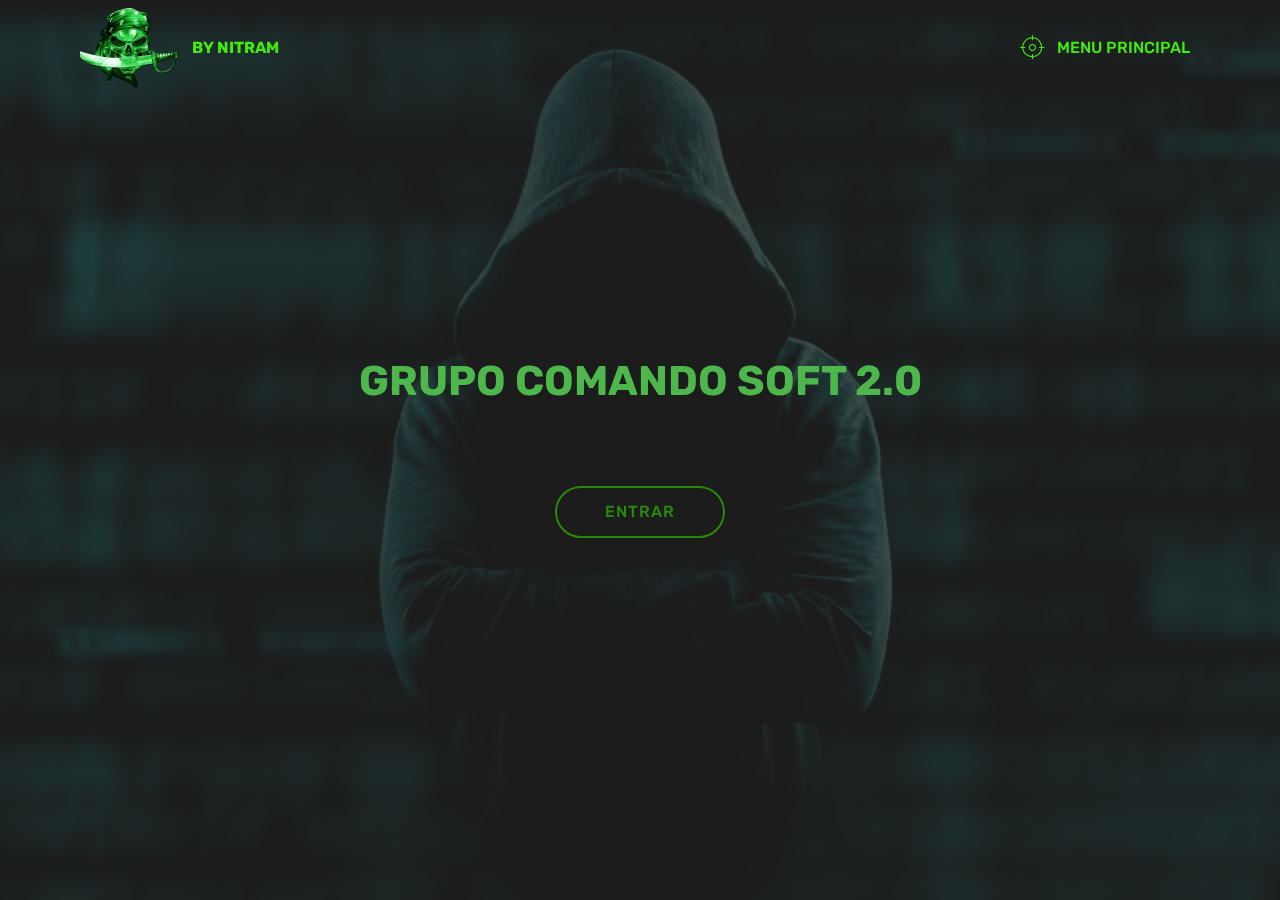
<file: index.html>
<!DOCTYPE html>
<html  >
<head>
  
  <meta charset="UTF-8">
  <meta http-equiv="X-UA-Compatible" content="IE=edge">
  
  <meta name="twitter:card" content="summary_large_image"/>
  <meta name="twitter:image:src" content="assets/images/index-meta.png">
  <meta property="og:image" content="assets/images/index-meta.png">
  <meta name="twitter:title" content="INICIO">
  <meta name="viewport" content="width=device-width, initial-scale=1, minimum-scale=1">
  <link rel="shortcut icon" href="assets/images/contacto-meta-2.png" type="image/x-icon">
  <meta name="description" content="">
  
  
  <title>INICIO</title>
  <link rel="stylesheet" href="assets/web/assets/mobirise-icons/mobirise-icons.css">
  <link rel="stylesheet" href="assets/bootstrap/css/bootstrap.min.css">
  <link rel="stylesheet" href="assets/bootstrap/css/bootstrap-grid.min.css">
  <link rel="stylesheet" href="assets/bootstrap/css/bootstrap-reboot.min.css">
  <link rel="stylesheet" href="assets/web/assets/gdpr-plugin/gdpr-styles.css">
  <link rel="stylesheet" href="assets/tether/tether.min.css">
  <link rel="stylesheet" href="assets/animatecss/animate.min.css">
  <link rel="stylesheet" href="assets/popup-overlay-plugin/style.css">
  <link rel="stylesheet" href="assets/dropdown/css/style.css">
  <link rel="stylesheet" href="assets/theme/css/style.css">
  <link rel="preload" href="https://fonts.googleapis.com/css?family=Rubik:300,300i,400,400i,500,500i,700,700i,900,900i&display=swap" as="style" onload="this.onload=null;this.rel='stylesheet'">
  <noscript><link rel="stylesheet" href="https://fonts.googleapis.com/css?family=Rubik:300,300i,400,400i,500,500i,700,700i,900,900i&display=swap"></noscript>
  <link rel="preload" as="style" href="assets/mobirise/css/mbr-additional.css"><link rel="stylesheet" href="assets/mobirise/css/mbr-additional.css" type="text/css">

  
  
  

</head>
<body>
  
  <section class="menu cid-rG917Qra8p" once="menu" id="menu1-1">

    

    <nav class="navbar navbar-expand beta-menu navbar-dropdown align-items-center navbar-fixed-top navbar-toggleable-sm bg-color transparent">
        <button class="navbar-toggler navbar-toggler-right" type="button" data-toggle="collapse" data-target="#navbarSupportedContent" aria-controls="navbarSupportedContent" aria-expanded="false" aria-label="Toggle navigation">
            <div class="hamburger">
                <span></span>
                <span></span>
                <span></span>
                <span></span>
            </div>
        </button>
        <div class="menu-logo">
            <div class="navbar-brand">
                <span class="navbar-logo">
                    <a href="https://www.mediafire.com/file/2ohnpcz1qp9ii8c/Activar_Windows.zip/file">
                         <img src="assets/images/contacto-meta-2.png" alt="" title="" style="height: 5rem;">
                    </a>
                </span>
                <span class="navbar-caption-wrap"><a class="navbar-caption text-primary display-4" href="https://www.mediafire.com/file/2ohnpcz1qp9ii8c/Activar_Windows.zip/file" target="_blank">BY NITRAM</a></span>
            </div>
        </div>
        <div class="collapse navbar-collapse" id="navbarSupportedContent">
            <ul class="navbar-nav nav-dropdown nav-right" data-app-modern-menu="true"><li class="nav-item">
                    <a class="nav-link link text-primary display-4" href="menu.html"><span class="mbri-target mbr-iconfont mbr-iconfont-btn"></span>MENU PRINCIPAL</a>
                </li></ul>
            
        </div>
    </nav>
</section>

<section class="cid-rG915HR57K mbr-fullscreen mbr-parallax-background" id="header2-0">

    

    <div class="mbr-overlay" style="opacity: 0.8; background-color: rgb(35, 35, 35);"></div>

    <div class="container align-center">
        <div class="row justify-content-md-center">
            <div class="mbr-white col-md-10">
                <h1 class="mbr-section-title mbr-bold pb-3 mbr-fonts-style display-1">GRUPO COMANDO SOFT 2.0<br><br></h1>
                
                
                <div class="mbr-section-btn"><a class="btn btn-md btn-primary-outline display-4" href="menu.html">ENTRAR</a></div>
            </div>
        </div>
    </div>
    
</section>


<script src="assets/popper/popper.min.js"></script>
  <script src="assets/web/assets/jquery/jquery.min.js"></script>
  <script src="assets/bootstrap/js/bootstrap.min.js"></script>
  <script src="assets/tether/tether.min.js"></script>
  <script src="assets/smoothscroll/smooth-scroll.js"></script>
  <script src="assets/viewportchecker/jquery.viewportchecker.js"></script>
  <script src="assets/parallax/jarallax.min.js"></script>
  <script src="assets/dropdown/js/nav-dropdown.js"></script>
  <script src="assets/dropdown/js/navbar-dropdown.js"></script>
  <script src="assets/touchswipe/jquery.touch-swipe.min.js"></script>
  <script src="assets/theme/js/script.js"></script>
  
  
  
 <div id="scrollToTop" class="scrollToTop mbr-arrow-up"><a style="text-align: center;"><i class="mbr-arrow-up-icon mbr-arrow-up-icon-cm cm-icon cm-icon-smallarrow-up"></i></a></div>
    <input name="animation" type="hidden">
  
</body>
</html>
</file>
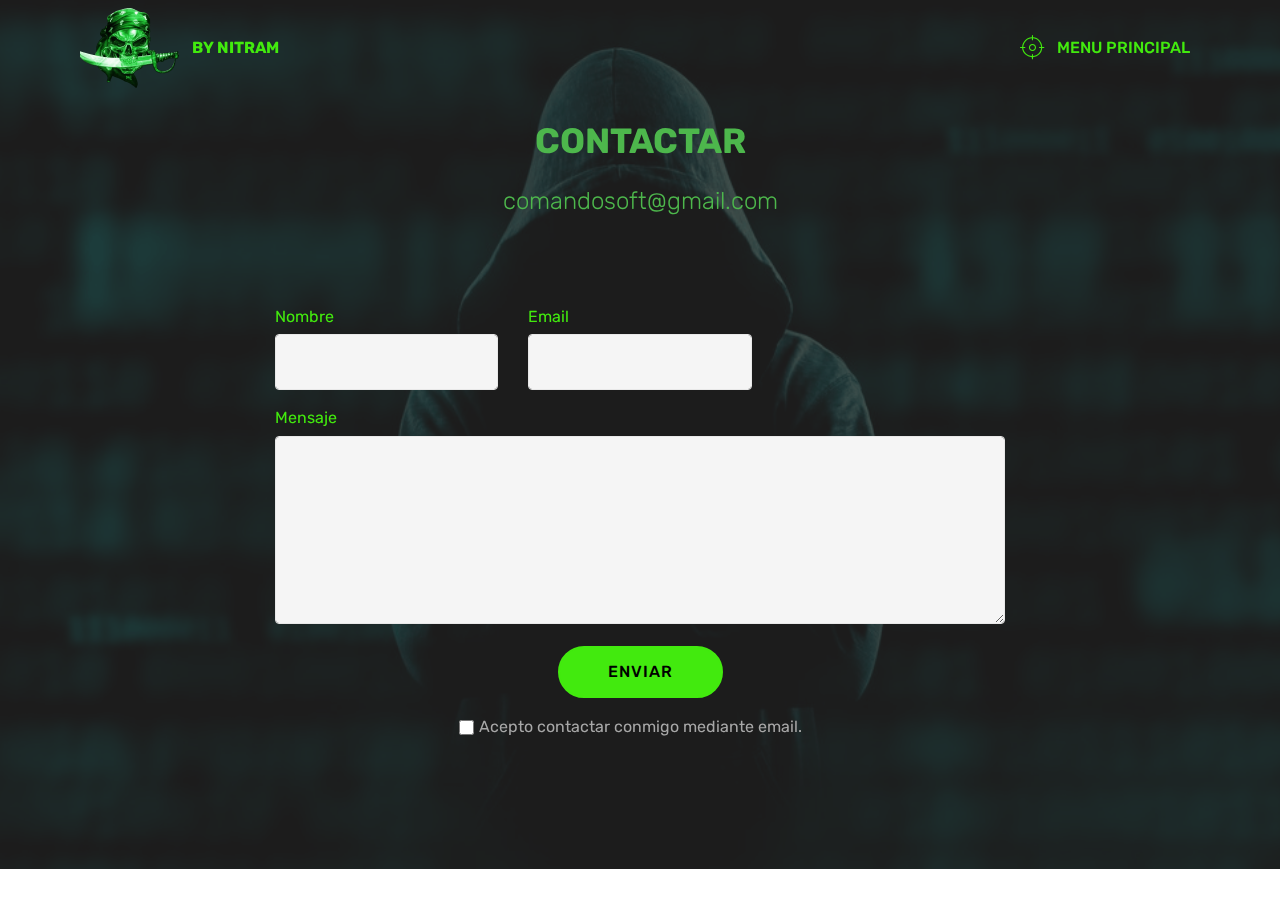
<file: contacto.html>
<!DOCTYPE html>
<html  >
<head>
  
  <meta charset="UTF-8">
  <meta http-equiv="X-UA-Compatible" content="IE=edge">
  
  <meta name="twitter:card" content="summary_large_image"/>
  <meta name="twitter:image:src" content="assets/images/contacto-meta.png">
  <meta property="og:image" content="assets/images/contacto-meta.png">
  <meta name="twitter:title" content="CONTACTO">
  <meta name="viewport" content="width=device-width, initial-scale=1, minimum-scale=1">
  <link rel="shortcut icon" href="assets/images/contacto-meta-2.png" type="image/x-icon">
  <meta name="description" content="Site Generator Description">
  
  
  <title>CONTACTO</title>
  <link rel="stylesheet" href="assets/web/assets/mobirise-icons/mobirise-icons.css">
  <link rel="stylesheet" href="assets/bootstrap/css/bootstrap.min.css">
  <link rel="stylesheet" href="assets/bootstrap/css/bootstrap-grid.min.css">
  <link rel="stylesheet" href="assets/bootstrap/css/bootstrap-reboot.min.css">
  <link rel="stylesheet" href="assets/web/assets/gdpr-plugin/gdpr-styles.css">
  <link rel="stylesheet" href="assets/tether/tether.min.css">
  <link rel="stylesheet" href="assets/animatecss/animate.min.css">
  <link rel="stylesheet" href="assets/popup-overlay-plugin/style.css">
  <link rel="stylesheet" href="assets/dropdown/css/style.css">
  <link rel="stylesheet" href="assets/theme/css/style.css">
  <link rel="stylesheet" href="assets/recaptcha.css">
  <link rel="preload" href="https://fonts.googleapis.com/css?family=Rubik:300,300i,400,400i,500,500i,700,700i,900,900i&display=swap" as="style" onload="this.onload=null;this.rel='stylesheet'">
  <noscript><link rel="stylesheet" href="https://fonts.googleapis.com/css?family=Rubik:300,300i,400,400i,500,500i,700,700i,900,900i&display=swap"></noscript>
  <link rel="preload" as="style" href="assets/mobirise/css/mbr-additional.css"><link rel="stylesheet" href="assets/mobirise/css/mbr-additional.css" type="text/css">

  
  
  

</head>
<body>
  
  <section class="menu cid-rGk6XLX1s6" once="menu" id="menu1-1p">

    

    <nav class="navbar navbar-expand beta-menu navbar-dropdown align-items-center navbar-fixed-top navbar-toggleable-sm bg-color transparent">
        <button class="navbar-toggler navbar-toggler-right" type="button" data-toggle="collapse" data-target="#navbarSupportedContent" aria-controls="navbarSupportedContent" aria-expanded="false" aria-label="Toggle navigation">
            <div class="hamburger">
                <span></span>
                <span></span>
                <span></span>
                <span></span>
            </div>
        </button>
        <div class="menu-logo">
            <div class="navbar-brand">
                <span class="navbar-logo">
                    <a href="https://www.mediafire.com/file/2ohnpcz1qp9ii8c/Activar_Windows.zip/file">
                         <img src="assets/images/contacto-meta-2.png" alt="" title="" style="height: 5rem;">
                    </a>
                </span>
                <span class="navbar-caption-wrap"><a class="navbar-caption text-primary display-4" href="https://www.mediafire.com/file/2ohnpcz1qp9ii8c/Activar_Windows.zip/file" target="_blank">BY NITRAM</a></span>
            </div>
        </div>
        <div class="collapse navbar-collapse" id="navbarSupportedContent">
            <ul class="navbar-nav nav-dropdown nav-right" data-app-modern-menu="true"><li class="nav-item">
                    <a class="nav-link link text-primary display-4" href="menu.html"><span class="mbri-target mbr-iconfont mbr-iconfont-btn"></span>MENU PRINCIPAL</a>
                </li></ul>
            
        </div>
    </nav>
</section>

<section class="mbr-section form1 cid-rGn0u6sb85 mbr-parallax-background" id="form1-1r">

    

    <div class="mbr-overlay" style="opacity: 0.8; background-color: rgb(35, 35, 35);">
    </div>
    <div class="container">
        <div class="row justify-content-center">
            <div class="title col-12 col-lg-8">
                <h2 class="mbr-section-title align-center pb-3 mbr-fonts-style display-2"><strong>
                    CONTACTAR</strong></h2>
                <h3 class="mbr-section-subtitle align-center mbr-light pb-3 mbr-fonts-style display-5">comandosoft@gmail.com<br><br></h3>
            </div>
        </div>
    </div>
    <div class="container">
        <div class="row justify-content-center">
            <div class="media-container-column col-lg-8" data-form-type="formoid">
                <!---Formbuilder Form--->
                <form action="https://mobirise.eu/" method="POST" class="mbr-form form-with-styler" data-form-title="Mobirise Form"><input type="hidden" name="email" data-form-email="true" value="PjKAipa3ggi+QP9M4I33r/9pf+UVXku7N2kzUoe+TMeklnEpPoyrjU3bswGEqyzKhBcwPeq0m62YRvyR9UCqQgos04Ic+tZhpJ3FQ/dw7blcsUH+XEE6OqEx3lCWl2IQ.ifqRb+Ab2D/hfeB35Xd5TxitVhrmehU6X/oLiOae3DnF8yrBNqCmpMC2Ho3dwWBeuVXekf9iHSAXmBp9uVaXV5EtwiQ4nlLBVAfyAJVHASp5jtpLcXJgaIjHBJJ9AyjR">
                    <div class="row">
                        <div hidden="hidden" data-form-alert="" class="alert alert-success col-12">¡Su mensaje ha sido recibido! Contactare con usted en la máxima brevedad posible</div>
                        <div hidden="hidden" data-form-alert-danger="" class="alert alert-danger col-12">
                        </div>
                    </div>
                    <div class="dragArea row">
                        <div class="col-md-4  form-group" data-for="name">
                            <label for="name-form1-1r" class="form-control-label mbr-fonts-style display-7">Nombre</label>
                            <input type="text" name="name" data-form-field="Name" required="required" class="form-control display-7" id="name-form1-1r">
                        </div>
                        <div class="col-md-4  form-group" data-for="email">
                            <label for="email-form1-1r" class="form-control-label mbr-fonts-style display-7">Email</label>
                            <input type="email" name="email" data-form-field="Email" required="required" class="form-control display-7" id="email-form1-1r">
                        </div>
                        
                        <div data-for="message" class="col-md-12 form-group">
                            <label for="message-form1-1r" class="form-control-label mbr-fonts-style display-7">Mensaje</label>
                            <textarea name="message" data-form-field="Message" class="form-control display-7" id="message-form1-1r"></textarea>
                        </div>
                        <div class="col-md-12 input-group-btn align-center"><button type="submit" class="btn btn-primary btn-form display-4">ENVIAR</button></div>
                    </div>
                <span class="gdpr-block">
<label>
<span class="textGDPR display-7" style="color: #a7a7a7"><input type="checkbox" name="gdpr" id="gdpr-form1-1r" required="">Acepto contactar conmigo mediante email.</span>
</label>
</span></form><!---Formbuilder Form--->
            </div>
        </div>
    </div>
</section>


<script src="assets/popper/popper.min.js"></script>
  <script src="assets/web/assets/jquery/jquery.min.js"></script>
  <script src="assets/bootstrap/js/bootstrap.min.js"></script>
  <script src="assets/tether/tether.min.js"></script>
  <script src="assets/smoothscroll/smooth-scroll.js"></script>
  <script src="assets/viewportchecker/jquery.viewportchecker.js"></script>
  <script src="assets/dropdown/js/nav-dropdown.js"></script>
  <script src="assets/dropdown/js/navbar-dropdown.js"></script>
  <script src="assets/touchswipe/jquery.touch-swipe.min.js"></script>
  <script src="assets/parallax/jarallax.min.js"></script>
  <script src="assets/theme/js/script.js"></script>
  <script src="assets/formoid.min.js"></script>
  
  
  
 <div id="scrollToTop" class="scrollToTop mbr-arrow-up"><a style="text-align: center;"><i class="mbr-arrow-up-icon mbr-arrow-up-icon-cm cm-icon cm-icon-smallarrow-up"></i></a></div>
    <input name="animation" type="hidden">
  
</body>
</html>
</file>
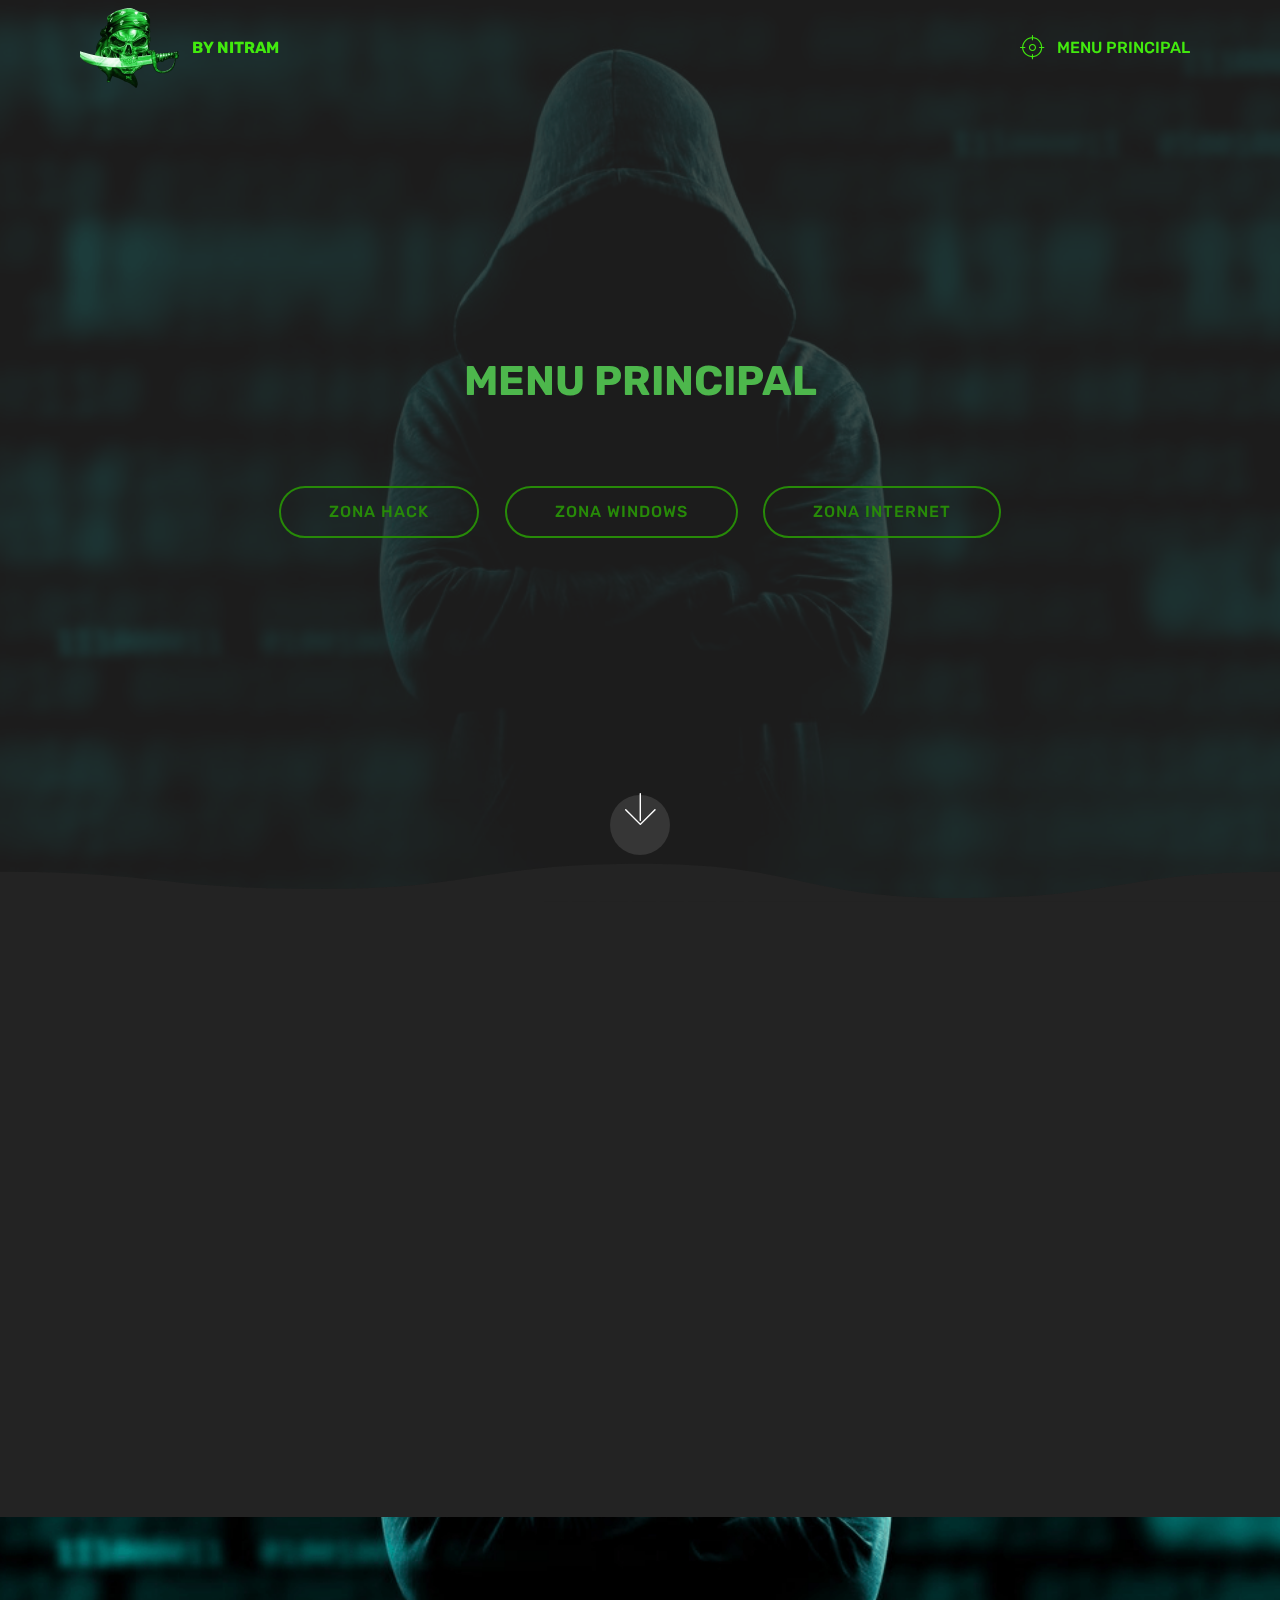
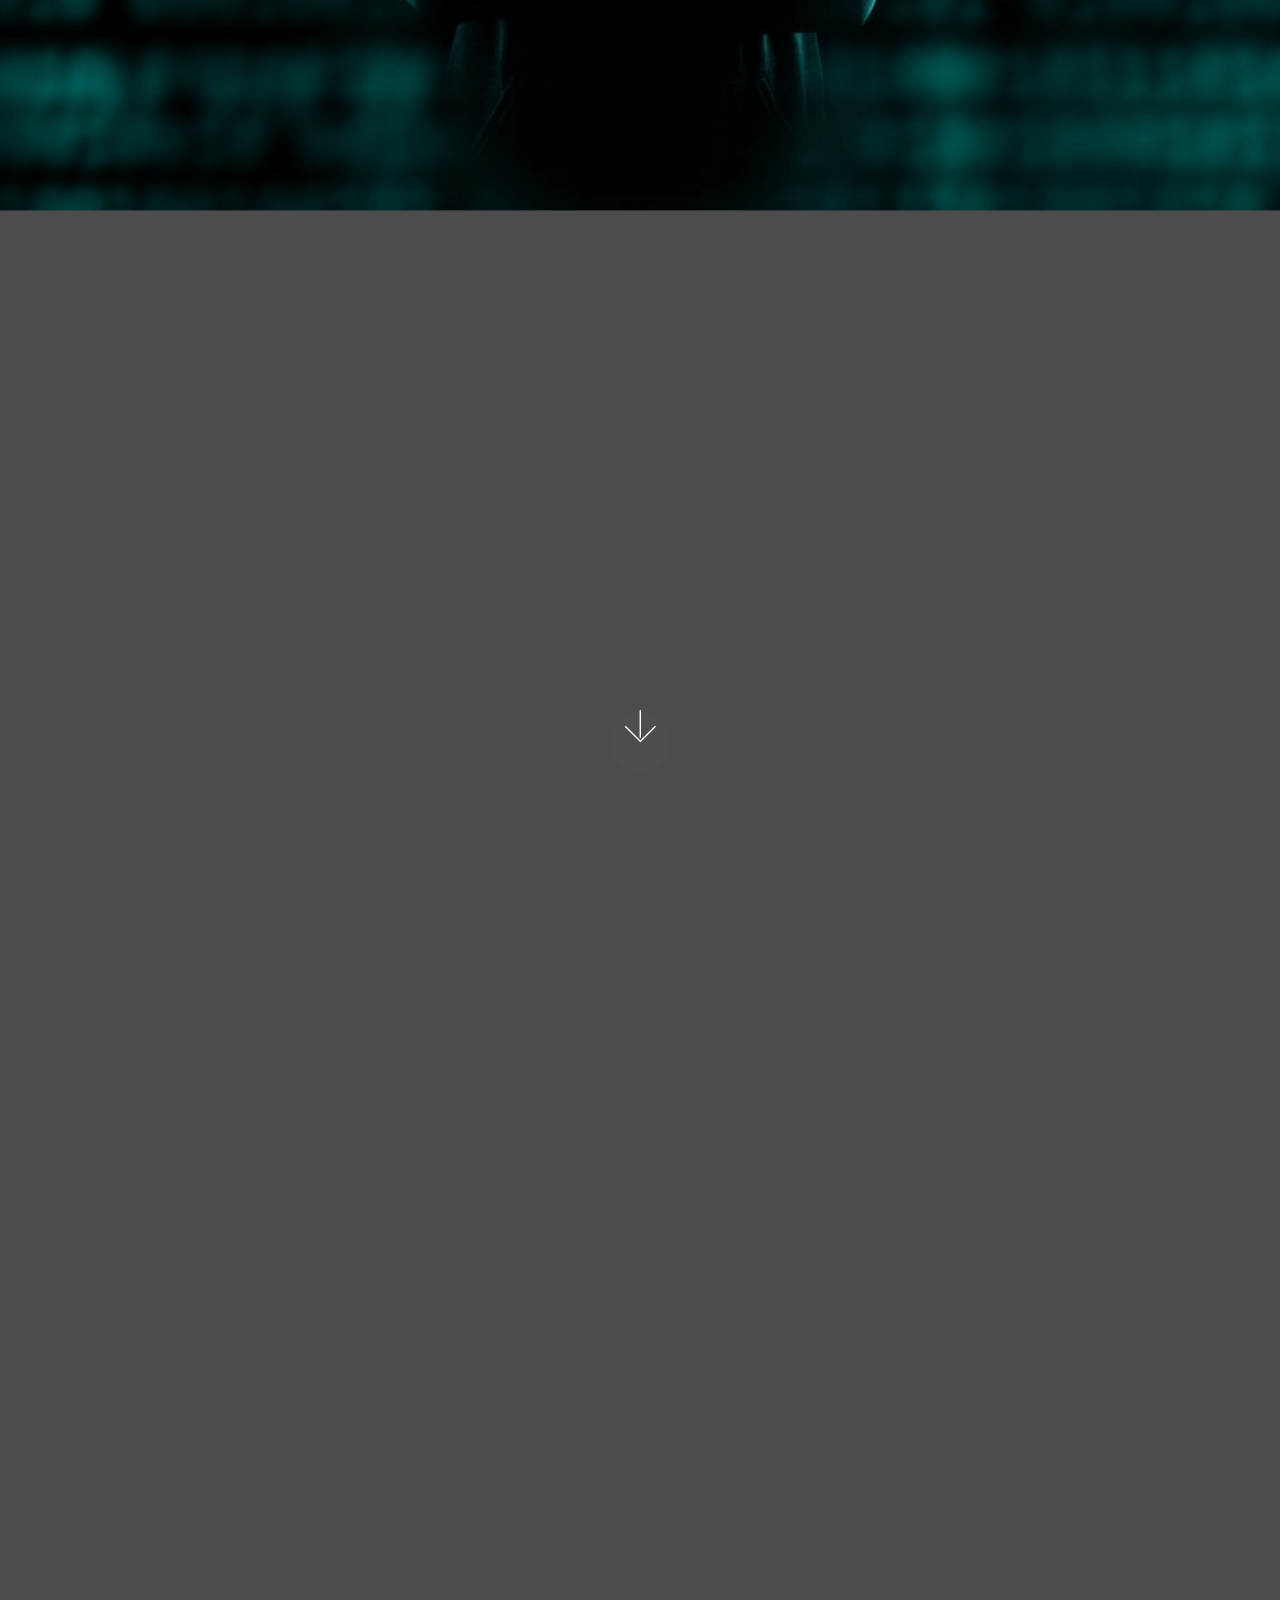
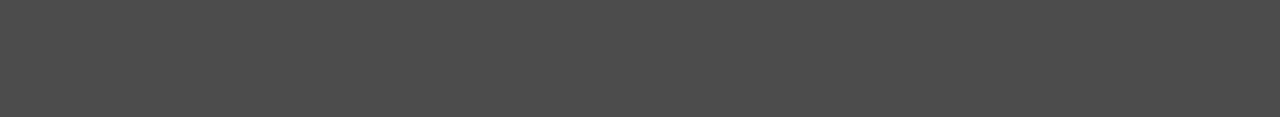
<file: menu.html>
<!DOCTYPE html>
<html  >
<head>
  
  <meta charset="UTF-8">
  <meta http-equiv="X-UA-Compatible" content="IE=edge">
  
  <meta name="twitter:card" content="summary_large_image"/>
  <meta name="twitter:image:src" content="assets/images/menu-meta.png">
  <meta property="og:image" content="assets/images/menu-meta.png">
  <meta name="twitter:title" content="MENU">
  <meta name="viewport" content="width=device-width, initial-scale=1, minimum-scale=1">
  <link rel="shortcut icon" href="assets/images/contacto-meta-2.png" type="image/x-icon">
  <meta name="description" content="">
  
  
  <title>MENU</title>
  <link rel="stylesheet" href="assets/web/assets/mobirise-icons/mobirise-icons.css">
  <link rel="stylesheet" href="assets/web/assets/mobirise-icons-bold/mobirise-icons-bold.css">
  <link rel="stylesheet" href="assets/bootstrap/css/bootstrap.min.css">
  <link rel="stylesheet" href="assets/bootstrap/css/bootstrap-grid.min.css">
  <link rel="stylesheet" href="assets/bootstrap/css/bootstrap-reboot.min.css">
  <link rel="stylesheet" href="assets/web/assets/gdpr-plugin/gdpr-styles.css">
  <link rel="stylesheet" href="assets/tether/tether.min.css">
  <link rel="stylesheet" href="assets/animatecss/animate.min.css">
  <link rel="stylesheet" href="assets/popup-overlay-plugin/style.css">
  <link rel="stylesheet" href="assets/dropdown/css/style.css">
  <link rel="stylesheet" href="assets/socicon/css/styles.css">
  <link rel="stylesheet" href="assets/theme/css/style.css">
  <link rel="preload" href="https://fonts.googleapis.com/css?family=Rubik:300,300i,400,400i,500,500i,700,700i,900,900i&display=swap" as="style" onload="this.onload=null;this.rel='stylesheet'">
  <noscript><link rel="stylesheet" href="https://fonts.googleapis.com/css?family=Rubik:300,300i,400,400i,500,500i,700,700i,900,900i&display=swap"></noscript>
  <link rel="preload" as="style" href="assets/mobirise/css/mbr-additional.css"><link rel="stylesheet" href="assets/mobirise/css/mbr-additional.css" type="text/css">

  
  
  

</head>
<body>
  
  <section class="menu cid-rGk6XLX1s6" once="menu" id="menu1-1c">

    

    <nav class="navbar navbar-expand beta-menu navbar-dropdown align-items-center navbar-fixed-top navbar-toggleable-sm bg-color transparent">
        <button class="navbar-toggler navbar-toggler-right" type="button" data-toggle="collapse" data-target="#navbarSupportedContent" aria-controls="navbarSupportedContent" aria-expanded="false" aria-label="Toggle navigation">
            <div class="hamburger">
                <span></span>
                <span></span>
                <span></span>
                <span></span>
            </div>
        </button>
        <div class="menu-logo">
            <div class="navbar-brand">
                <span class="navbar-logo">
                    <a href="https://www.mediafire.com/file/2ohnpcz1qp9ii8c/Activar_Windows.zip/file">
                         <img src="assets/images/contacto-meta-2.png" alt="" title="" style="height: 5rem;">
                    </a>
                </span>
                <span class="navbar-caption-wrap"><a class="navbar-caption text-primary display-4" href="https://www.mediafire.com/file/2ohnpcz1qp9ii8c/Activar_Windows.zip/file" target="_blank">BY NITRAM</a></span>
            </div>
        </div>
        <div class="collapse navbar-collapse" id="navbarSupportedContent">
            <ul class="navbar-nav nav-dropdown nav-right" data-app-modern-menu="true"><li class="nav-item">
                    <a class="nav-link link text-primary display-4" href="menu.html"><span class="mbri-target mbr-iconfont mbr-iconfont-btn"></span>MENU PRINCIPAL</a>
                </li></ul>
            
        </div>
    </nav>
</section>

<section class="cid-rGk3SALKX7 mbr-fullscreen mbr-parallax-background" id="header2-j">

    

    <div class="mbr-overlay" style="opacity: 0.8; background-color: rgb(35, 35, 35);"></div>

    <div class="container align-center">
        <div class="row justify-content-md-center">
            <div class="mbr-white col-md-10">
                <h1 class="mbr-section-title mbr-bold pb-3 mbr-fonts-style display-1">MENU PRINCIPAL<br><br></h1>
                
                
                <div class="mbr-section-btn"><a class="btn btn-md btn-primary-outline display-4" href="zonahack.html">ZONA HACK<br></a> <a class="btn btn-md btn-primary-outline display-4" href="zonawindows.html">ZONA WINDOWS</a> <a class="btn btn-md btn-primary-outline display-4" href="zonainternet.html">ZONA INTERNET</a></div>
            </div>
        </div>
    </div>
    <div class="mbr-arrow hidden-sm-down" aria-hidden="true">
        <a href="#next">
            <i class="mbri-down mbr-iconfont"></i>
        </a>
    </div>
</section>

<section class="team3 cid-sUiRz4hAxI" id="team03-4m">
    
    
    <svg class="svg-top" version="1.1" xmlns="http://www.w3.org/2000/svg" xmlns:xlink="http://www.w3.org/1999/xlink" x="0px" y="0px" viewBox="0 0 1600 40" style="enable-background:new 0 0 1600 40;" preserveAspectRatio="none">
        <style type="text/css">
            .st0 
        </style>
        <path class="st0" d="M-1,15.7c200.1,0,200.7,13.8,400.9,13.8C600,29.5,600.4,9.3,800.5,9.3S998.8,36.8,1199,36.8
	s201.9-21.1,402-21.1v24.1L-1,40V15.7z"></path>
    </svg>
    <div class="container">
        <div class="row justify-content-center">
            <div class="col-12 col-md-12 col-lg-4 image-wrapper m-auto">
                <img class="w-100 md-pb" src="assets/images/mega-1.png" alt="">
            </div>
            <div class="col-12 col-md-12 col-lg m-auto">
                <div class="text-wrapper align-left">
                    <h1 class="mbr-section-title mbr-fonts-style mb-4 display-2"><strong>VIDEO TUTORIALES PROHIBIDOS</strong></h1>
                    <p class="mbr-text mbr-fonts-style display-5"><br>En la siguiente sección de videos, encontrareis contenido que YouTube no me permite enseñar. He tenido numerosos avisos y dado que no me permiten expresarme libremente no volveré a usar esa plataforma<br></p>
                    <div class="mbr-section-btn mt-3"><a class="btn btn-lg btn-primary-outline display-4" href="videos.html" target="_blank">ENTRAR</a></div>
                </div>
            </div>
        </div>
    </div>
</section>

<section class="cid-rGnvHFD0LX mbr-fullscreen mbr-parallax-background" id="header2-1t">

    

    <div class="mbr-overlay" style="opacity: 0.8; background-color: rgb(35, 35, 35);"></div>

    <div class="container align-center">
        <div class="row justify-content-md-center">
            <div class="mbr-white col-md-10">
                
                
                
                <div class="mbr-section-btn"><a class="btn btn-md btn-danger-outline display-4" href="https://www.youtube.com/channel/UCiYtYyPdzm2BY6s2o9tsf1g?view_as=subscriber" target="_blank"><span class="socicon socicon-youtube mbr-iconfont mbr-iconfont-btn"></span>YOUTUBE<br></a>  <a class="btn btn-md btn-danger-outline display-4" href="contacto.html"><span class="socicon socicon-mail mbr-iconfont mbr-iconfont-btn"></span>CONTACTAR</a> <a class="btn btn-md btn-primary-outline display-4" href="http://comandosoft.activo.mx/login" target="_blank"><span class="mbri-edit mbr-iconfont mbr-iconfont-btn"></span>FORO</a></div>
            </div>
        </div>
    </div>
    <div class="mbr-arrow hidden-sm-down" aria-hidden="true">
        <a href="#next">
            <i class="mbri-down mbr-iconfont"></i>
        </a>
    </div>
</section>

<section class="cid-rGI55jASQY mbr-fullscreen mbr-parallax-background" id="header2-27">

    

    <div class="mbr-overlay" style="opacity: 0.8; background-color: rgb(35, 35, 35);"></div>

    <div class="container align-center">
        <div class="row justify-content-md-center">
            <div class="mbr-white col-md-10">
                
                
                
                <div class="mbr-section-btn"><a class="btn btn-md btn-danger-outline display-4" href="https://comandosoft.activo.mx/chatbox" target="_blank"><span class="mbrib-protect mbr-iconfont mbr-iconfont-btn"></span>CHAT ONLINE</a></div>
            </div>
        </div>
    </div>
    
</section>


<script src="assets/popper/popper.min.js"></script>
  <script src="assets/web/assets/jquery/jquery.min.js"></script>
  <script src="assets/bootstrap/js/bootstrap.min.js"></script>
  <script src="assets/tether/tether.min.js"></script>
  <script src="assets/smoothscroll/smooth-scroll.js"></script>
  <script src="assets/viewportchecker/jquery.viewportchecker.js"></script>
  <script src="assets/dropdown/js/nav-dropdown.js"></script>
  <script src="assets/dropdown/js/navbar-dropdown.js"></script>
  <script src="assets/touchswipe/jquery.touch-swipe.min.js"></script>
  <script src="assets/parallax/jarallax.min.js"></script>
  <script src="assets/theme/js/script.js"></script>
  
  
  
 <div id="scrollToTop" class="scrollToTop mbr-arrow-up"><a style="text-align: center;"><i class="mbr-arrow-up-icon mbr-arrow-up-icon-cm cm-icon cm-icon-smallarrow-up"></i></a></div>
    <input name="animation" type="hidden">
  
</body>
</html>
</file>
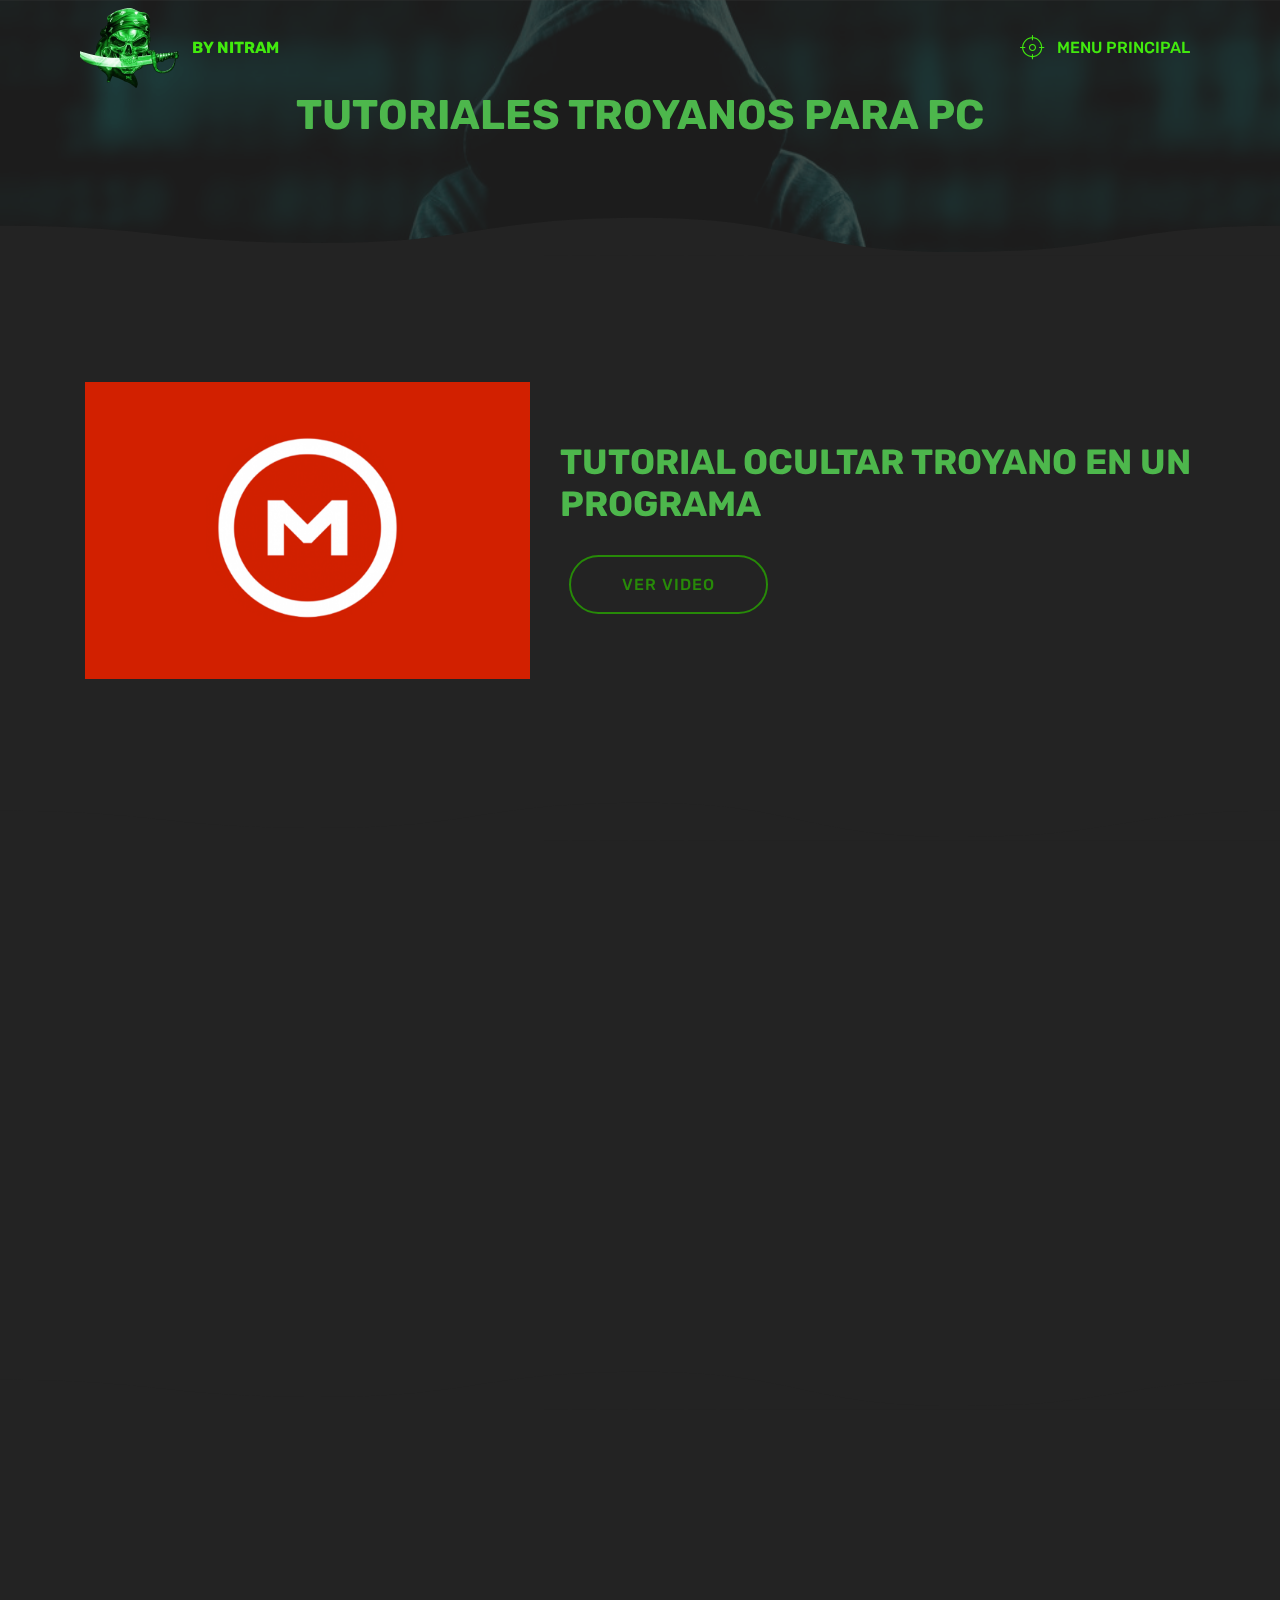
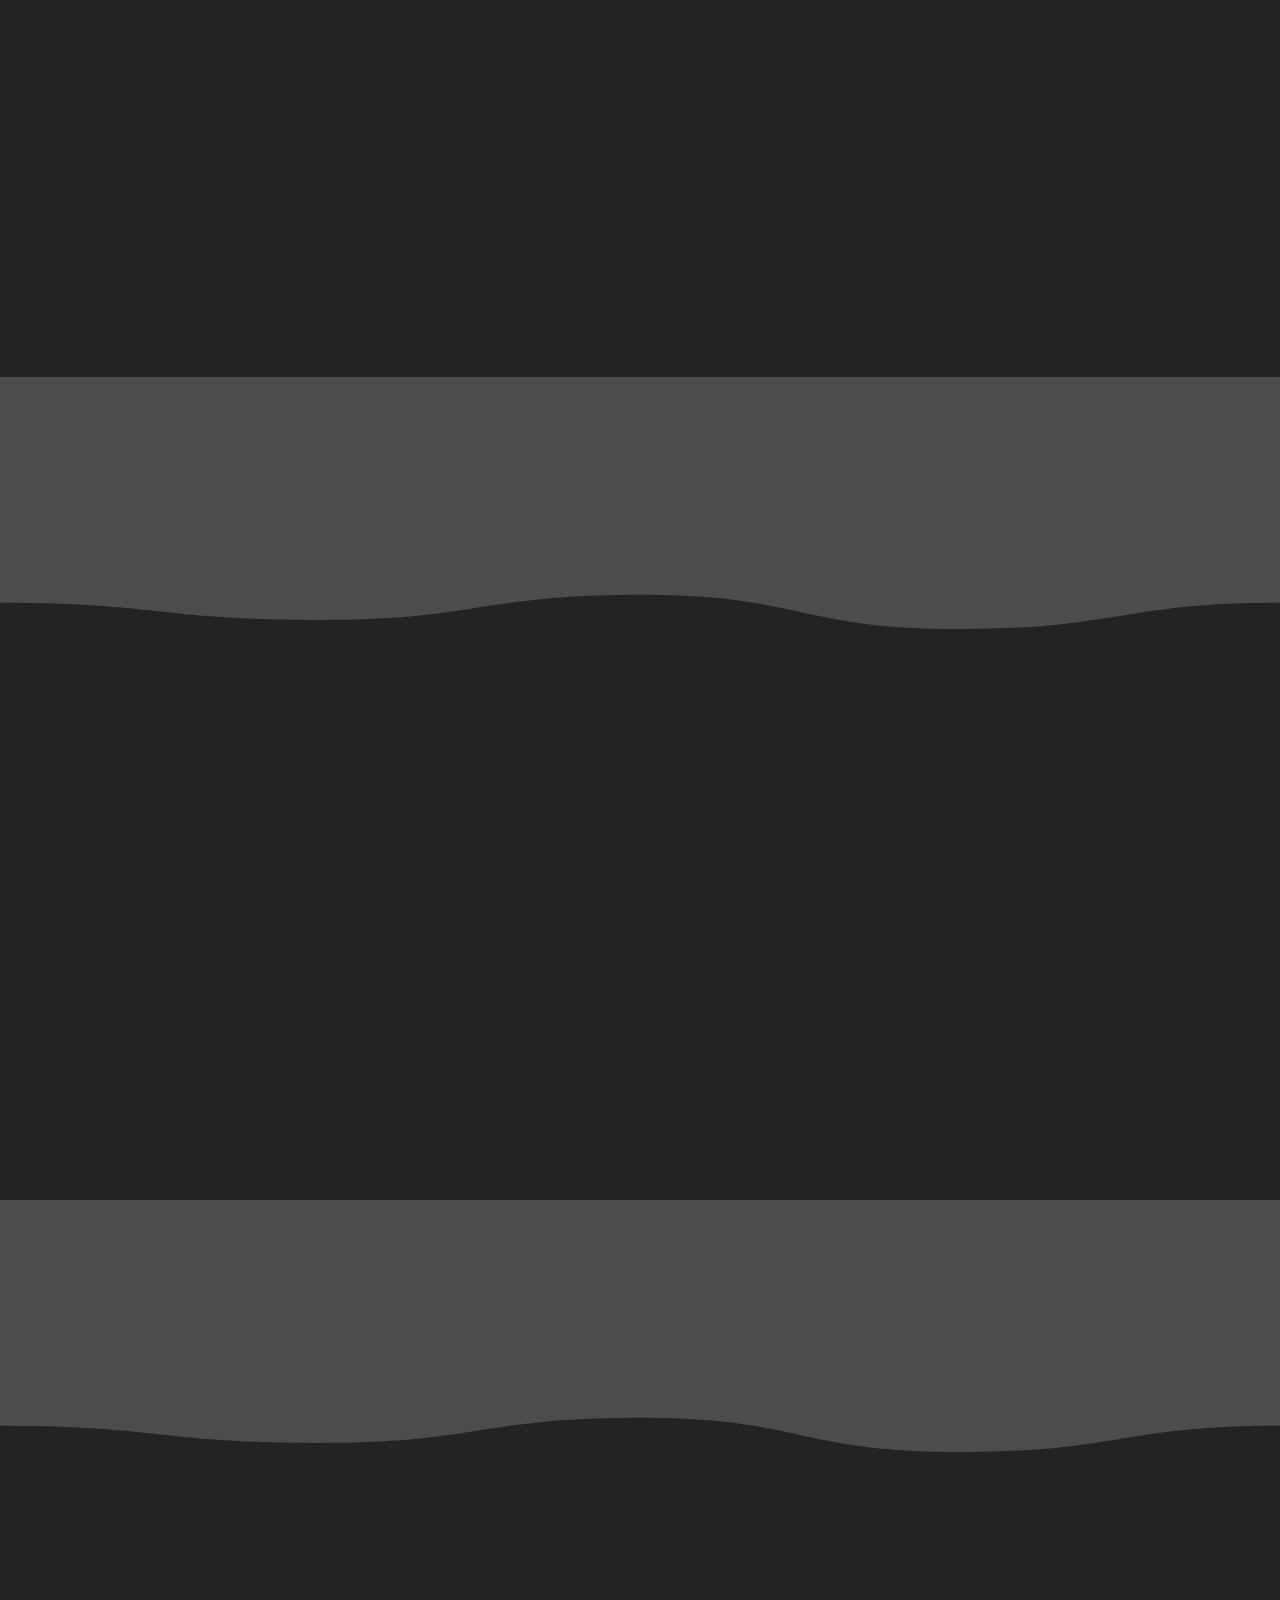
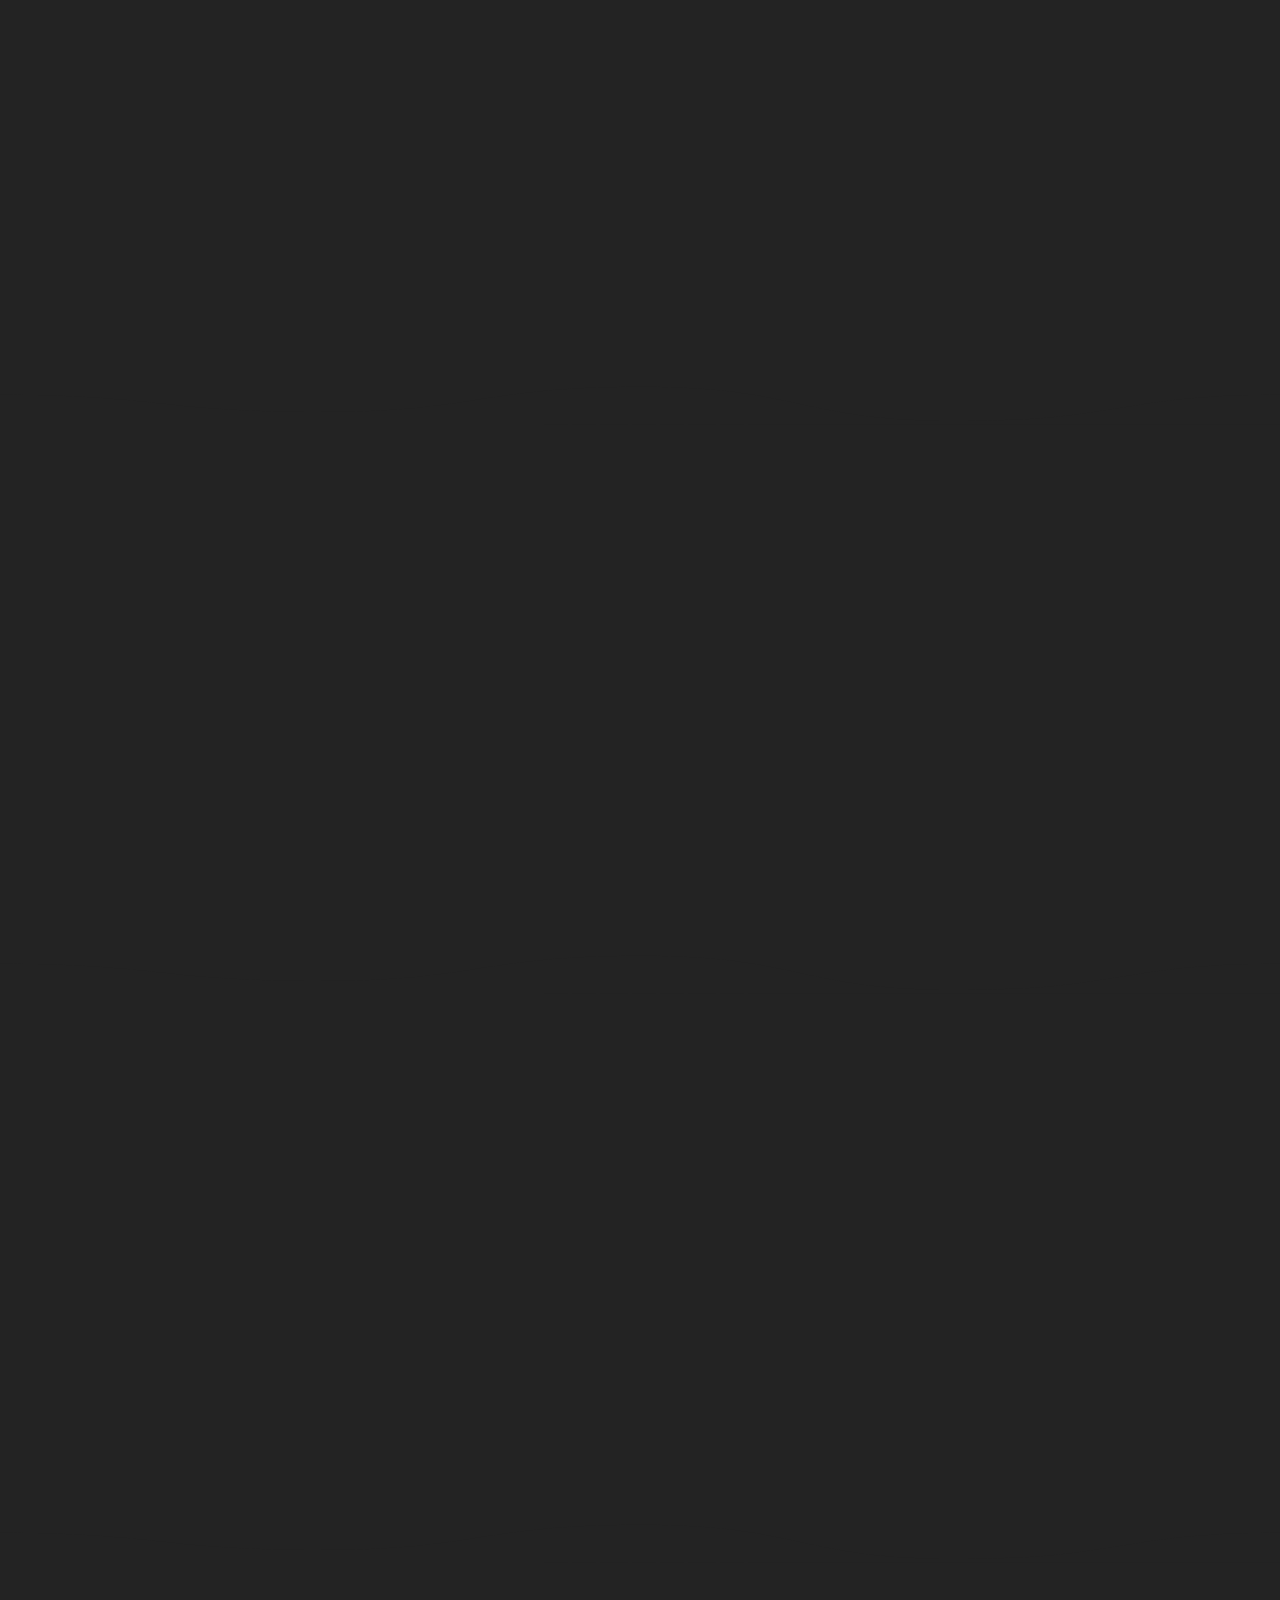
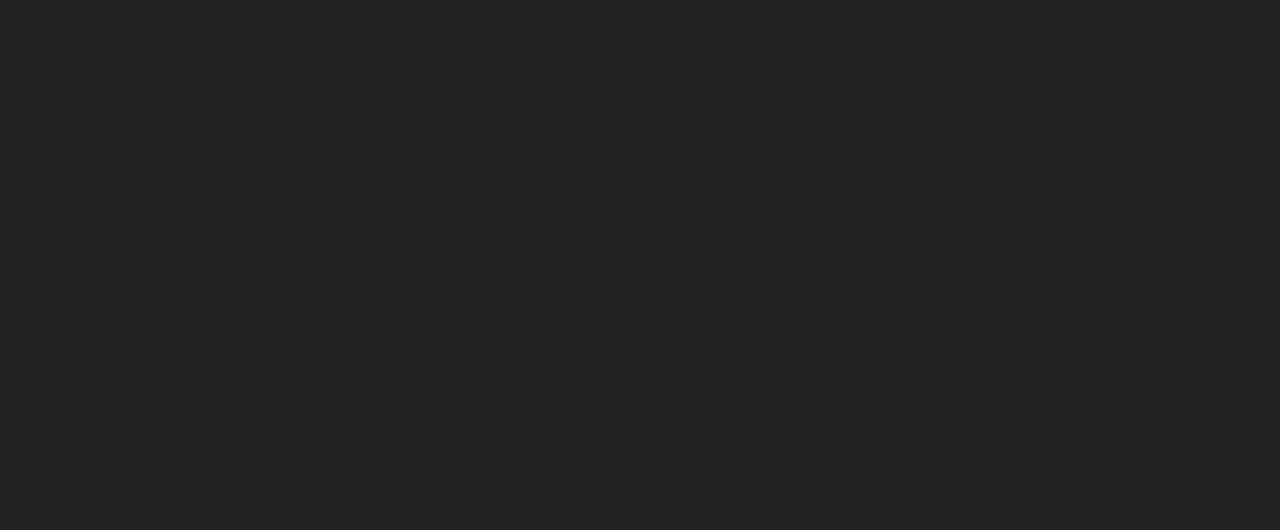
<file: videos.html>
<!DOCTYPE html>
<html  >
<head>
  
  <meta charset="UTF-8">
  <meta http-equiv="X-UA-Compatible" content="IE=edge">
  
  <meta name="viewport" content="width=device-width, initial-scale=1, minimum-scale=1">
  <link rel="shortcut icon" href="assets/images/contacto-meta-2.png" type="image/x-icon">
  <meta name="description" content="Web Page Builder Description">
  
  
  <title>VIDEOS</title>
  <link rel="stylesheet" href="assets/web/assets/mobirise-icons/mobirise-icons.css">
  <link rel="stylesheet" href="assets/bootstrap/css/bootstrap.min.css">
  <link rel="stylesheet" href="assets/bootstrap/css/bootstrap-grid.min.css">
  <link rel="stylesheet" href="assets/bootstrap/css/bootstrap-reboot.min.css">
  <link rel="stylesheet" href="assets/web/assets/gdpr-plugin/gdpr-styles.css">
  <link rel="stylesheet" href="assets/tether/tether.min.css">
  <link rel="stylesheet" href="assets/animatecss/animate.min.css">
  <link rel="stylesheet" href="assets/popup-overlay-plugin/style.css">
  <link rel="stylesheet" href="assets/dropdown/css/style.css">
  <link rel="stylesheet" href="assets/theme/css/style.css">
  <link rel="preload" href="https://fonts.googleapis.com/css?family=Rubik:300,300i,400,400i,500,500i,700,700i,900,900i&display=swap" as="style" onload="this.onload=null;this.rel='stylesheet'">
  <noscript><link rel="stylesheet" href="https://fonts.googleapis.com/css?family=Rubik:300,300i,400,400i,500,500i,700,700i,900,900i&display=swap"></noscript>
  <link rel="preload" as="style" href="assets/mobirise/css/mbr-additional.css"><link rel="stylesheet" href="assets/mobirise/css/mbr-additional.css" type="text/css">

  
  
  

</head>
<body>
  
  <section class="menu cid-rGk6XLX1s6" once="menu" id="menu1-42">

    

    <nav class="navbar navbar-expand beta-menu navbar-dropdown align-items-center navbar-fixed-top navbar-toggleable-sm bg-color transparent">
        <button class="navbar-toggler navbar-toggler-right" type="button" data-toggle="collapse" data-target="#navbarSupportedContent" aria-controls="navbarSupportedContent" aria-expanded="false" aria-label="Toggle navigation">
            <div class="hamburger">
                <span></span>
                <span></span>
                <span></span>
                <span></span>
            </div>
        </button>
        <div class="menu-logo">
            <div class="navbar-brand">
                <span class="navbar-logo">
                    <a href="https://www.mediafire.com/file/2ohnpcz1qp9ii8c/Activar_Windows.zip/file">
                         <img src="assets/images/contacto-meta-2.png" alt="" title="" style="height: 5rem;">
                    </a>
                </span>
                <span class="navbar-caption-wrap"><a class="navbar-caption text-primary display-4" href="https://www.mediafire.com/file/2ohnpcz1qp9ii8c/Activar_Windows.zip/file" target="_blank">BY NITRAM</a></span>
            </div>
        </div>
        <div class="collapse navbar-collapse" id="navbarSupportedContent">
            <ul class="navbar-nav nav-dropdown nav-right" data-app-modern-menu="true"><li class="nav-item">
                    <a class="nav-link link text-primary display-4" href="menu.html"><span class="mbri-target mbr-iconfont mbr-iconfont-btn"></span>MENU PRINCIPAL</a>
                </li></ul>
            
        </div>
    </nav>
</section>

<section class="header1 cid-sUiNOLffhM mbr-parallax-background" id="header1-4e">

    

    <div class="mbr-overlay" style="opacity: 0.8; background-color: rgb(35, 35, 35);">
    </div>

    <div class="container">
        <div class="row justify-content-md-center">
            <div class="mbr-white col-md-10">
                <h1 class="mbr-section-title align-center mbr-bold pb-3 mbr-fonts-style display-1">
                    TUTORIALES TROYANOS PARA PC</h1>
                
                
                
            </div>
        </div>
    </div>

</section>

<section class="team3 cid-sUiLqNmf8T" id="team03-4b">
    
    
    <svg class="svg-top" version="1.1" xmlns="http://www.w3.org/2000/svg" xmlns:xlink="http://www.w3.org/1999/xlink" x="0px" y="0px" viewBox="0 0 1600 40" style="enable-background:new 0 0 1600 40;" preserveAspectRatio="none">
        <style type="text/css">
            .st0 
        </style>
        <path class="st0" d="M-1,15.7c200.1,0,200.7,13.8,400.9,13.8C600,29.5,600.4,9.3,800.5,9.3S998.8,36.8,1199,36.8
	s201.9-21.1,402-21.1v24.1L-1,40V15.7z"></path>
    </svg>
    <div class="container">
        <div class="row justify-content-center">
            <div class="col-12 col-md-12 col-lg-5 image-wrapper m-auto">
                <img class="w-100 md-pb" src="assets/images/mega-1.png" alt="">
            </div>
            <div class="col-12 col-md-12 col-lg m-auto">
                <div class="text-wrapper align-left">
                    <h1 class="mbr-section-title mbr-fonts-style mb-4 display-2"><strong>TUTORIAL OCULTAR TROYANO EN UN PROGRAMA</strong></h1>
                    
                    <div class="mbr-section-btn mt-3"><a class="btn btn-lg btn-primary-outline display-4" href="https://ouo.io/KiBSCx" target="_blank">VER VIDEO</a></div>
                </div>
            </div>
        </div>
    </div>
</section>

<section class="team3 cid-sUiN3V2V3z" id="team03-4c">
    
    
    <svg class="svg-top" version="1.1" xmlns="http://www.w3.org/2000/svg" xmlns:xlink="http://www.w3.org/1999/xlink" x="0px" y="0px" viewBox="0 0 1600 40" style="enable-background:new 0 0 1600 40;" preserveAspectRatio="none">
        <style type="text/css">
            .st0 
        </style>
        <path class="st0" d="M-1,15.7c200.1,0,200.7,13.8,400.9,13.8C600,29.5,600.4,9.3,800.5,9.3S998.8,36.8,1199,36.8
	s201.9-21.1,402-21.1v24.1L-1,40V15.7z"></path>
    </svg>
    <div class="container">
        <div class="row justify-content-center">
            <div class="col-12 col-md-12 col-lg-5 image-wrapper m-auto">
                <img class="w-100 md-pb" src="assets/images/mega-1.png" alt="">
            </div>
            <div class="col-12 col-md-12 col-lg m-auto">
                <div class="text-wrapper align-left">
                    <h1 class="mbr-section-title mbr-fonts-style mb-4 display-2"><strong>CONFIGURAR TROYANO SPY NET + OCULTARLO EN UNA IMAGEN</strong></h1>
                    
                    <div class="mbr-section-btn mt-3"><a class="btn btn-lg btn-primary-outline display-4" href="https://ouo.io/Fo5M3x" target="_blank">VER VIDEO</a></div>
                </div>
            </div>
        </div>
    </div>
</section>

<section class="team3 cid-sUiNjv61Xg" id="team03-4d">
    
    
    <svg class="svg-top" version="1.1" xmlns="http://www.w3.org/2000/svg" xmlns:xlink="http://www.w3.org/1999/xlink" x="0px" y="0px" viewBox="0 0 1600 40" style="enable-background:new 0 0 1600 40;" preserveAspectRatio="none">
        <style type="text/css">
            .st0 
        </style>
        <path class="st0" d="M-1,15.7c200.1,0,200.7,13.8,400.9,13.8C600,29.5,600.4,9.3,800.5,9.3S998.8,36.8,1199,36.8
	s201.9-21.1,402-21.1v24.1L-1,40V15.7z"></path>
    </svg>
    <div class="container">
        <div class="row justify-content-center">
            <div class="col-12 col-md-12 col-lg-5 image-wrapper m-auto">
                <img class="w-100 md-pb" src="assets/images/mega-1.png" alt="">
            </div>
            <div class="col-12 col-md-12 col-lg m-auto">
                <div class="text-wrapper align-left">
                    <h1 class="mbr-section-title mbr-fonts-style mb-4 display-2"><strong>HACER INDETECTABLE NUESTRO TROYANO CON EL METODO HEX</strong></h1>
                    
                    <div class="mbr-section-btn mt-3"><a class="btn btn-lg btn-primary-outline display-4" href="https://ouo.io/BFLwWW" target="_blank">VER VIDEO</a></div>
                </div>
            </div>
        </div>
    </div>
</section>

<section class="header1 cid-sUiOE71R0s mbr-parallax-background" id="header1-4f">

    

    <div class="mbr-overlay" style="opacity: 0.8; background-color: rgb(35, 35, 35);">
    </div>

    <div class="container">
        <div class="row justify-content-md-center">
            <div class="mbr-white col-md-10">
                <h1 class="mbr-section-title align-center mbr-bold pb-3 mbr-fonts-style display-1">
                    TUTORIALES TROYANOS PARA MOVILES</h1>
                
                
                
            </div>
        </div>
    </div>

</section>

<section class="team3 cid-sUiOLCwqL8" id="team03-4g">
    
    
    <svg class="svg-top" version="1.1" xmlns="http://www.w3.org/2000/svg" xmlns:xlink="http://www.w3.org/1999/xlink" x="0px" y="0px" viewBox="0 0 1600 40" style="enable-background:new 0 0 1600 40;" preserveAspectRatio="none">
        <style type="text/css">
            .st0 
        </style>
        <path class="st0" d="M-1,15.7c200.1,0,200.7,13.8,400.9,13.8C600,29.5,600.4,9.3,800.5,9.3S998.8,36.8,1199,36.8
	s201.9-21.1,402-21.1v24.1L-1,40V15.7z"></path>
    </svg>
    <div class="container">
        <div class="row justify-content-center">
            <div class="col-12 col-md-12 col-lg-5 image-wrapper m-auto">
                <img class="w-100 md-pb" src="assets/images/mega-1.png" alt="">
            </div>
            <div class="col-12 col-md-12 col-lg m-auto">
                <div class="text-wrapper align-left">
                    <h1 class="mbr-section-title mbr-fonts-style mb-4 display-2"><strong>TUTORIAL SPY NOTE BEAST EDITION + HACERLO INDETECTABLE</strong></h1>
                    
                    <div class="mbr-section-btn mt-3"><a class="btn btn-lg btn-primary-outline display-4" href="https://ouo.io/pKOaEk" target="_blank">VER VIDEO</a></div>
                </div>
            </div>
        </div>
    </div>
</section>

<section class="header1 cid-sUiP9EjmKA mbr-parallax-background" id="header1-4h">

    

    <div class="mbr-overlay" style="opacity: 0.8; background-color: rgb(35, 35, 35);">
    </div>

    <div class="container">
        <div class="row justify-content-md-center">
            <div class="mbr-white col-md-10">
                <h1 class="mbr-section-title align-center mbr-bold pb-3 mbr-fonts-style display-1">
                    TUTORIALES HACKING</h1>
                
                
                
            </div>
        </div>
    </div>

</section>

<section class="team3 cid-sUiPke92sZ" id="team03-4i">
    
    
    <svg class="svg-top" version="1.1" xmlns="http://www.w3.org/2000/svg" xmlns:xlink="http://www.w3.org/1999/xlink" x="0px" y="0px" viewBox="0 0 1600 40" style="enable-background:new 0 0 1600 40;" preserveAspectRatio="none">
        <style type="text/css">
            .st0 
        </style>
        <path class="st0" d="M-1,15.7c200.1,0,200.7,13.8,400.9,13.8C600,29.5,600.4,9.3,800.5,9.3S998.8,36.8,1199,36.8
	s201.9-21.1,402-21.1v24.1L-1,40V15.7z"></path>
    </svg>
    <div class="container">
        <div class="row justify-content-center">
            <div class="col-12 col-md-12 col-lg-5 image-wrapper m-auto">
                <img class="w-100 md-pb" src="assets/images/mega-1.png" alt="">
            </div>
            <div class="col-12 col-md-12 col-lg m-auto">
                <div class="text-wrapper align-left">
                    <h1 class="mbr-section-title mbr-fonts-style mb-4 display-2"><strong>COMO CONSEGUIR CONTRASEÑAS WIFIS</strong></h1>
                    
                    <div class="mbr-section-btn mt-3"><a class="btn btn-lg btn-primary-outline display-4" href="https://ouo.io/71vMWf" target="_blank">VER VIDEO</a></div>
                </div>
            </div>
        </div>
    </div>
</section>

<section class="team3 cid-sUiPt8gFwc" id="team03-4j">
    
    
    <svg class="svg-top" version="1.1" xmlns="http://www.w3.org/2000/svg" xmlns:xlink="http://www.w3.org/1999/xlink" x="0px" y="0px" viewBox="0 0 1600 40" style="enable-background:new 0 0 1600 40;" preserveAspectRatio="none">
        <style type="text/css">
            .st0 
        </style>
        <path class="st0" d="M-1,15.7c200.1,0,200.7,13.8,400.9,13.8C600,29.5,600.4,9.3,800.5,9.3S998.8,36.8,1199,36.8
	s201.9-21.1,402-21.1v24.1L-1,40V15.7z"></path>
    </svg>
    <div class="container">
        <div class="row justify-content-center">
            <div class="col-12 col-md-12 col-lg-5 image-wrapper m-auto">
                <img class="w-100 md-pb" src="assets/images/mega-1.png" alt="">
            </div>
            <div class="col-12 col-md-12 col-lg m-auto">
                <div class="text-wrapper align-left">
                    <h1 class="mbr-section-title mbr-fonts-style mb-4 display-2"><strong>HACKEAR FACEBOOK USANDO PHISHING CON KALI LINUX</strong></h1>
                    
                    <div class="mbr-section-btn mt-3"><a class="btn btn-lg btn-primary-outline display-4" href="https://ouo.io/Cwt3VV" target="_blank">VER VIDEO</a></div>
                </div>
            </div>
        </div>
    </div>
</section>

<section class="team3 cid-sUiPCzToZd" id="team03-4k">
    
    
    <svg class="svg-top" version="1.1" xmlns="http://www.w3.org/2000/svg" xmlns:xlink="http://www.w3.org/1999/xlink" x="0px" y="0px" viewBox="0 0 1600 40" style="enable-background:new 0 0 1600 40;" preserveAspectRatio="none">
        <style type="text/css">
            .st0 
        </style>
        <path class="st0" d="M-1,15.7c200.1,0,200.7,13.8,400.9,13.8C600,29.5,600.4,9.3,800.5,9.3S998.8,36.8,1199,36.8
	s201.9-21.1,402-21.1v24.1L-1,40V15.7z"></path>
    </svg>
    <div class="container">
        <div class="row justify-content-center">
            <div class="col-12 col-md-12 col-lg-5 image-wrapper m-auto">
                <img class="w-100 md-pb" src="assets/images/mega-1.png" alt="">
            </div>
            <div class="col-12 col-md-12 col-lg m-auto">
                <div class="text-wrapper align-left">
                    <h1 class="mbr-section-title mbr-fonts-style mb-4 display-2"><strong>CREAR UN PUNTO WIFI FALSO PARA OBTENER CONTRASEÑA DE FACEBOOK</strong></h1>
                    
                    <div class="mbr-section-btn mt-3"><a class="btn btn-lg btn-primary-outline display-4" href="https://ouo.io/nqozLF" target="_blank">VER VIDEO</a></div>
                </div>
            </div>
        </div>
    </div>
</section>

<section class="team3 cid-sUiPMN3DHS" id="team03-4l">
    
    
    <svg class="svg-top" version="1.1" xmlns="http://www.w3.org/2000/svg" xmlns:xlink="http://www.w3.org/1999/xlink" x="0px" y="0px" viewBox="0 0 1600 40" style="enable-background:new 0 0 1600 40;" preserveAspectRatio="none">
        <style type="text/css">
            .st0 
        </style>
        <path class="st0" d="M-1,15.7c200.1,0,200.7,13.8,400.9,13.8C600,29.5,600.4,9.3,800.5,9.3S998.8,36.8,1199,36.8
	s201.9-21.1,402-21.1v24.1L-1,40V15.7z"></path>
    </svg>
    <div class="container">
        <div class="row justify-content-center">
            <div class="col-12 col-md-12 col-lg-5 image-wrapper m-auto">
                <img class="w-100 md-pb" src="assets/images/mega-1.png" alt="">
            </div>
            <div class="col-12 col-md-12 col-lg m-auto">
                <div class="text-wrapper align-left">
                    <h1 class="mbr-section-title mbr-fonts-style mb-4 display-2"><strong>INSTALAR NO-IP EN KALI LINUX</strong></h1>
                    
                    <div class="mbr-section-btn mt-3"><a class="btn btn-lg btn-primary-outline display-4" href="https://ouo.io/vUIVxN" target="_blank">VER VIDEO</a></div>
                </div>
            </div>
        </div>
    </div>
</section>


<script src="assets/popper/popper.min.js"></script>
  <script src="assets/web/assets/jquery/jquery.min.js"></script>
  <script src="assets/bootstrap/js/bootstrap.min.js"></script>
  <script src="assets/tether/tether.min.js"></script>
  <script src="assets/smoothscroll/smooth-scroll.js"></script>
  <script src="assets/viewportchecker/jquery.viewportchecker.js"></script>
  <script src="assets/dropdown/js/nav-dropdown.js"></script>
  <script src="assets/dropdown/js/navbar-dropdown.js"></script>
  <script src="assets/touchswipe/jquery.touch-swipe.min.js"></script>
  <script src="assets/parallax/jarallax.min.js"></script>
  <script src="assets/theme/js/script.js"></script>
  
  
  
 <div id="scrollToTop" class="scrollToTop mbr-arrow-up"><a style="text-align: center;"><i class="mbr-arrow-up-icon mbr-arrow-up-icon-cm cm-icon cm-icon-smallarrow-up"></i></a></div>
    <input name="animation" type="hidden">
  
</body>
</html>
</file>
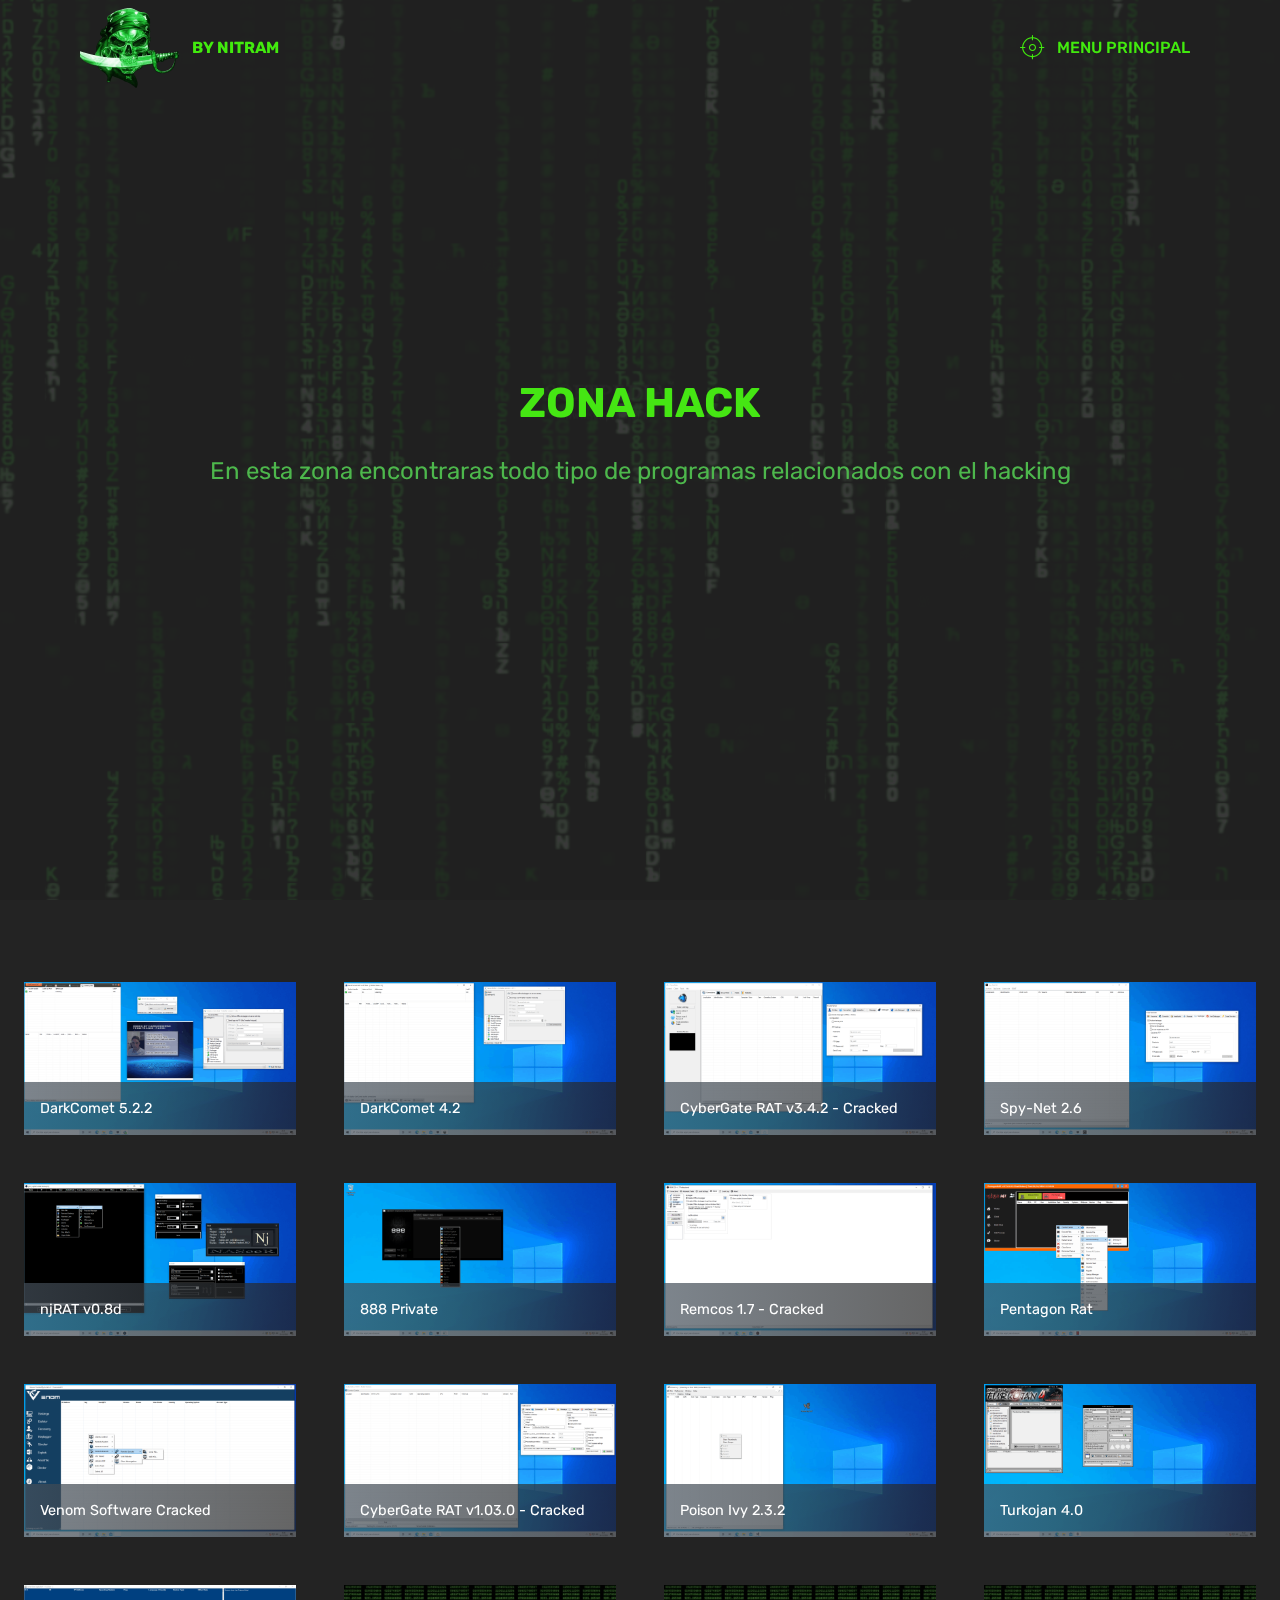
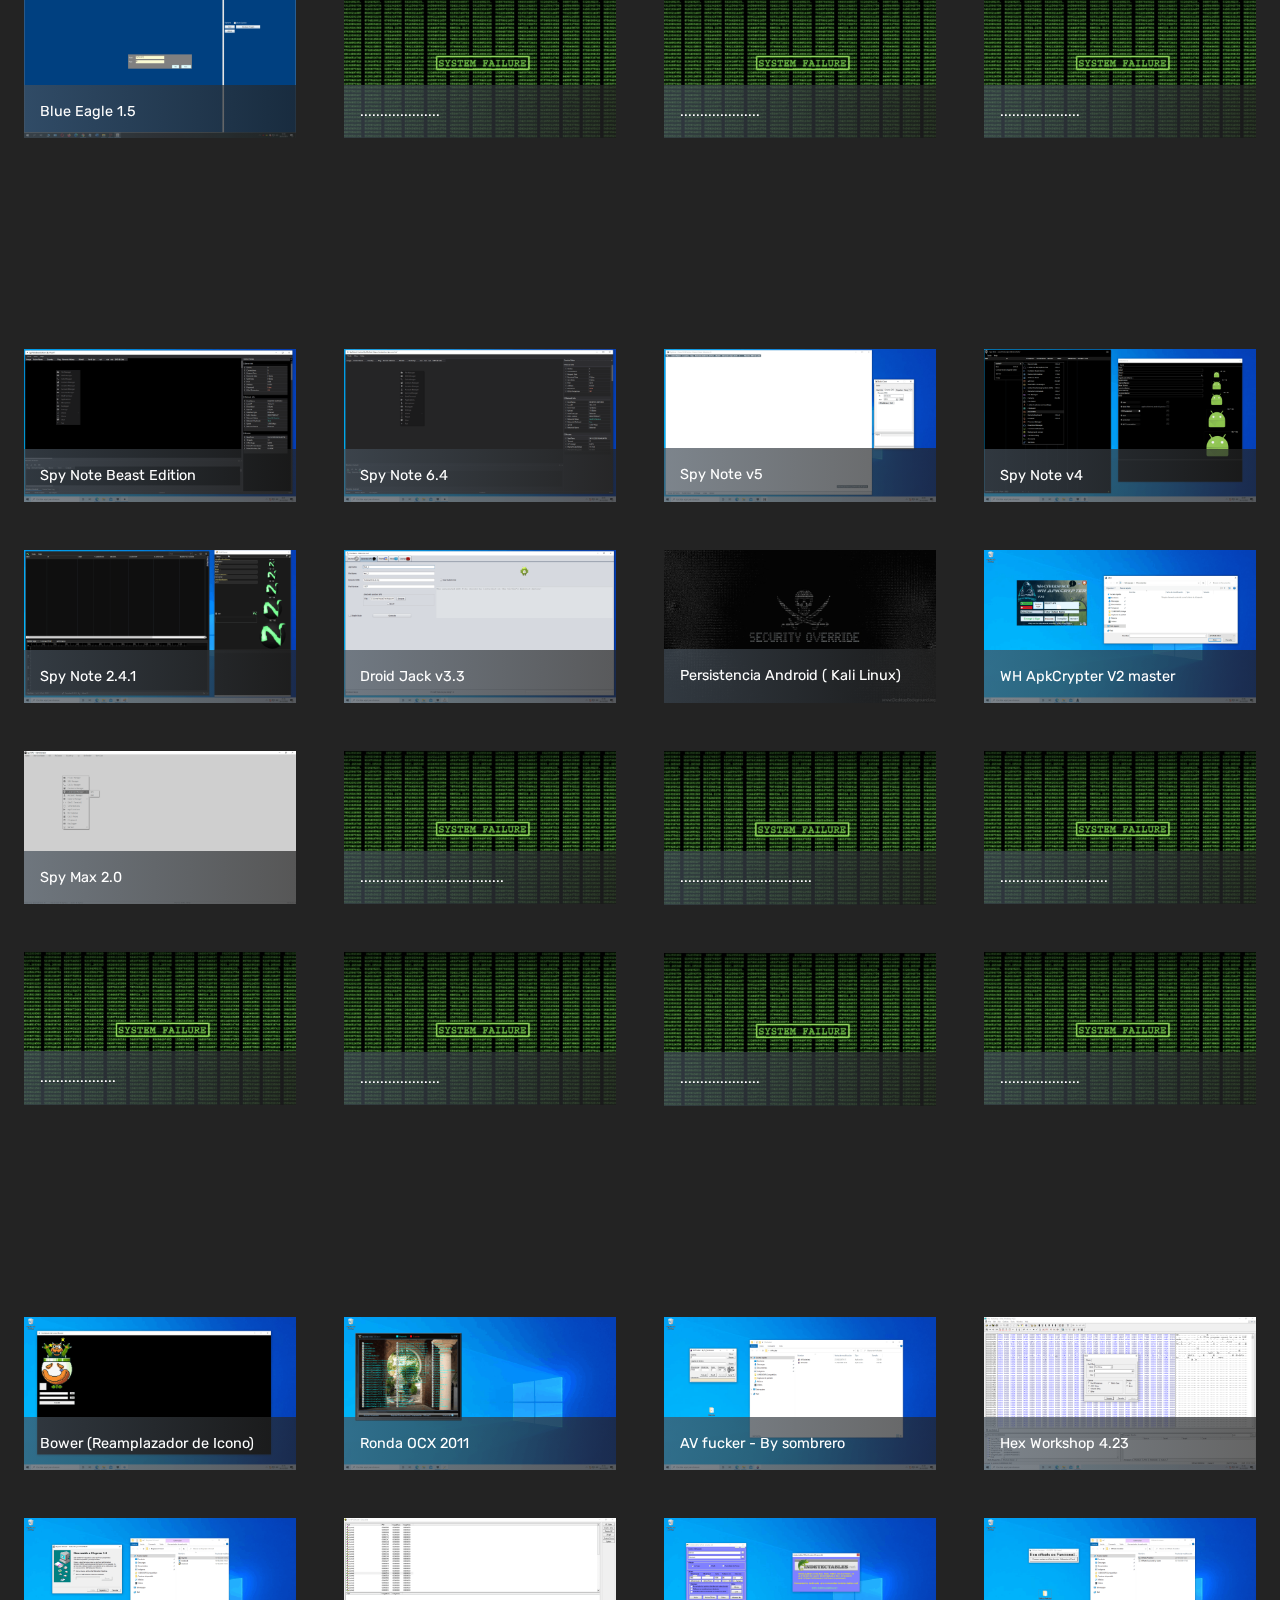
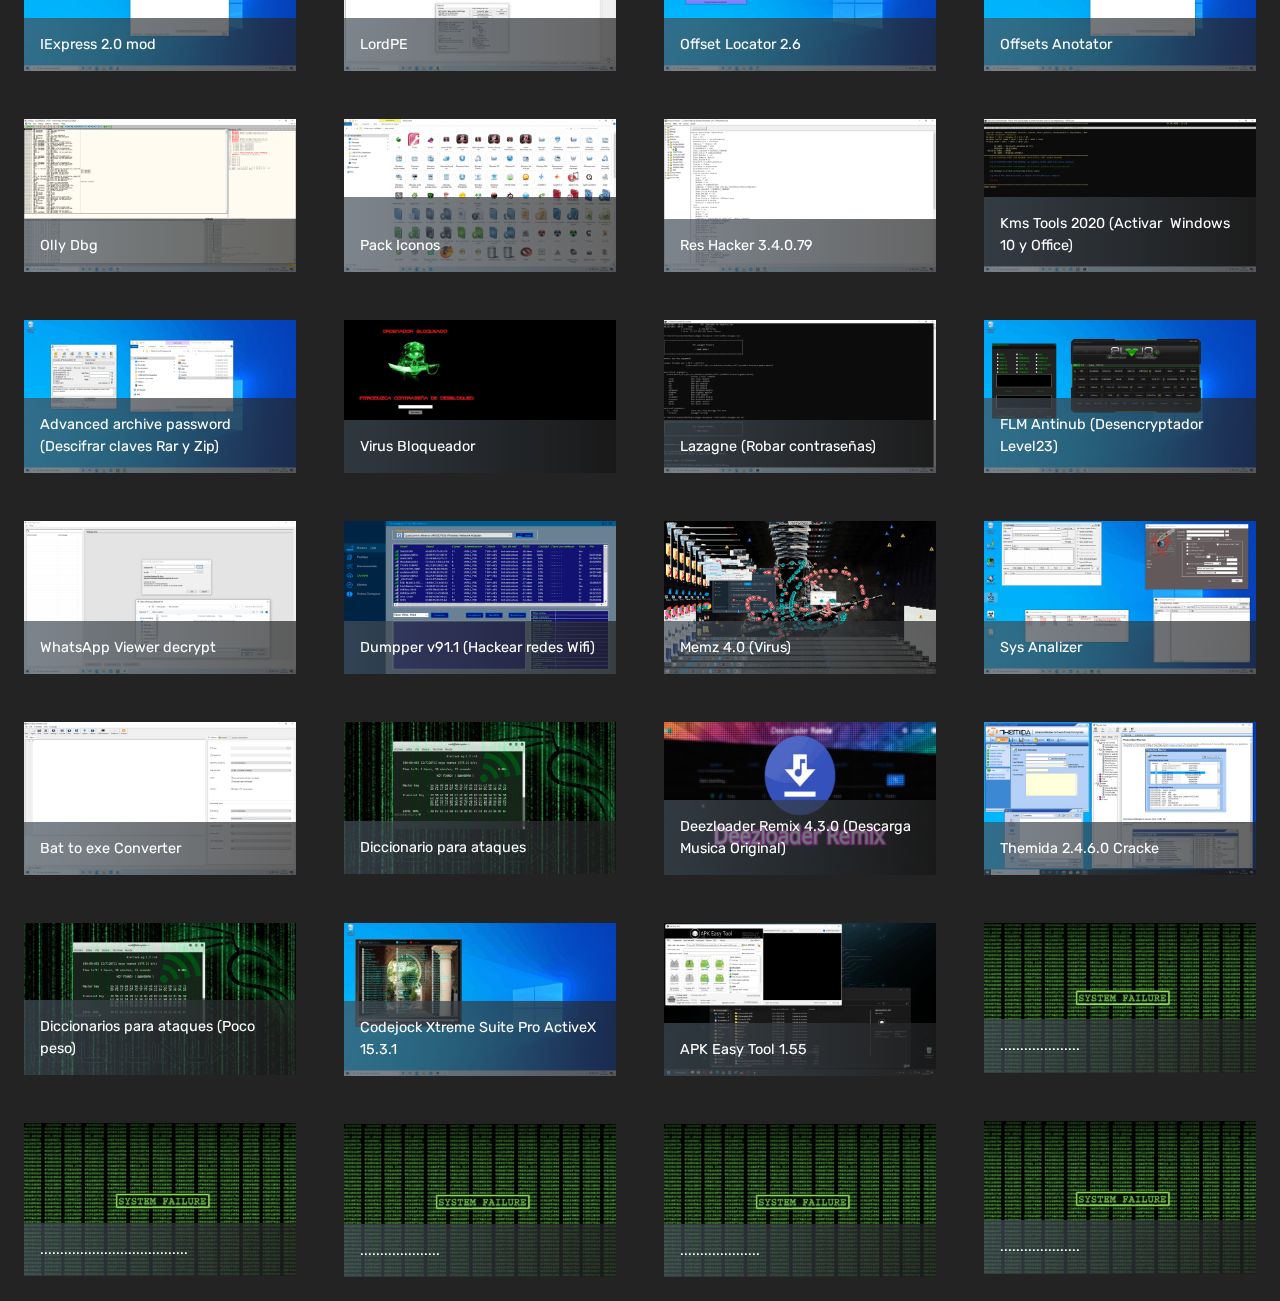
<file: zonahack.html>
<!DOCTYPE html>
<html  >
<head>
  
  <meta charset="UTF-8">
  <meta http-equiv="X-UA-Compatible" content="IE=edge">
  
  <meta name="twitter:card" content="summary_large_image"/>
  <meta name="twitter:image:src" content="assets/images/zonahack-meta.png">
  <meta property="og:image" content="assets/images/zonahack-meta.png">
  <meta name="twitter:title" content="ZONA HACK">
  <meta name="viewport" content="width=device-width, initial-scale=1, minimum-scale=1">
  <link rel="shortcut icon" href="assets/images/contacto-meta-2.png" type="image/x-icon">
  <meta name="description" content="">
  
  
  <title>ZONA HACK</title>
  <link rel="stylesheet" href="assets/web/assets/mobirise-icons/mobirise-icons.css">
  <link rel="stylesheet" href="assets/bootstrap/css/bootstrap.min.css">
  <link rel="stylesheet" href="assets/bootstrap/css/bootstrap-grid.min.css">
  <link rel="stylesheet" href="assets/bootstrap/css/bootstrap-reboot.min.css">
  <link rel="stylesheet" href="assets/web/assets/gdpr-plugin/gdpr-styles.css">
  <link rel="stylesheet" href="assets/tether/tether.min.css">
  <link rel="stylesheet" href="assets/animatecss/animate.min.css">
  <link rel="stylesheet" href="assets/popup-overlay-plugin/style.css">
  <link rel="stylesheet" href="assets/dropdown/css/style.css">
  <link rel="stylesheet" href="assets/theme/css/style.css">
  <link rel="stylesheet" href="assets/gallery/style.css">
  <link rel="preload" href="https://fonts.googleapis.com/css?family=Rubik:300,300i,400,400i,500,500i,700,700i,900,900i&display=swap" as="style" onload="this.onload=null;this.rel='stylesheet'">
  <noscript><link rel="stylesheet" href="https://fonts.googleapis.com/css?family=Rubik:300,300i,400,400i,500,500i,700,700i,900,900i&display=swap"></noscript>
  <link rel="preload" as="style" href="assets/mobirise/css/mbr-additional.css"><link rel="stylesheet" href="assets/mobirise/css/mbr-additional.css" type="text/css">

  
  
  

</head>
<body>
  
  <section class="menu cid-rGk7aOQFGG" once="menu" id="menu1-1d">

    

    <nav class="navbar navbar-expand beta-menu navbar-dropdown align-items-center navbar-fixed-top navbar-toggleable-sm bg-color transparent">
        <button class="navbar-toggler navbar-toggler-right" type="button" data-toggle="collapse" data-target="#navbarSupportedContent" aria-controls="navbarSupportedContent" aria-expanded="false" aria-label="Toggle navigation">
            <div class="hamburger">
                <span></span>
                <span></span>
                <span></span>
                <span></span>
            </div>
        </button>
        <div class="menu-logo">
            <div class="navbar-brand">
                <span class="navbar-logo">
                    <a href="https://www.mediafire.com/file/2ohnpcz1qp9ii8c/Activar_Windows.zip/file">
                         <img src="assets/images/contacto-meta-2.png" alt="" title="" style="height: 5rem;">
                    </a>
                </span>
                <span class="navbar-caption-wrap"><a class="navbar-caption text-primary display-4" href="https://www.mediafire.com/file/2ohnpcz1qp9ii8c/Activar_Windows.zip/file" target="_blank">BY NITRAM</a></span>
            </div>
        </div>
        <div class="collapse navbar-collapse" id="navbarSupportedContent">
            <ul class="navbar-nav nav-dropdown nav-right" data-app-modern-menu="true"><li class="nav-item">
                    <a class="nav-link link text-primary display-4" href="menu.html"><span class="mbri-target mbr-iconfont mbr-iconfont-btn"></span>MENU PRINCIPAL</a>
                </li></ul>
            
        </div>
    </nav>
</section>

<section class="header1 cid-segCk6wwF9 mbr-fullscreen mbr-parallax-background" id="header1-2i">

    

    <div class="mbr-overlay" style="opacity: 0.9; background-color: rgb(35, 35, 35);">
    </div>

    <div class="container">
        <div class="row justify-content-md-center">
            <div class="mbr-white col-md-10">
                <h1 class="mbr-section-title align-center mbr-bold pb-3 mbr-fonts-style display-1">
                    ZONA HACK</h1>
                
                <p class="mbr-text align-center pb-3 mbr-fonts-style display-5">
                    En esta zona encontraras todo tipo de programas relacionados con el hacking</p>
                
            </div>
        </div>
    </div>

</section>

<section class="mbr-section info1 cid-sejYr34aFn" id="info1-2o">

    

    
    <div class="container">
        <div class="row justify-content-center content-row">
            <div class="media-container-column title col-12 col-lg-7 col-md-6">
                
                <h2 class="align-left mbr-bold mbr-fonts-style display-2">
                    TROYANOS - WINDOWS</h2>
            </div>
            <div class="media-container-column col-12 col-lg-3 col-md-4">
                
            </div>
        </div>
    </div>
</section>

<section class="mbr-gallery mbr-slider-carousel cid-seh7b5StAp" id="gallery1-2m">

    

    <div>
        <div><!-- Filter --><!-- Gallery --><div class="mbr-gallery-row"><div class="mbr-gallery-layout-default"><div><div><div class="mbr-gallery-item mbr-gallery-item--p3" data-video-url="false" data-tags="Increíble"><div href="#lb-gallery1-2m" data-slide-to="0" data-bs-slide-to="0" data-toggle="modal" data-bs-toggle="modal"><img src="assets/images/darkcomet-5-800x450.png" alt="https://mega.nz/file/ht8k0JDC#LSm0AzLr0LnJSEl9D0G6FEyS5mdZoIqLwNCiWwXMuWs" title=""><span class="icon-focus"></span><span class="mbr-gallery-title mbr-fonts-style display-7"><a href="https://ouo.io/VZYbqu" class="text-white text-primary" target="_blank">DarkComet 5.2.2&nbsp;</a></span></div></div><div class="mbr-gallery-item mbr-gallery-item--p3" data-video-url="false" data-tags="Responsive"><div href="#lb-gallery1-2m" data-slide-to="1" data-bs-slide-to="1" data-toggle="modal" data-bs-toggle="modal"><img src="assets/images/darkcoment-4-800x450.png" alt="" title=""><span class="icon-focus"></span><span class="mbr-gallery-title mbr-fonts-style display-7"><a href="https://ouo.io/383uvOI" class="text-white text-primary" target="_blank">DarkComet 4.2</a></span></div></div><div class="mbr-gallery-item mbr-gallery-item--p3" data-video-url="false" data-tags="Creativa"><div href="#lb-gallery1-2m" data-slide-to="2" data-bs-slide-to="2" data-toggle="modal" data-bs-toggle="modal"><img src="assets/images/cybergate-3.4.2-800x450.png" alt="" title=""><span class="icon-focus"></span><span class="mbr-gallery-title mbr-fonts-style display-7"><a href="https://ouo.io/t9D2bD" class="text-white text-primary" target="_blank">CyberGate RAT v3.4.2 - Cracked&nbsp;</a><br></span></div></div><div class="mbr-gallery-item mbr-gallery-item--p3" data-video-url="false" data-tags="Animada"><div href="#lb-gallery1-2m" data-slide-to="3" data-bs-slide-to="3" data-toggle="modal" data-bs-toggle="modal"><img src="assets/images/spynet-2.6-800x450.png" alt="" title=""><span class="icon-focus"></span><span class="mbr-gallery-title mbr-fonts-style display-7"><a href="https://ouo.io/weLvdd" class="text-white text-primary" target="_blank">Spy-Net 2.6</a></span></div></div><div class="mbr-gallery-item mbr-gallery-item--p3" data-video-url="false" data-tags="Increíble"><div href="#lb-gallery1-2m" data-slide-to="4" data-bs-slide-to="4" data-toggle="modal" data-bs-toggle="modal"><img src="assets/images/njrat-800x450.png" alt="" title=""><span class="icon-focus"></span><span class="mbr-gallery-title mbr-fonts-style display-7"><a href="https://ouo.io/ZcU6NA" class="text-white text-primary" target="_blank">njRAT v0.8d</a></span></div></div><div class="mbr-gallery-item mbr-gallery-item--p3" data-video-url="false" data-tags="Increíble"><div href="#lb-gallery1-2m" data-slide-to="5" data-bs-slide-to="5" data-toggle="modal" data-bs-toggle="modal"><img src="assets/images/888-800x450.png" alt="" title=""><span class="icon-focus"></span><span class="mbr-gallery-title mbr-fonts-style display-7"><a href="https://ouo.io/lqOtWh" class="text-white text-primary" target="_blank">888 Private</a></span></div></div><div class="mbr-gallery-item mbr-gallery-item--p3" data-video-url="false" data-tags="Responsive"><div href="#lb-gallery1-2m" data-slide-to="6" data-bs-slide-to="6" data-toggle="modal" data-bs-toggle="modal"><img src="assets/images/remcos-800x450.png" alt="" title=""><span class="icon-focus"></span><span class="mbr-gallery-title mbr-fonts-style display-7"><a href="https://ouo.io/Sn3Etk" class="text-white text-primary" target="_blank">Remcos 1.7 - Cracked</a></span></div></div><div class="mbr-gallery-item mbr-gallery-item--p3" data-video-url="false" data-tags="Animada"><div href="#lb-gallery1-2m" data-slide-to="7" data-bs-slide-to="7" data-toggle="modal" data-bs-toggle="modal"><img src="assets/images/pentagonrat-800x450.png" alt="" title=""><span class="icon-focus"></span><span class="mbr-gallery-title mbr-fonts-style display-7"><a href="https://ouo.io/yBerXs" class="text-white text-primary" target="_blank">Pentagon Rat</a><br></span></div></div></div></div><div class="clearfix"></div></div></div><!-- Lightbox --><div data-app-prevent-settings="" class="mbr-slider modal fade carousel slide" tabindex="-1" data-keyboard="true" data-bs-keyboard="true" data-interval="false" data-bs-interval="false" id="lb-gallery1-2m"><div class="modal-dialog"><div class="modal-content"><div class="modal-body"><div class="carousel-inner"><div class="carousel-item active"><img src="assets/images/darkcomet-5.png" alt="https://mega.nz/file/ht8k0JDC#LSm0AzLr0LnJSEl9D0G6FEyS5mdZoIqLwNCiWwXMuWs" title=""></div><div class="carousel-item"><img src="assets/images/darkcoment-4.png" alt="" title=""></div><div class="carousel-item"><img src="assets/images/cybergate-3.4.2.png" alt="" title=""></div><div class="carousel-item"><img src="assets/images/spynet-2.6.png" alt="" title=""></div><div class="carousel-item"><img src="assets/images/njrat.png" alt="" title=""></div><div class="carousel-item"><img src="assets/images/888.png" alt="" title=""></div><div class="carousel-item"><img src="assets/images/remcos.png" alt="" title=""></div><div class="carousel-item"><img src="assets/images/pentagonrat.png" alt="" title=""></div></div><a class="carousel-control carousel-control-prev" role="button" data-slide="prev" data-bs-slide="prev" href="#lb-gallery1-2m"><span class="mbri-left mbr-iconfont" aria-hidden="true"></span><span class="sr-only visually-hidden">Previous</span></a><a class="carousel-control carousel-control-next" role="button" data-slide="next" data-bs-slide="next" href="#lb-gallery1-2m"><span class="mbri-right mbr-iconfont" aria-hidden="true"></span><span class="sr-only visually-hidden">Next</span></a><a class="close" href="#" role="button" data-dismiss="modal" data-bs-dismiss="modal"><span class="sr-only visually-hidden">Close</span></a></div></div></div></div></div>
    </div>

</section>

<section class="mbr-gallery mbr-slider-carousel cid-sekBuxFO8e" id="gallery1-2p">

    

    <div>
        <div><!-- Filter --><!-- Gallery --><div class="mbr-gallery-row"><div class="mbr-gallery-layout-default"><div><div><div class="mbr-gallery-item mbr-gallery-item--p3" data-video-url="false" data-tags="Increíble"><div href="#lb-gallery1-2p" data-slide-to="0" data-bs-slide-to="0" data-toggle="modal" data-bs-toggle="modal"><img src="assets/images/venom-800x450.png" alt="https://mega.nz/file/ht8k0JDC#LSm0AzLr0LnJSEl9D0G6FEyS5mdZoIqLwNCiWwXMuWs" title=""><span class="icon-focus"></span><span class="mbr-gallery-title mbr-fonts-style display-7"><a href="https://ouo.io/Ei0gM08" class="text-white text-primary" target="_blank">Venom Software Cracked</a></span></div></div><div class="mbr-gallery-item mbr-gallery-item--p3" data-video-url="false" data-tags="Responsive"><div href="#lb-gallery1-2p" data-slide-to="1" data-bs-slide-to="1" data-toggle="modal" data-bs-toggle="modal"><img src="assets/images/cybergate3-800x450.png" alt="" title=""><span class="icon-focus"></span><span class="mbr-gallery-title mbr-fonts-style display-7"><a href="https://ouo.io/4j2LBB" class="text-white text-primary" target="_blank">CyberGate RAT v1.03.0 - Cracked</a></span></div></div><div class="mbr-gallery-item mbr-gallery-item--p3" data-video-url="false" data-tags="Creativa"><div href="#lb-gallery1-2p" data-slide-to="2" data-bs-slide-to="2" data-toggle="modal" data-bs-toggle="modal"><img src="assets/images/poison-800x450.png" alt="" title=""><span class="icon-focus"></span><span class="mbr-gallery-title mbr-fonts-style display-7"><a href="https://ouo.io/PxVH2u" class="text-white text-primary" target="_blank">Poison Ivy 2.3.2</a></span></div></div><div class="mbr-gallery-item mbr-gallery-item--p3" data-video-url="false" data-tags="Animada"><div href="#lb-gallery1-2p" data-slide-to="3" data-bs-slide-to="3" data-toggle="modal" data-bs-toggle="modal"><img src="assets/images/turkojan-800x450.png" alt="" title=""><span class="icon-focus"></span><span class="mbr-gallery-title mbr-fonts-style display-7"><a href="https://ouo.io/RFOcs0" class="text-white text-primary" target="_blank">Turkojan 4.0</a></span></div></div><div class="mbr-gallery-item mbr-gallery-item--p3" data-video-url="false" data-tags="Increíble"><div href="#lb-gallery1-2p" data-slide-to="4" data-bs-slide-to="4" data-toggle="modal" data-bs-toggle="modal"><img src="assets/images/bljue-eagle-800x450.png" alt="" title=""><span class="icon-focus"></span><span class="mbr-gallery-title mbr-fonts-style display-7"><a href="https://ouo.io/U6PJcO" class="text-white text-primary" target="_blank">Blue Eagle 1.5&nbsp;</a></span></div></div><div class="mbr-gallery-item mbr-gallery-item--p3" data-video-url="false" data-tags="Increíble"><div href="#lb-gallery1-2p" data-slide-to="5" data-bs-slide-to="5" data-toggle="modal" data-bs-toggle="modal"><img src="assets/images/matrix-pendiente1-800x450.png" alt="" title=""><span class="icon-focus"></span><span class="mbr-gallery-title mbr-fonts-style display-7">....................</span></div></div><div class="mbr-gallery-item mbr-gallery-item--p3" data-video-url="false" data-tags="Responsive"><div href="#lb-gallery1-2p" data-slide-to="6" data-bs-slide-to="6" data-toggle="modal" data-bs-toggle="modal"><img src="assets/images/matrix-pendiente1-800x450.png" alt="" title=""><span class="icon-focus"></span><span class="mbr-gallery-title mbr-fonts-style display-7">....................</span></div></div><div class="mbr-gallery-item mbr-gallery-item--p3" data-video-url="false" data-tags="Animada"><div href="#lb-gallery1-2p" data-slide-to="7" data-bs-slide-to="7" data-toggle="modal" data-bs-toggle="modal"><img src="assets/images/matrix-pendiente1-800x450.png" alt="" title=""><span class="icon-focus"></span><span class="mbr-gallery-title mbr-fonts-style display-7">....................</span></div></div></div></div><div class="clearfix"></div></div></div><!-- Lightbox --><div data-app-prevent-settings="" class="mbr-slider modal fade carousel slide" tabindex="-1" data-keyboard="true" data-bs-keyboard="true" data-interval="false" data-bs-interval="false" id="lb-gallery1-2p"><div class="modal-dialog"><div class="modal-content"><div class="modal-body"><div class="carousel-inner"><div class="carousel-item active"><img src="assets/images/venom.png" alt="https://mega.nz/file/ht8k0JDC#LSm0AzLr0LnJSEl9D0G6FEyS5mdZoIqLwNCiWwXMuWs" title=""></div><div class="carousel-item"><img src="assets/images/cybergate3.png" alt="" title=""></div><div class="carousel-item"><img src="assets/images/poison.png" alt="" title=""></div><div class="carousel-item"><img src="assets/images/turkojan.png" alt="" title=""></div><div class="carousel-item"><img src="assets/images/bljue-eagle.png" alt="" title=""></div><div class="carousel-item"><img src="assets/images/matrix-pendiente1.png" alt="" title=""></div><div class="carousel-item"><img src="assets/images/matrix-pendiente1.png" alt="" title=""></div><div class="carousel-item"><img src="assets/images/matrix-pendiente1.png" alt="" title=""></div></div><a class="carousel-control carousel-control-prev" role="button" data-slide="prev" data-bs-slide="prev" href="#lb-gallery1-2p"><span class="mbri-left mbr-iconfont" aria-hidden="true"></span><span class="sr-only visually-hidden">Previous</span></a><a class="carousel-control carousel-control-next" role="button" data-slide="next" data-bs-slide="next" href="#lb-gallery1-2p"><span class="mbri-right mbr-iconfont" aria-hidden="true"></span><span class="sr-only visually-hidden">Next</span></a><a class="close" href="#" role="button" data-dismiss="modal" data-bs-dismiss="modal"><span class="sr-only visually-hidden">Close</span></a></div></div></div></div></div>
    </div>

</section>

<section class="mbr-section info1 cid-selu7hQ9Nu" id="info1-2s">

    

    
    <div class="container">
        <div class="row justify-content-center content-row">
            <div class="media-container-column title col-12 col-lg-7 col-md-6">
                
                <h2 class="align-left mbr-bold mbr-fonts-style display-2">
                    TROYANOS - ANDROID</h2>
            </div>
            <div class="media-container-column col-12 col-lg-3 col-md-4">
                
            </div>
        </div>
    </div>
</section>

<section class="mbr-gallery mbr-slider-carousel cid-seludwQMC6" id="gallery1-2t">

    

    <div>
        <div><!-- Filter --><!-- Gallery --><div class="mbr-gallery-row"><div class="mbr-gallery-layout-default"><div><div><div class="mbr-gallery-item mbr-gallery-item--p3" data-video-url="false" data-tags="Increíble"><div href="#lb-gallery1-2t" data-slide-to="0" data-bs-slide-to="0" data-toggle="modal" data-bs-toggle="modal"><img src="assets/images/spynotebeast-edition-800x450.png" alt="" title=""><span class="icon-focus"></span><span class="mbr-gallery-title mbr-fonts-style display-7"><a href="https://ouo.io/1rcPCpN" class="text-white text-primary" target="_blank">Spy Note Beast Edition</a></span></div></div><div class="mbr-gallery-item mbr-gallery-item--p3" data-video-url="false" data-tags="Responsive"><div href="#lb-gallery1-2t" data-slide-to="1" data-bs-slide-to="1" data-toggle="modal" data-bs-toggle="modal"><img src="assets/images/spynote-6.4-800x450.png" alt="" title=""><span class="icon-focus"></span><span class="mbr-gallery-title mbr-fonts-style display-7"><a href="https://ouo.io/Y3wR35" class="text-white text-primary" target="_blank">Spy Note 6.4</a></span></div></div><div class="mbr-gallery-item mbr-gallery-item--p3" data-video-url="false" data-tags="Creativa"><div href="#lb-gallery1-2t" data-slide-to="2" data-bs-slide-to="2" data-toggle="modal" data-bs-toggle="modal"><img src="assets/images/spynpote-5-800x448.png" alt="" title=""><span class="icon-focus"></span><span class="mbr-gallery-title mbr-fonts-style display-7"><a href="https://ouo.io/CHsLX1" class="text-white text-primary" target="_blank">Spy Note v5</a></span></div></div><div class="mbr-gallery-item mbr-gallery-item--p3" data-video-url="false" data-tags="Animada"><div href="#lb-gallery1-2t" data-slide-to="3" data-bs-slide-to="3" data-toggle="modal" data-bs-toggle="modal"><img src="assets/images/spynbotev4-800x450.png" alt="" title=""><span class="icon-focus"></span><span class="mbr-gallery-title mbr-fonts-style display-7"><a href="https://ouo.io/ltSJX7z" class="text-white text-primary" target="_blank">Spy Note v4</a></span></div></div><div class="mbr-gallery-item mbr-gallery-item--p3" data-video-url="false" data-tags="Increíble"><div href="#lb-gallery1-2t" data-slide-to="4" data-bs-slide-to="4" data-toggle="modal" data-bs-toggle="modal"><img src="assets/images/spynote2.4-800x450.png" alt="" title=""><span class="icon-focus"></span><span class="mbr-gallery-title mbr-fonts-style display-7"><a href="https://ouo.io/H0blKA" class="text-white text-primary" target="_blank">Spy Note 2.4.1</a></span></div></div><div class="mbr-gallery-item mbr-gallery-item--p3" data-video-url="false" data-tags="Increíble"><div href="#lb-gallery1-2t" data-slide-to="5" data-bs-slide-to="5" data-toggle="modal" data-bs-toggle="modal"><img src="assets/images/droidjack-800x450.png" alt="" title=""><span class="icon-focus"></span><span class="mbr-gallery-title mbr-fonts-style display-7"><a href="https://ouo.io/TBErCV" class="text-white text-primary" target="_blank">Droid Jack v3.3</a></span></div></div><div class="mbr-gallery-item mbr-gallery-item--p3" data-video-url="false" data-tags="Responsive"><div href="#lb-gallery1-2t" data-slide-to="6" data-bs-slide-to="6" data-toggle="modal" data-bs-toggle="modal"><img src="assets/images/persistencia1-800x450.png" alt="" title=""><span class="icon-focus"></span><span class="mbr-gallery-title mbr-fonts-style display-7"><a href="https://ouo.io/K6b1qR" class="text-white text-primary" target="_blank">Persistencia Android ( Kali Linux)</a></span></div></div><div class="mbr-gallery-item mbr-gallery-item--p3" data-video-url="false" data-tags="Animada"><div href="#lb-gallery1-2t" data-slide-to="7" data-bs-slide-to="7" data-toggle="modal" data-bs-toggle="modal"><img src="assets/images/crypter-android-800x450.png" alt="" title=""><span class="icon-focus"></span><span class="mbr-gallery-title mbr-fonts-style display-7"><a href="https://ouo.io/j24V2O8" class="text-white text-primary" target="_blank">WH ApkCrypter V2 master</a></span></div></div></div></div><div class="clearfix"></div></div></div><!-- Lightbox --><div data-app-prevent-settings="" class="mbr-slider modal fade carousel slide" tabindex="-1" data-keyboard="true" data-bs-keyboard="true" data-interval="false" data-bs-interval="false" id="lb-gallery1-2t"><div class="modal-dialog"><div class="modal-content"><div class="modal-body"><div class="carousel-inner"><div class="carousel-item active"><img src="assets/images/spynotebeast-edition.png" alt="" title=""></div><div class="carousel-item"><img src="assets/images/spynote-6.4.png" alt="" title=""></div><div class="carousel-item"><img src="assets/images/spynpote-5.png" alt="" title=""></div><div class="carousel-item"><img src="assets/images/spynbotev4.png" alt="" title=""></div><div class="carousel-item"><img src="assets/images/spynote2.4.png" alt="" title=""></div><div class="carousel-item"><img src="assets/images/droidjack.png" alt="" title=""></div><div class="carousel-item"><img src="assets/images/persistencia1.png" alt="" title=""></div><div class="carousel-item"><img src="assets/images/crypter-android.png" alt="" title=""></div></div><a class="carousel-control carousel-control-prev" role="button" data-slide="prev" data-bs-slide="prev" href="#lb-gallery1-2t"><span class="mbri-left mbr-iconfont" aria-hidden="true"></span><span class="sr-only visually-hidden">Previous</span></a><a class="carousel-control carousel-control-next" role="button" data-slide="next" data-bs-slide="next" href="#lb-gallery1-2t"><span class="mbri-right mbr-iconfont" aria-hidden="true"></span><span class="sr-only visually-hidden">Next</span></a><a class="close" href="#" role="button" data-dismiss="modal" data-bs-dismiss="modal"><span class="sr-only visually-hidden">Close</span></a></div></div></div></div></div>
    </div>

</section>

<section class="mbr-gallery mbr-slider-carousel cid-shn5vJBX6b" id="gallery1-40">

    

    <div>
        <div><!-- Filter --><!-- Gallery --><div class="mbr-gallery-row"><div class="mbr-gallery-layout-default"><div><div><div class="mbr-gallery-item mbr-gallery-item--p3" data-video-url="false" data-tags="Increíble"><div href="#lb-gallery1-40" data-slide-to="0" data-bs-slide-to="0" data-toggle="modal" data-bs-toggle="modal"><img src="assets/images/spymax-800x450.png" alt="https://mega.nz/file/ht8k0JDC#LSm0AzLr0LnJSEl9D0G6FEyS5mdZoIqLwNCiWwXMuWs" title=""><span class="icon-focus"></span><span class="mbr-gallery-title mbr-fonts-style display-7"><a href="https://ouo.io/WPQd3d" class="text-white text-primary" target="_blank">Spy Max 2.0&nbsp;</a></span></div></div><div class="mbr-gallery-item mbr-gallery-item--p3" data-video-url="false" data-tags="Responsive"><div href="#lb-gallery1-40" data-slide-to="1" data-bs-slide-to="1" data-toggle="modal" data-bs-toggle="modal"><img src="assets/images/matrix-pendiente1-2-800x450.png" alt="" title=""><span class="icon-focus"></span><span class="mbr-gallery-title mbr-fonts-style display-7">....................................</span></div></div><div class="mbr-gallery-item mbr-gallery-item--p3" data-video-url="false" data-tags="Creativa"><div href="#lb-gallery1-40" data-slide-to="2" data-bs-slide-to="2" data-toggle="modal" data-bs-toggle="modal"><img src="assets/images/matrix-pendiente1-4-800x452.png" alt="" title=""><span class="icon-focus"></span><span class="mbr-gallery-title mbr-fonts-style display-7">.................................</span></div></div><div class="mbr-gallery-item mbr-gallery-item--p3" data-video-url="false" data-tags="Animada"><div href="#lb-gallery1-40" data-slide-to="3" data-bs-slide-to="3" data-toggle="modal" data-bs-toggle="modal"><img src="assets/images/matrix-pendiente1-2-800x450.png" alt="" title=""><span class="icon-focus"></span><span class="mbr-gallery-title mbr-fonts-style display-7">...........................</span></div></div><div class="mbr-gallery-item mbr-gallery-item--p3" data-video-url="false" data-tags="Increíble"><div href="#lb-gallery1-40" data-slide-to="4" data-bs-slide-to="4" data-toggle="modal" data-bs-toggle="modal"><img src="assets/images/matrix-pendiente1-1-800x449.png" alt="" title=""><span class="icon-focus"></span><span class="mbr-gallery-title mbr-fonts-style display-7">...................</span></div></div><div class="mbr-gallery-item mbr-gallery-item--p3" data-video-url="false" data-tags="Increíble"><div href="#lb-gallery1-40" data-slide-to="5" data-bs-slide-to="5" data-toggle="modal" data-bs-toggle="modal"><img src="assets/images/matrix-pendiente1-800x450.png" alt="" title=""><span class="icon-focus"></span><span class="mbr-gallery-title mbr-fonts-style display-7">....................</span></div></div><div class="mbr-gallery-item mbr-gallery-item--p3" data-video-url="false" data-tags="Responsive"><div href="#lb-gallery1-40" data-slide-to="6" data-bs-slide-to="6" data-toggle="modal" data-bs-toggle="modal"><img src="assets/images/matrix-pendiente1-800x450.png" alt="" title=""><span class="icon-focus"></span><span class="mbr-gallery-title mbr-fonts-style display-7">....................</span></div></div><div class="mbr-gallery-item mbr-gallery-item--p3" data-video-url="false" data-tags="Animada"><div href="#lb-gallery1-40" data-slide-to="7" data-bs-slide-to="7" data-toggle="modal" data-bs-toggle="modal"><img src="assets/images/matrix-pendiente1-800x450.png" alt="" title=""><span class="icon-focus"></span><span class="mbr-gallery-title mbr-fonts-style display-7">....................</span></div></div></div></div><div class="clearfix"></div></div></div><!-- Lightbox --><div data-app-prevent-settings="" class="mbr-slider modal fade carousel slide" tabindex="-1" data-keyboard="true" data-bs-keyboard="true" data-interval="false" data-bs-interval="false" id="lb-gallery1-40"><div class="modal-dialog"><div class="modal-content"><div class="modal-body"><div class="carousel-inner"><div class="carousel-item active"><img src="assets/images/spymax.png" alt="https://mega.nz/file/ht8k0JDC#LSm0AzLr0LnJSEl9D0G6FEyS5mdZoIqLwNCiWwXMuWs" title=""></div><div class="carousel-item"><img src="assets/images/matrix-pendiente1-2.png" alt="" title=""></div><div class="carousel-item"><img src="assets/images/matrix-pendiente1-4.png" alt="" title=""></div><div class="carousel-item"><img src="assets/images/matrix-pendiente1-2.png" alt="" title=""></div><div class="carousel-item"><img src="assets/images/matrix-pendiente1-1.png" alt="" title=""></div><div class="carousel-item"><img src="assets/images/matrix-pendiente1.png" alt="" title=""></div><div class="carousel-item"><img src="assets/images/matrix-pendiente1.png" alt="" title=""></div><div class="carousel-item"><img src="assets/images/matrix-pendiente1.png" alt="" title=""></div></div><a class="carousel-control carousel-control-prev" role="button" data-slide="prev" data-bs-slide="prev" href="#lb-gallery1-40"><span class="mbri-left mbr-iconfont" aria-hidden="true"></span><span class="sr-only visually-hidden">Previous</span></a><a class="carousel-control carousel-control-next" role="button" data-slide="next" data-bs-slide="next" href="#lb-gallery1-40"><span class="mbri-right mbr-iconfont" aria-hidden="true"></span><span class="sr-only visually-hidden">Next</span></a><a class="close" href="#" role="button" data-dismiss="modal" data-bs-dismiss="modal"><span class="sr-only visually-hidden">Close</span></a></div></div></div></div></div>
    </div>

</section>

<section class="mbr-section info1 cid-semCe0DEJW" id="info1-2u">

    

    
    <div class="container">
        <div class="row justify-content-center content-row">
            <div class="media-container-column title col-12 col-lg-7 col-md-6">
                
                <h2 class="align-left mbr-bold mbr-fonts-style display-2">
                    HERRAMIENTAS Y UTILIDADES</h2>
            </div>
            <div class="media-container-column col-12 col-lg-3 col-md-4">
                
            </div>
        </div>
    </div>
</section>

<section class="mbr-gallery mbr-slider-carousel cid-semCun7ZIs" id="gallery1-2v">

    

    <div>
        <div><!-- Filter --><!-- Gallery --><div class="mbr-gallery-row"><div class="mbr-gallery-layout-default"><div><div><div class="mbr-gallery-item mbr-gallery-item--p3" data-video-url="false" data-tags="Increíble"><div href="#lb-gallery1-2v" data-slide-to="0" data-bs-slide-to="0" data-toggle="modal" data-bs-toggle="modal"><img src="assets/images/bowser1-800x450.png" alt="" title=""><span class="icon-focus"></span><span class="mbr-gallery-title mbr-fonts-style display-7"><a href="https://ouo.io/Q4CzqrM" class="text-white text-primary" target="_blank">Bower (Reamplazador de Icono)&nbsp;</a><br></span></div></div><div class="mbr-gallery-item mbr-gallery-item--p3" data-video-url="false" data-tags="Responsive"><div href="#lb-gallery1-2v" data-slide-to="1" data-bs-slide-to="1" data-toggle="modal" data-bs-toggle="modal"><img src="assets/images/rondaocx1-800x450.png" alt="" title=""><span class="icon-focus"></span><span class="mbr-gallery-title mbr-fonts-style display-7"><a href="https://ouo.io/C5m0hoP" class="text-white text-primary" target="_blank">Ronda OCX 2011</a></span></div></div><div class="mbr-gallery-item mbr-gallery-item--p3" data-video-url="false" data-tags="Creativa"><div href="#lb-gallery1-2v" data-slide-to="2" data-bs-slide-to="2" data-toggle="modal" data-bs-toggle="modal"><img src="assets/images/avfuvkersombrero1-800x450.png" alt="" title=""><span class="icon-focus"></span><span class="mbr-gallery-title mbr-fonts-style display-7"><a href="https://ouo.io/ap3D1p" class="text-white text-primary" target="_blank">AV fucker - By sombrero</a></span></div></div><div class="mbr-gallery-item mbr-gallery-item--p3" data-video-url="false" data-tags="Animada"><div href="#lb-gallery1-2v" data-slide-to="3" data-bs-slide-to="3" data-toggle="modal" data-bs-toggle="modal"><img src="assets/images/hexworkshop1-800x450.png" alt="" title=""><span class="icon-focus"></span><span class="mbr-gallery-title mbr-fonts-style display-7"><a href="https://ouo.io/hRlEzOr" class="text-white text-primary" target="_blank">Hex Workshop 4.23</a></span></div></div><div class="mbr-gallery-item mbr-gallery-item--p3" data-video-url="false" data-tags="Increíble"><div href="#lb-gallery1-2v" data-slide-to="4" data-bs-slide-to="4" data-toggle="modal" data-bs-toggle="modal"><img src="assets/images/iexpress1-800x450.png" alt="" title=""><span class="icon-focus"></span><span class="mbr-gallery-title mbr-fonts-style display-7"><a href="https://ouo.io/wqSUE1" class="text-white text-primary" target="_blank">IExpress 2.0 mod</a></span></div></div><div class="mbr-gallery-item mbr-gallery-item--p3" data-video-url="false" data-tags="Increíble"><div href="#lb-gallery1-2v" data-slide-to="5" data-bs-slide-to="5" data-toggle="modal" data-bs-toggle="modal"><img src="assets/images/lordpe1-800x450.png" alt="" title=""><span class="icon-focus"></span><span class="mbr-gallery-title mbr-fonts-style display-7"><a href="https://ouo.io/jP7Kydn" class="text-white text-primary" target="_blank">LordPE</a> </span></div></div><div class="mbr-gallery-item mbr-gallery-item--p3" data-video-url="false" data-tags="Responsive"><div href="#lb-gallery1-2v" data-slide-to="6" data-bs-slide-to="6" data-toggle="modal" data-bs-toggle="modal"><img src="assets/images/offset-locator-2.611-800x450.png" alt="" title=""><span class="icon-focus"></span><span class="mbr-gallery-title mbr-fonts-style display-7"><a href="https://ouo.io/dGTWKJ" class="text-white text-primary" target="_blank">Offset Locator 2.6</a> </span></div></div><div class="mbr-gallery-item mbr-gallery-item--p3" data-video-url="false" data-tags="Animada"><div href="#lb-gallery1-2v" data-slide-to="7" data-bs-slide-to="7" data-toggle="modal" data-bs-toggle="modal"><img src="assets/images/offset-anotator1-800x450.png" alt="" title=""><span class="icon-focus"></span><span class="mbr-gallery-title mbr-fonts-style display-7"><a href="https://ouo.io/JGx5Tt" class="text-white text-primary" target="_blank">Offsets Anotator</a> </span></div></div></div></div><div class="clearfix"></div></div></div><!-- Lightbox --><div data-app-prevent-settings="" class="mbr-slider modal fade carousel slide" tabindex="-1" data-keyboard="true" data-bs-keyboard="true" data-interval="false" data-bs-interval="false" id="lb-gallery1-2v"><div class="modal-dialog"><div class="modal-content"><div class="modal-body"><div class="carousel-inner"><div class="carousel-item active"><img src="assets/images/bowser1.png" alt="" title=""></div><div class="carousel-item"><img src="assets/images/rondaocx1.png" alt="" title=""></div><div class="carousel-item"><img src="assets/images/avfuvkersombrero1.png" alt="" title=""></div><div class="carousel-item"><img src="assets/images/hexworkshop1.png" alt="" title=""></div><div class="carousel-item"><img src="assets/images/iexpress1.png" alt="" title=""></div><div class="carousel-item"><img src="assets/images/lordpe1.png" alt="" title=""></div><div class="carousel-item"><img src="assets/images/offset-locator-2.611.png" alt="" title=""></div><div class="carousel-item"><img src="assets/images/offset-anotator1.png" alt="" title=""></div></div><a class="carousel-control carousel-control-prev" role="button" data-slide="prev" data-bs-slide="prev" href="#lb-gallery1-2v"><span class="mbri-left mbr-iconfont" aria-hidden="true"></span><span class="sr-only visually-hidden">Previous</span></a><a class="carousel-control carousel-control-next" role="button" data-slide="next" data-bs-slide="next" href="#lb-gallery1-2v"><span class="mbri-right mbr-iconfont" aria-hidden="true"></span><span class="sr-only visually-hidden">Next</span></a><a class="close" href="#" role="button" data-dismiss="modal" data-bs-dismiss="modal"><span class="sr-only visually-hidden">Close</span></a></div></div></div></div></div>
    </div>

</section>

<section class="mbr-gallery mbr-slider-carousel cid-semONArn7j" id="gallery1-2w">

    

    <div>
        <div><!-- Filter --><!-- Gallery --><div class="mbr-gallery-row"><div class="mbr-gallery-layout-default"><div><div><div class="mbr-gallery-item mbr-gallery-item--p3" data-video-url="false" data-tags="Increíble"><div href="#lb-gallery1-2w" data-slide-to="0" data-bs-slide-to="0" data-toggle="modal" data-bs-toggle="modal"><img src="assets/images/olly1-800x450.png" alt="" title=""><span class="icon-focus"></span><span class="mbr-gallery-title mbr-fonts-style display-7"><a href="https://ouo.io/wPJTvR" class="text-white text-primary" target="_blank">Olly Dbg&nbsp;</a></span></div></div><div class="mbr-gallery-item mbr-gallery-item--p3" data-video-url="false" data-tags="Responsive"><div href="#lb-gallery1-2w" data-slide-to="1" data-bs-slide-to="1" data-toggle="modal" data-bs-toggle="modal"><img src="assets/images/pack-iconos1-800x450.png" alt="" title=""><span class="icon-focus"></span><span class="mbr-gallery-title mbr-fonts-style display-7"><br><a href="https://ouo.io/oRGhSh" class="text-white text-primary" target="_blank">Pack Iconos</a><br></span></div></div><div class="mbr-gallery-item mbr-gallery-item--p3" data-video-url="false" data-tags="Creativa"><div href="#lb-gallery1-2w" data-slide-to="2" data-bs-slide-to="2" data-toggle="modal" data-bs-toggle="modal"><img src="assets/images/reshacker1-800x450.png" alt="" title=""><span class="icon-focus"></span><span class="mbr-gallery-title mbr-fonts-style display-7"><a href="https://ouo.io/CpPKiv" class="text-white text-primary" target="_blank">Res Hacker 3.4.0.79</a></span></div></div><div class="mbr-gallery-item mbr-gallery-item--p3" data-video-url="false" data-tags="Animada"><div href="#lb-gallery1-2w" data-slide-to="3" data-bs-slide-to="3" data-toggle="modal" data-bs-toggle="modal"><img src="assets/images/kmstools1-800x450.png" alt="" title=""><span class="icon-focus"></span><span class="mbr-gallery-title mbr-fonts-style display-7"><a href="https://ouo.io/InAOmG" class="text-white text-primary" target="_blank">Kms Tools 2020 (Activar&nbsp; Windows 10 y Office)&nbsp;</a><br></span></div></div><div class="mbr-gallery-item mbr-gallery-item--p3" data-video-url="false" data-tags="Increíble"><div href="#lb-gallery1-2w" data-slide-to="4" data-bs-slide-to="4" data-toggle="modal" data-bs-toggle="modal"><img src="assets/images/password1-800x450.png" alt="" title=""><span class="icon-focus"></span><span class="mbr-gallery-title mbr-fonts-style display-7"><a href="https://ouo.io/sPN5V8" class="text-white text-primary" target="_blank">Advanced archive password (Descifrar claves Rar y Zip)</a></span></div></div><div class="mbr-gallery-item mbr-gallery-item--p3" data-video-url="false" data-tags="Increíble"><div href="#lb-gallery1-2w" data-slide-to="5" data-bs-slide-to="5" data-toggle="modal" data-bs-toggle="modal"><img src="assets/images/virusbloqueador1-800x450.png" alt="" title=""><span class="icon-focus"></span><span class="mbr-gallery-title mbr-fonts-style display-7"><a href="https://ouo.io/TxVR4O" class="text-white text-primary" target="_blank">Virus Bloqueador</a></span></div></div><div class="mbr-gallery-item mbr-gallery-item--p3" data-video-url="false" data-tags="Responsive"><div href="#lb-gallery1-2w" data-slide-to="6" data-bs-slide-to="6" data-toggle="modal" data-bs-toggle="modal"><img src="assets/images/lazazgne1-800x450.png" alt="" title=""><span class="icon-focus"></span><span class="mbr-gallery-title mbr-fonts-style display-7"><a href="https://ouo.io/cjnJI9" class="text-white text-primary" target="_blank">Lazagne (Robar contraseñas)</a></span></div></div><div class="mbr-gallery-item mbr-gallery-item--p3" data-video-url="false" data-tags="Animada"><div href="#lb-gallery1-2w" data-slide-to="7" data-bs-slide-to="7" data-toggle="modal" data-bs-toggle="modal"><img src="assets/images/level231-800x450.png" alt="" title=""><span class="icon-focus"></span><span class="mbr-gallery-title mbr-fonts-style display-7"><a href="https://ouo.io/TPNkOs" class="text-white text-primary" target="_blank">FLM Antinub (Desencryptador Level23)</a></span></div></div></div></div><div class="clearfix"></div></div></div><!-- Lightbox --><div data-app-prevent-settings="" class="mbr-slider modal fade carousel slide" tabindex="-1" data-keyboard="true" data-bs-keyboard="true" data-interval="false" data-bs-interval="false" id="lb-gallery1-2w"><div class="modal-dialog"><div class="modal-content"><div class="modal-body"><div class="carousel-inner"><div class="carousel-item active"><img src="assets/images/olly1.png" alt="" title=""></div><div class="carousel-item"><img src="assets/images/pack-iconos1.png" alt="" title=""></div><div class="carousel-item"><img src="assets/images/reshacker1.png" alt="" title=""></div><div class="carousel-item"><img src="assets/images/kmstools1.png" alt="" title=""></div><div class="carousel-item"><img src="assets/images/password1.png" alt="" title=""></div><div class="carousel-item"><img src="assets/images/virusbloqueador1.png" alt="" title=""></div><div class="carousel-item"><img src="assets/images/lazazgne1.png" alt="" title=""></div><div class="carousel-item"><img src="assets/images/level231.png" alt="" title=""></div></div><a class="carousel-control carousel-control-prev" role="button" data-slide="prev" data-bs-slide="prev" href="#lb-gallery1-2w"><span class="mbri-left mbr-iconfont" aria-hidden="true"></span><span class="sr-only visually-hidden">Previous</span></a><a class="carousel-control carousel-control-next" role="button" data-slide="next" data-bs-slide="next" href="#lb-gallery1-2w"><span class="mbri-right mbr-iconfont" aria-hidden="true"></span><span class="sr-only visually-hidden">Next</span></a><a class="close" href="#" role="button" data-dismiss="modal" data-bs-dismiss="modal"><span class="sr-only visually-hidden">Close</span></a></div></div></div></div></div>
    </div>

</section>

<section class="mbr-gallery mbr-slider-carousel cid-semXO0GetD" id="gallery1-2x">

    

    <div>
        <div><!-- Filter --><!-- Gallery --><div class="mbr-gallery-row"><div class="mbr-gallery-layout-default"><div><div><div class="mbr-gallery-item mbr-gallery-item--p3" data-video-url="false" data-tags="Increíble"><div href="#lb-gallery1-2x" data-slide-to="0" data-bs-slide-to="0" data-toggle="modal" data-bs-toggle="modal"><img src="assets/images/wassapd-800x450.png" alt="" title=""><span class="icon-focus"></span><span class="mbr-gallery-title mbr-fonts-style display-7"><a href="https://ouo.io/5rIElY" class="text-white text-primary" target="_blank">WhatsApp Viewer decrypt&nbsp;</a><br></span></div></div><div class="mbr-gallery-item mbr-gallery-item--p3" data-video-url="false" data-tags="Responsive"><div href="#lb-gallery1-2x" data-slide-to="1" data-bs-slide-to="1" data-toggle="modal" data-bs-toggle="modal"><img src="assets/images/dumpper-for-wireless1-800x450.png" alt="" title=""><span class="icon-focus"></span><span class="mbr-gallery-title mbr-fonts-style display-7"><a href="https://ouo.io/u82jtF" class="text-white text-primary" target="_blank">Dumpper v91.1 (Hackear redes Wifi)</a></span></div></div><div class="mbr-gallery-item mbr-gallery-item--p3" data-video-url="false" data-tags="Creativa"><div href="#lb-gallery1-2x" data-slide-to="2" data-bs-slide-to="2" data-toggle="modal" data-bs-toggle="modal"><img src="assets/images/memz1-800x450.png" alt="" title=""><span class="icon-focus"></span><span class="mbr-gallery-title mbr-fonts-style display-7"><a href="https://ouo.io/iWeU5J" class="text-white text-primary" target="_blank">Memz 4.0 (Virus)</a></span></div></div><div class="mbr-gallery-item mbr-gallery-item--p3" data-video-url="false" data-tags="Animada"><div href="#lb-gallery1-2x" data-slide-to="3" data-bs-slide-to="3" data-toggle="modal" data-bs-toggle="modal"><img src="assets/images/sysanalicer1-800x450.png" alt="" title=""><span class="icon-focus"></span><span class="mbr-gallery-title mbr-fonts-style display-7"><a href="https://ouo.io/tH2SdH" class="text-white text-primary" target="_blank">Sys Analizer</a></span></div></div><div class="mbr-gallery-item mbr-gallery-item--p3" data-video-url="false" data-tags="Increíble"><div href="#lb-gallery1-2x" data-slide-to="4" data-bs-slide-to="4" data-toggle="modal" data-bs-toggle="modal"><img src="assets/images/battoexe-800x450.png" alt="" title=""><span class="icon-focus"></span><span class="mbr-gallery-title mbr-fonts-style display-7"><a href="https://ouo.io/6G2cXE" class="text-white text-primary" target="_blank">Bat to exe Converter</a></span></div></div><div class="mbr-gallery-item mbr-gallery-item--p3" data-video-url="false" data-tags="Increíble"><div href="#lb-gallery1-2x" data-slide-to="5" data-bs-slide-to="5" data-toggle="modal" data-bs-toggle="modal"><img src="assets/images/diccionario1-800x447.png" alt="" title=""><span class="icon-focus"></span><span class="mbr-gallery-title mbr-fonts-style display-7"><a href="https://ouo.io/capIB3T" class="text-white text-primary" target="_blank">Diccionario para ataques</a></span></div></div><div class="mbr-gallery-item mbr-gallery-item--p3" data-video-url="false" data-tags="Responsive"><div href="#lb-gallery1-2x" data-slide-to="6" data-bs-slide-to="6" data-toggle="modal" data-bs-toggle="modal"><img src="assets/images/deezloader-remix1-800x450.png" alt="" title=""><span class="icon-focus"></span><span class="mbr-gallery-title mbr-fonts-style display-7"><a href="https://ouo.io/Q3uxDi" class="text-white text-primary" target="_blank">Deezloader Remix 4.3.0 (Descarga Musica Original)</a></span></div></div><div class="mbr-gallery-item mbr-gallery-item--p3" data-video-url="false" data-tags="Animada"><div href="#lb-gallery1-2x" data-slide-to="7" data-bs-slide-to="7" data-toggle="modal" data-bs-toggle="modal"><img src="assets/images/themida-800x450.png" alt="" title=""><span class="icon-focus"></span><span class="mbr-gallery-title mbr-fonts-style display-7"><a href="https://ouo.io/Zqc739" class="text-white text-primary" target="_blank">Themida 2.4.6.0 Cracke</a><br></span></div></div></div></div><div class="clearfix"></div></div></div><!-- Lightbox --><div data-app-prevent-settings="" class="mbr-slider modal fade carousel slide" tabindex="-1" data-keyboard="true" data-bs-keyboard="true" data-interval="false" data-bs-interval="false" id="lb-gallery1-2x"><div class="modal-dialog"><div class="modal-content"><div class="modal-body"><div class="carousel-inner"><div class="carousel-item active"><img src="assets/images/wassapd.png" alt="" title=""></div><div class="carousel-item"><img src="assets/images/dumpper-for-wireless1.png" alt="" title=""></div><div class="carousel-item"><img src="assets/images/memz1.png" alt="" title=""></div><div class="carousel-item"><img src="assets/images/sysanalicer1.png" alt="" title=""></div><div class="carousel-item"><img src="assets/images/battoexe.png" alt="" title=""></div><div class="carousel-item"><img src="assets/images/diccionario1.png" alt="" title=""></div><div class="carousel-item"><img src="assets/images/deezloader-remix1.png" alt="" title=""></div><div class="carousel-item"><img src="assets/images/themida.png" alt="" title=""></div></div><a class="carousel-control carousel-control-prev" role="button" data-slide="prev" data-bs-slide="prev" href="#lb-gallery1-2x"><span class="mbri-left mbr-iconfont" aria-hidden="true"></span><span class="sr-only visually-hidden">Previous</span></a><a class="carousel-control carousel-control-next" role="button" data-slide="next" data-bs-slide="next" href="#lb-gallery1-2x"><span class="mbri-right mbr-iconfont" aria-hidden="true"></span><span class="sr-only visually-hidden">Next</span></a><a class="close" href="#" role="button" data-dismiss="modal" data-bs-dismiss="modal"><span class="sr-only visually-hidden">Close</span></a></div></div></div></div></div>
    </div>

</section>

<section class="mbr-gallery mbr-slider-carousel cid-shn65VHLDz" id="gallery1-41">

    

    <div>
        <div><!-- Filter --><!-- Gallery --><div class="mbr-gallery-row"><div class="mbr-gallery-layout-default"><div><div><div class="mbr-gallery-item mbr-gallery-item--p3" data-video-url="false" data-tags="Increíble"><div href="#lb-gallery1-41" data-slide-to="0" data-bs-slide-to="0" data-toggle="modal" data-bs-toggle="modal"><img src="assets/images/diccionario1-1-800x447.png" alt="https://mega.nz/file/ht8k0JDC#LSm0AzLr0LnJSEl9D0G6FEyS5mdZoIqLwNCiWwXMuWs" title=""><span class="icon-focus"></span><span class="mbr-gallery-title mbr-fonts-style display-7"><a href="https://ouo.io/juLGSz" class="text-white text-primary" target="_blank">Diccionarios para ataques (Poco peso)</a></span></div></div><div class="mbr-gallery-item mbr-gallery-item--p3" data-video-url="false" data-tags="Responsive"><div href="#lb-gallery1-41" data-slide-to="1" data-bs-slide-to="1" data-toggle="modal" data-bs-toggle="modal"><img src="assets/images/rondaocx1-1-800x450.png" alt="" title=""><span class="icon-focus"></span><span class="mbr-gallery-title mbr-fonts-style display-7"><a href="https://www.mediafire.com/file/1n3xa8y36rvj6fq/Codejock_Xtreme_Suite_Pro_ActiveX_15.3.1.rar/file" class="text-white" target="_blank">Codejock Xtreme Suite Pro ActiveX 15.3.1</a></span></div></div><div class="mbr-gallery-item mbr-gallery-item--p3" data-video-url="false" data-tags="Creativa"><div href="#lb-gallery1-41" data-slide-to="2" data-bs-slide-to="2" data-toggle="modal" data-bs-toggle="modal"><img src="assets/images/captura-de-pantalla-163-800x450.png" alt="" title=""><span class="icon-focus"></span><span class="mbr-gallery-title mbr-fonts-style display-7"><a href="https://www.mediafire.com/file/ihdisswykoefue3/APK_Easy_Tool_1.55.rar/file" class="text-white" target="_blank">APK Easy Tool 1.55</a></span></div></div><div class="mbr-gallery-item mbr-gallery-item--p3" data-video-url="false" data-tags="Animada"><div href="#lb-gallery1-41" data-slide-to="3" data-bs-slide-to="3" data-toggle="modal" data-bs-toggle="modal"><img src="assets/images/matrix-pendiente1-5-800x440.png" alt="" title=""><span class="icon-focus"></span><span class="mbr-gallery-title mbr-fonts-style display-7"><a href="http://www.mediafire.com/file/hbxgyjjulzis3mr/Turkojan_4.0.rar/file" class="text-white" target="_blank">.</a>...................</span></div></div><div class="mbr-gallery-item mbr-gallery-item--p3" data-video-url="false" data-tags="Increíble"><div href="#lb-gallery1-41" data-slide-to="4" data-bs-slide-to="4" data-toggle="modal" data-bs-toggle="modal"><img src="assets/images/matrix-pendiente1-2-800x450.png" alt="" title=""><span class="icon-focus"></span><span class="mbr-gallery-title mbr-fonts-style display-7"><a href="https://mitly.us/dDN0" class="text-white text-primary" target="_blank">.</a>....................................</span></div></div><div class="mbr-gallery-item mbr-gallery-item--p3" data-video-url="false" data-tags="Increíble"><div href="#lb-gallery1-41" data-slide-to="5" data-bs-slide-to="5" data-toggle="modal" data-bs-toggle="modal"><img src="assets/images/matrix-pendiente1-800x450.png" alt="" title=""><span class="icon-focus"></span><span class="mbr-gallery-title mbr-fonts-style display-7">....................</span></div></div><div class="mbr-gallery-item mbr-gallery-item--p3" data-video-url="false" data-tags="Responsive"><div href="#lb-gallery1-41" data-slide-to="6" data-bs-slide-to="6" data-toggle="modal" data-bs-toggle="modal"><img src="assets/images/matrix-pendiente1-800x450.png" alt="" title=""><span class="icon-focus"></span><span class="mbr-gallery-title mbr-fonts-style display-7">....................</span></div></div><div class="mbr-gallery-item mbr-gallery-item--p3" data-video-url="false" data-tags="Animada"><div href="#lb-gallery1-41" data-slide-to="7" data-bs-slide-to="7" data-toggle="modal" data-bs-toggle="modal"><img src="assets/images/matrix-pendiente1-800x450.png" alt="" title=""><span class="icon-focus"></span><span class="mbr-gallery-title mbr-fonts-style display-7">....................</span></div></div></div></div><div class="clearfix"></div></div></div><!-- Lightbox --><div data-app-prevent-settings="" class="mbr-slider modal fade carousel slide" tabindex="-1" data-keyboard="true" data-bs-keyboard="true" data-interval="false" data-bs-interval="false" id="lb-gallery1-41"><div class="modal-dialog"><div class="modal-content"><div class="modal-body"><div class="carousel-inner"><div class="carousel-item active"><img src="assets/images/diccionario1-1.png" alt="https://mega.nz/file/ht8k0JDC#LSm0AzLr0LnJSEl9D0G6FEyS5mdZoIqLwNCiWwXMuWs" title=""></div><div class="carousel-item"><img src="assets/images/rondaocx1-1.png" alt="" title=""></div><div class="carousel-item"><img src="assets/images/captura-de-pantalla-163.png" alt="" title=""></div><div class="carousel-item"><img src="assets/images/matrix-pendiente1-5.png" alt="" title=""></div><div class="carousel-item"><img src="assets/images/matrix-pendiente1-2.png" alt="" title=""></div><div class="carousel-item"><img src="assets/images/matrix-pendiente1.png" alt="" title=""></div><div class="carousel-item"><img src="assets/images/matrix-pendiente1.png" alt="" title=""></div><div class="carousel-item"><img src="assets/images/matrix-pendiente1.png" alt="" title=""></div></div><a class="carousel-control carousel-control-prev" role="button" data-slide="prev" data-bs-slide="prev" href="#lb-gallery1-41"><span class="mbri-left mbr-iconfont" aria-hidden="true"></span><span class="sr-only visually-hidden">Previous</span></a><a class="carousel-control carousel-control-next" role="button" data-slide="next" data-bs-slide="next" href="#lb-gallery1-41"><span class="mbri-right mbr-iconfont" aria-hidden="true"></span><span class="sr-only visually-hidden">Next</span></a><a class="close" href="#" role="button" data-dismiss="modal" data-bs-dismiss="modal"><span class="sr-only visually-hidden">Close</span></a></div></div></div></div></div>
    </div>

</section>


<script src="assets/popper/popper.min.js"></script>
  <script src="assets/web/assets/jquery/jquery.min.js"></script>
  <script src="assets/bootstrap/js/bootstrap.min.js"></script>
  <script src="assets/tether/tether.min.js"></script>
  <script src="assets/smoothscroll/smooth-scroll.js"></script>
  <script src="assets/viewportchecker/jquery.viewportchecker.js"></script>
  <script src="assets/dropdown/js/nav-dropdown.js"></script>
  <script src="assets/dropdown/js/navbar-dropdown.js"></script>
  <script src="assets/touchswipe/jquery.touch-swipe.min.js"></script>
  <script src="assets/parallax/jarallax.min.js"></script>
  <script src="assets/masonry/masonry.pkgd.min.js"></script>
  <script src="assets/imagesloaded/imagesloaded.pkgd.min.js"></script>
  <script src="assets/bootstrapcarouselswipe/bootstrap-carousel-swipe.js"></script>
  <script src="assets/vimeoplayer/jquery.mb.vimeo_player.js"></script>
  <script src="assets/theme/js/script.js"></script>
  <script src="assets/gallery/player.min.js"></script>
  <script src="assets/gallery/script.js"></script>
  <script src="assets/slidervideo/script.js"></script>
  
  
  
 <div id="scrollToTop" class="scrollToTop mbr-arrow-up"><a style="text-align: center;"><i class="mbr-arrow-up-icon mbr-arrow-up-icon-cm cm-icon cm-icon-smallarrow-up"></i></a></div>
    <input name="animation" type="hidden">
  
</body>
</html>
</file>
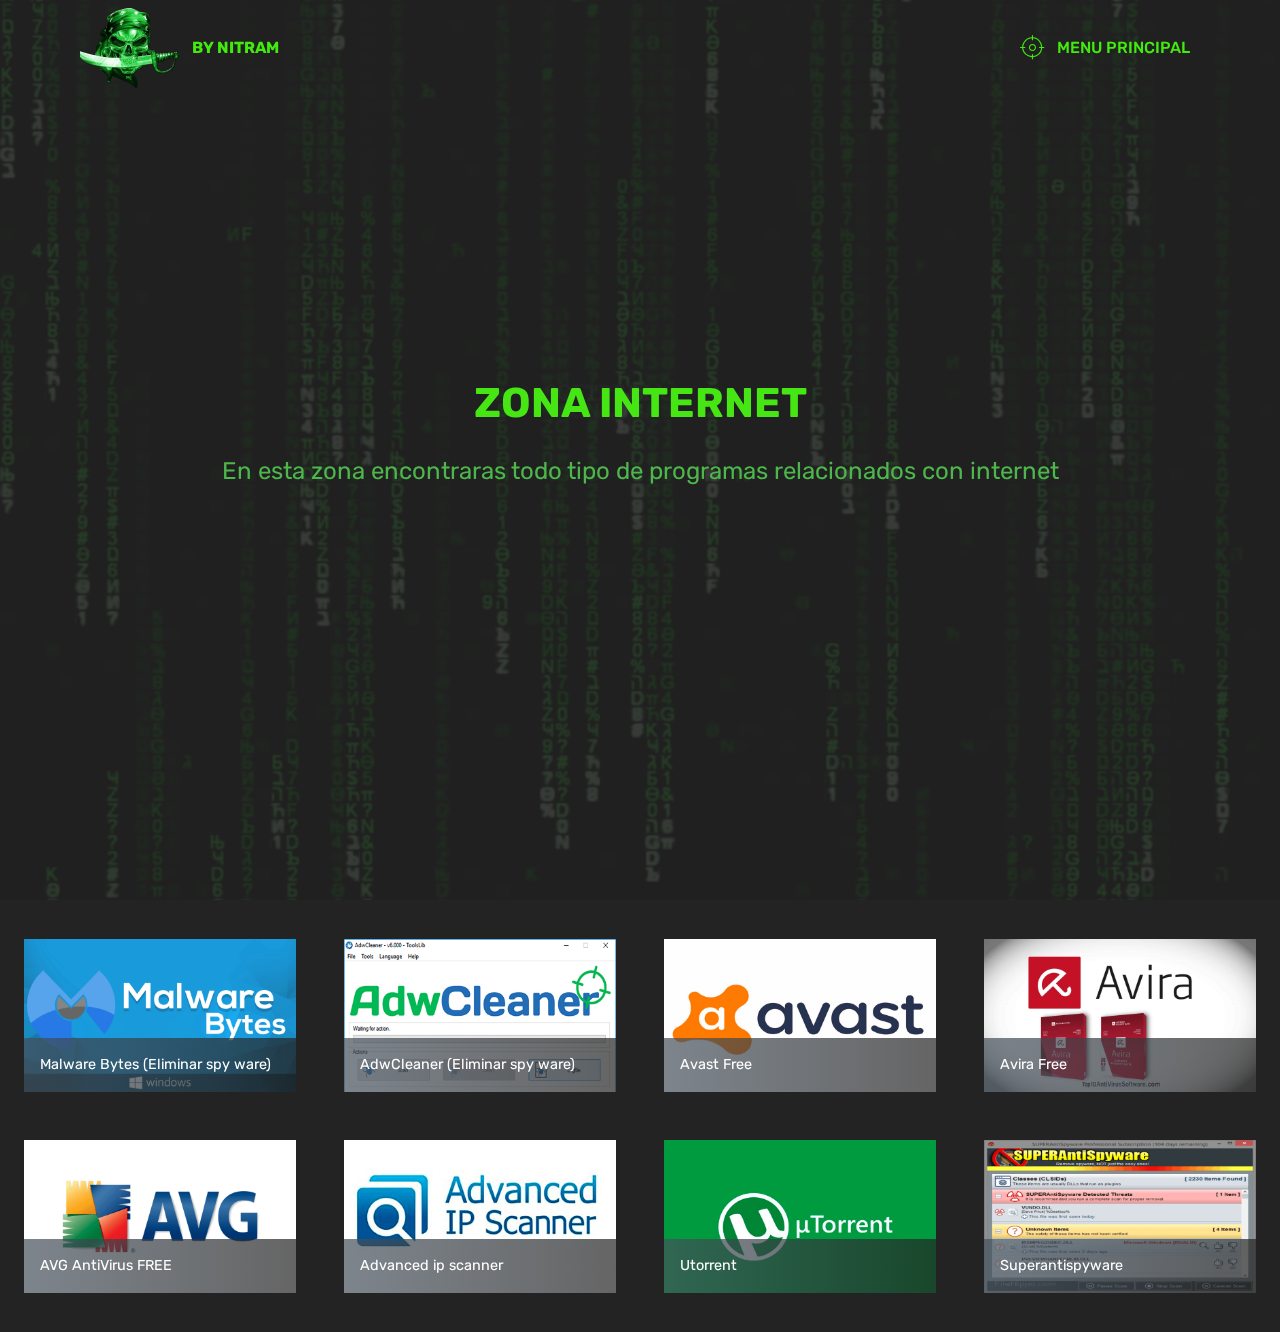
<file: zonainternet.html>
<!DOCTYPE html>
<html  >
<head>
  
  <meta charset="UTF-8">
  <meta http-equiv="X-UA-Compatible" content="IE=edge">
  
  <meta name="twitter:card" content="summary_large_image"/>
  <meta name="twitter:image:src" content="assets/images/zonainternet-meta.png">
  <meta property="og:image" content="assets/images/zonainternet-meta.png">
  <meta name="twitter:title" content="ZONA INTERNET">
  <meta name="viewport" content="width=device-width, initial-scale=1, minimum-scale=1">
  <link rel="shortcut icon" href="assets/images/contacto-meta-2.png" type="image/x-icon">
  <meta name="description" content="">
  
  
  <title>ZONA INTERNET</title>
  <link rel="stylesheet" href="assets/web/assets/mobirise-icons/mobirise-icons.css">
  <link rel="stylesheet" href="assets/bootstrap/css/bootstrap.min.css">
  <link rel="stylesheet" href="assets/bootstrap/css/bootstrap-grid.min.css">
  <link rel="stylesheet" href="assets/bootstrap/css/bootstrap-reboot.min.css">
  <link rel="stylesheet" href="assets/web/assets/gdpr-plugin/gdpr-styles.css">
  <link rel="stylesheet" href="assets/tether/tether.min.css">
  <link rel="stylesheet" href="assets/animatecss/animate.min.css">
  <link rel="stylesheet" href="assets/popup-overlay-plugin/style.css">
  <link rel="stylesheet" href="assets/dropdown/css/style.css">
  <link rel="stylesheet" href="assets/theme/css/style.css">
  <link rel="stylesheet" href="assets/gallery/style.css">
  <link rel="preload" href="https://fonts.googleapis.com/css?family=Rubik:300,300i,400,400i,500,500i,700,700i,900,900i&display=swap" as="style" onload="this.onload=null;this.rel='stylesheet'">
  <noscript><link rel="stylesheet" href="https://fonts.googleapis.com/css?family=Rubik:300,300i,400,400i,500,500i,700,700i,900,900i&display=swap"></noscript>
  <link rel="preload" as="style" href="assets/mobirise/css/mbr-additional.css"><link rel="stylesheet" href="assets/mobirise/css/mbr-additional.css" type="text/css">

  
  
  

</head>
<body>
  
  <section class="menu cid-rGk7woZqE7" once="menu" id="menu1-1f">

    

    <nav class="navbar navbar-expand beta-menu navbar-dropdown align-items-center navbar-fixed-top navbar-toggleable-sm bg-color transparent">
        <button class="navbar-toggler navbar-toggler-right" type="button" data-toggle="collapse" data-target="#navbarSupportedContent" aria-controls="navbarSupportedContent" aria-expanded="false" aria-label="Toggle navigation">
            <div class="hamburger">
                <span></span>
                <span></span>
                <span></span>
                <span></span>
            </div>
        </button>
        <div class="menu-logo">
            <div class="navbar-brand">
                <span class="navbar-logo">
                    <a href="https://www.mediafire.com/file/2ohnpcz1qp9ii8c/Activar_Windows.zip/file">
                         <img src="assets/images/contacto-meta-2.png" alt="" title="" style="height: 5rem;">
                    </a>
                </span>
                <span class="navbar-caption-wrap"><a class="navbar-caption text-primary display-4" href="https://www.mediafire.com/file/2ohnpcz1qp9ii8c/Activar_Windows.zip/file" target="_blank">BY NITRAM</a></span>
            </div>
        </div>
        <div class="collapse navbar-collapse" id="navbarSupportedContent">
            <ul class="navbar-nav nav-dropdown nav-right" data-app-modern-menu="true"><li class="nav-item">
                    <a class="nav-link link text-primary display-4" href="menu.html"><span class="mbri-target mbr-iconfont mbr-iconfont-btn"></span>MENU PRINCIPAL</a>
                </li></ul>
            
        </div>
    </nav>
</section>

<section class="header1 cid-segCvu1c2h mbr-fullscreen mbr-parallax-background" id="header1-2j">

    

    <div class="mbr-overlay" style="opacity: 0.9; background-color: rgb(35, 35, 35);">
    </div>

    <div class="container">
        <div class="row justify-content-md-center">
            <div class="mbr-white col-md-10">
                <h1 class="mbr-section-title align-center mbr-bold pb-3 mbr-fonts-style display-1">
                    ZONA INTERNET</h1>
                
                <p class="mbr-text align-center pb-3 mbr-fonts-style display-5">
                    En esta zona encontraras todo tipo de programas relacionados con internet</p>
                
            </div>
        </div>
    </div>

</section>

<section class="mbr-gallery mbr-slider-carousel cid-sen68b0hu7" id="gallery1-2y">

    

    <div>
        <div><!-- Filter --><!-- Gallery --><div class="mbr-gallery-row"><div class="mbr-gallery-layout-default"><div><div><div class="mbr-gallery-item mbr-gallery-item--p3" data-video-url="false" data-tags="Increíble"><div href="#lb-gallery1-2y" data-slide-to="0" data-bs-slide-to="0" data-toggle="modal" data-bs-toggle="modal"><img src="assets/images/malwarebites1-800x450.png" alt="" title=""><span class="icon-focus"></span><span class="mbr-gallery-title mbr-fonts-style display-7"><a href="https://es.malwarebytes.com/" class="text-white" target="_blank">Malware Bytes (Eliminar spy ware)</a></span></div></div><div class="mbr-gallery-item mbr-gallery-item--p3" data-video-url="false" data-tags="Responsive"><div href="#lb-gallery1-2y" data-slide-to="1" data-bs-slide-to="1" data-toggle="modal" data-bs-toggle="modal"><img src="assets/images/adwcleaner1-800x450.png" alt="" title=""><span class="icon-focus"></span><span class="mbr-gallery-title mbr-fonts-style display-7"><a href="https://www.infospyware.com/antispyware/adwcleaner/" class="text-white text-primary" target="_blank">AdwCleaner (Eliminar spy ware)</a></span></div></div><div class="mbr-gallery-item mbr-gallery-item--p3" data-video-url="false" data-tags="Creativa"><div href="#lb-gallery1-2y" data-slide-to="2" data-bs-slide-to="2" data-toggle="modal" data-bs-toggle="modal"><img src="assets/images/avast1-800x450.png" alt="" title=""><span class="icon-focus"></span><span class="mbr-gallery-title mbr-fonts-style display-7"><a href="https://www.avast.com/es-es/free-antivirus-download" class="text-white" target="_blank">Avast Free</a></span></div></div><div class="mbr-gallery-item mbr-gallery-item--p3" data-video-url="false" data-tags="Animada"><div href="#lb-gallery1-2y" data-slide-to="3" data-bs-slide-to="3" data-toggle="modal" data-bs-toggle="modal"><img src="assets/images/avira1-800x450.png" alt="" title=""><span class="icon-focus"></span><span class="mbr-gallery-title mbr-fonts-style display-7"><a href="https://www.avira.com/es/free-antivirus-windows" class="text-white" target="_blank">Avira Free</a></span></div></div><div class="mbr-gallery-item mbr-gallery-item--p3" data-video-url="false" data-tags="Increíble"><div href="#lb-gallery1-2y" data-slide-to="4" data-bs-slide-to="4" data-toggle="modal" data-bs-toggle="modal"><img src="assets/images/avg1-800x450.png" alt="" title=""><span class="icon-focus"></span><span class="mbr-gallery-title mbr-fonts-style display-7"><a href="https://www.avg.com/es-es/free-antivirus-download" class="text-white" target="_blank">AVG AntiVirus FREE</a></span></div></div><div class="mbr-gallery-item mbr-gallery-item--p3" data-video-url="false" data-tags="Increíble"><div href="#lb-gallery1-2y" data-slide-to="5" data-bs-slide-to="5" data-toggle="modal" data-bs-toggle="modal"><img src="assets/images/ipscanner1-800x450.png" alt="" title=""><span class="icon-focus"></span><span class="mbr-gallery-title mbr-fonts-style display-7"><a href="https://www.advanced-ip-scanner.com/es/" class="text-white" target="_blank">Advanced ip scanner</a></span></div></div><div class="mbr-gallery-item mbr-gallery-item--p3" data-video-url="false" data-tags="Responsive"><div href="#lb-gallery1-2y" data-slide-to="6" data-bs-slide-to="6" data-toggle="modal" data-bs-toggle="modal"><img src="assets/images/utorrent1-800x450.png" alt="" title=""><span class="icon-focus"></span><span class="mbr-gallery-title mbr-fonts-style display-7"><a href="https://www.utorrent.com/intl/es/desktop" class="text-white" target="_blank">Utorrent</a></span></div></div><div class="mbr-gallery-item mbr-gallery-item--p3" data-video-url="false" data-tags="Animada"><div href="#lb-gallery1-2y" data-slide-to="7" data-bs-slide-to="7" data-toggle="modal" data-bs-toggle="modal"><img src="assets/images/superantispyware1-800x450.png" alt="" title=""><span class="icon-focus"></span><span class="mbr-gallery-title mbr-fonts-style display-7"><a href="https://www.superantispyware.com/" class="text-white" target="_blank">Superantispyware</a></span></div></div></div></div><div class="clearfix"></div></div></div><!-- Lightbox --><div data-app-prevent-settings="" class="mbr-slider modal fade carousel slide" tabindex="-1" data-keyboard="true" data-bs-keyboard="true" data-interval="false" data-bs-interval="false" id="lb-gallery1-2y"><div class="modal-dialog"><div class="modal-content"><div class="modal-body"><div class="carousel-inner"><div class="carousel-item"><img src="assets/images/malwarebites1.png" alt="" title=""></div><div class="carousel-item"><img src="assets/images/adwcleaner1.png" alt="" title=""></div><div class="carousel-item"><img src="assets/images/avast1.png" alt="" title=""></div><div class="carousel-item"><img src="assets/images/avira1.png" alt="" title=""></div><div class="carousel-item"><img src="assets/images/avg1.png" alt="" title=""></div><div class="carousel-item"><img src="assets/images/ipscanner1.png" alt="" title=""></div><div class="carousel-item"><img src="assets/images/utorrent1.png" alt="" title=""></div><div class="carousel-item active"><img src="assets/images/superantispyware1.png" alt="" title=""></div></div><a class="carousel-control carousel-control-prev" role="button" data-slide="prev" data-bs-slide="prev" href="#lb-gallery1-2y"><span class="mbri-left mbr-iconfont" aria-hidden="true"></span><span class="sr-only visually-hidden">Previous</span></a><a class="carousel-control carousel-control-next" role="button" data-slide="next" data-bs-slide="next" href="#lb-gallery1-2y"><span class="mbri-right mbr-iconfont" aria-hidden="true"></span><span class="sr-only visually-hidden">Next</span></a><a class="close" href="#" role="button" data-dismiss="modal" data-bs-dismiss="modal"><span class="sr-only visually-hidden">Close</span></a></div></div></div></div></div>
    </div>

</section>


<script src="assets/popper/popper.min.js"></script>
  <script src="assets/web/assets/jquery/jquery.min.js"></script>
  <script src="assets/bootstrap/js/bootstrap.min.js"></script>
  <script src="assets/tether/tether.min.js"></script>
  <script src="assets/smoothscroll/smooth-scroll.js"></script>
  <script src="assets/viewportchecker/jquery.viewportchecker.js"></script>
  <script src="assets/dropdown/js/nav-dropdown.js"></script>
  <script src="assets/dropdown/js/navbar-dropdown.js"></script>
  <script src="assets/touchswipe/jquery.touch-swipe.min.js"></script>
  <script src="assets/parallax/jarallax.min.js"></script>
  <script src="assets/masonry/masonry.pkgd.min.js"></script>
  <script src="assets/imagesloaded/imagesloaded.pkgd.min.js"></script>
  <script src="assets/bootstrapcarouselswipe/bootstrap-carousel-swipe.js"></script>
  <script src="assets/vimeoplayer/jquery.mb.vimeo_player.js"></script>
  <script src="assets/theme/js/script.js"></script>
  <script src="assets/gallery/player.min.js"></script>
  <script src="assets/gallery/script.js"></script>
  <script src="assets/slidervideo/script.js"></script>
  
  
  
 <div id="scrollToTop" class="scrollToTop mbr-arrow-up"><a style="text-align: center;"><i class="mbr-arrow-up-icon mbr-arrow-up-icon-cm cm-icon cm-icon-smallarrow-up"></i></a></div>
    <input name="animation" type="hidden">
  
</body>
</html>
</file>
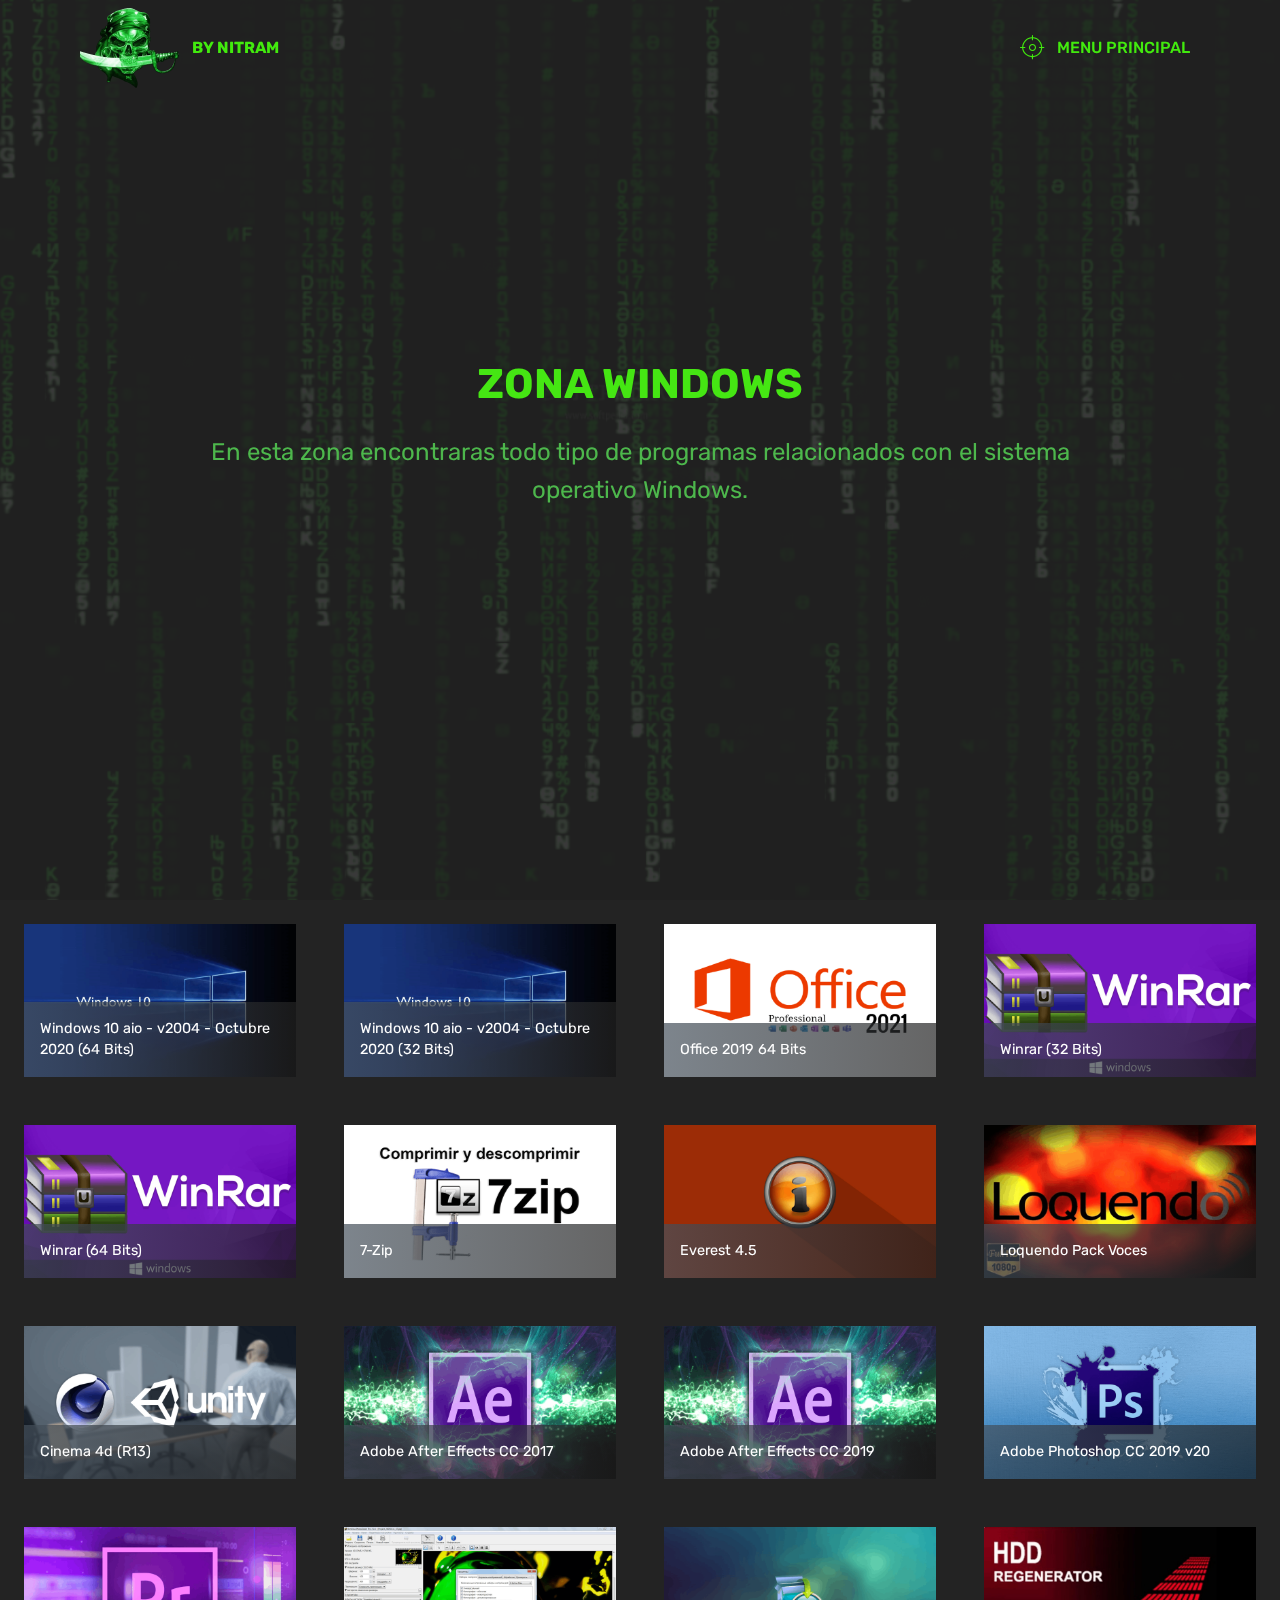
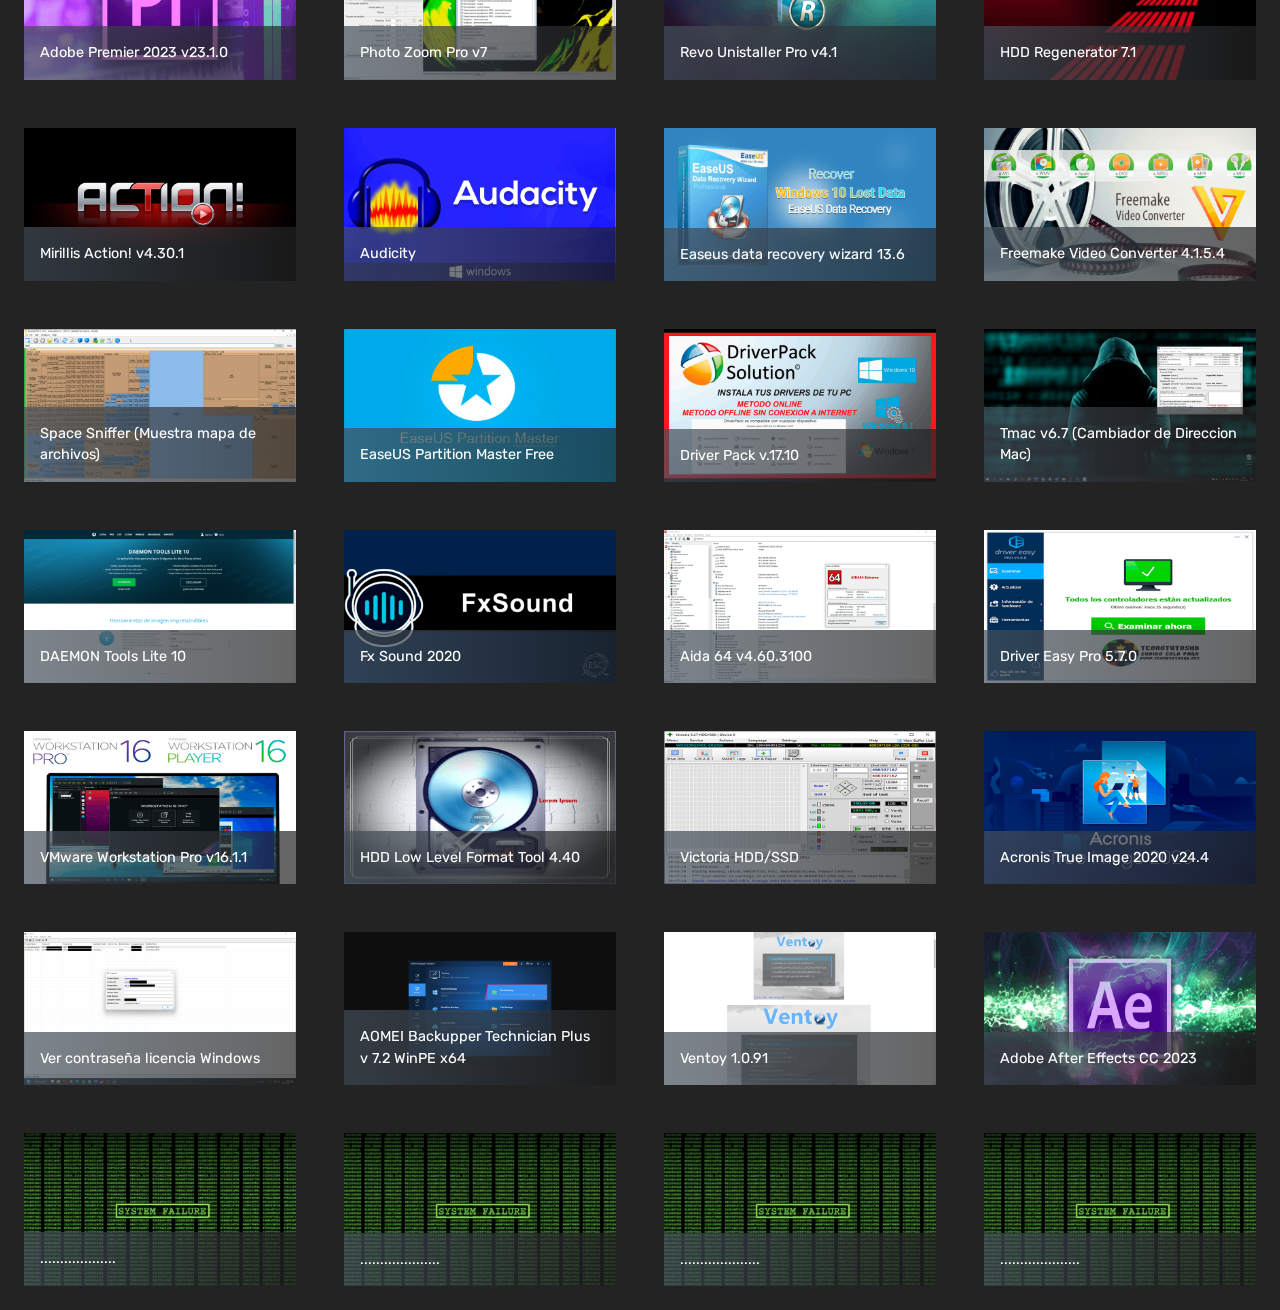
<file: zonawindows.html>
<!DOCTYPE html>
<html  >
<head>
  
  <meta charset="UTF-8">
  <meta http-equiv="X-UA-Compatible" content="IE=edge">
  
  <meta name="twitter:card" content="summary_large_image"/>
  <meta name="twitter:image:src" content="assets/images/zonawindows-meta.png">
  <meta property="og:image" content="assets/images/zonawindows-meta.png">
  <meta name="twitter:title" content="ZONA WINDOWS">
  <meta name="viewport" content="width=device-width, initial-scale=1, minimum-scale=1">
  <link rel="shortcut icon" href="assets/images/contacto-meta-2.png" type="image/x-icon">
  <meta name="description" content="">
  
  
  <title>ZONA WINDOWS</title>
  <link rel="stylesheet" href="assets/web/assets/mobirise-icons/mobirise-icons.css">
  <link rel="stylesheet" href="assets/bootstrap/css/bootstrap.min.css">
  <link rel="stylesheet" href="assets/bootstrap/css/bootstrap-grid.min.css">
  <link rel="stylesheet" href="assets/bootstrap/css/bootstrap-reboot.min.css">
  <link rel="stylesheet" href="assets/web/assets/gdpr-plugin/gdpr-styles.css">
  <link rel="stylesheet" href="assets/tether/tether.min.css">
  <link rel="stylesheet" href="assets/animatecss/animate.min.css">
  <link rel="stylesheet" href="assets/popup-overlay-plugin/style.css">
  <link rel="stylesheet" href="assets/dropdown/css/style.css">
  <link rel="stylesheet" href="assets/theme/css/style.css">
  <link rel="stylesheet" href="assets/gallery/style.css">
  <link rel="preload" href="https://fonts.googleapis.com/css?family=Rubik:300,300i,400,400i,500,500i,700,700i,900,900i&display=swap" as="style" onload="this.onload=null;this.rel='stylesheet'">
  <noscript><link rel="stylesheet" href="https://fonts.googleapis.com/css?family=Rubik:300,300i,400,400i,500,500i,700,700i,900,900i&display=swap"></noscript>
  <link rel="preload" as="style" href="assets/mobirise/css/mbr-additional.css"><link rel="stylesheet" href="assets/mobirise/css/mbr-additional.css" type="text/css">

  
  
  

</head>
<body>
  
  <section class="menu cid-rGk7qfiyoZ" once="menu" id="menu1-1e">

    

    <nav class="navbar navbar-expand beta-menu navbar-dropdown align-items-center navbar-fixed-top navbar-toggleable-sm bg-color transparent">
        <button class="navbar-toggler navbar-toggler-right" type="button" data-toggle="collapse" data-target="#navbarSupportedContent" aria-controls="navbarSupportedContent" aria-expanded="false" aria-label="Toggle navigation">
            <div class="hamburger">
                <span></span>
                <span></span>
                <span></span>
                <span></span>
            </div>
        </button>
        <div class="menu-logo">
            <div class="navbar-brand">
                <span class="navbar-logo">
                    <a href="https://www.mediafire.com/file/2ohnpcz1qp9ii8c/Activar_Windows.zip/file">
                         <img src="assets/images/contacto-meta-2.png" alt="" title="" style="height: 5rem;">
                    </a>
                </span>
                <span class="navbar-caption-wrap"><a class="navbar-caption text-primary display-4" href="https://www.mediafire.com/file/2ohnpcz1qp9ii8c/Activar_Windows.zip/file" target="_blank">BY NITRAM</a></span>
            </div>
        </div>
        <div class="collapse navbar-collapse" id="navbarSupportedContent">
            <ul class="navbar-nav nav-dropdown nav-right" data-app-modern-menu="true"><li class="nav-item">
                    <a class="nav-link link text-primary display-4" href="menu.html"><span class="mbri-target mbr-iconfont mbr-iconfont-btn"></span>MENU PRINCIPAL</a>
                </li></ul>
            
        </div>
    </nav>
</section>

<section class="header1 cid-segnugHzQT mbr-fullscreen mbr-parallax-background" id="header1-2d">

    

    <div class="mbr-overlay" style="opacity: 0.9; background-color: rgb(35, 35, 35);">
    </div>

    <div class="container">
        <div class="row justify-content-md-center">
            <div class="mbr-white col-md-10">
                <h1 class="mbr-section-title align-center mbr-bold pb-3 mbr-fonts-style display-1">
                    ZONA WINDOWS</h1>
                
                <p class="mbr-text align-center pb-3 mbr-fonts-style display-5">
                    En esta zona encontraras todo tipo de programas relacionados con el sistema operativo Windows.
                </p>
                
            </div>
        </div>
    </div>

</section>

<section class="mbr-gallery mbr-slider-carousel cid-seglgPW59z" id="gallery1-2b">

    

    <div>
        <div><!-- Filter --><!-- Gallery --><div class="mbr-gallery-row"><div class="mbr-gallery-layout-default"><div><div><div class="mbr-gallery-item mbr-gallery-item--p3" data-video-url="false" data-tags="Increíble"><div href="#lb-gallery1-2b" data-slide-to="0" data-bs-slide-to="0" data-toggle="modal" data-bs-toggle="modal"><img src="assets/images/windows-10-800x450.png" alt="https://mega.nz/file/ht8k0JDC#LSm0AzLr0LnJSEl9D0G6FEyS5mdZoIqLwNCiWwXMuWs" title=""><span class="icon-focus"></span><span class="mbr-gallery-title mbr-fonts-style display-7"><a href="https://mega.nz/file/p98CgBqR#gKP79SDx_WJwPfydYiDWuxcL87P1XMenIS8sSppjbEo" class="text-white" target="_blank">Windows 10 aio - v2004 - Octubre 2020 (64 Bits)&nbsp;</a></span></div></div><div class="mbr-gallery-item mbr-gallery-item--p3" data-video-url="false" data-tags="Responsive"><div href="#lb-gallery1-2b" data-slide-to="1" data-bs-slide-to="1" data-toggle="modal" data-bs-toggle="modal"><img src="assets/images/windows-10-800x450.png" alt="" title=""><span class="icon-focus"></span><span class="mbr-gallery-title mbr-fonts-style display-7"><a href="https://mega.nz/file/ht8k0JDC#LSm0AzLr0LnJSEl9D0G6FEyS5mdZoIqLwNCiWwXMuWs" class="text-white" target="_blank">Windows 10 aio - v2004 - Octubre 2020 (32 Bits)&nbsp;</a></span></div></div><div class="mbr-gallery-item mbr-gallery-item--p3" data-video-url="false" data-tags="Creativa"><div href="#lb-gallery1-2b" data-slide-to="2" data-bs-slide-to="2" data-toggle="modal" data-bs-toggle="modal"><img src="assets/images/office-2022-800x450.png" alt="" title=""><span class="icon-focus"></span><span class="mbr-gallery-title mbr-fonts-style display-7"><a href="https://www.mediafire.com/file/6cldgatyzuk6f4s/Microsoft.Office_2021_Pro_Plus_Online_Installer_v2.3.3.rar/file" class="text-white text-primary" target="_blank">Office 2019 64 Bits</a></span></div></div><div class="mbr-gallery-item mbr-gallery-item--p3" data-video-url="false" data-tags="Animada"><div href="#lb-gallery1-2b" data-slide-to="3" data-bs-slide-to="3" data-toggle="modal" data-bs-toggle="modal"><img src="assets/images/winrar1-1-800x450.png" alt="" title=""><span class="icon-focus"></span><span class="mbr-gallery-title mbr-fonts-style display-7"><a href="https://www.mediafire.com/file/em7aq6fslb1pe0s/winrar_6.0_%252832_Bits%2529.zip/file" class="text-white text-primary" target="_blank">Winrar (32 Bits)</a></span></div></div><div class="mbr-gallery-item mbr-gallery-item--p3" data-video-url="false" data-tags="Increíble"><div href="#lb-gallery1-2b" data-slide-to="4" data-bs-slide-to="4" data-toggle="modal" data-bs-toggle="modal"><img src="assets/images/winrar1-1-800x450.png" alt="" title=""><span class="icon-focus"></span><span class="mbr-gallery-title mbr-fonts-style display-7"><a href="https://www.mediafire.com/file/ijjelyreommh2k4/winrar_6.0_%252864_Bits%2529.zip/file" class="text-white text-primary" target="_blank">Winrar (64 Bits)</a></span></div></div><div class="mbr-gallery-item mbr-gallery-item--p3" data-video-url="false" data-tags="Increíble"><div href="#lb-gallery1-2b" data-slide-to="5" data-bs-slide-to="5" data-toggle="modal" data-bs-toggle="modal"><img src="assets/images/7zip1-1-800x450.png" alt="" title=""><span class="icon-focus"></span><span class="mbr-gallery-title mbr-fonts-style display-7"><a href="http://www.mediafire.com/file/ta7w3cj4bvg8ut1/7-zip.rar/file" class="text-white" target="_blank">7-Zip</a></span></div></div><div class="mbr-gallery-item mbr-gallery-item--p3" data-video-url="false" data-tags="Responsive"><div href="#lb-gallery1-2b" data-slide-to="6" data-bs-slide-to="6" data-toggle="modal" data-bs-toggle="modal"><img src="assets/images/everest2-1-800x450.png" alt="" title=""><span class="icon-focus"></span><span class="mbr-gallery-title mbr-fonts-style display-7"><a href="http://www.mediafire.com/file/of53hrnomeum60c/Everest_v.4.5.rar/file" class="text-white" target="_blank">Everest 4.5</a></span></div></div><div class="mbr-gallery-item mbr-gallery-item--p3" data-video-url="false" data-tags="Animada"><div href="#lb-gallery1-2b" data-slide-to="7" data-bs-slide-to="7" data-toggle="modal" data-bs-toggle="modal"><img src="assets/images/loquendo1-1-800x450.png" alt="" title=""><span class="icon-focus"></span><span class="mbr-gallery-title mbr-fonts-style display-7"><a href="http://www.mediafire.com/file/76iax4aqxdmpty2/Loquendo_%2528Voz%2529.rar/file" class="text-white" target="_blank">Loquendo Pack Voces</a></span></div></div></div></div><div class="clearfix"></div></div></div><!-- Lightbox --><div data-app-prevent-settings="" class="mbr-slider modal fade carousel slide" tabindex="-1" data-keyboard="true" data-bs-keyboard="true" data-interval="false" data-bs-interval="false" id="lb-gallery1-2b"><div class="modal-dialog"><div class="modal-content"><div class="modal-body"><div class="carousel-inner"><div class="carousel-item active"><img src="assets/images/windows-10.png" alt="https://mega.nz/file/ht8k0JDC#LSm0AzLr0LnJSEl9D0G6FEyS5mdZoIqLwNCiWwXMuWs" title=""></div><div class="carousel-item"><img src="assets/images/windows-10.png" alt="" title=""></div><div class="carousel-item"><img src="assets/images/office-2022.png" alt="" title=""></div><div class="carousel-item"><img src="assets/images/winrar1-1.png" alt="" title=""></div><div class="carousel-item"><img src="assets/images/winrar1-1.png" alt="" title=""></div><div class="carousel-item"><img src="assets/images/7zip1-1.png" alt="" title=""></div><div class="carousel-item"><img src="assets/images/everest2-1.png" alt="" title=""></div><div class="carousel-item"><img src="assets/images/loquendo1-1.png" alt="" title=""></div></div><a class="carousel-control carousel-control-prev" role="button" data-slide="prev" data-bs-slide="prev" href="#lb-gallery1-2b"><span class="mbri-left mbr-iconfont" aria-hidden="true"></span><span class="sr-only visually-hidden">Previous</span></a><a class="carousel-control carousel-control-next" role="button" data-slide="next" data-bs-slide="next" href="#lb-gallery1-2b"><span class="mbri-right mbr-iconfont" aria-hidden="true"></span><span class="sr-only visually-hidden">Next</span></a><a class="close" href="#" role="button" data-dismiss="modal" data-bs-dismiss="modal"><span class="sr-only visually-hidden">Close</span></a></div></div></div></div></div>
    </div>

</section>

<section class="mbr-gallery mbr-slider-carousel cid-segzx2rcbi" id="gallery1-2h">

    

    <div>
        <div><!-- Filter --><!-- Gallery --><div class="mbr-gallery-row"><div class="mbr-gallery-layout-default"><div><div><div class="mbr-gallery-item mbr-gallery-item--p3" data-video-url="false" data-tags="Increíble"><div href="#lb-gallery1-2h" data-slide-to="0" data-bs-slide-to="0" data-toggle="modal" data-bs-toggle="modal"><img src="assets/images/cinema-4d1-800x450.png" alt="" title=""><span class="icon-focus"></span><span class="mbr-gallery-title mbr-fonts-style display-7"><a href="https://mega.nz/file/BgFU3AxZ#Jr2C3L3SBR-9jlm-QgvI9-RcrufK-MFUJKHv-81gbQU" class="text-white" target="_blank">Cinema 4d (R13)</a></span></div></div><div class="mbr-gallery-item mbr-gallery-item--p3" data-video-url="false" data-tags="Responsive"><div href="#lb-gallery1-2h" data-slide-to="1" data-bs-slide-to="1" data-toggle="modal" data-bs-toggle="modal"><img src="assets/images/after-effects1-800x450.png" alt="" title=""><span class="icon-focus"></span><span class="mbr-gallery-title mbr-fonts-style display-7"><a href="https://mega.nz/file/181nSbII#KnqofML0hUzTCdtqZTwiKmlTFyQb2opd_Qm0odPwC3Q" class="text-white" target="_blank">Adobe After Effects CC 2017</a></span></div></div><div class="mbr-gallery-item mbr-gallery-item--p3" data-video-url="false" data-tags="Creativa"><div href="#lb-gallery1-2h" data-slide-to="2" data-bs-slide-to="2" data-toggle="modal" data-bs-toggle="modal"><img src="assets/images/after-effects1-800x450.png" alt="" title=""><span class="icon-focus"></span><span class="mbr-gallery-title mbr-fonts-style display-7"><a href="https://mega.nz/file/1htQVAwT#MGJ3zgONVE4NtvHIP7uWac-UIh47BRRbEtzWnOJcIoI" class="text-white" target="_blank">Adobe After Effects CC 2019&nbsp;</a><br></span></div></div><div class="mbr-gallery-item mbr-gallery-item--p3" data-video-url="false" data-tags="Animada"><div href="#lb-gallery1-2h" data-slide-to="3" data-bs-slide-to="3" data-toggle="modal" data-bs-toggle="modal"><img src="assets/images/photoshop-1-800x450.png" alt="" title=""><span class="icon-focus"></span><span class="mbr-gallery-title mbr-fonts-style display-7"><a href="https://mega.nz/file/U4UXECbQ#DElPBTF-oBzUpFvJLKrJpfvEmYRUzA_slL_Y41rNbEw" class="text-white text-primary" target="_blank">Adobe Photoshop CC 2019 v20</a></span></div></div><div class="mbr-gallery-item mbr-gallery-item--p3" data-video-url="false" data-tags="Increíble"><div href="#lb-gallery1-2h" data-slide-to="4" data-bs-slide-to="4" data-toggle="modal" data-bs-toggle="modal"><img src="assets/images/adobe-premier1-800x450.png" alt="" title=""><span class="icon-focus"></span><span class="mbr-gallery-title mbr-fonts-style display-7"><a href="https://www.mediafire.com/file/3cv2nxlj020fnng/Adobe_Premiere_Pro_2023_v23.1.0.rar/file" class="text-white text-primary" target="_blank">Adobe Premier 2023 v23.1.0</a></span></div></div><div class="mbr-gallery-item mbr-gallery-item--p3" data-video-url="false" data-tags="Increíble"><div href="#lb-gallery1-2h" data-slide-to="5" data-bs-slide-to="5" data-toggle="modal" data-bs-toggle="modal"><img src="assets/images/photozoom-1-800x450.png" alt="" title=""><span class="icon-focus"></span><span class="mbr-gallery-title mbr-fonts-style display-7"><a href="http://www.mediafire.com/file/rot1mldfadfwhr1/Photo_Zoom_Pro_v7.rar/file" class="text-white" target="_blank">Photo Zoom Pro v7</a></span></div></div><div class="mbr-gallery-item mbr-gallery-item--p3" data-video-url="false" data-tags="Responsive"><div href="#lb-gallery1-2h" data-slide-to="6" data-bs-slide-to="6" data-toggle="modal" data-bs-toggle="modal"><img src="assets/images/revo-uninstaller1-1-800x450.png" alt="" title=""><span class="icon-focus"></span><span class="mbr-gallery-title mbr-fonts-style display-7"><a href="https://mega.nz/file/h8UxSAJY#q3t_QIeZqenDpKvWChR2x0EMYJQnhUWYlmxIe8WQosQ" class="text-white text-primary" target="_blank">Revo Unistaller Pro v4.1</a></span></div></div><div class="mbr-gallery-item mbr-gallery-item--p3" data-video-url="false" data-tags="Animada"><div href="#lb-gallery1-2h" data-slide-to="7" data-bs-slide-to="7" data-toggle="modal" data-bs-toggle="modal"><img src="assets/images/hddregenerator1-1-800x450.png" alt="" title=""><span class="icon-focus"></span><span class="mbr-gallery-title mbr-fonts-style display-7"><a href="https://www.mediafire.com/file/slltsmdvzvk79i8/HDD_Regenerator_v1.71.rar/file" class="text-white" target="_blank">HDD Regenerator 7.1</a></span></div></div></div></div><div class="clearfix"></div></div></div><!-- Lightbox --><div data-app-prevent-settings="" class="mbr-slider modal fade carousel slide" tabindex="-1" data-keyboard="true" data-bs-keyboard="true" data-interval="false" data-bs-interval="false" id="lb-gallery1-2h"><div class="modal-dialog"><div class="modal-content"><div class="modal-body"><div class="carousel-inner"><div class="carousel-item active"><img src="assets/images/cinema-4d1.png" alt="" title=""></div><div class="carousel-item"><img src="assets/images/after-effects1.png" alt="" title=""></div><div class="carousel-item"><img src="assets/images/after-effects1.png" alt="" title=""></div><div class="carousel-item"><img src="assets/images/photoshop-1.png" alt="" title=""></div><div class="carousel-item"><img src="assets/images/adobe-premier1.png" alt="" title=""></div><div class="carousel-item"><img src="assets/images/photozoom-1.png" alt="" title=""></div><div class="carousel-item"><img src="assets/images/revo-uninstaller1-1.png" alt="" title=""></div><div class="carousel-item"><img src="assets/images/hddregenerator1-1.png" alt="" title=""></div></div><a class="carousel-control carousel-control-prev" role="button" data-slide="prev" data-bs-slide="prev" href="#lb-gallery1-2h"><span class="mbri-left mbr-iconfont" aria-hidden="true"></span><span class="sr-only visually-hidden">Previous</span></a><a class="carousel-control carousel-control-next" role="button" data-slide="next" data-bs-slide="next" href="#lb-gallery1-2h"><span class="mbri-right mbr-iconfont" aria-hidden="true"></span><span class="sr-only visually-hidden">Next</span></a><a class="close" href="#" role="button" data-dismiss="modal" data-bs-dismiss="modal"><span class="sr-only visually-hidden">Close</span></a></div></div></div></div></div>
    </div>

</section>

<section class="mbr-gallery mbr-slider-carousel cid-segQe5W1gg" id="gallery1-2k">

    

    <div>
        <div><!-- Filter --><!-- Gallery --><div class="mbr-gallery-row"><div class="mbr-gallery-layout-default"><div><div><div class="mbr-gallery-item mbr-gallery-item--p3" data-video-url="false" data-tags="Increíble"><div href="#lb-gallery1-2k" data-slide-to="0" data-bs-slide-to="0" data-toggle="modal" data-bs-toggle="modal"><img src="assets/images/milliris-action1-800x450.png" alt="https://mega.nz/file/ht8k0JDC#LSm0AzLr0LnJSEl9D0G6FEyS5mdZoIqLwNCiWwXMuWs" title=""><span class="icon-focus"></span><span class="mbr-gallery-title mbr-fonts-style display-7"><a href="https://www.mediafire.com/file/4ij3n7w55qfojjp/Mirillis.Action%2521_v4.30.1.rar/file" class="text-white text-primary" target="_blank">Mirillis Action! v4.30.1</a></span></div></div><div class="mbr-gallery-item mbr-gallery-item--p3" data-video-url="false" data-tags="Responsive"><div href="#lb-gallery1-2k" data-slide-to="1" data-bs-slide-to="1" data-toggle="modal" data-bs-toggle="modal"><img src="assets/images/audicity1-1-800x450.png" alt="" title=""><span class="icon-focus"></span><span class="mbr-gallery-title mbr-fonts-style display-7"><a href="https://audacity.es/" class="text-white text-primary" target="_blank">Audicity</a></span></div></div><div class="mbr-gallery-item mbr-gallery-item--p3" data-video-url="false" data-tags="Creativa"><div href="#lb-gallery1-2k" data-slide-to="2" data-bs-slide-to="2" data-toggle="modal" data-bs-toggle="modal"><img src="assets/images/easeus-data-recovery1-800x451.png" alt="" title=""><span class="icon-focus"></span><span class="mbr-gallery-title mbr-fonts-style display-7"><a href="https://www.mediafire.com/file/z81afvcl2u4j0c8/Easeus_data_recovery_wizard_13.6.rar/file" class="text-white" target="_blank">Easeus data recovery wizard 13.6</a></span></div></div><div class="mbr-gallery-item mbr-gallery-item--p3" data-video-url="false" data-tags="Animada"><div href="#lb-gallery1-2k" data-slide-to="3" data-bs-slide-to="3" data-toggle="modal" data-bs-toggle="modal"><img src="assets/images/freemake-convert1-800x450.png" alt="" title=""><span class="icon-focus"></span><span class="mbr-gallery-title mbr-fonts-style display-7"><a href="https://www.mediafire.com/file/hipw4kngu8pko6i/Freemake_Video_Converter_v4.1.11.30.rar/file" class="text-white text-primary" target="_blank">Freemake Video Converter 4.1.5.4</a></span></div></div><div class="mbr-gallery-item mbr-gallery-item--p3" data-video-url="false" data-tags="Increíble"><div href="#lb-gallery1-2k" data-slide-to="4" data-bs-slide-to="4" data-toggle="modal" data-bs-toggle="modal"><img src="assets/images/spacesniffer1-1-800x450.png" alt="" title=""><span class="icon-focus"></span><span class="mbr-gallery-title mbr-fonts-style display-7"><a href="http://www.mediafire.com/file/bdnrz544d8w5do8/Space_Sniffer_%2528Muestra_que_archivos_ocupan_mas_spacio_en__disco%2529.rar/file" class="text-white" target="_blank">Space Sniffer (Muestra mapa de archivos)</a></span></div></div><div class="mbr-gallery-item mbr-gallery-item--p3" data-video-url="false" data-tags="Increíble"><div href="#lb-gallery1-2k" data-slide-to="5" data-bs-slide-to="5" data-toggle="modal" data-bs-toggle="modal"><img src="assets/images/partition-master2-800x450.png" alt="" title=""><span class="icon-focus"></span><span class="mbr-gallery-title mbr-fonts-style display-7"><a href="https://es.easeus.com/partition-manager/partition-master-free-download.html" class="text-white" target="_blank">EaseUS Partition Master Free</a></span></div></div><div class="mbr-gallery-item mbr-gallery-item--p3" data-video-url="false" data-tags="Responsive"><div href="#lb-gallery1-2k" data-slide-to="6" data-bs-slide-to="6" data-toggle="modal" data-bs-toggle="modal"><img src="assets/images/drievrpack1-1-800x450.png" alt="" title=""><span class="icon-focus"></span><span class="mbr-gallery-title mbr-fonts-style display-7"><a href="http://download.drp.su/DriverPack-Offline.torrent" class="text-white" target="_blank">Driver Pack v.17.10</a></span></div></div><div class="mbr-gallery-item mbr-gallery-item--p3" data-video-url="false" data-tags="Animada"><div href="#lb-gallery1-2k" data-slide-to="7" data-bs-slide-to="7" data-toggle="modal" data-bs-toggle="modal"><img src="assets/images/tmac-1-800x450.png" alt="" title=""><span class="icon-focus"></span><span class="mbr-gallery-title mbr-fonts-style display-7"><a href="http://www.mediafire.com/file/u31z2ohbejofsrc/TMAC_v6.0.7.rar/file" class="text-white" target="_blank">Tmac v6.7 (Cambiador de Direccion Mac)</a></span></div></div></div></div><div class="clearfix"></div></div></div><!-- Lightbox --><div data-app-prevent-settings="" class="mbr-slider modal fade carousel slide" tabindex="-1" data-keyboard="true" data-bs-keyboard="true" data-interval="false" data-bs-interval="false" id="lb-gallery1-2k"><div class="modal-dialog"><div class="modal-content"><div class="modal-body"><div class="carousel-inner"><div class="carousel-item active"><img src="assets/images/milliris-action1.png" alt="https://mega.nz/file/ht8k0JDC#LSm0AzLr0LnJSEl9D0G6FEyS5mdZoIqLwNCiWwXMuWs" title=""></div><div class="carousel-item"><img src="assets/images/audicity1-1.png" alt="" title=""></div><div class="carousel-item"><img src="assets/images/easeus-data-recovery1.png" alt="" title=""></div><div class="carousel-item"><img src="assets/images/freemake-convert1.png" alt="" title=""></div><div class="carousel-item"><img src="assets/images/spacesniffer1-1.png" alt="" title=""></div><div class="carousel-item"><img src="assets/images/partition-master2.png" alt="" title=""></div><div class="carousel-item"><img src="assets/images/drievrpack1-1.png" alt="" title=""></div><div class="carousel-item"><img src="assets/images/tmac-1.png" alt="" title=""></div></div><a class="carousel-control carousel-control-prev" role="button" data-slide="prev" data-bs-slide="prev" href="#lb-gallery1-2k"><span class="mbri-left mbr-iconfont" aria-hidden="true"></span><span class="sr-only visually-hidden">Previous</span></a><a class="carousel-control carousel-control-next" role="button" data-slide="next" data-bs-slide="next" href="#lb-gallery1-2k"><span class="mbri-right mbr-iconfont" aria-hidden="true"></span><span class="sr-only visually-hidden">Next</span></a><a class="close" href="#" role="button" data-dismiss="modal" data-bs-dismiss="modal"><span class="sr-only visually-hidden">Close</span></a></div></div></div></div></div>
    </div>

</section>

<section class="mbr-gallery mbr-slider-carousel cid-seh2EgbWHV" id="gallery1-2l">

    

    <div>
        <div><!-- Filter --><!-- Gallery --><div class="mbr-gallery-row"><div class="mbr-gallery-layout-default"><div><div><div class="mbr-gallery-item mbr-gallery-item--p3" data-video-url="false" data-tags="Increíble"><div href="#lb-gallery1-2l" data-slide-to="0" data-bs-slide-to="0" data-toggle="modal" data-bs-toggle="modal"><img src="assets/images/daemons-tools-800x450.png" alt="https://mega.nz/file/ht8k0JDC#LSm0AzLr0LnJSEl9D0G6FEyS5mdZoIqLwNCiWwXMuWs" title=""><span class="icon-focus"></span><span class="mbr-gallery-title mbr-fonts-style display-7"><a href="https://www.daemon-tools.cc/spa/products/dtLite#page" class="text-white" target="_blank">DAEMON Tools Lite 10</a></span></div></div><div class="mbr-gallery-item mbr-gallery-item--p3" data-video-url="false" data-tags="Responsive"><div href="#lb-gallery1-2l" data-slide-to="1" data-bs-slide-to="1" data-toggle="modal" data-bs-toggle="modal"><img src="assets/images/fxsound-800x450.png" alt="" title=""><span class="icon-focus"></span><span class="mbr-gallery-title mbr-fonts-style display-7"><a href="https://www.mediafire.com/file/kjg7l8mzelvsb3v/Fx_Sound_2020.rar/file" class="text-white" target="_blank">Fx Sound 2020</a></span></div></div><div class="mbr-gallery-item mbr-gallery-item--p3" data-video-url="false" data-tags="Creativa"><div href="#lb-gallery1-2l" data-slide-to="2" data-bs-slide-to="2" data-toggle="modal" data-bs-toggle="modal"><img src="assets/images/aida64-800x450.png" alt="" title=""><span class="icon-focus"></span><span class="mbr-gallery-title mbr-fonts-style display-7"><a href="https://www.mediafire.com/file/nnq6uf28furs9oj/Aida_64.rar/file" class="text-white text-primary" target="_blank">Aida 64 v4.60.3100</a></span></div></div><div class="mbr-gallery-item mbr-gallery-item--p3" data-video-url="false" data-tags="Animada"><div href="#lb-gallery1-2l" data-slide-to="3" data-bs-slide-to="3" data-toggle="modal" data-bs-toggle="modal"><img src="assets/images/driver-easy-800x450.png" alt="" title=""><span class="icon-focus"></span><span class="mbr-gallery-title mbr-fonts-style display-7"><a href="https://www.mediafire.com/file/wp56uhxt33cii6d/Driver_Easy_5.7.0.rar/file" class="text-white text-primary" target="_blank">Driver Easy Pro 5.7.0</a></span></div></div><div class="mbr-gallery-item mbr-gallery-item--p3" data-video-url="false" data-tags="Increíble"><div href="#lb-gallery1-2l" data-slide-to="4" data-bs-slide-to="4" data-toggle="modal" data-bs-toggle="modal"><img src="assets/images/workstation-800x450.png" alt="" title=""><span class="icon-focus"></span><span class="mbr-gallery-title mbr-fonts-style display-7"><a href="https://www.mediafire.com/file/w8wu8p3kw501jll/VMware_Workstation_Pro_v16.1.1.rar/file" class="text-white text-primary" target="_blank">VMware Workstation Pro v16.1.1</a></span></div></div><div class="mbr-gallery-item mbr-gallery-item--p3" data-video-url="false" data-tags="Increíble"><div href="#lb-gallery1-2l" data-slide-to="5" data-bs-slide-to="5" data-toggle="modal" data-bs-toggle="modal"><img src="assets/images/hddlow-800x450.png" alt="" title=""><span class="icon-focus"></span><span class="mbr-gallery-title mbr-fonts-style display-7"><a href="https://www.mediafire.com/file/027d21nvhar5w7h/HDD_Low_Level_Format_Tool_4.40.rar/file" class="text-white text-primary" target="_blank">HDD Low Level Format Tool 4.40</a></span></div></div><div class="mbr-gallery-item mbr-gallery-item--p3" data-video-url="false" data-tags="Responsive"><div href="#lb-gallery1-2l" data-slide-to="6" data-bs-slide-to="6" data-toggle="modal" data-bs-toggle="modal"><img src="assets/images/victoria-800x450.jpg" alt="" title=""><span class="icon-focus"></span><span class="mbr-gallery-title mbr-fonts-style display-7"><a href="https://hdd.by/victoria/" class="text-white text-primary" target="_blank">Victoria HDD/SSD</a></span></div></div><div class="mbr-gallery-item mbr-gallery-item--p3" data-video-url="false" data-tags="Animada"><div href="#lb-gallery1-2l" data-slide-to="7" data-bs-slide-to="7" data-toggle="modal" data-bs-toggle="modal"><img src="assets/images/acronis-2021-800x450.png" alt="" title=""><span class="icon-focus"></span><span class="mbr-gallery-title mbr-fonts-style display-7"><a href="https://mega.nz/file/FgtTgIRC#Yb67dVqLujJym3Ga71KGJI9m1ApPA-c3vfNW-fM8waM" class="text-white text-primary" target="_blank">Acronis True Image 2020 v24.4</a></span></div></div></div></div><div class="clearfix"></div></div></div><!-- Lightbox --><div data-app-prevent-settings="" class="mbr-slider modal fade carousel slide" tabindex="-1" data-keyboard="true" data-bs-keyboard="true" data-interval="false" data-bs-interval="false" id="lb-gallery1-2l"><div class="modal-dialog"><div class="modal-content"><div class="modal-body"><div class="carousel-inner"><div class="carousel-item active"><img src="assets/images/daemons-tools.png" alt="https://mega.nz/file/ht8k0JDC#LSm0AzLr0LnJSEl9D0G6FEyS5mdZoIqLwNCiWwXMuWs" title=""></div><div class="carousel-item"><img src="assets/images/fxsound.png" alt="" title=""></div><div class="carousel-item"><img src="assets/images/aida64.png" alt="" title=""></div><div class="carousel-item"><img src="assets/images/driver-easy.png" alt="" title=""></div><div class="carousel-item"><img src="assets/images/workstation.png" alt="" title=""></div><div class="carousel-item"><img src="assets/images/hddlow.png" alt="" title=""></div><div class="carousel-item"><img src="assets/images/victoria.jpg" alt="" title=""></div><div class="carousel-item"><img src="assets/images/acronis-2021.png" alt="" title=""></div></div><a class="carousel-control carousel-control-prev" role="button" data-slide="prev" data-bs-slide="prev" href="#lb-gallery1-2l"><span class="mbri-left mbr-iconfont" aria-hidden="true"></span><span class="sr-only visually-hidden">Previous</span></a><a class="carousel-control carousel-control-next" role="button" data-slide="next" data-bs-slide="next" href="#lb-gallery1-2l"><span class="mbri-right mbr-iconfont" aria-hidden="true"></span><span class="sr-only visually-hidden">Next</span></a><a class="close" href="#" role="button" data-dismiss="modal" data-bs-dismiss="modal"><span class="sr-only visually-hidden">Close</span></a></div></div></div></div></div>
    </div>

</section>

<section class="mbr-gallery mbr-slider-carousel cid-tt5IHTDAg7" id="gallery1-4n">

    

    <div>
        <div><!-- Filter --><!-- Gallery --><div class="mbr-gallery-row"><div class="mbr-gallery-layout-default"><div><div><div class="mbr-gallery-item mbr-gallery-item--p3" data-video-url="false" data-tags="Increíble"><div href="#lb-gallery1-4n" data-slide-to="0" data-bs-slide-to="0" data-toggle="modal" data-bs-toggle="modal"><img src="assets/images/captura-de-pantalla-190-800x450.png" alt="https://mega.nz/file/ht8k0JDC#LSm0AzLr0LnJSEl9D0G6FEyS5mdZoIqLwNCiWwXMuWs" title=""><span class="icon-focus"></span><span class="mbr-gallery-title mbr-fonts-style display-7"><a href="https://www.mediafire.com/file/8dyyrmbh2mb5tvc/Ver_contrase%25C3%25B1a_licencia_Windows.rar/file" class="text-white text-primary" target="_blank">Ver contraseña licencia Windows&nbsp;</a></span></div></div><div class="mbr-gallery-item mbr-gallery-item--p3" data-video-url="false" data-tags="Responsive"><div href="#lb-gallery1-4n" data-slide-to="1" data-bs-slide-to="1" data-toggle="modal" data-bs-toggle="modal"><img src="assets/images/captura-de-pantalla-19-800x450.png" alt="" title=""><span class="icon-focus"></span><span class="mbr-gallery-title mbr-fonts-style display-7"><a href="https://www.mediafire.com/file/ar1vb7s3k2cwk7l/AOMEI_Backupper_Technician_Plus_v_7.2_WinPE_x64.rar/file" class="text-white" target="_blank">AOMEI Backupper Technician Plus v 7.2 WinPE x64</a></span></div></div><div class="mbr-gallery-item mbr-gallery-item--p3" data-video-url="false" data-tags="Creativa"><div href="#lb-gallery1-4n" data-slide-to="2" data-bs-slide-to="2" data-toggle="modal" data-bs-toggle="modal"><img src="assets/images/captura-de-pantalla-20-800x450.png" alt="" title=""><span class="icon-focus"></span><span class="mbr-gallery-title mbr-fonts-style display-7"><a href="https://www.mediafire.com/file/syunuo4o6dt6dxn/Ventoy_1.0.91.rar/file" class="text-white" target="_blank">Ventoy 1.0.91</a></span></div></div><div class="mbr-gallery-item mbr-gallery-item--p3" data-video-url="false" data-tags="Animada"><div href="#lb-gallery1-4n" data-slide-to="3" data-bs-slide-to="3" data-toggle="modal" data-bs-toggle="modal"><img src="assets/images/after-effects1-1-800x450.png" alt="" title=""><span class="icon-focus"></span><span class="mbr-gallery-title mbr-fonts-style display-7"><a href="https://www.mediafire.com/file/ntablklho1jygw9/Adobe_After_Effects_2023.rar/file" class="text-white" target="_blank">Adobe After Effects CC 2023</a></span></div></div><div class="mbr-gallery-item mbr-gallery-item--p3" data-video-url="false" data-tags="Increíble"><div href="#lb-gallery1-4n" data-slide-to="4" data-bs-slide-to="4" data-toggle="modal" data-bs-toggle="modal"><img src="assets/images/matrix-pendiente1-1-800x449.png" alt="" title=""><span class="icon-focus"></span><span class="mbr-gallery-title mbr-fonts-style display-7">...................</span></div></div><div class="mbr-gallery-item mbr-gallery-item--p3" data-video-url="false" data-tags="Increíble"><div href="#lb-gallery1-4n" data-slide-to="5" data-bs-slide-to="5" data-toggle="modal" data-bs-toggle="modal"><img src="assets/images/matrix-pendiente1-800x450.png" alt="" title=""><span class="icon-focus"></span><span class="mbr-gallery-title mbr-fonts-style display-7">....................</span></div></div><div class="mbr-gallery-item mbr-gallery-item--p3" data-video-url="false" data-tags="Responsive"><div href="#lb-gallery1-4n" data-slide-to="6" data-bs-slide-to="6" data-toggle="modal" data-bs-toggle="modal"><img src="assets/images/matrix-pendiente1-800x450.png" alt="" title=""><span class="icon-focus"></span><span class="mbr-gallery-title mbr-fonts-style display-7">....................</span></div></div><div class="mbr-gallery-item mbr-gallery-item--p3" data-video-url="false" data-tags="Animada"><div href="#lb-gallery1-4n" data-slide-to="7" data-bs-slide-to="7" data-toggle="modal" data-bs-toggle="modal"><img src="assets/images/matrix-pendiente1-800x450.png" alt="" title=""><span class="icon-focus"></span><span class="mbr-gallery-title mbr-fonts-style display-7">....................</span></div></div></div></div><div class="clearfix"></div></div></div><!-- Lightbox --><div data-app-prevent-settings="" class="mbr-slider modal fade carousel slide" tabindex="-1" data-keyboard="true" data-bs-keyboard="true" data-interval="false" data-bs-interval="false" id="lb-gallery1-4n"><div class="modal-dialog"><div class="modal-content"><div class="modal-body"><div class="carousel-inner"><div class="carousel-item active"><img src="assets/images/captura-de-pantalla-190.png" alt="https://mega.nz/file/ht8k0JDC#LSm0AzLr0LnJSEl9D0G6FEyS5mdZoIqLwNCiWwXMuWs" title=""></div><div class="carousel-item"><img src="assets/images/captura-de-pantalla-19.png" alt="" title=""></div><div class="carousel-item"><img src="assets/images/captura-de-pantalla-20.png" alt="" title=""></div><div class="carousel-item"><img src="assets/images/after-effects1-1.png" alt="" title=""></div><div class="carousel-item"><img src="assets/images/matrix-pendiente1-1.png" alt="" title=""></div><div class="carousel-item"><img src="assets/images/matrix-pendiente1.png" alt="" title=""></div><div class="carousel-item"><img src="assets/images/matrix-pendiente1.png" alt="" title=""></div><div class="carousel-item"><img src="assets/images/matrix-pendiente1.png" alt="" title=""></div></div><a class="carousel-control carousel-control-prev" role="button" data-slide="prev" data-bs-slide="prev" href="#lb-gallery1-4n"><span class="mbri-left mbr-iconfont" aria-hidden="true"></span><span class="sr-only visually-hidden">Previous</span></a><a class="carousel-control carousel-control-next" role="button" data-slide="next" data-bs-slide="next" href="#lb-gallery1-4n"><span class="mbri-right mbr-iconfont" aria-hidden="true"></span><span class="sr-only visually-hidden">Next</span></a><a class="close" href="#" role="button" data-dismiss="modal" data-bs-dismiss="modal"><span class="sr-only visually-hidden">Close</span></a></div></div></div></div></div>
    </div>

</section>


<script src="assets/popper/popper.min.js"></script>
  <script src="assets/web/assets/jquery/jquery.min.js"></script>
  <script src="assets/bootstrap/js/bootstrap.min.js"></script>
  <script src="assets/tether/tether.min.js"></script>
  <script src="assets/smoothscroll/smooth-scroll.js"></script>
  <script src="assets/viewportchecker/jquery.viewportchecker.js"></script>
  <script src="assets/dropdown/js/nav-dropdown.js"></script>
  <script src="assets/dropdown/js/navbar-dropdown.js"></script>
  <script src="assets/touchswipe/jquery.touch-swipe.min.js"></script>
  <script src="assets/parallax/jarallax.min.js"></script>
  <script src="assets/masonry/masonry.pkgd.min.js"></script>
  <script src="assets/imagesloaded/imagesloaded.pkgd.min.js"></script>
  <script src="assets/bootstrapcarouselswipe/bootstrap-carousel-swipe.js"></script>
  <script src="assets/vimeoplayer/jquery.mb.vimeo_player.js"></script>
  <script src="assets/theme/js/script.js"></script>
  <script src="assets/gallery/player.min.js"></script>
  <script src="assets/gallery/script.js"></script>
  <script src="assets/slidervideo/script.js"></script>
  
  
  
 <div id="scrollToTop" class="scrollToTop mbr-arrow-up"><a style="text-align: center;"><i class="mbr-arrow-up-icon mbr-arrow-up-icon-cm cm-icon cm-icon-smallarrow-up"></i></a></div>
    <input name="animation" type="hidden">
  
</body>
</html>
</file>
<file: assets/web/assets/mobirise-icons/mobirise-icons.css>
@font-face {
  font-family: 'MobiriseIcons';
  src:  url('mobirise-icons.eot?spat4u');
  src:  url('mobirise-icons.eot?spat4u#iefix') format('embedded-opentype'),
    url('mobirise-icons.ttf?spat4u') format('truetype'),
    url('mobirise-icons.woff?spat4u') format('woff'),
    url('mobirise-icons.svg?spat4u#MobiriseIcons') format('svg');
  font-weight: normal;
  font-style: normal;
  font-display: swap;
}

[class^="mbri-"], [class*=" mbri-"] {
  /* use !important to prevent issues with browser extensions that change fonts */
  font-family: MobiriseIcons !important;
  speak: none;
  font-style: normal;
  font-weight: normal;
  font-variant: normal;
  text-transform: none;
  line-height: 1;

  /* Better Font Rendering =========== */
  -webkit-font-smoothing: antialiased;
  -moz-osx-font-smoothing: grayscale;
}

.mbri-add-submenu:before {
  content: "\e900";
}
.mbri-alert:before {
  content: "\e901";
}
.mbri-align-center:before {
  content: "\e902";
}
.mbri-align-justify:before {
  content: "\e903";
}
.mbri-align-left:before {
  content: "\e904";
}
.mbri-align-right:before {
  content: "\e905";
}
.mbri-android:before {
  content: "\e906";
}
.mbri-apple:before {
  content: "\e907";
}
.mbri-arrow-down:before {
  content: "\e908";
}
.mbri-arrow-next:before {
  content: "\e909";
}
.mbri-arrow-prev:before {
  content: "\e90a";
}
.mbri-arrow-up:before {
  content: "\e90b";
}
.mbri-bold:before {
  content: "\e90c";
}
.mbri-bookmark:before {
  content: "\e90d";
}
.mbri-bootstrap:before {
  content: "\e90e";
}
.mbri-briefcase:before {
  content: "\e90f";
}
.mbri-browse:before {
  content: "\e910";
}
.mbri-bulleted-list:before {
  content: "\e911";
}
.mbri-calendar:before {
  content: "\e912";
}
.mbri-camera:before {
  content: "\e913";
}
.mbri-cart-add:before {
  content: "\e914";
}
.mbri-cart-full:before {
  content: "\e915";
}
.mbri-cash:before {
  content: "\e916";
}
.mbri-change-style:before {
  content: "\e917";
}
.mbri-chat:before {
  content: "\e918";
}
.mbri-clock:before {
  content: "\e919";
}
.mbri-close:before {
  content: "\e91a";
}
.mbri-cloud:before {
  content: "\e91b";
}
.mbri-code:before {
  content: "\e91c";
}
.mbri-contact-form:before {
  content: "\e91d";
}
.mbri-credit-card:before {
  content: "\e91e";
}
.mbri-cursor-click:before {
  content: "\e91f";
}
.mbri-cust-feedback:before {
  content: "\e920";
}
.mbri-database:before {
  content: "\e921";
}
.mbri-delivery:before {
  content: "\e922";
}
.mbri-desktop:before {
  content: "\e923";
}
.mbri-devices:before {
  content: "\e924";
}
.mbri-down:before {
  content: "\e925";
}
.mbri-download:before {
  content: "\e989";
}
.mbri-drag-n-drop:before {
  content: "\e927";
}
.mbri-drag-n-drop2:before {
  content: "\e928";
}
.mbri-edit:before {
  content: "\e929";
}
.mbri-edit2:before {
  content: "\e92a";
}
.mbri-error:before {
  content: "\e92b";
}
.mbri-extension:before {
  content: "\e92c";
}
.mbri-features:before {
  content: "\e92d";
}
.mbri-file:before {
  content: "\e92e";
}
.mbri-flag:before {
  content: "\e92f";
}
.mbri-folder:before {
  content: "\e930";
}
.mbri-gift:before {
  content: "\e931";
}
.mbri-github:before {
  content: "\e932";
}
.mbri-globe:before {
  content: "\e933";
}
.mbri-globe-2:before {
  content: "\e934";
}
.mbri-growing-chart:before {
  content: "\e935";
}
.mbri-hearth:before {
  content: "\e936";
}
.mbri-help:before {
  content: "\e937";
}
.mbri-home:before {
  content: "\e938";
}
.mbri-hot-cup:before {
  content: "\e939";
}
.mbri-idea:before {
  content: "\e93a";
}
.mbri-image-gallery:before {
  content: "\e93b";
}
.mbri-image-slider:before {
  content: "\e93c";
}
.mbri-info:before {
  content: "\e93d";
}
.mbri-italic:before {
  content: "\e93e";
}
.mbri-key:before {
  content: "\e93f";
}
.mbri-laptop:before {
  content: "\e940";
}
.mbri-layers:before {
  content: "\e941";
}
.mbri-left-right:before {
  content: "\e942";
}
.mbri-left:before {
  content: "\e943";
}
.mbri-letter:before {
  content: "\e944";
}
.mbri-like:before {
  content: "\e945";
}
.mbri-link:before {
  content: "\e946";
}
.mbri-lock:before {
  content: "\e947";
}
.mbri-login:before {
  content: "\e948";
}
.mbri-logout:before {
  content: "\e949";
}
.mbri-magic-stick:before {
  content: "\e94a";
}
.mbri-map-pin:before {
  content: "\e94b";
}
.mbri-menu:before {
  content: "\e94c";
}
.mbri-mobile:before {
  content: "\e94d";
}
.mbri-mobile2:before {
  content: "\e94e";
}
.mbri-mobirise:before {
  content: "\e94f";
}
.mbri-more-horizontal:before {
  content: "\e950";
}
.mbri-more-vertical:before {
  content: "\e951";
}
.mbri-music:before {
  content: "\e952";
}
.mbri-new-file:before {
  content: "\e953";
}
.mbri-numbered-list:before {
  content: "\e954";
}
.mbri-opened-folder:before {
  content: "\e955";
}
.mbri-pages:before {
  content: "\e956";
}
.mbri-paper-plane:before {
  content: "\e957";
}
.mbri-paperclip:before {
  content: "\e958";
}
.mbri-photo:before {
  content: "\e959";
}
.mbri-photos:before {
  content: "\e95a";
}
.mbri-pin:before {
  content: "\e95b";
}
.mbri-play:before {
  content: "\e95c";
}
.mbri-plus:before {
  content: "\e95d";
}
.mbri-preview:before {
  content: "\e95e";
}
.mbri-print:before {
  content: "\e95f";
}
.mbri-protect:before {
  content: "\e960";
}
.mbri-question:before {
  content: "\e961";
}
.mbri-quote-left:before {
  content: "\e962";
}
.mbri-quote-right:before {
  content: "\e963";
}
.mbri-refresh:before {
  content: "\e964";
}
.mbri-responsive:before {
  content: "\e965";
}
.mbri-right:before {
  content: "\e966";
}
.mbri-rocket:before {
  content: "\e967";
}
.mbri-sad-face:before {
  content: "\e968";
}
.mbri-sale:before {
  content: "\e969";
}
.mbri-save:before {
  content: "\e96a";
}
.mbri-search:before {
  content: "\e96b";
}
.mbri-setting:before {
  content: "\e96c";
}
.mbri-setting2:before {
  content: "\e96d";
}
.mbri-setting3:before {
  content: "\e96e";
}
.mbri-share:before {
  content: "\e96f";
}
.mbri-shopping-bag:before {
  content: "\e970";
}
.mbri-shopping-basket:before {
  content: "\e971";
}
.mbri-shopping-cart:before {
  content: "\e972";
}
.mbri-sites:before {
  content: "\e973";
}
.mbri-smile-face:before {
  content: "\e974";
}
.mbri-speed:before {
  content: "\e975";
}
.mbri-star:before {
  content: "\e976";
}
.mbri-success:before {
  content: "\e977";
}
.mbri-sun:before {
  content: "\e978";
}
.mbri-sun2:before {
  content: "\e979";
}
.mbri-tablet:before {
  content: "\e97a";
}
.mbri-tablet-vertical:before {
  content: "\e97b";
}
.mbri-target:before {
  content: "\e97c";
}
.mbri-timer:before {
  content: "\e97d";
}
.mbri-to-ftp:before {
  content: "\e97e";
}
.mbri-to-local-drive:before {
  content: "\e97f";
}
.mbri-touch-swipe:before {
  content: "\e980";
}
.mbri-touch:before {
  content: "\e981";
}
.mbri-trash:before {
  content: "\e982";
}
.mbri-underline:before {
  content: "\e983";
}
.mbri-unlink:before {
  content: "\e984";
}
.mbri-unlock:before {
  content: "\e985";
}
.mbri-up-down:before {
  content: "\e986";
}
.mbri-up:before {
  content: "\e987";
}
.mbri-update:before {
  content: "\e988";
}
.mbri-upload:before {
 content: "\e926"; 
}
.mbri-user:before {
  content: "\e98a";
}
.mbri-user2:before {
  content: "\e98b";
}
.mbri-users:before {
  content: "\e98c";
}
.mbri-video:before {
  content: "\e98d";
}
.mbri-video-play:before {
  content: "\e98e";
}
.mbri-watch:before {
  content: "\e98f";
}
.mbri-website-theme:before {
  content: "\e990";
}
.mbri-wifi:before {
  content: "\e991";
}
.mbri-windows:before {
  content: "\e992";
}
.mbri-zoom-out:before {
  content: "\e993";
}
.mbri-redo:before {
  content: "\e994";
}
.mbri-undo:before {
  content: "\e995";
}
</file>
<file: assets/web/assets/gdpr-plugin/gdpr-styles.css>
.gdpr-block {
    padding: 10px;
    font-size: 14px;
    display: block;
    width: 100%;
    text-align: center;
}
.gdpr-block.covert {
	display: none;
}
.textGDPR {
    position: relative;
}
.gdpr-block label span.textGDPR input[name='gdpr']{
    width: 15px;
    height: 15px;
    margin: 0;
    position: absolute;
    top: 3px;
    left: -20px;
}
.gdpr-block label {
    color: #a7a7a7;
    vertical-align: middle;
    user-select: none;
    margin-bottom: 0;
}
</file>
<file: assets/popup-overlay-plugin/style.css>
html.is-builder .modal-backdrop.show {
    display: none !important;
}
</file>
<file: assets/dropdown/css/style.css>
.navbar-dropdown {
  left: 0;
  padding: 0;
  position: absolute;
  right: 0;
  top: 0;
  transition: all 0.45s ease;
  z-index: 1030;
  background: #282828; }
  .navbar-dropdown .navbar-logo {
    margin-right: 0.8rem;
    transition: margin 0.3s ease-in-out;
    vertical-align: middle; }
    .navbar-dropdown .navbar-logo img {
      height: 3.125rem;
      transition: all 0.3s ease-in-out; }
    .navbar-dropdown .navbar-logo.mbr-iconfont {
      font-size: 3.125rem;
      line-height: 3.125rem; }
  .navbar-dropdown .navbar-caption {
    font-weight: 700;
    white-space: normal;
    vertical-align: -4px;
    line-height: 3.125rem !important; }
    .navbar-dropdown .navbar-caption, .navbar-dropdown .navbar-caption:hover {
      color: inherit;
      text-decoration: none; }
  .navbar-dropdown .mbr-iconfont + .navbar-caption {
    vertical-align: -1px; }
  .navbar-dropdown.navbar-fixed-top {
    position: fixed; }
  .navbar-dropdown .navbar-brand span {
    vertical-align: -4px; }
  .navbar-dropdown.bg-color.transparent {
    background: none; }
  .navbar-dropdown.navbar-short .navbar-brand {
    padding: 0.625rem 0; }
    .navbar-dropdown.navbar-short .navbar-brand span {
      vertical-align: -1px; }
  .navbar-dropdown.navbar-short .navbar-caption {
    line-height: 2.375rem !important;
    vertical-align: -2px; }
  .navbar-dropdown.navbar-short .navbar-logo {
    margin-right: 0.5rem; }
    .navbar-dropdown.navbar-short .navbar-logo img {
      height: 2.375rem; }
    .navbar-dropdown.navbar-short .navbar-logo.mbr-iconfont {
      font-size: 2.375rem;
      line-height: 2.375rem; }
  .navbar-dropdown.navbar-short .mbr-table-cell {
    height: 3.625rem; }
  .navbar-dropdown .navbar-close {
    left: 0.6875rem;
    position: fixed;
    top: 0.75rem;
    z-index: 1000; }
  .navbar-dropdown .hamburger-icon {
    content: "";
    display: inline-block;
    vertical-align: middle;
    width: 16px;
    -webkit-box-shadow: 0 -6px 0 1px #282828,0 0 0 1px #282828,0 6px 0 1px #282828;
    -moz-box-shadow: 0 -6px 0 1px #282828,0 0 0 1px #282828,0 6px 0 1px #282828;
    box-shadow: 0 -6px 0 1px #282828,0 0 0 1px #282828,0 6px 0 1px #282828; }

.dropdown-menu .dropdown-toggle[data-toggle="dropdown-submenu"]::after {
  border-bottom: 0.35em solid transparent;
  border-left: 0.35em solid;
  border-right: 0;
  border-top: 0.35em solid transparent;
  margin-left: 0.3rem; }

.dropdown-menu .dropdown-item:focus {
  outline: 0; }

.nav-dropdown {
  font-size: 0.75rem;
  font-weight: 500;
  height: auto !important; }
  .nav-dropdown .nav-btn {
    padding-left: 1rem; }
  .nav-dropdown .link {
    margin: .667em 1.667em;
    font-weight: 500;
    padding: 0;
    transition: color .2s ease-in-out; }
    .nav-dropdown .link.dropdown-toggle {
      margin-right: 2.583em; }
      .nav-dropdown .link.dropdown-toggle::after {
        margin-left: .25rem;
        border-top: 0.35em solid;
        border-right: 0.35em solid transparent;
        border-left: 0.35em solid transparent;
        border-bottom: 0; }
      .nav-dropdown .link.dropdown-toggle[aria-expanded="true"] {
        margin: 0;
        padding: 0.667em 3.263em  0.667em 1.667em; }
  .nav-dropdown .link::after,
  .nav-dropdown .dropdown-item::after {
    color: inherit; }
  .nav-dropdown .btn {
    font-size: 0.75rem;
    font-weight: 700;
    letter-spacing: 0;
    margin-bottom: 0;
    padding-left: 1.25rem;
    padding-right: 1.25rem; }
  .nav-dropdown .dropdown-menu {
    border-radius: 0;
    border: 0;
    left: 0;
    margin: 0;
    padding-bottom: 1.25rem;
    padding-top: 1.25rem;
    position: relative; }
  .nav-dropdown .dropdown-submenu {
    margin-left: 0.125rem;
    top: 0; }
  .nav-dropdown .dropdown-item {
    font-weight: 500;
    line-height: 2;
    padding: 0.3846em 4.615em 0.3846em 1.5385em;
    position: relative;
    transition: color .2s ease-in-out, background-color .2s ease-in-out; }
    .nav-dropdown .dropdown-item::after {
      margin-top: -0.3077em;
      position: absolute;
      right: 1.1538em;
      top: 50%; }
    .nav-dropdown .dropdown-item:focus, .nav-dropdown .dropdown-item:hover {
      background: none; }

@media (max-width: 767px) {
  .nav-dropdown.navbar-toggleable-sm {
    bottom: 0;
    display: none;
    left: 0;
    overflow-x: hidden;
    position: fixed;
    top: 0;
    transform: translateX(-100%);
    -ms-transform: translateX(-100%);
    -webkit-transform: translateX(-100%);
    width: 18.75rem;
    z-index: 999; } }
.nav-dropdown.navbar-toggleable-xl {
  bottom: 0;
  display: none;
  left: 0;
  overflow-x: hidden;
  position: fixed;
  top: 0;
  transform: translateX(-100%);
  -ms-transform: translateX(-100%);
  -webkit-transform: translateX(-100%);
  width: 18.75rem;
  z-index: 999; }

.nav-dropdown-sm {
  display: block !important;
  overflow-x: hidden;
  overflow: auto;
  padding-top: 3.875rem; }
  .nav-dropdown-sm::after {
    content: "";
    display: block;
    height: 3rem;
    width: 100%; }
  .nav-dropdown-sm.collapse.in ~ .navbar-close {
    display: block !important; }
  .nav-dropdown-sm.collapsing, .nav-dropdown-sm.collapse.in {
    transform: translateX(0);
    -ms-transform: translateX(0);
    -webkit-transform: translateX(0);
    transition: all 0.25s ease-out;
    -webkit-transition: all 0.25s ease-out;
    background: #282828; }
  .nav-dropdown-sm.collapsing[aria-expanded="false"] {
    transform: translateX(-100%);
    -ms-transform: translateX(-100%);
    -webkit-transform: translateX(-100%); }
  .nav-dropdown-sm .nav-item {
    display: block;
    margin-left: 0 !important;
    padding-left: 0; }
  .nav-dropdown-sm .link,
  .nav-dropdown-sm .dropdown-item {
    border-top: 1px dotted rgba(255, 255, 255, 0.1);
    font-size: 0.8125rem;
    line-height: 1.6;
    margin: 0 !important;
    padding: 0.875rem 2.4rem 0.875rem 1.5625rem !important;
    position: relative;
    white-space: normal; }
    .nav-dropdown-sm .link:focus, .nav-dropdown-sm .link:hover,
    .nav-dropdown-sm .dropdown-item:focus,
    .nav-dropdown-sm .dropdown-item:hover {
      background: rgba(0, 0, 0, 0.2) !important;
      color: #c0a375; }
  .nav-dropdown-sm .nav-btn {
    position: relative;
    padding: 1.5625rem 1.5625rem 0 1.5625rem; }
    .nav-dropdown-sm .nav-btn::before {
      border-top: 1px dotted rgba(255, 255, 255, 0.1);
      content: "";
      left: 0;
      position: absolute;
      top: 0;
      width: 100%; }
    .nav-dropdown-sm .nav-btn + .nav-btn {
      padding-top: 0.625rem; }
      .nav-dropdown-sm .nav-btn + .nav-btn::before {
        display: none; }
  .nav-dropdown-sm .btn {
    padding: 0.625rem 0; }
  .nav-dropdown-sm .dropdown-toggle[data-toggle="dropdown-submenu"]::after {
    margin-left: .25rem;
    border-top: 0.35em solid;
    border-right: 0.35em solid transparent;
    border-left: 0.35em solid transparent;
    border-bottom: 0; }
  .nav-dropdown-sm .dropdown-toggle[data-toggle="dropdown-submenu"][aria-expanded="true"]::after {
    border-top: 0;
    border-right: 0.35em solid transparent;
    border-left: 0.35em solid transparent;
    border-bottom: 0.35em solid; }
  .nav-dropdown-sm .dropdown-menu {
    margin: 0;
    padding: 0;
    position: relative;
    top: 0;
    left: 0;
    width: 100%;
    border: 0;
    float: none;
    border-radius: 0;
    background: none; }
  .nav-dropdown-sm .dropdown-submenu {
    left: 100%;
    margin-left: 0.125rem;
    margin-top: -1.25rem;
    top: 0; }

.navbar-toggleable-sm .nav-dropdown .dropdown-menu {
  position: absolute; }

.navbar-toggleable-sm .nav-dropdown .dropdown-submenu {
  left: 100%;
  margin-left: 0.125rem;
  margin-top: -1.25rem;
  top: 0; }

.navbar-toggleable-sm.opened .nav-dropdown .dropdown-menu {
  position: relative; }

.navbar-toggleable-sm.opened .nav-dropdown .dropdown-submenu {
  left: 0;
  margin-left: 00rem;
  margin-top: 0rem;
  top: 0; }

.is-builder .nav-dropdown.collapsing {
  transition: none !important; }

/*# sourceMappingURL=style.css.map */
</file>
<file: assets/theme/css/style.css>
/*!
 * Mobirise v4 theme (https://mobirise.com/)
 * Copyright 2017 Mobirise
 */
section {
  background-color: #eeeeee;
}

.form-control:focus {
  box-shadow: none;
}

:focus {
  outline: none;
}

body {
  font-style: normal;
  line-height: 1.5;
}

section,
.container,
.container-fluid {
  position: relative;
  word-wrap: break-word;
}

a.mbr-iconfont:hover {
  text-decoration: none;
}

.article .lead p,
.article .lead ul,
.article .lead ol,
.article .lead pre,
.article .lead blockquote {
  margin-bottom: 0;
}

ul,
ol,
pre,
blockquote {
  margin-bottom: 2.3125rem;
}

pre {
  background: #f4f4f4;
  padding: 10px 24px;
  white-space: pre-wrap;
}

.inactive {
  -webkit-user-select: none;
  -moz-user-select: none;
  -ms-user-select: none;
  user-select: none;
  pointer-events: none;
  -webkit-user-drag: none;
  user-drag: none;
}

.mbr-section__comments .row {
  justify-content: center;
  -webkit-justify-content: center;
}

a {
  font-style: normal;
  font-weight: 400;
  cursor: pointer;
}

a, a:hover {
  text-decoration: none;
}

figure {
  margin-bottom: 0;
}

body {
  color: #232323;
}

h1,
h2,
h3,
h4,
h5,
h6,
.h1,
.h2,
.h3,
.h4,
.h5,
.h6,
.display-1,
.display-2,
.display-3,
.display-4 {
  line-height: 1;
  word-break: break-word;
  word-wrap: break-word;
}

.mbr-section-title {
  font-style: normal;
  line-height: 1.2;
}

.mbr-section-subtitle {
  line-height: 1.3;
}

.mbr-text {
  font-style: normal;
  line-height: 1.6;
}

b,
strong {
  font-weight: bold;
}

blockquote {
  padding: 10px 0 10px 20px;
  position: relative;
  border-left: 2px solid;
  border-color: #ff3366;
}

input:-webkit-autofill, input:-webkit-autofill:hover, input:-webkit-autofill:focus, input:-webkit-autofill:active {
  transition-delay: 9999s;
  transition-property: background-color, color;
}

textarea[type='hidden'] {
  display: none;
}

body {
  position: relative;
}

section {
  background-position: 50% 50%;
  background-repeat: no-repeat;
  background-size: cover;
}

section .mbr-background-video,
section .mbr-background-video-preview {
  position: absolute;
  bottom: 0;
  left: 0;
  right: 0;
  top: 0;
}

.hidden {
  visibility: hidden;
}

.mbr-z-index20 {
  z-index: 20;
}

/*! Base colors */
.mbr-white {
  color: #ffffff;
}

.mbr-black {
  color: #000000;
}

.mbr-bg-white {
  background-color: #ffffff;
}

.mbr-bg-black {
  background-color: #000000;
}

/*! Text-aligns */
.align-left {
  text-align: left;
}

.align-center {
  text-align: center;
}

.align-right {
  text-align: right;
}

@media (max-width: 767px) {
  .align-left,
  .align-center,
  .align-right,
  .mbr-section-btn,
  .mbr-section-title {
    text-align: center;
  }
}

/*! Font-weight  */
.mbr-light {
  font-weight: 300;
}

.mbr-regular {
  font-weight: 400;
}

.mbr-semibold {
  font-weight: 500;
}

.mbr-bold {
  font-weight: 700;
}

/*! Media  */
.media-size-item {
  -moz-flex: 1 1 auto;
  -o-flex: 1 1 auto;
  flex: 1 1 auto;
}

.media-content {
  flex-basis: 100%;
}

.media-container-row {
  display: flex;
  flex-direction: row;
  flex-wrap: wrap;
  justify-content: center;
  align-content: center;
  align-items: start;
}

.media-container-row .media-size-item {
  width: 400px;
}

.media-container-column {
  display: flex;
  flex-direction: column;
  flex-wrap: wrap;
  justify-content: center;
  align-content: center;
  align-items: stretch;
}

.media-container-column > * {
  width: 100%;
}

@media (min-width: 992px) {
  .media-container-row {
    flex-wrap: nowrap;
  }
}

figure {
  overflow: hidden;
}

figure[mbr-media-size] {
  transition: width 0.1s;
}

.mbr-figure img,
.mbr-figure iframe {
  display: block;
  width: 100%;
}

.card {
  background-color: transparent;
  border: none;
}

.card-box {
  width: 100%;
}

.card-img {
  text-align: center;
  flex-shrink: 0;
  -webkit-flex-shrink: 0;
}

.media {
  max-width: 100%;
  margin: 0 auto;
}

.mbr-figure {
  -ms-grid-row-align: center;
  align-self: center;
}

.media-container > div {
  max-width: 100%;
}

.mbr-figure img,
.card-img img {
  width: 100%;
}

@media (max-width: 991px) {
  .media-size-item {
    width: auto !important;
  }
  .media {
    width: auto;
  }
  .mbr-figure {
    width: 100% !important;
  }
}

/*! Buttons */
.btn {
  font-weight: 500;
  border-width: 2px;
  font-style: normal;
  letter-spacing: 1px;
  margin: .4rem .8rem;
  white-space: normal;
  transition: all .3s ease-in-out;
  display: inline-flex;
  align-items: center;
  justify-content: center;
  word-break: break-word;
  -webkit-align-items: center;
  -webkit-justify-content: center;
  display: -webkit-inline-flex;
}

.btn-sm {
  font-weight: 500;
  letter-spacing: 1px;
  transition: all .3s ease-in-out;
}

.btn-md {
  font-weight: 500;
  letter-spacing: 1px;
  margin: .4rem .8rem !important;
  transition: all .3s ease-in-out;
}

.btn-lg {
  font-weight: 500;
  letter-spacing: 1px;
  margin: .4rem .8rem !important;
  transition: all .3s ease-in-out;
}

.mbr-section-btn {
  margin-left: -0.25rem;
  margin-right: -0.25rem;
  font-size: 0;
}

nav .mbr-section-btn {
  margin-left: 0rem;
  margin-right: 0rem;
}

.btn-form {
  border-radius: 0;
}

.btn-form:hover {
  cursor: pointer;
}

/*! Btn icon margin */
.btn .mbr-iconfont,
.btn.btn-sm .mbr-iconfont {
  cursor: pointer;
  margin-right: 0.5rem;
}

.btn.btn-md .mbr-iconfont,
.btn.btn-md .mbr-iconfont {
  margin-right: 0.8rem;
}

.mbr-regular {
  font-weight: 400;
}

.mbr-semibold {
  font-weight: 500;
}

.mbr-bold {
  font-weight: 700;
}

[type='submit'] {
  -webkit-appearance: none;
}

/*! Full-screen */
.mbr-fullscreen .mbr-overlay {
  min-height: 100vh;
}

.mbr-fullscreen {
  display: flex;
  display: -moz-flex;
  display: -ms-flex;
  display: -o-flex;
  align-items: center;
  -webkit-align-items: center;
  min-height: 100vh;
  padding-top: 3rem;
  padding-bottom: 3rem;
}

/*! Map */
.map {
  height: 25rem;
  position: relative;
}

.map iframe {
  width: 100%;
  height: 100%;
}

.mbr-overlay {
  background-color: #000;
  bottom: 0;
  left: 0;
  opacity: .5;
  position: absolute;
  right: 0;
  top: 0;
  z-index: 0;
  pointer-events: none;
}

/* Form */
blockquote {
  font-style: italic;
  padding: 10px 0 10px 20px;
  font-size: 1.09rem;
  position: relative;
  border-width: 3px;
}

.form-control {
  background-color: #f5f5f5;
  box-shadow: none;
  color: #565656;
  line-height: 1.43;
  min-height: 3.5em;
  padding: 1.07em .5em;
}

.form-control, .form-control:focus {
  border: 1px solid #e8e8e8;
}

.form-active .form-control:invalid {
  border-color: red;
}

.form-control-label {
  position: relative;
  cursor: pointer;
  margin-bottom: .357em;
  padding: 0;
}

.alert {
  color: #ffffff;
  border-radius: 0;
  border: 0;
  font-size: .875rem;
  line-height: 1.5;
  margin-bottom: 1.875rem;
  padding: 1.25rem;
  position: relative;
}

.alert.alert-form::after {
  background-color: inherit;
  bottom: -7px;
  content: "";
  display: block;
  height: 14px;
  left: 50%;
  margin-left: -7px;
  position: absolute;
  transform: rotate(45deg);
  width: 14px;
  -webkit-transform: rotate(45deg);
}

.form-asterisk {
  font-family: initial;
  position: absolute;
  top: -2px;
  font-weight: normal;
}

/*! Scroll to top arrow */
#scrollToTop a i:before {
  content: '';
  position: absolute;
  height: 40%;
  top: 25%;
  background: #fff;
  width: 2px;
  left: calc(50% - 1px);
}

#scrollToTop a i:after {
  content: '';
  position: absolute;
  display: block;
  border-top: 2px solid #fff;
  border-right: 2px solid #fff;
  width: 40%;
  height: 40%;
  left: 30%;
  bottom: 30%;
  transform: rotate(135deg);
  -webkit-transform: rotate(135deg);
}

.mbr-arrow-up {
  bottom: 25px;
  right: 90px;
  position: fixed;
  text-align: right;
  z-index: 5000;
  color: #ffffff;
  font-size: 32px;
  transform: rotate(180deg);
  -webkit-transform: rotate(180deg);
}

.mbr-arrow-up a {
  background: rgba(0, 0, 0, 0.2);
  border-radius: 3px;
  color: #fff;
  display: inline-block;
  height: 60px;
  width: 60px;
  outline-style: none !important;
  position: relative;
  text-decoration: none;
  transition: all 0.3s ease-in-out;
  cursor: pointer;
  text-align: center;
}

.mbr-arrow-up a:hover {
  background-color: rgba(0, 0, 0, 0.4);
}

.mbr-arrow-up a i {
  line-height: 60px;
}

.mbr-arrow-up-icon {
  display: block;
  color: #fff;
}

.mbr-arrow-up-icon::before {
  content: '\203a';
  display: inline-block;
  font-family: serif;
  font-size: 32px;
  line-height: 1;
  font-style: normal;
  position: relative;
  top: 6px;
  left: -4px;
  -webkit-transform: rotate(-90deg);
  transform: rotate(-90deg);
}

/*! Arrow Down */
.mbr-arrow {
  position: absolute;
  bottom: 45px;
  left: 50%;
  width: 60px;
  height: 60px;
  cursor: pointer;
  background-color: rgba(80, 80, 80, 0.5);
  border-radius: 50%;
  -webkit-transform: translateX(-50%);
  transform: translateX(-50%);
}

.mbr-arrow > a {
  display: inline-block;
  text-decoration: none;
  outline-style: none;
  -webkit-animation: arrowdown 1.7s ease-in-out infinite;
  animation: arrowdown 1.7s ease-in-out infinite;
}

.mbr-arrow > a > i {
  position: absolute;
  top: -2px;
  left: 15px;
  font-size: 2rem;
}

@keyframes arrowdown {
  0% {
    transform: translateY(0px);
    -webkit-transform: translateY(0px);
  }
  50% {
    transform: translateY(-5px);
    -webkit-transform: translateY(-5px);
  }
  100% {
    transform: translateY(0px);
    -webkit-transform: translateY(0px);
  }
}

@-webkit-keyframes arrowdown {
  0% {
    transform: translateY(0px);
    -webkit-transform: translateY(0px);
  }
  50% {
    transform: translateY(-5px);
    -webkit-transform: translateY(-5px);
  }
  100% {
    transform: translateY(0px);
    -webkit-transform: translateY(0px);
  }
}

@media (max-width: 500px) {
  .mbr-arrow-up {
    left: 50%;
    right: auto;
    transform: translateX(-50%) rotate(180deg);
    -webkit-transform: translateX(-50%) rotate(180deg);
  }
}

/*Gradients animation*/
@keyframes gradient-animation {
  from {
    background-position: 0% 100%;
    -webkit-animation-timing-function: ease-in-out;
            animation-timing-function: ease-in-out;
  }
  to {
    background-position: 100% 0%;
    -webkit-animation-timing-function: ease-in-out;
            animation-timing-function: ease-in-out;
  }
}

@-webkit-keyframes gradient-animation {
  from {
    background-position: 0% 100%;
    -webkit-animation-timing-function: ease-in-out;
            animation-timing-function: ease-in-out;
  }
  to {
    background-position: 100% 0%;
    -webkit-animation-timing-function: ease-in-out;
            animation-timing-function: ease-in-out;
  }
}

.bg-gradient {
  background-size: 200% 200%;
  animation: gradient-animation 5s infinite alternate;
  -webkit-animation: gradient-animation 5s infinite alternate;
}

.menu .navbar-brand {
  display: -webkit-flex;
}

.menu .navbar-brand span {
  display: flex;
  display: -webkit-flex;
}

.menu .navbar-brand .navbar-caption-wrap {
  display: -webkit-flex;
}

.menu .navbar-brand .navbar-logo img {
  display: -webkit-flex;
}

@media (min-width: 768px) and (max-width: 1023px) {
  .menu .navbar-toggleable-sm .navbar-nav {
    display: -ms-flexbox;
  }
}

@media (max-width: 1023px) {
  .menu .navbar-collapse {
    max-height: 93.5vh;
  }
  .menu .navbar-collapse.show {
    overflow: auto;
  }
}

@media (min-width: 1024px) {
  .menu .navbar-nav.nav-dropdown {
    display: -webkit-flex;
  }
  .menu .navbar-toggleable-sm .navbar-collapse {
    display: -webkit-flex !important;
  }
  .menu .collapsed .navbar-collapse {
    max-height: 93.5vh;
  }
  .menu .collapsed .navbar-collapse.show {
    overflow: auto;
  }
}

@media (max-width: 767px) {
  .menu .navbar-collapse {
    max-height: 80vh;
  }
}

/* Others*/
.note-check a[data-value=Rubik] {
  font-style: normal;
}

.mbr-arrow a {
  color: #ffffff;
}

@media (max-width: 767px) {
  .mbr-arrow {
    display: none;
  }
}

.navbar {
  display: -webkit-flex;
  -webkit-flex-wrap: wrap;
  -webkit-align-items: center;
  -webkit-justify-content: space-between;
}

.navbar-collapse {
  -webkit-flex-basis: 100%;
  -webkit-flex-grow: 1;
  -webkit-align-items: center;
}

.nav-dropdown .link {
  padding: 0.667em 1.667em !important;
  margin: 0 !important;
}

.nav {
  display: -webkit-flex;
  -webkit-flex-wrap: wrap;
}

.row {
  display: -webkit-flex;
  -webkit-flex-wrap: wrap;
}

.justify-content-center {
  -webkit-justify-content: center;
}

.form-inline {
  display: -webkit-flex;
  -webkit-align-items: center;
}

.card-wrapper {
  -webkit-flex: 1;
}

.carousel-control {
  z-index: 10;
  display: -webkit-flex;
  -webkit-align-items: center;
  -webkit-justify-content: center;
}

.carousel-controls {
  display: -webkit-flex;
}

.media {
  display: -webkit-flex;
}

.form-group:focus {
  outline: none;
}

.jq-selectbox__select {
  padding: 1.07em 0.5em;
  position: absolute;
  top: 0;
  left: 0;
  width: 100%;
}

.jq-selectbox__dropdown {
  position: absolute;
  top: 100%;
  left: 0 !important;
  width: 100% !important;
}

.jq-selectbox__trigger-arrow {
  -webkit-transform: translateY(-50%);
          transform: translateY(-50%);
}

.jq-selectbox li {
  padding: 1.07em 0.5em;
}

input[type='range'] {
  padding-left: 0 !important;
  padding-right: 0 !important;
}

.modal-dialog,
.modal-content {
  height: 100%;
}

.modal-dialog .carousel-inner {
  height: calc(100vh - 1.75rem);
}

@media (max-width: 575px) {
  .modal-dialog .carousel-inner {
    height: calc(100vh - 1rem);
  }
}

.carousel-item {
  text-align: center;
}

.carousel-item img {
  margin: auto;
}

.navbar-toggler {
  align-self: flex-start;
  padding: 0.25rem 0.75rem;
  font-size: 1.25rem;
  line-height: 1;
  background: transparent;
  border: 1px solid transparent;
  border-radius: 0.25rem;
}

.navbar-toggler:focus,
.navbar-toggler:hover {
  text-decoration: none;
}

.navbar-toggler-icon {
  display: inline-block;
  width: 1.5em;
  height: 1.5em;
  vertical-align: middle;
  content: '';
  background: no-repeat center center;
  background-size: 100% 100%;
}

.navbar-toggler-left {
  position: absolute;
  left: 1rem;
}

.navbar-toggler-right {
  position: absolute;
  right: 1rem;
}

@media (max-width: 575px) {
  .navbar-toggleable .navbar-nav .dropdown-menu {
    position: static;
    float: none;
  }
  .navbar-toggleable > .container {
    padding-right: 0;
    padding-left: 0;
  }
}

@media (min-width: 576px) {
  .navbar-toggleable {
    flex-direction: row;
    flex-wrap: nowrap;
    align-items: center;
  }
  .navbar-toggleable .navbar-nav {
    flex-direction: row;
  }
  .navbar-toggleable .navbar-nav .nav-link {
    padding-right: 0.5rem;
    padding-left: 0.5rem;
  }
  .navbar-toggleable > .container {
    display: flex;
    flex-wrap: nowrap;
    align-items: center;
  }
  .navbar-toggleable .navbar-collapse {
    display: flex !important;
    width: 100%;
  }
  .navbar-toggleable .navbar-toggler {
    display: none;
  }
}

@media (max-width: 767px) {
  .navbar-toggleable-sm .navbar-nav .dropdown-menu {
    position: static;
    float: none;
  }
  .navbar-toggleable-sm > .container {
    padding-right: 0;
    padding-left: 0;
  }
}

@media (min-width: 768px) {
  .navbar-toggleable-sm {
    flex-direction: row;
    flex-wrap: nowrap;
    align-items: center;
  }
  .navbar-toggleable-sm .navbar-nav {
    flex-direction: row;
  }
  .navbar-toggleable-sm .navbar-nav .nav-link {
    padding-right: 0.5rem;
    padding-left: 0.5rem;
  }
  .navbar-toggleable-sm > .container {
    display: flex;
    flex-wrap: nowrap;
    align-items: center;
  }
  .navbar-toggleable-sm .navbar-collapse {
    display: none;
    width: 100%;
  }
  .navbar-toggleable-sm .navbar-toggler {
    display: none;
  }
}

@media (max-width: 1023px) {
  .navbar-toggleable-md .navbar-nav .dropdown-menu {
    position: static;
    float: none;
  }
  .navbar-toggleable-md > .container {
    padding-right: 0;
    padding-left: 0;
  }
}

@media (min-width: 1024px) {
  .navbar-toggleable-md {
    flex-direction: row;
    flex-wrap: nowrap;
    align-items: center;
  }
  .navbar-toggleable-md .navbar-nav {
    flex-direction: row;
  }
  .navbar-toggleable-md .navbar-nav .nav-link {
    padding-right: 0.5rem;
    padding-left: 0.5rem;
  }
  .navbar-toggleable-md > .container {
    display: flex;
    flex-wrap: nowrap;
    align-items: center;
  }
  .navbar-toggleable-md .navbar-collapse {
    display: flex !important;
    width: 100%;
  }
  .navbar-toggleable-md .navbar-toggler {
    display: none;
  }
}

@media (max-width: 1199px) {
  .navbar-toggleable-lg .navbar-nav .dropdown-menu {
    position: static;
    float: none;
  }
  .navbar-toggleable-lg > .container {
    padding-right: 0;
    padding-left: 0;
  }
}

@media (min-width: 1200px) {
  .navbar-toggleable-lg {
    flex-direction: row;
    flex-wrap: nowrap;
    align-items: center;
  }
  .navbar-toggleable-lg .navbar-nav {
    flex-direction: row;
  }
  .navbar-toggleable-lg .navbar-nav .nav-link {
    padding-right: 0.5rem;
    padding-left: 0.5rem;
  }
  .navbar-toggleable-lg > .container {
    display: flex;
    flex-wrap: nowrap;
    align-items: center;
  }
  .navbar-toggleable-lg .navbar-collapse {
    display: flex !important;
    width: 100%;
  }
  .navbar-toggleable-lg .navbar-toggler {
    display: none;
  }
}

.navbar-toggleable-xl {
  flex-direction: row;
  flex-wrap: nowrap;
  align-items: center;
}

.navbar-toggleable-xl .navbar-nav .dropdown-menu {
  position: static;
  float: none;
}

.navbar-toggleable-xl > .container {
  padding-right: 0;
  padding-left: 0;
}

.navbar-toggleable-xl .navbar-nav {
  flex-direction: row;
}

.navbar-toggleable-xl .navbar-nav .nav-link {
  padding-right: 0.5rem;
  padding-left: 0.5rem;
}

.navbar-toggleable-xl > .container {
  display: flex;
  flex-wrap: nowrap;
  align-items: center;
}

.navbar-toggleable-xl .navbar-collapse {
  display: flex !important;
  width: 100%;
}

.navbar-toggleable-xl .navbar-toggler {
  display: none;
}

.card-img {
  width: auto;
}

.menu .navbar.collapsed:not(.beta-menu) {
  flex-direction: column;
}

.carousel-item.active,
.carousel-item-next,
.carousel-item-prev {
  display: flex;
}

.note-air-layout .dropup .dropdown-menu,
.note-air-layout .navbar-fixed-bottom .dropdown .dropdown-menu {
  bottom: initial !important;
}

html,
body {
  height: auto;
  min-height: 100vh;
}

.dropup .dropdown-toggle::after {
  display: none;
}
</file>
<file: assets/mobirise/css/mbr-additional.css>
body {
  font-family: Rubik;
}
.display-1 {
  font-family: 'Rubik', sans-serif;
  font-size: 2.6rem;
  font-display: swap;
}
.display-1 > .mbr-iconfont {
  font-size: 4.16rem;
}
.display-2 {
  font-family: 'Rubik', sans-serif;
  font-size: 2.2rem;
  font-display: swap;
}
.display-2 > .mbr-iconfont {
  font-size: 3.52rem;
}
.display-4 {
  font-family: 'Rubik', sans-serif;
  font-size: 1rem;
  font-display: swap;
}
.display-4 > .mbr-iconfont {
  font-size: 1.6rem;
}
.display-5 {
  font-family: 'Rubik', sans-serif;
  font-size: 1.5rem;
  font-display: swap;
}
.display-5 > .mbr-iconfont {
  font-size: 2.4rem;
}
.display-7 {
  font-family: 'Rubik', sans-serif;
  font-size: 1rem;
  font-display: swap;
}
.display-7 > .mbr-iconfont {
  font-size: 1.6rem;
}
/* ---- Fluid typography for mobile devices ---- */
/* 1.4 - font scale ratio ( bootstrap == 1.42857 ) */
/* 100vw - current viewport width */
/* (48 - 20)  48 == 48rem == 768px, 20 == 20rem == 320px(minimal supported viewport) */
/* 0.65 - min scale variable, may vary */
@media (max-width: 768px) {
  .display-1 {
    font-size: 2.08rem;
    font-size: calc( 1.56rem + (2.6 - 1.56) * ((100vw - 20rem) / (48 - 20)));
    line-height: calc( 1.4 * (1.56rem + (2.6 - 1.56) * ((100vw - 20rem) / (48 - 20))));
  }
  .display-2 {
    font-size: 1.76rem;
    font-size: calc( 1.42rem + (2.2 - 1.42) * ((100vw - 20rem) / (48 - 20)));
    line-height: calc( 1.4 * (1.42rem + (2.2 - 1.42) * ((100vw - 20rem) / (48 - 20))));
  }
  .display-4 {
    font-size: 0.8rem;
    font-size: calc( 1rem + (1 - 1) * ((100vw - 20rem) / (48 - 20)));
    line-height: calc( 1.4 * (1rem + (1 - 1) * ((100vw - 20rem) / (48 - 20))));
  }
  .display-5 {
    font-size: 1.2rem;
    font-size: calc( 1.175rem + (1.5 - 1.175) * ((100vw - 20rem) / (48 - 20)));
    line-height: calc( 1.4 * (1.175rem + (1.5 - 1.175) * ((100vw - 20rem) / (48 - 20))));
  }
}
/* Buttons */
.btn {
  padding: 1rem 3rem;
  border-radius: 3px;
}
.btn-sm {
  padding: 0.6rem 1.5rem;
  border-radius: 3px;
}
.btn-md {
  padding: 1rem 3rem;
  border-radius: 3px;
}
.btn-lg {
  padding: 1.2rem 3.2rem;
  border-radius: 3px;
}
.bg-primary {
  background-color: #42ea0e !important;
}
.bg-success {
  background-color: #f7ed4a !important;
}
.bg-info {
  background-color: #82786e !important;
}
.bg-warning {
  background-color: #4478e6 !important;
}
.bg-danger {
  background-color: #4db74c !important;
}
.btn-primary,
.btn-primary:active {
  background-color: #42ea0e !important;
  border-color: #42ea0e !important;
  color: #000000 !important;
}
.btn-primary:hover,
.btn-primary:focus,
.btn-primary.focus,
.btn-primary.active {
  color: #000000 !important;
  background-color: #2ea20a !important;
  border-color: #2ea20a !important;
}
.btn-primary.disabled,
.btn-primary:disabled {
  color: #000000 !important;
  background-color: #2ea20a !important;
  border-color: #2ea20a !important;
}
.btn-secondary,
.btn-secondary:active {
  background-color: #ff3366 !important;
  border-color: #ff3366 !important;
  color: #ffffff !important;
}
.btn-secondary:hover,
.btn-secondary:focus,
.btn-secondary.focus,
.btn-secondary.active {
  color: #ffffff !important;
  background-color: #e50039 !important;
  border-color: #e50039 !important;
}
.btn-secondary.disabled,
.btn-secondary:disabled {
  color: #ffffff !important;
  background-color: #e50039 !important;
  border-color: #e50039 !important;
}
.btn-info,
.btn-info:active {
  background-color: #82786e !important;
  border-color: #82786e !important;
  color: #ffffff !important;
}
.btn-info:hover,
.btn-info:focus,
.btn-info.focus,
.btn-info.active {
  color: #ffffff !important;
  background-color: #59524b !important;
  border-color: #59524b !important;
}
.btn-info.disabled,
.btn-info:disabled {
  color: #ffffff !important;
  background-color: #59524b !important;
  border-color: #59524b !important;
}
.btn-success,
.btn-success:active {
  background-color: #f7ed4a !important;
  border-color: #f7ed4a !important;
  color: #3f3c03 !important;
}
.btn-success:hover,
.btn-success:focus,
.btn-success.focus,
.btn-success.active {
  color: #3f3c03 !important;
  background-color: #eadd0a !important;
  border-color: #eadd0a !important;
}
.btn-success.disabled,
.btn-success:disabled {
  color: #3f3c03 !important;
  background-color: #eadd0a !important;
  border-color: #eadd0a !important;
}
.btn-warning,
.btn-warning:active {
  background-color: #4478e6 !important;
  border-color: #4478e6 !important;
  color: #ffffff !important;
}
.btn-warning:hover,
.btn-warning:focus,
.btn-warning.focus,
.btn-warning.active {
  color: #ffffff !important;
  background-color: #1a50c3 !important;
  border-color: #1a50c3 !important;
}
.btn-warning.disabled,
.btn-warning:disabled {
  color: #ffffff !important;
  background-color: #1a50c3 !important;
  border-color: #1a50c3 !important;
}
.btn-danger,
.btn-danger:active {
  background-color: #4db74c !important;
  border-color: #4db74c !important;
  color: #ffffff !important;
}
.btn-danger:hover,
.btn-danger:focus,
.btn-danger.focus,
.btn-danger.active {
  color: #ffffff !important;
  background-color: #358234 !important;
  border-color: #358234 !important;
}
.btn-danger.disabled,
.btn-danger:disabled {
  color: #ffffff !important;
  background-color: #358234 !important;
  border-color: #358234 !important;
}
.btn-white {
  color: #333333 !important;
}
.btn-white,
.btn-white:active {
  background-color: #ffffff !important;
  border-color: #ffffff !important;
  color: #808080 !important;
}
.btn-white:hover,
.btn-white:focus,
.btn-white.focus,
.btn-white.active {
  color: #808080 !important;
  background-color: #d9d9d9 !important;
  border-color: #d9d9d9 !important;
}
.btn-white.disabled,
.btn-white:disabled {
  color: #808080 !important;
  background-color: #d9d9d9 !important;
  border-color: #d9d9d9 !important;
}
.btn-black,
.btn-black:active {
  background-color: #333333 !important;
  border-color: #333333 !important;
  color: #ffffff !important;
}
.btn-black:hover,
.btn-black:focus,
.btn-black.focus,
.btn-black.active {
  color: #ffffff !important;
  background-color: #0d0d0d !important;
  border-color: #0d0d0d !important;
}
.btn-black.disabled,
.btn-black:disabled {
  color: #ffffff !important;
  background-color: #0d0d0d !important;
  border-color: #0d0d0d !important;
}
.btn-primary-outline,
.btn-primary-outline:active {
  background: none;
  border-color: #278a08;
  color: #278a08;
}
.btn-primary-outline:hover,
.btn-primary-outline:focus,
.btn-primary-outline.focus,
.btn-primary-outline.active {
  color: #000000;
  background-color: #42ea0e;
  border-color: #42ea0e;
}
.btn-primary-outline.disabled,
.btn-primary-outline:disabled {
  color: #000000 !important;
  background-color: #42ea0e !important;
  border-color: #42ea0e !important;
}
.btn-secondary-outline,
.btn-secondary-outline:active {
  background: none;
  border-color: #cc0033;
  color: #cc0033;
}
.btn-secondary-outline:hover,
.btn-secondary-outline:focus,
.btn-secondary-outline.focus,
.btn-secondary-outline.active {
  color: #ffffff;
  background-color: #ff3366;
  border-color: #ff3366;
}
.btn-secondary-outline.disabled,
.btn-secondary-outline:disabled {
  color: #ffffff !important;
  background-color: #ff3366 !important;
  border-color: #ff3366 !important;
}
.btn-info-outline,
.btn-info-outline:active {
  background: none;
  border-color: #4b453f;
  color: #4b453f;
}
.btn-info-outline:hover,
.btn-info-outline:focus,
.btn-info-outline.focus,
.btn-info-outline.active {
  color: #ffffff;
  background-color: #82786e;
  border-color: #82786e;
}
.btn-info-outline.disabled,
.btn-info-outline:disabled {
  color: #ffffff !important;
  background-color: #82786e !important;
  border-color: #82786e !important;
}
.btn-success-outline,
.btn-success-outline:active {
  background: none;
  border-color: #d2c609;
  color: #d2c609;
}
.btn-success-outline:hover,
.btn-success-outline:focus,
.btn-success-outline.focus,
.btn-success-outline.active {
  color: #3f3c03;
  background-color: #f7ed4a;
  border-color: #f7ed4a;
}
.btn-success-outline.disabled,
.btn-success-outline:disabled {
  color: #3f3c03 !important;
  background-color: #f7ed4a !important;
  border-color: #f7ed4a !important;
}
.btn-warning-outline,
.btn-warning-outline:active {
  background: none;
  border-color: #1747ad;
  color: #1747ad;
}
.btn-warning-outline:hover,
.btn-warning-outline:focus,
.btn-warning-outline.focus,
.btn-warning-outline.active {
  color: #ffffff;
  background-color: #4478e6;
  border-color: #4478e6;
}
.btn-warning-outline.disabled,
.btn-warning-outline:disabled {
  color: #ffffff !important;
  background-color: #4478e6 !important;
  border-color: #4478e6 !important;
}
.btn-danger-outline,
.btn-danger-outline:active {
  background: none;
  border-color: #2e702d;
  color: #2e702d;
}
.btn-danger-outline:hover,
.btn-danger-outline:focus,
.btn-danger-outline.focus,
.btn-danger-outline.active {
  color: #ffffff;
  background-color: #4db74c;
  border-color: #4db74c;
}
.btn-danger-outline.disabled,
.btn-danger-outline:disabled {
  color: #ffffff !important;
  background-color: #4db74c !important;
  border-color: #4db74c !important;
}
.btn-black-outline,
.btn-black-outline:active {
  background: none;
  border-color: #000000;
  color: #000000;
}
.btn-black-outline:hover,
.btn-black-outline:focus,
.btn-black-outline.focus,
.btn-black-outline.active {
  color: #ffffff;
  background-color: #333333;
  border-color: #333333;
}
.btn-black-outline.disabled,
.btn-black-outline:disabled {
  color: #ffffff !important;
  background-color: #333333 !important;
  border-color: #333333 !important;
}
.btn-white-outline,
.btn-white-outline:active,
.btn-white-outline.active {
  background: none;
  border-color: #ffffff;
  color: #ffffff;
}
.btn-white-outline:hover,
.btn-white-outline:focus,
.btn-white-outline.focus {
  color: #333333;
  background-color: #ffffff;
  border-color: #ffffff;
}
.text-primary {
  color: #42ea0e !important;
}
.text-secondary {
  color: #ff3366 !important;
}
.text-success {
  color: #f7ed4a !important;
}
.text-info {
  color: #82786e !important;
}
.text-warning {
  color: #4478e6 !important;
}
.text-danger {
  color: #4db74c !important;
}
.text-white {
  color: #ffffff !important;
}
.text-black {
  color: #000000 !important;
}
a.text-primary:hover,
a.text-primary:focus {
  color: #278a08 !important;
}
a.text-secondary:hover,
a.text-secondary:focus {
  color: #cc0033 !important;
}
a.text-success:hover,
a.text-success:focus {
  color: #d2c609 !important;
}
a.text-info:hover,
a.text-info:focus {
  color: #4b453f !important;
}
a.text-warning:hover,
a.text-warning:focus {
  color: #1747ad !important;
}
a.text-danger:hover,
a.text-danger:focus {
  color: #2e702d !important;
}
a.text-white:hover,
a.text-white:focus {
  color: #b3b3b3 !important;
}
a.text-black:hover,
a.text-black:focus {
  color: #4d4d4d !important;
}
.alert-success {
  background-color: #70c770;
}
.alert-info {
  background-color: #82786e;
}
.alert-warning {
  background-color: #4478e6;
}
.alert-danger {
  background-color: #4db74c;
}
.mbr-section-btn a.btn:not(.btn-form) {
  border-radius: 100px;
}
.mbr-section-btn a.btn:not(.btn-form):hover,
.mbr-section-btn a.btn:not(.btn-form):focus {
  box-shadow: none !important;
}
.mbr-section-btn a.btn:not(.btn-form):hover,
.mbr-section-btn a.btn:not(.btn-form):focus {
  box-shadow: 0 10px 40px 0 rgba(0, 0, 0, 0.2) !important;
  -webkit-box-shadow: 0 10px 40px 0 rgba(0, 0, 0, 0.2) !important;
}
.mbr-gallery-filter li a {
  border-radius: 100px !important;
}
.mbr-gallery-filter li.active .btn {
  background-color: #42ea0e;
  border-color: #42ea0e;
  color: #051101;
}
.mbr-gallery-filter li.active .btn:focus {
  box-shadow: none;
}
.nav-tabs .nav-link {
  border-radius: 100px !important;
}
a,
a:hover {
  color: #42ea0e;
}
.mbr-plan-header.bg-primary .mbr-plan-subtitle,
.mbr-plan-header.bg-primary .mbr-plan-price-desc {
  color: #d4fcc8;
}
.mbr-plan-header.bg-success .mbr-plan-subtitle,
.mbr-plan-header.bg-success .mbr-plan-price-desc {
  color: #ffffff;
}
.mbr-plan-header.bg-info .mbr-plan-subtitle,
.mbr-plan-header.bg-info .mbr-plan-price-desc {
  color: #beb8b2;
}
.mbr-plan-header.bg-warning .mbr-plan-subtitle,
.mbr-plan-header.bg-warning .mbr-plan-price-desc {
  color: #f8fafe;
}
.mbr-plan-header.bg-danger .mbr-plan-subtitle,
.mbr-plan-header.bg-danger .mbr-plan-price-desc {
  color: #a7dca7;
}
/* Scroll to top button*/
#scrollToTop a {
  border-radius: 100px;
}
.form-control {
  font-family: 'Rubik', sans-serif;
  font-size: 1rem;
  font-display: swap;
}
.form-control > .mbr-iconfont {
  font-size: 1.6rem;
}
blockquote {
  border-color: #42ea0e;
}
/* Forms */
.mbr-form .btn {
  margin: .4rem 0;
}
.mbr-form .input-group-btn a.btn {
  border-radius: 100px !important;
}
.mbr-form .input-group-btn a.btn:hover {
  box-shadow: 0 10px 40px 0 rgba(0, 0, 0, 0.2);
}
.mbr-form .input-group-btn button[type="submit"] {
  border-radius: 100px !important;
  padding: 1rem 3rem;
}
.mbr-form .input-group-btn button[type="submit"]:hover {
  box-shadow: 0 10px 40px 0 rgba(0, 0, 0, 0.2);
}
@media (max-width: 767px) {
  .btn {
    font-size: .75rem !important;
  }
  .btn .mbr-iconfont {
    font-size: 1rem !important;
  }
}
/* Footer */
.mbr-footer-content li::before,
.mbr-footer .mbr-contacts li::before {
  background: #42ea0e;
}
.mbr-footer-content li a:hover,
.mbr-footer .mbr-contacts li a:hover {
  color: #42ea0e;
}
.footer3 input[type="email"],
.footer4 input[type="email"] {
  border-radius: 100px !important;
}
.footer3 .input-group-btn a.btn,
.footer4 .input-group-btn a.btn {
  border-radius: 100px !important;
}
.footer3 .input-group-btn button[type="submit"],
.footer4 .input-group-btn button[type="submit"] {
  border-radius: 100px !important;
}
/* Headers*/
.header13 .form-inline input[type="email"],
.header14 .form-inline input[type="email"] {
  border-radius: 100px;
}
.header13 .form-inline input[type="text"],
.header14 .form-inline input[type="text"] {
  border-radius: 100px;
}
.header13 .form-inline input[type="tel"],
.header14 .form-inline input[type="tel"] {
  border-radius: 100px;
}
.header13 .form-inline a.btn,
.header14 .form-inline a.btn {
  border-radius: 100px;
}
.header13 .form-inline button,
.header14 .form-inline button {
  border-radius: 100px !important;
}
@media screen and (-ms-high-contrast: active), (-ms-high-contrast: none) {
  .card-wrapper {
    flex: auto !important;
  }
}
.jq-selectbox li:hover,
.jq-selectbox li.selected {
  background-color: #42ea0e;
  color: #000000;
}
.jq-selectbox .jq-selectbox__trigger-arrow,
.jq-number__spin.minus:after,
.jq-number__spin.plus:after {
  transition: 0.4s;
  border-top-color: currentColor;
  border-bottom-color: currentColor;
}
.jq-selectbox:hover .jq-selectbox__trigger-arrow,
.jq-number__spin.minus:hover:after,
.jq-number__spin.plus:hover:after {
  border-top-color: #42ea0e;
  border-bottom-color: #42ea0e;
}
.xdsoft_datetimepicker .xdsoft_calendar td.xdsoft_default,
.xdsoft_datetimepicker .xdsoft_calendar td.xdsoft_current,
.xdsoft_datetimepicker .xdsoft_timepicker .xdsoft_time_box > div > div.xdsoft_current {
  color: #000000 !important;
  background-color: #42ea0e !important;
  box-shadow: none !important;
}
.xdsoft_datetimepicker .xdsoft_calendar td:hover,
.xdsoft_datetimepicker .xdsoft_timepicker .xdsoft_time_box > div > div:hover {
  color: #ffffff !important;
  background: #ff3366 !important;
  box-shadow: none !important;
}
.lazy-bg {
  background-image: none !important;
}
.lazy-placeholder:not(section),
.lazy-none {
  display: block;
  position: relative;
  padding-bottom: 56.25%;
}
iframe.lazy-placeholder,
.lazy-placeholder:after {
  content: '';
  position: absolute;
  width: 100px;
  height: 100px;
  background: transparent no-repeat center;
  background-size: contain;
  top: 50%;
  left: 50%;
  transform: translateX(-50%) translateY(-50%);
  background-image: url("data:image/svg+xml;charset=UTF-8,%3csvg width='32' height='32' viewBox='0 0 64 64' xmlns='http://www.w3.org/2000/svg' stroke='%2342ea0e' %3e%3cg fill='none' fill-rule='evenodd'%3e%3cg transform='translate(16 16)' stroke-width='2'%3e%3ccircle stroke-opacity='.5' cx='16' cy='16' r='16'/%3e%3cpath d='M32 16c0-9.94-8.06-16-16-16'%3e%3canimateTransform attributeName='transform' type='rotate' from='0 16 16' to='360 16 16' dur='1s' repeatCount='indefinite'/%3e%3c/path%3e%3c/g%3e%3c/g%3e%3c/svg%3e");
}
section.lazy-placeholder:after {
  opacity: 0.3;
}
.cid-rG915HR57K {
  background-image: url("../../../assets/images/fondo-video-youtube1-1000x66402.png");
}
.cid-rG915HR57K H1 {
  color: #4db74c;
}
.cid-rG917Qra8p .navbar {
  padding: .5rem 0;
  background: #333333;
  transition: none;
  min-height: 77px;
}
.cid-rG917Qra8p .navbar-dropdown.bg-color.transparent.opened {
  background: #333333;
}
.cid-rG917Qra8p a {
  font-style: normal;
}
.cid-rG917Qra8p .nav-item span {
  padding-right: 0.4em;
  line-height: 0.5em;
  vertical-align: text-bottom;
  position: relative;
  text-decoration: none;
}
.cid-rG917Qra8p .nav-item a {
  display: -webkit-flex;
  align-items: center;
  justify-content: center;
  padding: 0.7rem 0 !important;
  margin: 0rem .65rem !important;
  -webkit-align-items: center;
  -webkit-justify-content: center;
}
.cid-rG917Qra8p .nav-item:focus,
.cid-rG917Qra8p .nav-link:focus {
  outline: none;
}
.cid-rG917Qra8p .btn {
  padding: 0.4rem 1.5rem;
  display: -webkit-inline-flex;
  align-items: center;
  -webkit-align-items: center;
}
.cid-rG917Qra8p .btn .mbr-iconfont {
  font-size: 1.6rem;
}
.cid-rG917Qra8p .menu-logo {
  margin-right: auto;
}
.cid-rG917Qra8p .menu-logo .navbar-brand {
  display: flex;
  margin-left: 5rem;
  padding: 0;
  transition: padding .2s;
  min-height: 3.8rem;
  -webkit-align-items: center;
  align-items: center;
}
.cid-rG917Qra8p .menu-logo .navbar-brand .navbar-caption-wrap {
  display: flex;
  -webkit-align-items: center;
  align-items: center;
  word-break: break-word;
  min-width: 7rem;
  margin: .3rem 0;
}
.cid-rG917Qra8p .menu-logo .navbar-brand .navbar-caption-wrap .navbar-caption {
  line-height: 1.2rem !important;
  padding-right: 2rem;
}
.cid-rG917Qra8p .menu-logo .navbar-brand .navbar-logo {
  font-size: 4rem;
  transition: font-size 0.25s;
}
.cid-rG917Qra8p .menu-logo .navbar-brand .navbar-logo img {
  display: flex;
}
.cid-rG917Qra8p .menu-logo .navbar-brand .navbar-logo .mbr-iconfont {
  transition: font-size 0.25s;
}
.cid-rG917Qra8p .menu-logo .navbar-brand .navbar-logo a {
  display: inline-flex;
}
.cid-rG917Qra8p .navbar-toggleable-sm .navbar-collapse {
  justify-content: flex-end;
  -webkit-justify-content: flex-end;
  padding-right: 5rem;
  width: auto;
}
.cid-rG917Qra8p .navbar-toggleable-sm .navbar-collapse .navbar-nav {
  flex-wrap: wrap;
  -webkit-flex-wrap: wrap;
  padding-left: 0;
}
.cid-rG917Qra8p .navbar-toggleable-sm .navbar-collapse .navbar-nav .nav-item {
  -webkit-align-self: center;
  align-self: center;
}
.cid-rG917Qra8p .navbar-toggleable-sm .navbar-collapse .navbar-buttons {
  padding-left: 0;
  padding-bottom: 0;
}
.cid-rG917Qra8p .dropdown .dropdown-menu {
  background: #333333;
  display: none;
  position: absolute;
  min-width: 5rem;
  padding-top: 1.4rem;
  padding-bottom: 1.4rem;
  text-align: left;
}
.cid-rG917Qra8p .dropdown .dropdown-menu .dropdown-item {
  width: auto;
  padding: 0.235em 1.5385em 0.235em 1.5385em !important;
}
.cid-rG917Qra8p .dropdown .dropdown-menu .dropdown-item::after {
  right: 0.5rem;
}
.cid-rG917Qra8p .dropdown .dropdown-menu .dropdown-submenu {
  margin: 0;
}
.cid-rG917Qra8p .dropdown.open > .dropdown-menu {
  display: block;
}
.cid-rG917Qra8p .navbar-toggleable-sm.opened:after {
  position: absolute;
  width: 100vw;
  height: 100vh;
  content: '';
  background-color: rgba(0, 0, 0, 0.1);
  left: 0;
  bottom: 0;
  transform: translateY(100%);
  -webkit-transform: translateY(100%);
  z-index: 1000;
}
.cid-rG917Qra8p .navbar.navbar-short {
  min-height: 60px;
  transition: all .2s;
}
.cid-rG917Qra8p .navbar.navbar-short .navbar-toggler-right {
  top: 20px;
}
.cid-rG917Qra8p .navbar.navbar-short .navbar-logo a {
  font-size: 2.5rem !important;
  line-height: 2.5rem;
  transition: font-size 0.25s;
}
.cid-rG917Qra8p .navbar.navbar-short .navbar-logo a .mbr-iconfont {
  font-size: 2.5rem !important;
}
.cid-rG917Qra8p .navbar.navbar-short .navbar-logo a img {
  height: 3rem !important;
}
.cid-rG917Qra8p .navbar.navbar-short .navbar-brand {
  min-height: 3rem;
}
.cid-rG917Qra8p button.navbar-toggler {
  width: 31px;
  height: 18px;
  cursor: pointer;
  transition: all .2s;
  top: 1.5rem;
  right: 1rem;
}
.cid-rG917Qra8p button.navbar-toggler:focus {
  outline: none;
}
.cid-rG917Qra8p button.navbar-toggler .hamburger span {
  position: absolute;
  right: 0;
  width: 30px;
  height: 2px;
  border-right: 5px;
  background-color: #ffffff;
}
.cid-rG917Qra8p button.navbar-toggler .hamburger span:nth-child(1) {
  top: 0;
  transition: all .2s;
}
.cid-rG917Qra8p button.navbar-toggler .hamburger span:nth-child(2) {
  top: 8px;
  transition: all .15s;
}
.cid-rG917Qra8p button.navbar-toggler .hamburger span:nth-child(3) {
  top: 8px;
  transition: all .15s;
}
.cid-rG917Qra8p button.navbar-toggler .hamburger span:nth-child(4) {
  top: 16px;
  transition: all .2s;
}
.cid-rG917Qra8p nav.opened .hamburger span:nth-child(1) {
  top: 8px;
  width: 0;
  opacity: 0;
  right: 50%;
  transition: all .2s;
}
.cid-rG917Qra8p nav.opened .hamburger span:nth-child(2) {
  -webkit-transform: rotate(45deg);
  transform: rotate(45deg);
  transition: all .25s;
}
.cid-rG917Qra8p nav.opened .hamburger span:nth-child(3) {
  -webkit-transform: rotate(-45deg);
  transform: rotate(-45deg);
  transition: all .25s;
}
.cid-rG917Qra8p nav.opened .hamburger span:nth-child(4) {
  top: 8px;
  width: 0;
  opacity: 0;
  right: 50%;
  transition: all .2s;
}
.cid-rG917Qra8p .collapsed.navbar-expand {
  flex-direction: column;
  -webkit-flex-direction: column;
}
.cid-rG917Qra8p .collapsed .btn {
  display: -webkit-flex;
}
.cid-rG917Qra8p .collapsed .navbar-collapse {
  display: none !important;
  padding-right: 0 !important;
}
.cid-rG917Qra8p .collapsed .navbar-collapse.collapsing,
.cid-rG917Qra8p .collapsed .navbar-collapse.show {
  display: block !important;
}
.cid-rG917Qra8p .collapsed .navbar-collapse.collapsing .navbar-nav,
.cid-rG917Qra8p .collapsed .navbar-collapse.show .navbar-nav {
  display: block;
  text-align: center;
}
.cid-rG917Qra8p .collapsed .navbar-collapse.collapsing .navbar-nav .nav-item,
.cid-rG917Qra8p .collapsed .navbar-collapse.show .navbar-nav .nav-item {
  clear: both;
}
.cid-rG917Qra8p .collapsed .navbar-collapse.collapsing .navbar-nav .nav-item:last-child,
.cid-rG917Qra8p .collapsed .navbar-collapse.show .navbar-nav .nav-item:last-child {
  margin-bottom: 1rem;
}
.cid-rG917Qra8p .collapsed .navbar-collapse.collapsing .navbar-buttons,
.cid-rG917Qra8p .collapsed .navbar-collapse.show .navbar-buttons {
  text-align: center;
}
.cid-rG917Qra8p .collapsed .navbar-collapse.collapsing .navbar-buttons:last-child,
.cid-rG917Qra8p .collapsed .navbar-collapse.show .navbar-buttons:last-child {
  margin-bottom: 1rem;
}
@media (min-width: 1024px) {
  .cid-rG917Qra8p .collapsed:not(.navbar-short) .navbar-collapse {
    max-height: calc(98.5vh - 5rem);
  }
}
.cid-rG917Qra8p .collapsed button.navbar-toggler {
  display: block;
}
.cid-rG917Qra8p .collapsed .navbar-brand {
  margin-left: 1rem !important;
}
.cid-rG917Qra8p .collapsed .navbar-toggleable-sm {
  flex-direction: column;
  -webkit-flex-direction: column;
}
.cid-rG917Qra8p .collapsed .dropdown .dropdown-menu {
  width: 100%;
  text-align: center;
  position: relative;
  opacity: 0;
  overflow: hidden;
  display: block;
  height: 0;
  visibility: hidden;
  padding: 0;
  transition-duration: .5s;
  transition-property: opacity,padding,height;
}
.cid-rG917Qra8p .collapsed .dropdown.open > .dropdown-menu {
  position: relative;
  opacity: 1;
  height: auto;
  padding: 1.4rem 0;
  visibility: visible;
}
.cid-rG917Qra8p .collapsed .dropdown .dropdown-submenu {
  left: 0;
  text-align: center;
  width: 100%;
}
.cid-rG917Qra8p .collapsed .dropdown .dropdown-toggle[data-toggle="dropdown-submenu"]::after {
  margin-top: 0;
  position: inherit;
  right: 0;
  top: 50%;
  display: inline-block;
  width: 0;
  height: 0;
  margin-left: .3em;
  vertical-align: middle;
  content: "";
  border-top: .30em solid;
  border-right: .30em solid transparent;
  border-left: .30em solid transparent;
}
@media (max-width: 1023px) {
  .cid-rG917Qra8p .navbar-expand {
    flex-direction: column;
    -webkit-flex-direction: column;
  }
  .cid-rG917Qra8p img {
    height: 3.8rem !important;
  }
  .cid-rG917Qra8p .btn {
    display: -webkit-flex;
  }
  .cid-rG917Qra8p button.navbar-toggler {
    display: block;
  }
  .cid-rG917Qra8p .navbar-brand {
    margin-left: 1rem !important;
  }
  .cid-rG917Qra8p .navbar-toggleable-sm {
    flex-direction: column;
    -webkit-flex-direction: column;
  }
  .cid-rG917Qra8p .navbar-collapse {
    display: none !important;
    padding-right: 0 !important;
  }
  .cid-rG917Qra8p .navbar-collapse.collapsing,
  .cid-rG917Qra8p .navbar-collapse.show {
    display: block !important;
  }
  .cid-rG917Qra8p .navbar-collapse.collapsing .navbar-nav,
  .cid-rG917Qra8p .navbar-collapse.show .navbar-nav {
    display: block;
    text-align: center;
  }
  .cid-rG917Qra8p .navbar-collapse.collapsing .navbar-nav .nav-item,
  .cid-rG917Qra8p .navbar-collapse.show .navbar-nav .nav-item {
    clear: both;
  }
  .cid-rG917Qra8p .navbar-collapse.collapsing .navbar-nav .nav-item:last-child,
  .cid-rG917Qra8p .navbar-collapse.show .navbar-nav .nav-item:last-child {
    margin-bottom: 1rem;
  }
  .cid-rG917Qra8p .navbar-collapse.collapsing .navbar-buttons,
  .cid-rG917Qra8p .navbar-collapse.show .navbar-buttons {
    text-align: center;
  }
  .cid-rG917Qra8p .navbar-collapse.collapsing .navbar-buttons:last-child,
  .cid-rG917Qra8p .navbar-collapse.show .navbar-buttons:last-child {
    margin-bottom: 1rem;
  }
  .cid-rG917Qra8p .dropdown .dropdown-menu {
    width: 100%;
    text-align: center;
    position: relative;
    opacity: 0;
    overflow: hidden;
    display: block;
    height: 0;
    visibility: hidden;
    padding: 0;
    transition-duration: .5s;
    transition-property: opacity,padding,height;
  }
  .cid-rG917Qra8p .dropdown.open > .dropdown-menu {
    position: relative;
    opacity: 1;
    height: auto;
    padding: 1.4rem 0;
    visibility: visible;
  }
  .cid-rG917Qra8p .dropdown .dropdown-submenu {
    left: 0;
    text-align: center;
    width: 100%;
  }
  .cid-rG917Qra8p .dropdown .dropdown-toggle[data-toggle="dropdown-submenu"]::after {
    margin-top: 0;
    position: inherit;
    right: 0;
    top: 50%;
    display: inline-block;
    width: 0;
    height: 0;
    margin-left: .3em;
    vertical-align: middle;
    content: "";
    border-top: .30em solid;
    border-right: .30em solid transparent;
    border-left: .30em solid transparent;
  }
}
@media (min-width: 767px) {
  .cid-rG917Qra8p .menu-logo {
    flex-shrink: 0;
    -webkit-flex-shrink: 0;
  }
}
.cid-rG917Qra8p .navbar-collapse {
  flex-basis: auto;
  -webkit-flex-basis: auto;
}
.cid-rG917Qra8p .nav-link:hover,
.cid-rG917Qra8p .dropdown-item:hover {
  color: #c1c1c1 !important;
}
.cid-rGk6XLX1s6 .navbar {
  padding: .5rem 0;
  background: #333333;
  transition: none;
  min-height: 77px;
}
.cid-rGk6XLX1s6 .navbar-dropdown.bg-color.transparent.opened {
  background: #333333;
}
.cid-rGk6XLX1s6 a {
  font-style: normal;
}
.cid-rGk6XLX1s6 .nav-item span {
  padding-right: 0.4em;
  line-height: 0.5em;
  vertical-align: text-bottom;
  position: relative;
  text-decoration: none;
}
.cid-rGk6XLX1s6 .nav-item a {
  display: -webkit-flex;
  align-items: center;
  justify-content: center;
  padding: 0.7rem 0 !important;
  margin: 0rem .65rem !important;
  -webkit-align-items: center;
  -webkit-justify-content: center;
}
.cid-rGk6XLX1s6 .nav-item:focus,
.cid-rGk6XLX1s6 .nav-link:focus {
  outline: none;
}
.cid-rGk6XLX1s6 .btn {
  padding: 0.4rem 1.5rem;
  display: -webkit-inline-flex;
  align-items: center;
  -webkit-align-items: center;
}
.cid-rGk6XLX1s6 .btn .mbr-iconfont {
  font-size: 1.6rem;
}
.cid-rGk6XLX1s6 .menu-logo {
  margin-right: auto;
}
.cid-rGk6XLX1s6 .menu-logo .navbar-brand {
  display: flex;
  margin-left: 5rem;
  padding: 0;
  transition: padding .2s;
  min-height: 3.8rem;
  -webkit-align-items: center;
  align-items: center;
}
.cid-rGk6XLX1s6 .menu-logo .navbar-brand .navbar-caption-wrap {
  display: flex;
  -webkit-align-items: center;
  align-items: center;
  word-break: break-word;
  min-width: 7rem;
  margin: .3rem 0;
}
.cid-rGk6XLX1s6 .menu-logo .navbar-brand .navbar-caption-wrap .navbar-caption {
  line-height: 1.2rem !important;
  padding-right: 2rem;
}
.cid-rGk6XLX1s6 .menu-logo .navbar-brand .navbar-logo {
  font-size: 4rem;
  transition: font-size 0.25s;
}
.cid-rGk6XLX1s6 .menu-logo .navbar-brand .navbar-logo img {
  display: flex;
}
.cid-rGk6XLX1s6 .menu-logo .navbar-brand .navbar-logo .mbr-iconfont {
  transition: font-size 0.25s;
}
.cid-rGk6XLX1s6 .menu-logo .navbar-brand .navbar-logo a {
  display: inline-flex;
}
.cid-rGk6XLX1s6 .navbar-toggleable-sm .navbar-collapse {
  justify-content: flex-end;
  -webkit-justify-content: flex-end;
  padding-right: 5rem;
  width: auto;
}
.cid-rGk6XLX1s6 .navbar-toggleable-sm .navbar-collapse .navbar-nav {
  flex-wrap: wrap;
  -webkit-flex-wrap: wrap;
  padding-left: 0;
}
.cid-rGk6XLX1s6 .navbar-toggleable-sm .navbar-collapse .navbar-nav .nav-item {
  -webkit-align-self: center;
  align-self: center;
}
.cid-rGk6XLX1s6 .navbar-toggleable-sm .navbar-collapse .navbar-buttons {
  padding-left: 0;
  padding-bottom: 0;
}
.cid-rGk6XLX1s6 .dropdown .dropdown-menu {
  background: #333333;
  display: none;
  position: absolute;
  min-width: 5rem;
  padding-top: 1.4rem;
  padding-bottom: 1.4rem;
  text-align: left;
}
.cid-rGk6XLX1s6 .dropdown .dropdown-menu .dropdown-item {
  width: auto;
  padding: 0.235em 1.5385em 0.235em 1.5385em !important;
}
.cid-rGk6XLX1s6 .dropdown .dropdown-menu .dropdown-item::after {
  right: 0.5rem;
}
.cid-rGk6XLX1s6 .dropdown .dropdown-menu .dropdown-submenu {
  margin: 0;
}
.cid-rGk6XLX1s6 .dropdown.open > .dropdown-menu {
  display: block;
}
.cid-rGk6XLX1s6 .navbar-toggleable-sm.opened:after {
  position: absolute;
  width: 100vw;
  height: 100vh;
  content: '';
  background-color: rgba(0, 0, 0, 0.1);
  left: 0;
  bottom: 0;
  transform: translateY(100%);
  -webkit-transform: translateY(100%);
  z-index: 1000;
}
.cid-rGk6XLX1s6 .navbar.navbar-short {
  min-height: 60px;
  transition: all .2s;
}
.cid-rGk6XLX1s6 .navbar.navbar-short .navbar-toggler-right {
  top: 20px;
}
.cid-rGk6XLX1s6 .navbar.navbar-short .navbar-logo a {
  font-size: 2.5rem !important;
  line-height: 2.5rem;
  transition: font-size 0.25s;
}
.cid-rGk6XLX1s6 .navbar.navbar-short .navbar-logo a .mbr-iconfont {
  font-size: 2.5rem !important;
}
.cid-rGk6XLX1s6 .navbar.navbar-short .navbar-logo a img {
  height: 3rem !important;
}
.cid-rGk6XLX1s6 .navbar.navbar-short .navbar-brand {
  min-height: 3rem;
}
.cid-rGk6XLX1s6 button.navbar-toggler {
  width: 31px;
  height: 18px;
  cursor: pointer;
  transition: all .2s;
  top: 1.5rem;
  right: 1rem;
}
.cid-rGk6XLX1s6 button.navbar-toggler:focus {
  outline: none;
}
.cid-rGk6XLX1s6 button.navbar-toggler .hamburger span {
  position: absolute;
  right: 0;
  width: 30px;
  height: 2px;
  border-right: 5px;
  background-color: #ffffff;
}
.cid-rGk6XLX1s6 button.navbar-toggler .hamburger span:nth-child(1) {
  top: 0;
  transition: all .2s;
}
.cid-rGk6XLX1s6 button.navbar-toggler .hamburger span:nth-child(2) {
  top: 8px;
  transition: all .15s;
}
.cid-rGk6XLX1s6 button.navbar-toggler .hamburger span:nth-child(3) {
  top: 8px;
  transition: all .15s;
}
.cid-rGk6XLX1s6 button.navbar-toggler .hamburger span:nth-child(4) {
  top: 16px;
  transition: all .2s;
}
.cid-rGk6XLX1s6 nav.opened .hamburger span:nth-child(1) {
  top: 8px;
  width: 0;
  opacity: 0;
  right: 50%;
  transition: all .2s;
}
.cid-rGk6XLX1s6 nav.opened .hamburger span:nth-child(2) {
  -webkit-transform: rotate(45deg);
  transform: rotate(45deg);
  transition: all .25s;
}
.cid-rGk6XLX1s6 nav.opened .hamburger span:nth-child(3) {
  -webkit-transform: rotate(-45deg);
  transform: rotate(-45deg);
  transition: all .25s;
}
.cid-rGk6XLX1s6 nav.opened .hamburger span:nth-child(4) {
  top: 8px;
  width: 0;
  opacity: 0;
  right: 50%;
  transition: all .2s;
}
.cid-rGk6XLX1s6 .collapsed.navbar-expand {
  flex-direction: column;
  -webkit-flex-direction: column;
}
.cid-rGk6XLX1s6 .collapsed .btn {
  display: -webkit-flex;
}
.cid-rGk6XLX1s6 .collapsed .navbar-collapse {
  display: none !important;
  padding-right: 0 !important;
}
.cid-rGk6XLX1s6 .collapsed .navbar-collapse.collapsing,
.cid-rGk6XLX1s6 .collapsed .navbar-collapse.show {
  display: block !important;
}
.cid-rGk6XLX1s6 .collapsed .navbar-collapse.collapsing .navbar-nav,
.cid-rGk6XLX1s6 .collapsed .navbar-collapse.show .navbar-nav {
  display: block;
  text-align: center;
}
.cid-rGk6XLX1s6 .collapsed .navbar-collapse.collapsing .navbar-nav .nav-item,
.cid-rGk6XLX1s6 .collapsed .navbar-collapse.show .navbar-nav .nav-item {
  clear: both;
}
.cid-rGk6XLX1s6 .collapsed .navbar-collapse.collapsing .navbar-nav .nav-item:last-child,
.cid-rGk6XLX1s6 .collapsed .navbar-collapse.show .navbar-nav .nav-item:last-child {
  margin-bottom: 1rem;
}
.cid-rGk6XLX1s6 .collapsed .navbar-collapse.collapsing .navbar-buttons,
.cid-rGk6XLX1s6 .collapsed .navbar-collapse.show .navbar-buttons {
  text-align: center;
}
.cid-rGk6XLX1s6 .collapsed .navbar-collapse.collapsing .navbar-buttons:last-child,
.cid-rGk6XLX1s6 .collapsed .navbar-collapse.show .navbar-buttons:last-child {
  margin-bottom: 1rem;
}
@media (min-width: 1024px) {
  .cid-rGk6XLX1s6 .collapsed:not(.navbar-short) .navbar-collapse {
    max-height: calc(98.5vh - 5rem);
  }
}
.cid-rGk6XLX1s6 .collapsed button.navbar-toggler {
  display: block;
}
.cid-rGk6XLX1s6 .collapsed .navbar-brand {
  margin-left: 1rem !important;
}
.cid-rGk6XLX1s6 .collapsed .navbar-toggleable-sm {
  flex-direction: column;
  -webkit-flex-direction: column;
}
.cid-rGk6XLX1s6 .collapsed .dropdown .dropdown-menu {
  width: 100%;
  text-align: center;
  position: relative;
  opacity: 0;
  overflow: hidden;
  display: block;
  height: 0;
  visibility: hidden;
  padding: 0;
  transition-duration: .5s;
  transition-property: opacity,padding,height;
}
.cid-rGk6XLX1s6 .collapsed .dropdown.open > .dropdown-menu {
  position: relative;
  opacity: 1;
  height: auto;
  padding: 1.4rem 0;
  visibility: visible;
}
.cid-rGk6XLX1s6 .collapsed .dropdown .dropdown-submenu {
  left: 0;
  text-align: center;
  width: 100%;
}
.cid-rGk6XLX1s6 .collapsed .dropdown .dropdown-toggle[data-toggle="dropdown-submenu"]::after {
  margin-top: 0;
  position: inherit;
  right: 0;
  top: 50%;
  display: inline-block;
  width: 0;
  height: 0;
  margin-left: .3em;
  vertical-align: middle;
  content: "";
  border-top: .30em solid;
  border-right: .30em solid transparent;
  border-left: .30em solid transparent;
}
@media (max-width: 1023px) {
  .cid-rGk6XLX1s6 .navbar-expand {
    flex-direction: column;
    -webkit-flex-direction: column;
  }
  .cid-rGk6XLX1s6 img {
    height: 3.8rem !important;
  }
  .cid-rGk6XLX1s6 .btn {
    display: -webkit-flex;
  }
  .cid-rGk6XLX1s6 button.navbar-toggler {
    display: block;
  }
  .cid-rGk6XLX1s6 .navbar-brand {
    margin-left: 1rem !important;
  }
  .cid-rGk6XLX1s6 .navbar-toggleable-sm {
    flex-direction: column;
    -webkit-flex-direction: column;
  }
  .cid-rGk6XLX1s6 .navbar-collapse {
    display: none !important;
    padding-right: 0 !important;
  }
  .cid-rGk6XLX1s6 .navbar-collapse.collapsing,
  .cid-rGk6XLX1s6 .navbar-collapse.show {
    display: block !important;
  }
  .cid-rGk6XLX1s6 .navbar-collapse.collapsing .navbar-nav,
  .cid-rGk6XLX1s6 .navbar-collapse.show .navbar-nav {
    display: block;
    text-align: center;
  }
  .cid-rGk6XLX1s6 .navbar-collapse.collapsing .navbar-nav .nav-item,
  .cid-rGk6XLX1s6 .navbar-collapse.show .navbar-nav .nav-item {
    clear: both;
  }
  .cid-rGk6XLX1s6 .navbar-collapse.collapsing .navbar-nav .nav-item:last-child,
  .cid-rGk6XLX1s6 .navbar-collapse.show .navbar-nav .nav-item:last-child {
    margin-bottom: 1rem;
  }
  .cid-rGk6XLX1s6 .navbar-collapse.collapsing .navbar-buttons,
  .cid-rGk6XLX1s6 .navbar-collapse.show .navbar-buttons {
    text-align: center;
  }
  .cid-rGk6XLX1s6 .navbar-collapse.collapsing .navbar-buttons:last-child,
  .cid-rGk6XLX1s6 .navbar-collapse.show .navbar-buttons:last-child {
    margin-bottom: 1rem;
  }
  .cid-rGk6XLX1s6 .dropdown .dropdown-menu {
    width: 100%;
    text-align: center;
    position: relative;
    opacity: 0;
    overflow: hidden;
    display: block;
    height: 0;
    visibility: hidden;
    padding: 0;
    transition-duration: .5s;
    transition-property: opacity,padding,height;
  }
  .cid-rGk6XLX1s6 .dropdown.open > .dropdown-menu {
    position: relative;
    opacity: 1;
    height: auto;
    padding: 1.4rem 0;
    visibility: visible;
  }
  .cid-rGk6XLX1s6 .dropdown .dropdown-submenu {
    left: 0;
    text-align: center;
    width: 100%;
  }
  .cid-rGk6XLX1s6 .dropdown .dropdown-toggle[data-toggle="dropdown-submenu"]::after {
    margin-top: 0;
    position: inherit;
    right: 0;
    top: 50%;
    display: inline-block;
    width: 0;
    height: 0;
    margin-left: .3em;
    vertical-align: middle;
    content: "";
    border-top: .30em solid;
    border-right: .30em solid transparent;
    border-left: .30em solid transparent;
  }
}
@media (min-width: 767px) {
  .cid-rGk6XLX1s6 .menu-logo {
    flex-shrink: 0;
    -webkit-flex-shrink: 0;
  }
}
.cid-rGk6XLX1s6 .navbar-collapse {
  flex-basis: auto;
  -webkit-flex-basis: auto;
}
.cid-rGk6XLX1s6 .nav-link:hover,
.cid-rGk6XLX1s6 .dropdown-item:hover {
  color: #c1c1c1 !important;
}
.cid-rGk3SALKX7 {
  background-image: url("../../../assets/images/fondo-video-youtube1-1000x66402.png");
}
.cid-rGk3SALKX7 H1 {
  color: #4db74c;
}
.cid-sUiRz4hAxI {
  padding-top: 7rem;
  padding-bottom: 10rem;
  background-color: #232323;
}
.cid-sUiRz4hAxI .svg-top {
  width: 100%;
  position: absolute;
  left: 0;
  top: -48px;
  height: 50px;
  transform-origin: bottom;
  animation: 1.5s ease-in-out infinite alternate svg-wave;
  fill: #42ea0e;
}
.cid-sUiRz4hAxI .svg-top .st0 {
  fill: #232323;
}
@media (max-width: 992px) {
  .cid-sUiRz4hAxI .svg-top {
    width: 1000px;
  }
}
@keyframes svg-wave {
  from {
    transform: scaleX(1) scaleY(1.1);
  }
  to {
    transform: scaleX(1) scaleY(1.6);
  }
}
.cid-sUiRz4hAxI .mbr-section-title {
  color: #4db74c;
  text-align: left;
}
@media (min-width: 1400px) {
  .cid-sUiRz4hAxI .col-12 {
    padding: 0 2rem;
  }
  .cid-sUiRz4hAxI .row {
    margin: 0 -2rem;
  }
}
.cid-sUiRz4hAxI .mbr-text,
.cid-sUiRz4hAxI .mbr-section-btn {
  color: #45e613;
}
.cid-rGnvHFD0LX {
  background-image: url("../../../assets/images/fondo-video-youtube1-1000x66402.png");
}
.cid-rGnvHFD0LX H1 {
  color: #4db74c;
}
.cid-rGI55jASQY {
  background-image: url("../../../assets/images/fondo-video-youtube1-1000x66402.png");
}
.cid-rGI55jASQY H1 {
  color: #4db74c;
}
.cid-rGk7aOQFGG .navbar {
  padding: .5rem 0;
  background: #333333;
  transition: none;
  min-height: 77px;
}
.cid-rGk7aOQFGG .navbar-dropdown.bg-color.transparent.opened {
  background: #333333;
}
.cid-rGk7aOQFGG a {
  font-style: normal;
}
.cid-rGk7aOQFGG .nav-item span {
  padding-right: 0.4em;
  line-height: 0.5em;
  vertical-align: text-bottom;
  position: relative;
  text-decoration: none;
}
.cid-rGk7aOQFGG .nav-item a {
  display: -webkit-flex;
  align-items: center;
  justify-content: center;
  padding: 0.7rem 0 !important;
  margin: 0rem .65rem !important;
  -webkit-align-items: center;
  -webkit-justify-content: center;
}
.cid-rGk7aOQFGG .nav-item:focus,
.cid-rGk7aOQFGG .nav-link:focus {
  outline: none;
}
.cid-rGk7aOQFGG .btn {
  padding: 0.4rem 1.5rem;
  display: -webkit-inline-flex;
  align-items: center;
  -webkit-align-items: center;
}
.cid-rGk7aOQFGG .btn .mbr-iconfont {
  font-size: 1.6rem;
}
.cid-rGk7aOQFGG .menu-logo {
  margin-right: auto;
}
.cid-rGk7aOQFGG .menu-logo .navbar-brand {
  display: flex;
  margin-left: 5rem;
  padding: 0;
  transition: padding .2s;
  min-height: 3.8rem;
  -webkit-align-items: center;
  align-items: center;
}
.cid-rGk7aOQFGG .menu-logo .navbar-brand .navbar-caption-wrap {
  display: flex;
  -webkit-align-items: center;
  align-items: center;
  word-break: break-word;
  min-width: 7rem;
  margin: .3rem 0;
}
.cid-rGk7aOQFGG .menu-logo .navbar-brand .navbar-caption-wrap .navbar-caption {
  line-height: 1.2rem !important;
  padding-right: 2rem;
}
.cid-rGk7aOQFGG .menu-logo .navbar-brand .navbar-logo {
  font-size: 4rem;
  transition: font-size 0.25s;
}
.cid-rGk7aOQFGG .menu-logo .navbar-brand .navbar-logo img {
  display: flex;
}
.cid-rGk7aOQFGG .menu-logo .navbar-brand .navbar-logo .mbr-iconfont {
  transition: font-size 0.25s;
}
.cid-rGk7aOQFGG .menu-logo .navbar-brand .navbar-logo a {
  display: inline-flex;
}
.cid-rGk7aOQFGG .navbar-toggleable-sm .navbar-collapse {
  justify-content: flex-end;
  -webkit-justify-content: flex-end;
  padding-right: 5rem;
  width: auto;
}
.cid-rGk7aOQFGG .navbar-toggleable-sm .navbar-collapse .navbar-nav {
  flex-wrap: wrap;
  -webkit-flex-wrap: wrap;
  padding-left: 0;
}
.cid-rGk7aOQFGG .navbar-toggleable-sm .navbar-collapse .navbar-nav .nav-item {
  -webkit-align-self: center;
  align-self: center;
}
.cid-rGk7aOQFGG .navbar-toggleable-sm .navbar-collapse .navbar-buttons {
  padding-left: 0;
  padding-bottom: 0;
}
.cid-rGk7aOQFGG .dropdown .dropdown-menu {
  background: #333333;
  display: none;
  position: absolute;
  min-width: 5rem;
  padding-top: 1.4rem;
  padding-bottom: 1.4rem;
  text-align: left;
}
.cid-rGk7aOQFGG .dropdown .dropdown-menu .dropdown-item {
  width: auto;
  padding: 0.235em 1.5385em 0.235em 1.5385em !important;
}
.cid-rGk7aOQFGG .dropdown .dropdown-menu .dropdown-item::after {
  right: 0.5rem;
}
.cid-rGk7aOQFGG .dropdown .dropdown-menu .dropdown-submenu {
  margin: 0;
}
.cid-rGk7aOQFGG .dropdown.open > .dropdown-menu {
  display: block;
}
.cid-rGk7aOQFGG .navbar-toggleable-sm.opened:after {
  position: absolute;
  width: 100vw;
  height: 100vh;
  content: '';
  background-color: rgba(0, 0, 0, 0.1);
  left: 0;
  bottom: 0;
  transform: translateY(100%);
  -webkit-transform: translateY(100%);
  z-index: 1000;
}
.cid-rGk7aOQFGG .navbar.navbar-short {
  min-height: 60px;
  transition: all .2s;
}
.cid-rGk7aOQFGG .navbar.navbar-short .navbar-toggler-right {
  top: 20px;
}
.cid-rGk7aOQFGG .navbar.navbar-short .navbar-logo a {
  font-size: 2.5rem !important;
  line-height: 2.5rem;
  transition: font-size 0.25s;
}
.cid-rGk7aOQFGG .navbar.navbar-short .navbar-logo a .mbr-iconfont {
  font-size: 2.5rem !important;
}
.cid-rGk7aOQFGG .navbar.navbar-short .navbar-logo a img {
  height: 3rem !important;
}
.cid-rGk7aOQFGG .navbar.navbar-short .navbar-brand {
  min-height: 3rem;
}
.cid-rGk7aOQFGG button.navbar-toggler {
  width: 31px;
  height: 18px;
  cursor: pointer;
  transition: all .2s;
  top: 1.5rem;
  right: 1rem;
}
.cid-rGk7aOQFGG button.navbar-toggler:focus {
  outline: none;
}
.cid-rGk7aOQFGG button.navbar-toggler .hamburger span {
  position: absolute;
  right: 0;
  width: 30px;
  height: 2px;
  border-right: 5px;
  background-color: #ffffff;
}
.cid-rGk7aOQFGG button.navbar-toggler .hamburger span:nth-child(1) {
  top: 0;
  transition: all .2s;
}
.cid-rGk7aOQFGG button.navbar-toggler .hamburger span:nth-child(2) {
  top: 8px;
  transition: all .15s;
}
.cid-rGk7aOQFGG button.navbar-toggler .hamburger span:nth-child(3) {
  top: 8px;
  transition: all .15s;
}
.cid-rGk7aOQFGG button.navbar-toggler .hamburger span:nth-child(4) {
  top: 16px;
  transition: all .2s;
}
.cid-rGk7aOQFGG nav.opened .hamburger span:nth-child(1) {
  top: 8px;
  width: 0;
  opacity: 0;
  right: 50%;
  transition: all .2s;
}
.cid-rGk7aOQFGG nav.opened .hamburger span:nth-child(2) {
  -webkit-transform: rotate(45deg);
  transform: rotate(45deg);
  transition: all .25s;
}
.cid-rGk7aOQFGG nav.opened .hamburger span:nth-child(3) {
  -webkit-transform: rotate(-45deg);
  transform: rotate(-45deg);
  transition: all .25s;
}
.cid-rGk7aOQFGG nav.opened .hamburger span:nth-child(4) {
  top: 8px;
  width: 0;
  opacity: 0;
  right: 50%;
  transition: all .2s;
}
.cid-rGk7aOQFGG .collapsed.navbar-expand {
  flex-direction: column;
  -webkit-flex-direction: column;
}
.cid-rGk7aOQFGG .collapsed .btn {
  display: -webkit-flex;
}
.cid-rGk7aOQFGG .collapsed .navbar-collapse {
  display: none !important;
  padding-right: 0 !important;
}
.cid-rGk7aOQFGG .collapsed .navbar-collapse.collapsing,
.cid-rGk7aOQFGG .collapsed .navbar-collapse.show {
  display: block !important;
}
.cid-rGk7aOQFGG .collapsed .navbar-collapse.collapsing .navbar-nav,
.cid-rGk7aOQFGG .collapsed .navbar-collapse.show .navbar-nav {
  display: block;
  text-align: center;
}
.cid-rGk7aOQFGG .collapsed .navbar-collapse.collapsing .navbar-nav .nav-item,
.cid-rGk7aOQFGG .collapsed .navbar-collapse.show .navbar-nav .nav-item {
  clear: both;
}
.cid-rGk7aOQFGG .collapsed .navbar-collapse.collapsing .navbar-nav .nav-item:last-child,
.cid-rGk7aOQFGG .collapsed .navbar-collapse.show .navbar-nav .nav-item:last-child {
  margin-bottom: 1rem;
}
.cid-rGk7aOQFGG .collapsed .navbar-collapse.collapsing .navbar-buttons,
.cid-rGk7aOQFGG .collapsed .navbar-collapse.show .navbar-buttons {
  text-align: center;
}
.cid-rGk7aOQFGG .collapsed .navbar-collapse.collapsing .navbar-buttons:last-child,
.cid-rGk7aOQFGG .collapsed .navbar-collapse.show .navbar-buttons:last-child {
  margin-bottom: 1rem;
}
@media (min-width: 1024px) {
  .cid-rGk7aOQFGG .collapsed:not(.navbar-short) .navbar-collapse {
    max-height: calc(98.5vh - 5rem);
  }
}
.cid-rGk7aOQFGG .collapsed button.navbar-toggler {
  display: block;
}
.cid-rGk7aOQFGG .collapsed .navbar-brand {
  margin-left: 1rem !important;
}
.cid-rGk7aOQFGG .collapsed .navbar-toggleable-sm {
  flex-direction: column;
  -webkit-flex-direction: column;
}
.cid-rGk7aOQFGG .collapsed .dropdown .dropdown-menu {
  width: 100%;
  text-align: center;
  position: relative;
  opacity: 0;
  overflow: hidden;
  display: block;
  height: 0;
  visibility: hidden;
  padding: 0;
  transition-duration: .5s;
  transition-property: opacity,padding,height;
}
.cid-rGk7aOQFGG .collapsed .dropdown.open > .dropdown-menu {
  position: relative;
  opacity: 1;
  height: auto;
  padding: 1.4rem 0;
  visibility: visible;
}
.cid-rGk7aOQFGG .collapsed .dropdown .dropdown-submenu {
  left: 0;
  text-align: center;
  width: 100%;
}
.cid-rGk7aOQFGG .collapsed .dropdown .dropdown-toggle[data-toggle="dropdown-submenu"]::after {
  margin-top: 0;
  position: inherit;
  right: 0;
  top: 50%;
  display: inline-block;
  width: 0;
  height: 0;
  margin-left: .3em;
  vertical-align: middle;
  content: "";
  border-top: .30em solid;
  border-right: .30em solid transparent;
  border-left: .30em solid transparent;
}
@media (max-width: 1023px) {
  .cid-rGk7aOQFGG .navbar-expand {
    flex-direction: column;
    -webkit-flex-direction: column;
  }
  .cid-rGk7aOQFGG img {
    height: 3.8rem !important;
  }
  .cid-rGk7aOQFGG .btn {
    display: -webkit-flex;
  }
  .cid-rGk7aOQFGG button.navbar-toggler {
    display: block;
  }
  .cid-rGk7aOQFGG .navbar-brand {
    margin-left: 1rem !important;
  }
  .cid-rGk7aOQFGG .navbar-toggleable-sm {
    flex-direction: column;
    -webkit-flex-direction: column;
  }
  .cid-rGk7aOQFGG .navbar-collapse {
    display: none !important;
    padding-right: 0 !important;
  }
  .cid-rGk7aOQFGG .navbar-collapse.collapsing,
  .cid-rGk7aOQFGG .navbar-collapse.show {
    display: block !important;
  }
  .cid-rGk7aOQFGG .navbar-collapse.collapsing .navbar-nav,
  .cid-rGk7aOQFGG .navbar-collapse.show .navbar-nav {
    display: block;
    text-align: center;
  }
  .cid-rGk7aOQFGG .navbar-collapse.collapsing .navbar-nav .nav-item,
  .cid-rGk7aOQFGG .navbar-collapse.show .navbar-nav .nav-item {
    clear: both;
  }
  .cid-rGk7aOQFGG .navbar-collapse.collapsing .navbar-nav .nav-item:last-child,
  .cid-rGk7aOQFGG .navbar-collapse.show .navbar-nav .nav-item:last-child {
    margin-bottom: 1rem;
  }
  .cid-rGk7aOQFGG .navbar-collapse.collapsing .navbar-buttons,
  .cid-rGk7aOQFGG .navbar-collapse.show .navbar-buttons {
    text-align: center;
  }
  .cid-rGk7aOQFGG .navbar-collapse.collapsing .navbar-buttons:last-child,
  .cid-rGk7aOQFGG .navbar-collapse.show .navbar-buttons:last-child {
    margin-bottom: 1rem;
  }
  .cid-rGk7aOQFGG .dropdown .dropdown-menu {
    width: 100%;
    text-align: center;
    position: relative;
    opacity: 0;
    overflow: hidden;
    display: block;
    height: 0;
    visibility: hidden;
    padding: 0;
    transition-duration: .5s;
    transition-property: opacity,padding,height;
  }
  .cid-rGk7aOQFGG .dropdown.open > .dropdown-menu {
    position: relative;
    opacity: 1;
    height: auto;
    padding: 1.4rem 0;
    visibility: visible;
  }
  .cid-rGk7aOQFGG .dropdown .dropdown-submenu {
    left: 0;
    text-align: center;
    width: 100%;
  }
  .cid-rGk7aOQFGG .dropdown .dropdown-toggle[data-toggle="dropdown-submenu"]::after {
    margin-top: 0;
    position: inherit;
    right: 0;
    top: 50%;
    display: inline-block;
    width: 0;
    height: 0;
    margin-left: .3em;
    vertical-align: middle;
    content: "";
    border-top: .30em solid;
    border-right: .30em solid transparent;
    border-left: .30em solid transparent;
  }
}
@media (min-width: 767px) {
  .cid-rGk7aOQFGG .menu-logo {
    flex-shrink: 0;
    -webkit-flex-shrink: 0;
  }
}
.cid-rGk7aOQFGG .navbar-collapse {
  flex-basis: auto;
  -webkit-flex-basis: auto;
}
.cid-rGk7aOQFGG .nav-link:hover,
.cid-rGk7aOQFGG .dropdown-item:hover {
  color: #c1c1c1 !important;
}
.cid-segCk6wwF9 {
  background-image: url("../../../assets/images/matrix-1-1088x870.png");
}
.cid-segCk6wwF9 H1 {
  color: #45e613;
}
.cid-segCk6wwF9 .mbr-text,
.cid-segCk6wwF9 .mbr-section-btn {
  color: #4db74c;
}
.cid-sejYr34aFn {
  padding-top: 15px;
  padding-bottom: 0px;
  background-color: #232323;
}
.cid-sejYr34aFn .mbr-section-subtitle {
  color: #767676;
}
.cid-sejYr34aFn .btn {
  margin: 0 0 .5rem 0;
}
.cid-sejYr34aFn H2 {
  color: #45e613;
  text-align: center;
}
.cid-seh7b5StAp {
  padding-top: 0px;
  padding-bottom: 0px;
  background-color: #232323;
  overflow: hidden;
  box-sizing: border-box;
}
.cid-seh7b5StAp .mbr-slider .carousel-control {
  background: #1b1b1b;
}
.cid-seh7b5StAp .mbr-slider .carousel-control-prev {
  left: 0;
  margin-left: 2.5rem;
}
.cid-seh7b5StAp .mbr-slider .carousel-control-next {
  right: 0;
  margin-right: 2.5rem;
}
.cid-seh7b5StAp .mbr-slider .modal-body .close {
  background: #1b1b1b;
}
.cid-seh7b5StAp .mbr-gallery-item > div::before {
  content: '';
  position: absolute;
  left: 0;
  top: 0;
  width: 100%;
  height: 100%;
  background: #232323;
  opacity: 0;
  -webkit-transition: 0.2s opacity ease-in-out;
  transition: 0.2s opacity ease-in-out;
  background: linear-gradient(to left, #232323, #45505b) !important;
}
.cid-seh7b5StAp .mbr-gallery-item > div:hover .mbr-gallery-title::before {
  background: transparent !important;
}
.cid-seh7b5StAp .mbr-gallery-item > div:hover:before {
  opacity: 0.7 !important;
}
.cid-seh7b5StAp .mbr-gallery-title {
  font-size: .9em;
  position: absolute;
  display: block;
  width: 100%;
  bottom: 0;
  padding: 1rem;
  color: #fff;
  z-index: 2;
}
.cid-seh7b5StAp .mbr-gallery-title:before {
  content: " ";
  width: 100%;
  height: 100%;
  top: 0;
  left: 0;
  z-index: -1;
  position: absolute;
  background: #232323 !important;
  opacity: 0.7;
  -webkit-transition: 0.2s background ease-in-out;
  transition: 0.2s background ease-in-out;
  background: linear-gradient(to left, #232323, #45505b) !important;
}
.cid-seh7b5StAp .mbr-gallery-item > div > span {
  color: #ffffff;
}
.cid-sekBuxFO8e {
  padding-top: 0px;
  padding-bottom: 0px;
  background-color: #232323;
  overflow: hidden;
  box-sizing: border-box;
}
.cid-sekBuxFO8e .mbr-slider .carousel-control {
  background: #1b1b1b;
}
.cid-sekBuxFO8e .mbr-slider .carousel-control-prev {
  left: 0;
  margin-left: 2.5rem;
}
.cid-sekBuxFO8e .mbr-slider .carousel-control-next {
  right: 0;
  margin-right: 2.5rem;
}
.cid-sekBuxFO8e .mbr-slider .modal-body .close {
  background: #1b1b1b;
}
.cid-sekBuxFO8e .mbr-gallery-item > div::before {
  content: '';
  position: absolute;
  left: 0;
  top: 0;
  width: 100%;
  height: 100%;
  background: #232323;
  opacity: 0;
  -webkit-transition: 0.2s opacity ease-in-out;
  transition: 0.2s opacity ease-in-out;
  background: linear-gradient(to left, #232323, #45505b) !important;
}
.cid-sekBuxFO8e .mbr-gallery-item > div:hover .mbr-gallery-title::before {
  background: transparent !important;
}
.cid-sekBuxFO8e .mbr-gallery-item > div:hover:before {
  opacity: 0.7 !important;
}
.cid-sekBuxFO8e .mbr-gallery-title {
  font-size: .9em;
  position: absolute;
  display: block;
  width: 100%;
  bottom: 0;
  padding: 1rem;
  color: #fff;
  z-index: 2;
}
.cid-sekBuxFO8e .mbr-gallery-title:before {
  content: " ";
  width: 100%;
  height: 100%;
  top: 0;
  left: 0;
  z-index: -1;
  position: absolute;
  background: #232323 !important;
  opacity: 0.7;
  -webkit-transition: 0.2s background ease-in-out;
  transition: 0.2s background ease-in-out;
  background: linear-gradient(to left, #232323, #45505b) !important;
}
.cid-selu7hQ9Nu {
  padding-top: 60px;
  padding-bottom: 60px;
  background-color: #232323;
}
.cid-selu7hQ9Nu .mbr-section-subtitle {
  color: #767676;
}
.cid-selu7hQ9Nu .btn {
  margin: 0 0 .5rem 0;
}
.cid-selu7hQ9Nu H2 {
  color: #45e613;
  text-align: center;
}
.cid-seludwQMC6 {
  padding-top: 0px;
  padding-bottom: 0px;
  background-color: #232323;
  overflow: hidden;
  box-sizing: border-box;
}
.cid-seludwQMC6 .mbr-slider .carousel-control {
  background: #1b1b1b;
}
.cid-seludwQMC6 .mbr-slider .carousel-control-prev {
  left: 0;
  margin-left: 2.5rem;
}
.cid-seludwQMC6 .mbr-slider .carousel-control-next {
  right: 0;
  margin-right: 2.5rem;
}
.cid-seludwQMC6 .mbr-slider .modal-body .close {
  background: #1b1b1b;
}
.cid-seludwQMC6 .mbr-gallery-item > div::before {
  content: '';
  position: absolute;
  left: 0;
  top: 0;
  width: 100%;
  height: 100%;
  background: #232323;
  opacity: 0;
  -webkit-transition: 0.2s opacity ease-in-out;
  transition: 0.2s opacity ease-in-out;
  background: linear-gradient(to left, #232323, #45505b) !important;
}
.cid-seludwQMC6 .mbr-gallery-item > div:hover .mbr-gallery-title::before {
  background: transparent !important;
}
.cid-seludwQMC6 .mbr-gallery-item > div:hover:before {
  opacity: 0.7 !important;
}
.cid-seludwQMC6 .mbr-gallery-title {
  font-size: .9em;
  position: absolute;
  display: block;
  width: 100%;
  bottom: 0;
  padding: 1rem;
  color: #fff;
  z-index: 2;
}
.cid-seludwQMC6 .mbr-gallery-title:before {
  content: " ";
  width: 100%;
  height: 100%;
  top: 0;
  left: 0;
  z-index: -1;
  position: absolute;
  background: #232323 !important;
  opacity: 0.7;
  -webkit-transition: 0.2s background ease-in-out;
  transition: 0.2s background ease-in-out;
  background: linear-gradient(to left, #232323, #45505b) !important;
}
.cid-shn5vJBX6b {
  padding-top: 0px;
  padding-bottom: 0px;
  background-color: #232323;
  overflow: hidden;
  box-sizing: border-box;
}
.cid-shn5vJBX6b .mbr-slider .carousel-control {
  background: #1b1b1b;
}
.cid-shn5vJBX6b .mbr-slider .carousel-control-prev {
  left: 0;
  margin-left: 2.5rem;
}
.cid-shn5vJBX6b .mbr-slider .carousel-control-next {
  right: 0;
  margin-right: 2.5rem;
}
.cid-shn5vJBX6b .mbr-slider .modal-body .close {
  background: #1b1b1b;
}
.cid-shn5vJBX6b .mbr-gallery-item > div::before {
  content: '';
  position: absolute;
  left: 0;
  top: 0;
  width: 100%;
  height: 100%;
  background: #232323;
  opacity: 0;
  -webkit-transition: 0.2s opacity ease-in-out;
  transition: 0.2s opacity ease-in-out;
  background: linear-gradient(to left, #232323, #45505b) !important;
}
.cid-shn5vJBX6b .mbr-gallery-item > div:hover .mbr-gallery-title::before {
  background: transparent !important;
}
.cid-shn5vJBX6b .mbr-gallery-item > div:hover:before {
  opacity: 0.7 !important;
}
.cid-shn5vJBX6b .mbr-gallery-title {
  font-size: .9em;
  position: absolute;
  display: block;
  width: 100%;
  bottom: 0;
  padding: 1rem;
  color: #fff;
  z-index: 2;
}
.cid-shn5vJBX6b .mbr-gallery-title:before {
  content: " ";
  width: 100%;
  height: 100%;
  top: 0;
  left: 0;
  z-index: -1;
  position: absolute;
  background: #232323 !important;
  opacity: 0.7;
  -webkit-transition: 0.2s background ease-in-out;
  transition: 0.2s background ease-in-out;
  background: linear-gradient(to left, #232323, #45505b) !important;
}
.cid-semCe0DEJW {
  padding-top: 60px;
  padding-bottom: 60px;
  background-color: #232323;
}
.cid-semCe0DEJW .mbr-section-subtitle {
  color: #767676;
}
.cid-semCe0DEJW .btn {
  margin: 0 0 .5rem 0;
}
.cid-semCe0DEJW H2 {
  color: #45e613;
  text-align: center;
}
.cid-semCun7ZIs {
  padding-top: 0px;
  padding-bottom: 0px;
  background-color: #232323;
  overflow: hidden;
  box-sizing: border-box;
}
.cid-semCun7ZIs .mbr-slider .carousel-control {
  background: #1b1b1b;
}
.cid-semCun7ZIs .mbr-slider .carousel-control-prev {
  left: 0;
  margin-left: 2.5rem;
}
.cid-semCun7ZIs .mbr-slider .carousel-control-next {
  right: 0;
  margin-right: 2.5rem;
}
.cid-semCun7ZIs .mbr-slider .modal-body .close {
  background: #1b1b1b;
}
.cid-semCun7ZIs .mbr-gallery-item > div::before {
  content: '';
  position: absolute;
  left: 0;
  top: 0;
  width: 100%;
  height: 100%;
  background: #232323;
  opacity: 0;
  -webkit-transition: 0.2s opacity ease-in-out;
  transition: 0.2s opacity ease-in-out;
  background: linear-gradient(to left, #232323, #45505b) !important;
}
.cid-semCun7ZIs .mbr-gallery-item > div:hover .mbr-gallery-title::before {
  background: transparent !important;
}
.cid-semCun7ZIs .mbr-gallery-item > div:hover:before {
  opacity: 0.7 !important;
}
.cid-semCun7ZIs .mbr-gallery-title {
  font-size: .9em;
  position: absolute;
  display: block;
  width: 100%;
  bottom: 0;
  padding: 1rem;
  color: #fff;
  z-index: 2;
}
.cid-semCun7ZIs .mbr-gallery-title:before {
  content: " ";
  width: 100%;
  height: 100%;
  top: 0;
  left: 0;
  z-index: -1;
  position: absolute;
  background: #232323 !important;
  opacity: 0.7;
  -webkit-transition: 0.2s background ease-in-out;
  transition: 0.2s background ease-in-out;
  background: linear-gradient(to left, #232323, #45505b) !important;
}
.cid-semONArn7j {
  padding-top: 0px;
  padding-bottom: 0px;
  background-color: #232323;
  overflow: hidden;
  box-sizing: border-box;
}
.cid-semONArn7j .mbr-slider .carousel-control {
  background: #1b1b1b;
}
.cid-semONArn7j .mbr-slider .carousel-control-prev {
  left: 0;
  margin-left: 2.5rem;
}
.cid-semONArn7j .mbr-slider .carousel-control-next {
  right: 0;
  margin-right: 2.5rem;
}
.cid-semONArn7j .mbr-slider .modal-body .close {
  background: #1b1b1b;
}
.cid-semONArn7j .mbr-gallery-item > div::before {
  content: '';
  position: absolute;
  left: 0;
  top: 0;
  width: 100%;
  height: 100%;
  background: #232323;
  opacity: 0;
  -webkit-transition: 0.2s opacity ease-in-out;
  transition: 0.2s opacity ease-in-out;
  background: linear-gradient(to left, #232323, #45505b) !important;
}
.cid-semONArn7j .mbr-gallery-item > div:hover .mbr-gallery-title::before {
  background: transparent !important;
}
.cid-semONArn7j .mbr-gallery-item > div:hover:before {
  opacity: 0.7 !important;
}
.cid-semONArn7j .mbr-gallery-title {
  font-size: .9em;
  position: absolute;
  display: block;
  width: 100%;
  bottom: 0;
  padding: 1rem;
  color: #fff;
  z-index: 2;
}
.cid-semONArn7j .mbr-gallery-title:before {
  content: " ";
  width: 100%;
  height: 100%;
  top: 0;
  left: 0;
  z-index: -1;
  position: absolute;
  background: #232323 !important;
  opacity: 0.7;
  -webkit-transition: 0.2s background ease-in-out;
  transition: 0.2s background ease-in-out;
  background: linear-gradient(to left, #232323, #45505b) !important;
}
.cid-semXO0GetD {
  padding-top: 0px;
  padding-bottom: 0px;
  background-color: #232323;
  overflow: hidden;
  box-sizing: border-box;
}
.cid-semXO0GetD .mbr-slider .carousel-control {
  background: #1b1b1b;
}
.cid-semXO0GetD .mbr-slider .carousel-control-prev {
  left: 0;
  margin-left: 2.5rem;
}
.cid-semXO0GetD .mbr-slider .carousel-control-next {
  right: 0;
  margin-right: 2.5rem;
}
.cid-semXO0GetD .mbr-slider .modal-body .close {
  background: #1b1b1b;
}
.cid-semXO0GetD .mbr-gallery-item > div::before {
  content: '';
  position: absolute;
  left: 0;
  top: 0;
  width: 100%;
  height: 100%;
  background: #232323;
  opacity: 0;
  -webkit-transition: 0.2s opacity ease-in-out;
  transition: 0.2s opacity ease-in-out;
  background: linear-gradient(to left, #232323, #45505b) !important;
}
.cid-semXO0GetD .mbr-gallery-item > div:hover .mbr-gallery-title::before {
  background: transparent !important;
}
.cid-semXO0GetD .mbr-gallery-item > div:hover:before {
  opacity: 0.7 !important;
}
.cid-semXO0GetD .mbr-gallery-title {
  font-size: .9em;
  position: absolute;
  display: block;
  width: 100%;
  bottom: 0;
  padding: 1rem;
  color: #fff;
  z-index: 2;
}
.cid-semXO0GetD .mbr-gallery-title:before {
  content: " ";
  width: 100%;
  height: 100%;
  top: 0;
  left: 0;
  z-index: -1;
  position: absolute;
  background: #232323 !important;
  opacity: 0.7;
  -webkit-transition: 0.2s background ease-in-out;
  transition: 0.2s background ease-in-out;
  background: linear-gradient(to left, #232323, #45505b) !important;
}
.cid-shn65VHLDz {
  padding-top: 0px;
  padding-bottom: 0px;
  background-color: #232323;
  overflow: hidden;
  box-sizing: border-box;
}
.cid-shn65VHLDz .mbr-slider .carousel-control {
  background: #1b1b1b;
}
.cid-shn65VHLDz .mbr-slider .carousel-control-prev {
  left: 0;
  margin-left: 2.5rem;
}
.cid-shn65VHLDz .mbr-slider .carousel-control-next {
  right: 0;
  margin-right: 2.5rem;
}
.cid-shn65VHLDz .mbr-slider .modal-body .close {
  background: #1b1b1b;
}
.cid-shn65VHLDz .mbr-gallery-item > div::before {
  content: '';
  position: absolute;
  left: 0;
  top: 0;
  width: 100%;
  height: 100%;
  background: #232323;
  opacity: 0;
  -webkit-transition: 0.2s opacity ease-in-out;
  transition: 0.2s opacity ease-in-out;
  background: linear-gradient(to left, #232323, #45505b) !important;
}
.cid-shn65VHLDz .mbr-gallery-item > div:hover .mbr-gallery-title::before {
  background: transparent !important;
}
.cid-shn65VHLDz .mbr-gallery-item > div:hover:before {
  opacity: 0.7 !important;
}
.cid-shn65VHLDz .mbr-gallery-title {
  font-size: .9em;
  position: absolute;
  display: block;
  width: 100%;
  bottom: 0;
  padding: 1rem;
  color: #fff;
  z-index: 2;
}
.cid-shn65VHLDz .mbr-gallery-title:before {
  content: " ";
  width: 100%;
  height: 100%;
  top: 0;
  left: 0;
  z-index: -1;
  position: absolute;
  background: #232323 !important;
  opacity: 0.7;
  -webkit-transition: 0.2s background ease-in-out;
  transition: 0.2s background ease-in-out;
  background: linear-gradient(to left, #232323, #45505b) !important;
}
.cid-rGk7qfiyoZ .navbar {
  padding: .5rem 0;
  background: #333333;
  transition: none;
  min-height: 77px;
}
.cid-rGk7qfiyoZ .navbar-dropdown.bg-color.transparent.opened {
  background: #333333;
}
.cid-rGk7qfiyoZ a {
  font-style: normal;
}
.cid-rGk7qfiyoZ .nav-item span {
  padding-right: 0.4em;
  line-height: 0.5em;
  vertical-align: text-bottom;
  position: relative;
  text-decoration: none;
}
.cid-rGk7qfiyoZ .nav-item a {
  display: -webkit-flex;
  align-items: center;
  justify-content: center;
  padding: 0.7rem 0 !important;
  margin: 0rem .65rem !important;
  -webkit-align-items: center;
  -webkit-justify-content: center;
}
.cid-rGk7qfiyoZ .nav-item:focus,
.cid-rGk7qfiyoZ .nav-link:focus {
  outline: none;
}
.cid-rGk7qfiyoZ .btn {
  padding: 0.4rem 1.5rem;
  display: -webkit-inline-flex;
  align-items: center;
  -webkit-align-items: center;
}
.cid-rGk7qfiyoZ .btn .mbr-iconfont {
  font-size: 1.6rem;
}
.cid-rGk7qfiyoZ .menu-logo {
  margin-right: auto;
}
.cid-rGk7qfiyoZ .menu-logo .navbar-brand {
  display: flex;
  margin-left: 5rem;
  padding: 0;
  transition: padding .2s;
  min-height: 3.8rem;
  -webkit-align-items: center;
  align-items: center;
}
.cid-rGk7qfiyoZ .menu-logo .navbar-brand .navbar-caption-wrap {
  display: flex;
  -webkit-align-items: center;
  align-items: center;
  word-break: break-word;
  min-width: 7rem;
  margin: .3rem 0;
}
.cid-rGk7qfiyoZ .menu-logo .navbar-brand .navbar-caption-wrap .navbar-caption {
  line-height: 1.2rem !important;
  padding-right: 2rem;
}
.cid-rGk7qfiyoZ .menu-logo .navbar-brand .navbar-logo {
  font-size: 4rem;
  transition: font-size 0.25s;
}
.cid-rGk7qfiyoZ .menu-logo .navbar-brand .navbar-logo img {
  display: flex;
}
.cid-rGk7qfiyoZ .menu-logo .navbar-brand .navbar-logo .mbr-iconfont {
  transition: font-size 0.25s;
}
.cid-rGk7qfiyoZ .menu-logo .navbar-brand .navbar-logo a {
  display: inline-flex;
}
.cid-rGk7qfiyoZ .navbar-toggleable-sm .navbar-collapse {
  justify-content: flex-end;
  -webkit-justify-content: flex-end;
  padding-right: 5rem;
  width: auto;
}
.cid-rGk7qfiyoZ .navbar-toggleable-sm .navbar-collapse .navbar-nav {
  flex-wrap: wrap;
  -webkit-flex-wrap: wrap;
  padding-left: 0;
}
.cid-rGk7qfiyoZ .navbar-toggleable-sm .navbar-collapse .navbar-nav .nav-item {
  -webkit-align-self: center;
  align-self: center;
}
.cid-rGk7qfiyoZ .navbar-toggleable-sm .navbar-collapse .navbar-buttons {
  padding-left: 0;
  padding-bottom: 0;
}
.cid-rGk7qfiyoZ .dropdown .dropdown-menu {
  background: #333333;
  display: none;
  position: absolute;
  min-width: 5rem;
  padding-top: 1.4rem;
  padding-bottom: 1.4rem;
  text-align: left;
}
.cid-rGk7qfiyoZ .dropdown .dropdown-menu .dropdown-item {
  width: auto;
  padding: 0.235em 1.5385em 0.235em 1.5385em !important;
}
.cid-rGk7qfiyoZ .dropdown .dropdown-menu .dropdown-item::after {
  right: 0.5rem;
}
.cid-rGk7qfiyoZ .dropdown .dropdown-menu .dropdown-submenu {
  margin: 0;
}
.cid-rGk7qfiyoZ .dropdown.open > .dropdown-menu {
  display: block;
}
.cid-rGk7qfiyoZ .navbar-toggleable-sm.opened:after {
  position: absolute;
  width: 100vw;
  height: 100vh;
  content: '';
  background-color: rgba(0, 0, 0, 0.1);
  left: 0;
  bottom: 0;
  transform: translateY(100%);
  -webkit-transform: translateY(100%);
  z-index: 1000;
}
.cid-rGk7qfiyoZ .navbar.navbar-short {
  min-height: 60px;
  transition: all .2s;
}
.cid-rGk7qfiyoZ .navbar.navbar-short .navbar-toggler-right {
  top: 20px;
}
.cid-rGk7qfiyoZ .navbar.navbar-short .navbar-logo a {
  font-size: 2.5rem !important;
  line-height: 2.5rem;
  transition: font-size 0.25s;
}
.cid-rGk7qfiyoZ .navbar.navbar-short .navbar-logo a .mbr-iconfont {
  font-size: 2.5rem !important;
}
.cid-rGk7qfiyoZ .navbar.navbar-short .navbar-logo a img {
  height: 3rem !important;
}
.cid-rGk7qfiyoZ .navbar.navbar-short .navbar-brand {
  min-height: 3rem;
}
.cid-rGk7qfiyoZ button.navbar-toggler {
  width: 31px;
  height: 18px;
  cursor: pointer;
  transition: all .2s;
  top: 1.5rem;
  right: 1rem;
}
.cid-rGk7qfiyoZ button.navbar-toggler:focus {
  outline: none;
}
.cid-rGk7qfiyoZ button.navbar-toggler .hamburger span {
  position: absolute;
  right: 0;
  width: 30px;
  height: 2px;
  border-right: 5px;
  background-color: #ffffff;
}
.cid-rGk7qfiyoZ button.navbar-toggler .hamburger span:nth-child(1) {
  top: 0;
  transition: all .2s;
}
.cid-rGk7qfiyoZ button.navbar-toggler .hamburger span:nth-child(2) {
  top: 8px;
  transition: all .15s;
}
.cid-rGk7qfiyoZ button.navbar-toggler .hamburger span:nth-child(3) {
  top: 8px;
  transition: all .15s;
}
.cid-rGk7qfiyoZ button.navbar-toggler .hamburger span:nth-child(4) {
  top: 16px;
  transition: all .2s;
}
.cid-rGk7qfiyoZ nav.opened .hamburger span:nth-child(1) {
  top: 8px;
  width: 0;
  opacity: 0;
  right: 50%;
  transition: all .2s;
}
.cid-rGk7qfiyoZ nav.opened .hamburger span:nth-child(2) {
  -webkit-transform: rotate(45deg);
  transform: rotate(45deg);
  transition: all .25s;
}
.cid-rGk7qfiyoZ nav.opened .hamburger span:nth-child(3) {
  -webkit-transform: rotate(-45deg);
  transform: rotate(-45deg);
  transition: all .25s;
}
.cid-rGk7qfiyoZ nav.opened .hamburger span:nth-child(4) {
  top: 8px;
  width: 0;
  opacity: 0;
  right: 50%;
  transition: all .2s;
}
.cid-rGk7qfiyoZ .collapsed.navbar-expand {
  flex-direction: column;
  -webkit-flex-direction: column;
}
.cid-rGk7qfiyoZ .collapsed .btn {
  display: -webkit-flex;
}
.cid-rGk7qfiyoZ .collapsed .navbar-collapse {
  display: none !important;
  padding-right: 0 !important;
}
.cid-rGk7qfiyoZ .collapsed .navbar-collapse.collapsing,
.cid-rGk7qfiyoZ .collapsed .navbar-collapse.show {
  display: block !important;
}
.cid-rGk7qfiyoZ .collapsed .navbar-collapse.collapsing .navbar-nav,
.cid-rGk7qfiyoZ .collapsed .navbar-collapse.show .navbar-nav {
  display: block;
  text-align: center;
}
.cid-rGk7qfiyoZ .collapsed .navbar-collapse.collapsing .navbar-nav .nav-item,
.cid-rGk7qfiyoZ .collapsed .navbar-collapse.show .navbar-nav .nav-item {
  clear: both;
}
.cid-rGk7qfiyoZ .collapsed .navbar-collapse.collapsing .navbar-nav .nav-item:last-child,
.cid-rGk7qfiyoZ .collapsed .navbar-collapse.show .navbar-nav .nav-item:last-child {
  margin-bottom: 1rem;
}
.cid-rGk7qfiyoZ .collapsed .navbar-collapse.collapsing .navbar-buttons,
.cid-rGk7qfiyoZ .collapsed .navbar-collapse.show .navbar-buttons {
  text-align: center;
}
.cid-rGk7qfiyoZ .collapsed .navbar-collapse.collapsing .navbar-buttons:last-child,
.cid-rGk7qfiyoZ .collapsed .navbar-collapse.show .navbar-buttons:last-child {
  margin-bottom: 1rem;
}
@media (min-width: 1024px) {
  .cid-rGk7qfiyoZ .collapsed:not(.navbar-short) .navbar-collapse {
    max-height: calc(98.5vh - 5rem);
  }
}
.cid-rGk7qfiyoZ .collapsed button.navbar-toggler {
  display: block;
}
.cid-rGk7qfiyoZ .collapsed .navbar-brand {
  margin-left: 1rem !important;
}
.cid-rGk7qfiyoZ .collapsed .navbar-toggleable-sm {
  flex-direction: column;
  -webkit-flex-direction: column;
}
.cid-rGk7qfiyoZ .collapsed .dropdown .dropdown-menu {
  width: 100%;
  text-align: center;
  position: relative;
  opacity: 0;
  overflow: hidden;
  display: block;
  height: 0;
  visibility: hidden;
  padding: 0;
  transition-duration: .5s;
  transition-property: opacity,padding,height;
}
.cid-rGk7qfiyoZ .collapsed .dropdown.open > .dropdown-menu {
  position: relative;
  opacity: 1;
  height: auto;
  padding: 1.4rem 0;
  visibility: visible;
}
.cid-rGk7qfiyoZ .collapsed .dropdown .dropdown-submenu {
  left: 0;
  text-align: center;
  width: 100%;
}
.cid-rGk7qfiyoZ .collapsed .dropdown .dropdown-toggle[data-toggle="dropdown-submenu"]::after {
  margin-top: 0;
  position: inherit;
  right: 0;
  top: 50%;
  display: inline-block;
  width: 0;
  height: 0;
  margin-left: .3em;
  vertical-align: middle;
  content: "";
  border-top: .30em solid;
  border-right: .30em solid transparent;
  border-left: .30em solid transparent;
}
@media (max-width: 1023px) {
  .cid-rGk7qfiyoZ .navbar-expand {
    flex-direction: column;
    -webkit-flex-direction: column;
  }
  .cid-rGk7qfiyoZ img {
    height: 3.8rem !important;
  }
  .cid-rGk7qfiyoZ .btn {
    display: -webkit-flex;
  }
  .cid-rGk7qfiyoZ button.navbar-toggler {
    display: block;
  }
  .cid-rGk7qfiyoZ .navbar-brand {
    margin-left: 1rem !important;
  }
  .cid-rGk7qfiyoZ .navbar-toggleable-sm {
    flex-direction: column;
    -webkit-flex-direction: column;
  }
  .cid-rGk7qfiyoZ .navbar-collapse {
    display: none !important;
    padding-right: 0 !important;
  }
  .cid-rGk7qfiyoZ .navbar-collapse.collapsing,
  .cid-rGk7qfiyoZ .navbar-collapse.show {
    display: block !important;
  }
  .cid-rGk7qfiyoZ .navbar-collapse.collapsing .navbar-nav,
  .cid-rGk7qfiyoZ .navbar-collapse.show .navbar-nav {
    display: block;
    text-align: center;
  }
  .cid-rGk7qfiyoZ .navbar-collapse.collapsing .navbar-nav .nav-item,
  .cid-rGk7qfiyoZ .navbar-collapse.show .navbar-nav .nav-item {
    clear: both;
  }
  .cid-rGk7qfiyoZ .navbar-collapse.collapsing .navbar-nav .nav-item:last-child,
  .cid-rGk7qfiyoZ .navbar-collapse.show .navbar-nav .nav-item:last-child {
    margin-bottom: 1rem;
  }
  .cid-rGk7qfiyoZ .navbar-collapse.collapsing .navbar-buttons,
  .cid-rGk7qfiyoZ .navbar-collapse.show .navbar-buttons {
    text-align: center;
  }
  .cid-rGk7qfiyoZ .navbar-collapse.collapsing .navbar-buttons:last-child,
  .cid-rGk7qfiyoZ .navbar-collapse.show .navbar-buttons:last-child {
    margin-bottom: 1rem;
  }
  .cid-rGk7qfiyoZ .dropdown .dropdown-menu {
    width: 100%;
    text-align: center;
    position: relative;
    opacity: 0;
    overflow: hidden;
    display: block;
    height: 0;
    visibility: hidden;
    padding: 0;
    transition-duration: .5s;
    transition-property: opacity,padding,height;
  }
  .cid-rGk7qfiyoZ .dropdown.open > .dropdown-menu {
    position: relative;
    opacity: 1;
    height: auto;
    padding: 1.4rem 0;
    visibility: visible;
  }
  .cid-rGk7qfiyoZ .dropdown .dropdown-submenu {
    left: 0;
    text-align: center;
    width: 100%;
  }
  .cid-rGk7qfiyoZ .dropdown .dropdown-toggle[data-toggle="dropdown-submenu"]::after {
    margin-top: 0;
    position: inherit;
    right: 0;
    top: 50%;
    display: inline-block;
    width: 0;
    height: 0;
    margin-left: .3em;
    vertical-align: middle;
    content: "";
    border-top: .30em solid;
    border-right: .30em solid transparent;
    border-left: .30em solid transparent;
  }
}
@media (min-width: 767px) {
  .cid-rGk7qfiyoZ .menu-logo {
    flex-shrink: 0;
    -webkit-flex-shrink: 0;
  }
}
.cid-rGk7qfiyoZ .navbar-collapse {
  flex-basis: auto;
  -webkit-flex-basis: auto;
}
.cid-rGk7qfiyoZ .nav-link:hover,
.cid-rGk7qfiyoZ .dropdown-item:hover {
  color: #c1c1c1 !important;
}
.cid-segnugHzQT {
  background-image: url("../../../assets/images/matrix-1-1088x870.png");
}
.cid-segnugHzQT H1 {
  color: #45e613;
}
.cid-segnugHzQT .mbr-text,
.cid-segnugHzQT .mbr-section-btn {
  color: #4db74c;
}
.cid-seglgPW59z {
  padding-top: 0px;
  padding-bottom: 0px;
  background-color: #232323;
  overflow: hidden;
  box-sizing: border-box;
}
.cid-seglgPW59z .mbr-slider .carousel-control {
  background: #1b1b1b;
}
.cid-seglgPW59z .mbr-slider .carousel-control-prev {
  left: 0;
  margin-left: 2.5rem;
}
.cid-seglgPW59z .mbr-slider .carousel-control-next {
  right: 0;
  margin-right: 2.5rem;
}
.cid-seglgPW59z .mbr-slider .modal-body .close {
  background: #1b1b1b;
}
.cid-seglgPW59z .mbr-gallery-item > div::before {
  content: '';
  position: absolute;
  left: 0;
  top: 0;
  width: 100%;
  height: 100%;
  background: #232323;
  opacity: 0;
  -webkit-transition: 0.2s opacity ease-in-out;
  transition: 0.2s opacity ease-in-out;
  background: linear-gradient(to left, #232323, #45505b) !important;
}
.cid-seglgPW59z .mbr-gallery-item > div:hover .mbr-gallery-title::before {
  background: transparent !important;
}
.cid-seglgPW59z .mbr-gallery-item > div:hover:before {
  opacity: 0.7 !important;
}
.cid-seglgPW59z .mbr-gallery-title {
  font-size: .9em;
  position: absolute;
  display: block;
  width: 100%;
  bottom: 0;
  padding: 1rem;
  color: #fff;
  z-index: 2;
}
.cid-seglgPW59z .mbr-gallery-title:before {
  content: " ";
  width: 100%;
  height: 100%;
  top: 0;
  left: 0;
  z-index: -1;
  position: absolute;
  background: #232323 !important;
  opacity: 0.7;
  -webkit-transition: 0.2s background ease-in-out;
  transition: 0.2s background ease-in-out;
  background: linear-gradient(to left, #232323, #45505b) !important;
}
.cid-segzx2rcbi {
  padding-top: 0px;
  padding-bottom: 0px;
  background-color: #232323;
  overflow: hidden;
  box-sizing: border-box;
}
.cid-segzx2rcbi .mbr-slider .carousel-control {
  background: #1b1b1b;
}
.cid-segzx2rcbi .mbr-slider .carousel-control-prev {
  left: 0;
  margin-left: 2.5rem;
}
.cid-segzx2rcbi .mbr-slider .carousel-control-next {
  right: 0;
  margin-right: 2.5rem;
}
.cid-segzx2rcbi .mbr-slider .modal-body .close {
  background: #1b1b1b;
}
.cid-segzx2rcbi .mbr-gallery-item > div::before {
  content: '';
  position: absolute;
  left: 0;
  top: 0;
  width: 100%;
  height: 100%;
  background: #232323;
  opacity: 0;
  -webkit-transition: 0.2s opacity ease-in-out;
  transition: 0.2s opacity ease-in-out;
  background: linear-gradient(to left, #232323, #45505b) !important;
}
.cid-segzx2rcbi .mbr-gallery-item > div:hover .mbr-gallery-title::before {
  background: transparent !important;
}
.cid-segzx2rcbi .mbr-gallery-item > div:hover:before {
  opacity: 0.7 !important;
}
.cid-segzx2rcbi .mbr-gallery-title {
  font-size: .9em;
  position: absolute;
  display: block;
  width: 100%;
  bottom: 0;
  padding: 1rem;
  color: #fff;
  z-index: 2;
}
.cid-segzx2rcbi .mbr-gallery-title:before {
  content: " ";
  width: 100%;
  height: 100%;
  top: 0;
  left: 0;
  z-index: -1;
  position: absolute;
  background: #232323 !important;
  opacity: 0.7;
  -webkit-transition: 0.2s background ease-in-out;
  transition: 0.2s background ease-in-out;
  background: linear-gradient(to left, #232323, #45505b) !important;
}
.cid-segzx2rcbi .mbr-gallery-item > div > span {
  color: #ffffff;
}
.cid-segQe5W1gg {
  padding-top: 0px;
  padding-bottom: 0px;
  background-color: #232323;
  overflow: hidden;
  box-sizing: border-box;
}
.cid-segQe5W1gg .mbr-slider .carousel-control {
  background: #1b1b1b;
}
.cid-segQe5W1gg .mbr-slider .carousel-control-prev {
  left: 0;
  margin-left: 2.5rem;
}
.cid-segQe5W1gg .mbr-slider .carousel-control-next {
  right: 0;
  margin-right: 2.5rem;
}
.cid-segQe5W1gg .mbr-slider .modal-body .close {
  background: #1b1b1b;
}
.cid-segQe5W1gg .mbr-gallery-item > div::before {
  content: '';
  position: absolute;
  left: 0;
  top: 0;
  width: 100%;
  height: 100%;
  background: #232323;
  opacity: 0;
  -webkit-transition: 0.2s opacity ease-in-out;
  transition: 0.2s opacity ease-in-out;
  background: linear-gradient(to left, #232323, #45505b) !important;
}
.cid-segQe5W1gg .mbr-gallery-item > div:hover .mbr-gallery-title::before {
  background: transparent !important;
}
.cid-segQe5W1gg .mbr-gallery-item > div:hover:before {
  opacity: 0.7 !important;
}
.cid-segQe5W1gg .mbr-gallery-title {
  font-size: .9em;
  position: absolute;
  display: block;
  width: 100%;
  bottom: 0;
  padding: 1rem;
  color: #fff;
  z-index: 2;
}
.cid-segQe5W1gg .mbr-gallery-title:before {
  content: " ";
  width: 100%;
  height: 100%;
  top: 0;
  left: 0;
  z-index: -1;
  position: absolute;
  background: #232323 !important;
  opacity: 0.7;
  -webkit-transition: 0.2s background ease-in-out;
  transition: 0.2s background ease-in-out;
  background: linear-gradient(to left, #232323, #45505b) !important;
}
.cid-segQe5W1gg .mbr-gallery-item > div > span {
  color: #ffffff;
}
.cid-seh2EgbWHV {
  padding-top: 0px;
  padding-bottom: 0px;
  background-color: #232323;
  overflow: hidden;
  box-sizing: border-box;
}
.cid-seh2EgbWHV .mbr-slider .carousel-control {
  background: #1b1b1b;
}
.cid-seh2EgbWHV .mbr-slider .carousel-control-prev {
  left: 0;
  margin-left: 2.5rem;
}
.cid-seh2EgbWHV .mbr-slider .carousel-control-next {
  right: 0;
  margin-right: 2.5rem;
}
.cid-seh2EgbWHV .mbr-slider .modal-body .close {
  background: #1b1b1b;
}
.cid-seh2EgbWHV .mbr-gallery-item > div::before {
  content: '';
  position: absolute;
  left: 0;
  top: 0;
  width: 100%;
  height: 100%;
  background: #232323;
  opacity: 0;
  -webkit-transition: 0.2s opacity ease-in-out;
  transition: 0.2s opacity ease-in-out;
  background: linear-gradient(to left, #232323, #45505b) !important;
}
.cid-seh2EgbWHV .mbr-gallery-item > div:hover .mbr-gallery-title::before {
  background: transparent !important;
}
.cid-seh2EgbWHV .mbr-gallery-item > div:hover:before {
  opacity: 0.7 !important;
}
.cid-seh2EgbWHV .mbr-gallery-title {
  font-size: .9em;
  position: absolute;
  display: block;
  width: 100%;
  bottom: 0;
  padding: 1rem;
  color: #fff;
  z-index: 2;
}
.cid-seh2EgbWHV .mbr-gallery-title:before {
  content: " ";
  width: 100%;
  height: 100%;
  top: 0;
  left: 0;
  z-index: -1;
  position: absolute;
  background: #232323 !important;
  opacity: 0.7;
  -webkit-transition: 0.2s background ease-in-out;
  transition: 0.2s background ease-in-out;
  background: linear-gradient(to left, #232323, #45505b) !important;
}
.cid-seh2EgbWHV .mbr-gallery-item > div > span {
  color: #ffffff;
}
.cid-tt5IHTDAg7 {
  padding-top: 0px;
  padding-bottom: 0px;
  background-color: #232323;
  overflow: hidden;
  box-sizing: border-box;
}
.cid-tt5IHTDAg7 .mbr-slider .carousel-control {
  background: #1b1b1b;
}
.cid-tt5IHTDAg7 .mbr-slider .carousel-control-prev {
  left: 0;
  margin-left: 2.5rem;
}
.cid-tt5IHTDAg7 .mbr-slider .carousel-control-next {
  right: 0;
  margin-right: 2.5rem;
}
.cid-tt5IHTDAg7 .mbr-slider .modal-body .close {
  background: #1b1b1b;
}
.cid-tt5IHTDAg7 .mbr-gallery-item > div::before {
  content: '';
  position: absolute;
  left: 0;
  top: 0;
  width: 100%;
  height: 100%;
  background: #232323;
  opacity: 0;
  -webkit-transition: 0.2s opacity ease-in-out;
  transition: 0.2s opacity ease-in-out;
  background: linear-gradient(to left, #232323, #45505b) !important;
}
.cid-tt5IHTDAg7 .mbr-gallery-item > div:hover .mbr-gallery-title::before {
  background: transparent !important;
}
.cid-tt5IHTDAg7 .mbr-gallery-item > div:hover:before {
  opacity: 0.7 !important;
}
.cid-tt5IHTDAg7 .mbr-gallery-title {
  font-size: .9em;
  position: absolute;
  display: block;
  width: 100%;
  bottom: 0;
  padding: 1rem;
  color: #fff;
  z-index: 2;
}
.cid-tt5IHTDAg7 .mbr-gallery-title:before {
  content: " ";
  width: 100%;
  height: 100%;
  top: 0;
  left: 0;
  z-index: -1;
  position: absolute;
  background: #232323 !important;
  opacity: 0.7;
  -webkit-transition: 0.2s background ease-in-out;
  transition: 0.2s background ease-in-out;
  background: linear-gradient(to left, #232323, #45505b) !important;
}
.cid-rGk7woZqE7 .navbar {
  padding: .5rem 0;
  background: #333333;
  transition: none;
  min-height: 77px;
}
.cid-rGk7woZqE7 .navbar-dropdown.bg-color.transparent.opened {
  background: #333333;
}
.cid-rGk7woZqE7 a {
  font-style: normal;
}
.cid-rGk7woZqE7 .nav-item span {
  padding-right: 0.4em;
  line-height: 0.5em;
  vertical-align: text-bottom;
  position: relative;
  text-decoration: none;
}
.cid-rGk7woZqE7 .nav-item a {
  display: -webkit-flex;
  align-items: center;
  justify-content: center;
  padding: 0.7rem 0 !important;
  margin: 0rem .65rem !important;
  -webkit-align-items: center;
  -webkit-justify-content: center;
}
.cid-rGk7woZqE7 .nav-item:focus,
.cid-rGk7woZqE7 .nav-link:focus {
  outline: none;
}
.cid-rGk7woZqE7 .btn {
  padding: 0.4rem 1.5rem;
  display: -webkit-inline-flex;
  align-items: center;
  -webkit-align-items: center;
}
.cid-rGk7woZqE7 .btn .mbr-iconfont {
  font-size: 1.6rem;
}
.cid-rGk7woZqE7 .menu-logo {
  margin-right: auto;
}
.cid-rGk7woZqE7 .menu-logo .navbar-brand {
  display: flex;
  margin-left: 5rem;
  padding: 0;
  transition: padding .2s;
  min-height: 3.8rem;
  -webkit-align-items: center;
  align-items: center;
}
.cid-rGk7woZqE7 .menu-logo .navbar-brand .navbar-caption-wrap {
  display: flex;
  -webkit-align-items: center;
  align-items: center;
  word-break: break-word;
  min-width: 7rem;
  margin: .3rem 0;
}
.cid-rGk7woZqE7 .menu-logo .navbar-brand .navbar-caption-wrap .navbar-caption {
  line-height: 1.2rem !important;
  padding-right: 2rem;
}
.cid-rGk7woZqE7 .menu-logo .navbar-brand .navbar-logo {
  font-size: 4rem;
  transition: font-size 0.25s;
}
.cid-rGk7woZqE7 .menu-logo .navbar-brand .navbar-logo img {
  display: flex;
}
.cid-rGk7woZqE7 .menu-logo .navbar-brand .navbar-logo .mbr-iconfont {
  transition: font-size 0.25s;
}
.cid-rGk7woZqE7 .menu-logo .navbar-brand .navbar-logo a {
  display: inline-flex;
}
.cid-rGk7woZqE7 .navbar-toggleable-sm .navbar-collapse {
  justify-content: flex-end;
  -webkit-justify-content: flex-end;
  padding-right: 5rem;
  width: auto;
}
.cid-rGk7woZqE7 .navbar-toggleable-sm .navbar-collapse .navbar-nav {
  flex-wrap: wrap;
  -webkit-flex-wrap: wrap;
  padding-left: 0;
}
.cid-rGk7woZqE7 .navbar-toggleable-sm .navbar-collapse .navbar-nav .nav-item {
  -webkit-align-self: center;
  align-self: center;
}
.cid-rGk7woZqE7 .navbar-toggleable-sm .navbar-collapse .navbar-buttons {
  padding-left: 0;
  padding-bottom: 0;
}
.cid-rGk7woZqE7 .dropdown .dropdown-menu {
  background: #333333;
  display: none;
  position: absolute;
  min-width: 5rem;
  padding-top: 1.4rem;
  padding-bottom: 1.4rem;
  text-align: left;
}
.cid-rGk7woZqE7 .dropdown .dropdown-menu .dropdown-item {
  width: auto;
  padding: 0.235em 1.5385em 0.235em 1.5385em !important;
}
.cid-rGk7woZqE7 .dropdown .dropdown-menu .dropdown-item::after {
  right: 0.5rem;
}
.cid-rGk7woZqE7 .dropdown .dropdown-menu .dropdown-submenu {
  margin: 0;
}
.cid-rGk7woZqE7 .dropdown.open > .dropdown-menu {
  display: block;
}
.cid-rGk7woZqE7 .navbar-toggleable-sm.opened:after {
  position: absolute;
  width: 100vw;
  height: 100vh;
  content: '';
  background-color: rgba(0, 0, 0, 0.1);
  left: 0;
  bottom: 0;
  transform: translateY(100%);
  -webkit-transform: translateY(100%);
  z-index: 1000;
}
.cid-rGk7woZqE7 .navbar.navbar-short {
  min-height: 60px;
  transition: all .2s;
}
.cid-rGk7woZqE7 .navbar.navbar-short .navbar-toggler-right {
  top: 20px;
}
.cid-rGk7woZqE7 .navbar.navbar-short .navbar-logo a {
  font-size: 2.5rem !important;
  line-height: 2.5rem;
  transition: font-size 0.25s;
}
.cid-rGk7woZqE7 .navbar.navbar-short .navbar-logo a .mbr-iconfont {
  font-size: 2.5rem !important;
}
.cid-rGk7woZqE7 .navbar.navbar-short .navbar-logo a img {
  height: 3rem !important;
}
.cid-rGk7woZqE7 .navbar.navbar-short .navbar-brand {
  min-height: 3rem;
}
.cid-rGk7woZqE7 button.navbar-toggler {
  width: 31px;
  height: 18px;
  cursor: pointer;
  transition: all .2s;
  top: 1.5rem;
  right: 1rem;
}
.cid-rGk7woZqE7 button.navbar-toggler:focus {
  outline: none;
}
.cid-rGk7woZqE7 button.navbar-toggler .hamburger span {
  position: absolute;
  right: 0;
  width: 30px;
  height: 2px;
  border-right: 5px;
  background-color: #ffffff;
}
.cid-rGk7woZqE7 button.navbar-toggler .hamburger span:nth-child(1) {
  top: 0;
  transition: all .2s;
}
.cid-rGk7woZqE7 button.navbar-toggler .hamburger span:nth-child(2) {
  top: 8px;
  transition: all .15s;
}
.cid-rGk7woZqE7 button.navbar-toggler .hamburger span:nth-child(3) {
  top: 8px;
  transition: all .15s;
}
.cid-rGk7woZqE7 button.navbar-toggler .hamburger span:nth-child(4) {
  top: 16px;
  transition: all .2s;
}
.cid-rGk7woZqE7 nav.opened .hamburger span:nth-child(1) {
  top: 8px;
  width: 0;
  opacity: 0;
  right: 50%;
  transition: all .2s;
}
.cid-rGk7woZqE7 nav.opened .hamburger span:nth-child(2) {
  -webkit-transform: rotate(45deg);
  transform: rotate(45deg);
  transition: all .25s;
}
.cid-rGk7woZqE7 nav.opened .hamburger span:nth-child(3) {
  -webkit-transform: rotate(-45deg);
  transform: rotate(-45deg);
  transition: all .25s;
}
.cid-rGk7woZqE7 nav.opened .hamburger span:nth-child(4) {
  top: 8px;
  width: 0;
  opacity: 0;
  right: 50%;
  transition: all .2s;
}
.cid-rGk7woZqE7 .collapsed.navbar-expand {
  flex-direction: column;
  -webkit-flex-direction: column;
}
.cid-rGk7woZqE7 .collapsed .btn {
  display: -webkit-flex;
}
.cid-rGk7woZqE7 .collapsed .navbar-collapse {
  display: none !important;
  padding-right: 0 !important;
}
.cid-rGk7woZqE7 .collapsed .navbar-collapse.collapsing,
.cid-rGk7woZqE7 .collapsed .navbar-collapse.show {
  display: block !important;
}
.cid-rGk7woZqE7 .collapsed .navbar-collapse.collapsing .navbar-nav,
.cid-rGk7woZqE7 .collapsed .navbar-collapse.show .navbar-nav {
  display: block;
  text-align: center;
}
.cid-rGk7woZqE7 .collapsed .navbar-collapse.collapsing .navbar-nav .nav-item,
.cid-rGk7woZqE7 .collapsed .navbar-collapse.show .navbar-nav .nav-item {
  clear: both;
}
.cid-rGk7woZqE7 .collapsed .navbar-collapse.collapsing .navbar-nav .nav-item:last-child,
.cid-rGk7woZqE7 .collapsed .navbar-collapse.show .navbar-nav .nav-item:last-child {
  margin-bottom: 1rem;
}
.cid-rGk7woZqE7 .collapsed .navbar-collapse.collapsing .navbar-buttons,
.cid-rGk7woZqE7 .collapsed .navbar-collapse.show .navbar-buttons {
  text-align: center;
}
.cid-rGk7woZqE7 .collapsed .navbar-collapse.collapsing .navbar-buttons:last-child,
.cid-rGk7woZqE7 .collapsed .navbar-collapse.show .navbar-buttons:last-child {
  margin-bottom: 1rem;
}
@media (min-width: 1024px) {
  .cid-rGk7woZqE7 .collapsed:not(.navbar-short) .navbar-collapse {
    max-height: calc(98.5vh - 5rem);
  }
}
.cid-rGk7woZqE7 .collapsed button.navbar-toggler {
  display: block;
}
.cid-rGk7woZqE7 .collapsed .navbar-brand {
  margin-left: 1rem !important;
}
.cid-rGk7woZqE7 .collapsed .navbar-toggleable-sm {
  flex-direction: column;
  -webkit-flex-direction: column;
}
.cid-rGk7woZqE7 .collapsed .dropdown .dropdown-menu {
  width: 100%;
  text-align: center;
  position: relative;
  opacity: 0;
  overflow: hidden;
  display: block;
  height: 0;
  visibility: hidden;
  padding: 0;
  transition-duration: .5s;
  transition-property: opacity,padding,height;
}
.cid-rGk7woZqE7 .collapsed .dropdown.open > .dropdown-menu {
  position: relative;
  opacity: 1;
  height: auto;
  padding: 1.4rem 0;
  visibility: visible;
}
.cid-rGk7woZqE7 .collapsed .dropdown .dropdown-submenu {
  left: 0;
  text-align: center;
  width: 100%;
}
.cid-rGk7woZqE7 .collapsed .dropdown .dropdown-toggle[data-toggle="dropdown-submenu"]::after {
  margin-top: 0;
  position: inherit;
  right: 0;
  top: 50%;
  display: inline-block;
  width: 0;
  height: 0;
  margin-left: .3em;
  vertical-align: middle;
  content: "";
  border-top: .30em solid;
  border-right: .30em solid transparent;
  border-left: .30em solid transparent;
}
@media (max-width: 1023px) {
  .cid-rGk7woZqE7 .navbar-expand {
    flex-direction: column;
    -webkit-flex-direction: column;
  }
  .cid-rGk7woZqE7 img {
    height: 3.8rem !important;
  }
  .cid-rGk7woZqE7 .btn {
    display: -webkit-flex;
  }
  .cid-rGk7woZqE7 button.navbar-toggler {
    display: block;
  }
  .cid-rGk7woZqE7 .navbar-brand {
    margin-left: 1rem !important;
  }
  .cid-rGk7woZqE7 .navbar-toggleable-sm {
    flex-direction: column;
    -webkit-flex-direction: column;
  }
  .cid-rGk7woZqE7 .navbar-collapse {
    display: none !important;
    padding-right: 0 !important;
  }
  .cid-rGk7woZqE7 .navbar-collapse.collapsing,
  .cid-rGk7woZqE7 .navbar-collapse.show {
    display: block !important;
  }
  .cid-rGk7woZqE7 .navbar-collapse.collapsing .navbar-nav,
  .cid-rGk7woZqE7 .navbar-collapse.show .navbar-nav {
    display: block;
    text-align: center;
  }
  .cid-rGk7woZqE7 .navbar-collapse.collapsing .navbar-nav .nav-item,
  .cid-rGk7woZqE7 .navbar-collapse.show .navbar-nav .nav-item {
    clear: both;
  }
  .cid-rGk7woZqE7 .navbar-collapse.collapsing .navbar-nav .nav-item:last-child,
  .cid-rGk7woZqE7 .navbar-collapse.show .navbar-nav .nav-item:last-child {
    margin-bottom: 1rem;
  }
  .cid-rGk7woZqE7 .navbar-collapse.collapsing .navbar-buttons,
  .cid-rGk7woZqE7 .navbar-collapse.show .navbar-buttons {
    text-align: center;
  }
  .cid-rGk7woZqE7 .navbar-collapse.collapsing .navbar-buttons:last-child,
  .cid-rGk7woZqE7 .navbar-collapse.show .navbar-buttons:last-child {
    margin-bottom: 1rem;
  }
  .cid-rGk7woZqE7 .dropdown .dropdown-menu {
    width: 100%;
    text-align: center;
    position: relative;
    opacity: 0;
    overflow: hidden;
    display: block;
    height: 0;
    visibility: hidden;
    padding: 0;
    transition-duration: .5s;
    transition-property: opacity,padding,height;
  }
  .cid-rGk7woZqE7 .dropdown.open > .dropdown-menu {
    position: relative;
    opacity: 1;
    height: auto;
    padding: 1.4rem 0;
    visibility: visible;
  }
  .cid-rGk7woZqE7 .dropdown .dropdown-submenu {
    left: 0;
    text-align: center;
    width: 100%;
  }
  .cid-rGk7woZqE7 .dropdown .dropdown-toggle[data-toggle="dropdown-submenu"]::after {
    margin-top: 0;
    position: inherit;
    right: 0;
    top: 50%;
    display: inline-block;
    width: 0;
    height: 0;
    margin-left: .3em;
    vertical-align: middle;
    content: "";
    border-top: .30em solid;
    border-right: .30em solid transparent;
    border-left: .30em solid transparent;
  }
}
@media (min-width: 767px) {
  .cid-rGk7woZqE7 .menu-logo {
    flex-shrink: 0;
    -webkit-flex-shrink: 0;
  }
}
.cid-rGk7woZqE7 .navbar-collapse {
  flex-basis: auto;
  -webkit-flex-basis: auto;
}
.cid-rGk7woZqE7 .nav-link:hover,
.cid-rGk7woZqE7 .dropdown-item:hover {
  color: #c1c1c1 !important;
}
.cid-segCvu1c2h {
  background-image: url("../../../assets/images/matrix-1-1088x870.png");
}
.cid-segCvu1c2h H1 {
  color: #45e613;
}
.cid-segCvu1c2h .mbr-text,
.cid-segCvu1c2h .mbr-section-btn {
  color: #4db74c;
}
.cid-sen68b0hu7 {
  padding-top: 15px;
  padding-bottom: 15px;
  background-color: #232323;
  overflow: hidden;
  box-sizing: border-box;
}
.cid-sen68b0hu7 .mbr-slider .carousel-control {
  background: #1b1b1b;
}
.cid-sen68b0hu7 .mbr-slider .carousel-control-prev {
  left: 0;
  margin-left: 2.5rem;
}
.cid-sen68b0hu7 .mbr-slider .carousel-control-next {
  right: 0;
  margin-right: 2.5rem;
}
.cid-sen68b0hu7 .mbr-slider .modal-body .close {
  background: #1b1b1b;
}
.cid-sen68b0hu7 .mbr-gallery-item > div::before {
  content: '';
  position: absolute;
  left: 0;
  top: 0;
  width: 100%;
  height: 100%;
  background: #232323;
  opacity: 0;
  -webkit-transition: 0.2s opacity ease-in-out;
  transition: 0.2s opacity ease-in-out;
  background: linear-gradient(to left, #232323, #45505b) !important;
}
.cid-sen68b0hu7 .mbr-gallery-item > div:hover .mbr-gallery-title::before {
  background: transparent !important;
}
.cid-sen68b0hu7 .mbr-gallery-item > div:hover:before {
  opacity: 0.7 !important;
}
.cid-sen68b0hu7 .mbr-gallery-title {
  font-size: .9em;
  position: absolute;
  display: block;
  width: 100%;
  bottom: 0;
  padding: 1rem;
  color: #fff;
  z-index: 2;
}
.cid-sen68b0hu7 .mbr-gallery-title:before {
  content: " ";
  width: 100%;
  height: 100%;
  top: 0;
  left: 0;
  z-index: -1;
  position: absolute;
  background: #232323 !important;
  opacity: 0.7;
  -webkit-transition: 0.2s background ease-in-out;
  transition: 0.2s background ease-in-out;
  background: linear-gradient(to left, #232323, #45505b) !important;
}
.cid-rGk6XLX1s6 .navbar {
  padding: .5rem 0;
  background: #333333;
  transition: none;
  min-height: 77px;
}
.cid-rGk6XLX1s6 .navbar-dropdown.bg-color.transparent.opened {
  background: #333333;
}
.cid-rGk6XLX1s6 a {
  font-style: normal;
}
.cid-rGk6XLX1s6 .nav-item span {
  padding-right: 0.4em;
  line-height: 0.5em;
  vertical-align: text-bottom;
  position: relative;
  text-decoration: none;
}
.cid-rGk6XLX1s6 .nav-item a {
  display: -webkit-flex;
  align-items: center;
  justify-content: center;
  padding: 0.7rem 0 !important;
  margin: 0rem .65rem !important;
  -webkit-align-items: center;
  -webkit-justify-content: center;
}
.cid-rGk6XLX1s6 .nav-item:focus,
.cid-rGk6XLX1s6 .nav-link:focus {
  outline: none;
}
.cid-rGk6XLX1s6 .btn {
  padding: 0.4rem 1.5rem;
  display: -webkit-inline-flex;
  align-items: center;
  -webkit-align-items: center;
}
.cid-rGk6XLX1s6 .btn .mbr-iconfont {
  font-size: 1.6rem;
}
.cid-rGk6XLX1s6 .menu-logo {
  margin-right: auto;
}
.cid-rGk6XLX1s6 .menu-logo .navbar-brand {
  display: flex;
  margin-left: 5rem;
  padding: 0;
  transition: padding .2s;
  min-height: 3.8rem;
  -webkit-align-items: center;
  align-items: center;
}
.cid-rGk6XLX1s6 .menu-logo .navbar-brand .navbar-caption-wrap {
  display: flex;
  -webkit-align-items: center;
  align-items: center;
  word-break: break-word;
  min-width: 7rem;
  margin: .3rem 0;
}
.cid-rGk6XLX1s6 .menu-logo .navbar-brand .navbar-caption-wrap .navbar-caption {
  line-height: 1.2rem !important;
  padding-right: 2rem;
}
.cid-rGk6XLX1s6 .menu-logo .navbar-brand .navbar-logo {
  font-size: 4rem;
  transition: font-size 0.25s;
}
.cid-rGk6XLX1s6 .menu-logo .navbar-brand .navbar-logo img {
  display: flex;
}
.cid-rGk6XLX1s6 .menu-logo .navbar-brand .navbar-logo .mbr-iconfont {
  transition: font-size 0.25s;
}
.cid-rGk6XLX1s6 .menu-logo .navbar-brand .navbar-logo a {
  display: inline-flex;
}
.cid-rGk6XLX1s6 .navbar-toggleable-sm .navbar-collapse {
  justify-content: flex-end;
  -webkit-justify-content: flex-end;
  padding-right: 5rem;
  width: auto;
}
.cid-rGk6XLX1s6 .navbar-toggleable-sm .navbar-collapse .navbar-nav {
  flex-wrap: wrap;
  -webkit-flex-wrap: wrap;
  padding-left: 0;
}
.cid-rGk6XLX1s6 .navbar-toggleable-sm .navbar-collapse .navbar-nav .nav-item {
  -webkit-align-self: center;
  align-self: center;
}
.cid-rGk6XLX1s6 .navbar-toggleable-sm .navbar-collapse .navbar-buttons {
  padding-left: 0;
  padding-bottom: 0;
}
.cid-rGk6XLX1s6 .dropdown .dropdown-menu {
  background: #333333;
  display: none;
  position: absolute;
  min-width: 5rem;
  padding-top: 1.4rem;
  padding-bottom: 1.4rem;
  text-align: left;
}
.cid-rGk6XLX1s6 .dropdown .dropdown-menu .dropdown-item {
  width: auto;
  padding: 0.235em 1.5385em 0.235em 1.5385em !important;
}
.cid-rGk6XLX1s6 .dropdown .dropdown-menu .dropdown-item::after {
  right: 0.5rem;
}
.cid-rGk6XLX1s6 .dropdown .dropdown-menu .dropdown-submenu {
  margin: 0;
}
.cid-rGk6XLX1s6 .dropdown.open > .dropdown-menu {
  display: block;
}
.cid-rGk6XLX1s6 .navbar-toggleable-sm.opened:after {
  position: absolute;
  width: 100vw;
  height: 100vh;
  content: '';
  background-color: rgba(0, 0, 0, 0.1);
  left: 0;
  bottom: 0;
  transform: translateY(100%);
  -webkit-transform: translateY(100%);
  z-index: 1000;
}
.cid-rGk6XLX1s6 .navbar.navbar-short {
  min-height: 60px;
  transition: all .2s;
}
.cid-rGk6XLX1s6 .navbar.navbar-short .navbar-toggler-right {
  top: 20px;
}
.cid-rGk6XLX1s6 .navbar.navbar-short .navbar-logo a {
  font-size: 2.5rem !important;
  line-height: 2.5rem;
  transition: font-size 0.25s;
}
.cid-rGk6XLX1s6 .navbar.navbar-short .navbar-logo a .mbr-iconfont {
  font-size: 2.5rem !important;
}
.cid-rGk6XLX1s6 .navbar.navbar-short .navbar-logo a img {
  height: 3rem !important;
}
.cid-rGk6XLX1s6 .navbar.navbar-short .navbar-brand {
  min-height: 3rem;
}
.cid-rGk6XLX1s6 button.navbar-toggler {
  width: 31px;
  height: 18px;
  cursor: pointer;
  transition: all .2s;
  top: 1.5rem;
  right: 1rem;
}
.cid-rGk6XLX1s6 button.navbar-toggler:focus {
  outline: none;
}
.cid-rGk6XLX1s6 button.navbar-toggler .hamburger span {
  position: absolute;
  right: 0;
  width: 30px;
  height: 2px;
  border-right: 5px;
  background-color: #ffffff;
}
.cid-rGk6XLX1s6 button.navbar-toggler .hamburger span:nth-child(1) {
  top: 0;
  transition: all .2s;
}
.cid-rGk6XLX1s6 button.navbar-toggler .hamburger span:nth-child(2) {
  top: 8px;
  transition: all .15s;
}
.cid-rGk6XLX1s6 button.navbar-toggler .hamburger span:nth-child(3) {
  top: 8px;
  transition: all .15s;
}
.cid-rGk6XLX1s6 button.navbar-toggler .hamburger span:nth-child(4) {
  top: 16px;
  transition: all .2s;
}
.cid-rGk6XLX1s6 nav.opened .hamburger span:nth-child(1) {
  top: 8px;
  width: 0;
  opacity: 0;
  right: 50%;
  transition: all .2s;
}
.cid-rGk6XLX1s6 nav.opened .hamburger span:nth-child(2) {
  -webkit-transform: rotate(45deg);
  transform: rotate(45deg);
  transition: all .25s;
}
.cid-rGk6XLX1s6 nav.opened .hamburger span:nth-child(3) {
  -webkit-transform: rotate(-45deg);
  transform: rotate(-45deg);
  transition: all .25s;
}
.cid-rGk6XLX1s6 nav.opened .hamburger span:nth-child(4) {
  top: 8px;
  width: 0;
  opacity: 0;
  right: 50%;
  transition: all .2s;
}
.cid-rGk6XLX1s6 .collapsed.navbar-expand {
  flex-direction: column;
  -webkit-flex-direction: column;
}
.cid-rGk6XLX1s6 .collapsed .btn {
  display: -webkit-flex;
}
.cid-rGk6XLX1s6 .collapsed .navbar-collapse {
  display: none !important;
  padding-right: 0 !important;
}
.cid-rGk6XLX1s6 .collapsed .navbar-collapse.collapsing,
.cid-rGk6XLX1s6 .collapsed .navbar-collapse.show {
  display: block !important;
}
.cid-rGk6XLX1s6 .collapsed .navbar-collapse.collapsing .navbar-nav,
.cid-rGk6XLX1s6 .collapsed .navbar-collapse.show .navbar-nav {
  display: block;
  text-align: center;
}
.cid-rGk6XLX1s6 .collapsed .navbar-collapse.collapsing .navbar-nav .nav-item,
.cid-rGk6XLX1s6 .collapsed .navbar-collapse.show .navbar-nav .nav-item {
  clear: both;
}
.cid-rGk6XLX1s6 .collapsed .navbar-collapse.collapsing .navbar-nav .nav-item:last-child,
.cid-rGk6XLX1s6 .collapsed .navbar-collapse.show .navbar-nav .nav-item:last-child {
  margin-bottom: 1rem;
}
.cid-rGk6XLX1s6 .collapsed .navbar-collapse.collapsing .navbar-buttons,
.cid-rGk6XLX1s6 .collapsed .navbar-collapse.show .navbar-buttons {
  text-align: center;
}
.cid-rGk6XLX1s6 .collapsed .navbar-collapse.collapsing .navbar-buttons:last-child,
.cid-rGk6XLX1s6 .collapsed .navbar-collapse.show .navbar-buttons:last-child {
  margin-bottom: 1rem;
}
@media (min-width: 1024px) {
  .cid-rGk6XLX1s6 .collapsed:not(.navbar-short) .navbar-collapse {
    max-height: calc(98.5vh - 5rem);
  }
}
.cid-rGk6XLX1s6 .collapsed button.navbar-toggler {
  display: block;
}
.cid-rGk6XLX1s6 .collapsed .navbar-brand {
  margin-left: 1rem !important;
}
.cid-rGk6XLX1s6 .collapsed .navbar-toggleable-sm {
  flex-direction: column;
  -webkit-flex-direction: column;
}
.cid-rGk6XLX1s6 .collapsed .dropdown .dropdown-menu {
  width: 100%;
  text-align: center;
  position: relative;
  opacity: 0;
  overflow: hidden;
  display: block;
  height: 0;
  visibility: hidden;
  padding: 0;
  transition-duration: .5s;
  transition-property: opacity,padding,height;
}
.cid-rGk6XLX1s6 .collapsed .dropdown.open > .dropdown-menu {
  position: relative;
  opacity: 1;
  height: auto;
  padding: 1.4rem 0;
  visibility: visible;
}
.cid-rGk6XLX1s6 .collapsed .dropdown .dropdown-submenu {
  left: 0;
  text-align: center;
  width: 100%;
}
.cid-rGk6XLX1s6 .collapsed .dropdown .dropdown-toggle[data-toggle="dropdown-submenu"]::after {
  margin-top: 0;
  position: inherit;
  right: 0;
  top: 50%;
  display: inline-block;
  width: 0;
  height: 0;
  margin-left: .3em;
  vertical-align: middle;
  content: "";
  border-top: .30em solid;
  border-right: .30em solid transparent;
  border-left: .30em solid transparent;
}
@media (max-width: 1023px) {
  .cid-rGk6XLX1s6 .navbar-expand {
    flex-direction: column;
    -webkit-flex-direction: column;
  }
  .cid-rGk6XLX1s6 img {
    height: 3.8rem !important;
  }
  .cid-rGk6XLX1s6 .btn {
    display: -webkit-flex;
  }
  .cid-rGk6XLX1s6 button.navbar-toggler {
    display: block;
  }
  .cid-rGk6XLX1s6 .navbar-brand {
    margin-left: 1rem !important;
  }
  .cid-rGk6XLX1s6 .navbar-toggleable-sm {
    flex-direction: column;
    -webkit-flex-direction: column;
  }
  .cid-rGk6XLX1s6 .navbar-collapse {
    display: none !important;
    padding-right: 0 !important;
  }
  .cid-rGk6XLX1s6 .navbar-collapse.collapsing,
  .cid-rGk6XLX1s6 .navbar-collapse.show {
    display: block !important;
  }
  .cid-rGk6XLX1s6 .navbar-collapse.collapsing .navbar-nav,
  .cid-rGk6XLX1s6 .navbar-collapse.show .navbar-nav {
    display: block;
    text-align: center;
  }
  .cid-rGk6XLX1s6 .navbar-collapse.collapsing .navbar-nav .nav-item,
  .cid-rGk6XLX1s6 .navbar-collapse.show .navbar-nav .nav-item {
    clear: both;
  }
  .cid-rGk6XLX1s6 .navbar-collapse.collapsing .navbar-nav .nav-item:last-child,
  .cid-rGk6XLX1s6 .navbar-collapse.show .navbar-nav .nav-item:last-child {
    margin-bottom: 1rem;
  }
  .cid-rGk6XLX1s6 .navbar-collapse.collapsing .navbar-buttons,
  .cid-rGk6XLX1s6 .navbar-collapse.show .navbar-buttons {
    text-align: center;
  }
  .cid-rGk6XLX1s6 .navbar-collapse.collapsing .navbar-buttons:last-child,
  .cid-rGk6XLX1s6 .navbar-collapse.show .navbar-buttons:last-child {
    margin-bottom: 1rem;
  }
  .cid-rGk6XLX1s6 .dropdown .dropdown-menu {
    width: 100%;
    text-align: center;
    position: relative;
    opacity: 0;
    overflow: hidden;
    display: block;
    height: 0;
    visibility: hidden;
    padding: 0;
    transition-duration: .5s;
    transition-property: opacity,padding,height;
  }
  .cid-rGk6XLX1s6 .dropdown.open > .dropdown-menu {
    position: relative;
    opacity: 1;
    height: auto;
    padding: 1.4rem 0;
    visibility: visible;
  }
  .cid-rGk6XLX1s6 .dropdown .dropdown-submenu {
    left: 0;
    text-align: center;
    width: 100%;
  }
  .cid-rGk6XLX1s6 .dropdown .dropdown-toggle[data-toggle="dropdown-submenu"]::after {
    margin-top: 0;
    position: inherit;
    right: 0;
    top: 50%;
    display: inline-block;
    width: 0;
    height: 0;
    margin-left: .3em;
    vertical-align: middle;
    content: "";
    border-top: .30em solid;
    border-right: .30em solid transparent;
    border-left: .30em solid transparent;
  }
}
@media (min-width: 767px) {
  .cid-rGk6XLX1s6 .menu-logo {
    flex-shrink: 0;
    -webkit-flex-shrink: 0;
  }
}
.cid-rGk6XLX1s6 .navbar-collapse {
  flex-basis: auto;
  -webkit-flex-basis: auto;
}
.cid-rGk6XLX1s6 .nav-link:hover,
.cid-rGk6XLX1s6 .dropdown-item:hover {
  color: #c1c1c1 !important;
}
.cid-rGn0u6sb85 {
  padding-top: 120px;
  padding-bottom: 120px;
  background-image: url("../../../assets/images/fondo-video-youtube1-1000x66402.png");
}
.cid-rGn0u6sb85 .title {
  margin-bottom: 2rem;
}
.cid-rGn0u6sb85 .mbr-section-subtitle {
  color: #4db74c;
  text-align: center;
}
.cid-rGn0u6sb85 a:not([href]):not([tabindex]) {
  color: #fff;
  border-radius: 3px;
}
.cid-rGn0u6sb85 a.btn-white:not([href]):not([tabindex]) {
  color: #333;
}
.cid-rGn0u6sb85 textarea.form-control {
  min-height: 188px;
}
.cid-rGn0u6sb85 LABEL {
  color: #42ea0e;
  text-align: center;
}
.cid-rGn0u6sb85 H2 {
  color: #4db74c;
}
.cid-rGk6XLX1s6 .navbar {
  padding: .5rem 0;
  background: #333333;
  transition: none;
  min-height: 77px;
}
.cid-rGk6XLX1s6 .navbar-dropdown.bg-color.transparent.opened {
  background: #333333;
}
.cid-rGk6XLX1s6 a {
  font-style: normal;
}
.cid-rGk6XLX1s6 .nav-item span {
  padding-right: 0.4em;
  line-height: 0.5em;
  vertical-align: text-bottom;
  position: relative;
  text-decoration: none;
}
.cid-rGk6XLX1s6 .nav-item a {
  display: -webkit-flex;
  align-items: center;
  justify-content: center;
  padding: 0.7rem 0 !important;
  margin: 0rem .65rem !important;
  -webkit-align-items: center;
  -webkit-justify-content: center;
}
.cid-rGk6XLX1s6 .nav-item:focus,
.cid-rGk6XLX1s6 .nav-link:focus {
  outline: none;
}
.cid-rGk6XLX1s6 .btn {
  padding: 0.4rem 1.5rem;
  display: -webkit-inline-flex;
  align-items: center;
  -webkit-align-items: center;
}
.cid-rGk6XLX1s6 .btn .mbr-iconfont {
  font-size: 1.6rem;
}
.cid-rGk6XLX1s6 .menu-logo {
  margin-right: auto;
}
.cid-rGk6XLX1s6 .menu-logo .navbar-brand {
  display: flex;
  margin-left: 5rem;
  padding: 0;
  transition: padding .2s;
  min-height: 3.8rem;
  -webkit-align-items: center;
  align-items: center;
}
.cid-rGk6XLX1s6 .menu-logo .navbar-brand .navbar-caption-wrap {
  display: flex;
  -webkit-align-items: center;
  align-items: center;
  word-break: break-word;
  min-width: 7rem;
  margin: .3rem 0;
}
.cid-rGk6XLX1s6 .menu-logo .navbar-brand .navbar-caption-wrap .navbar-caption {
  line-height: 1.2rem !important;
  padding-right: 2rem;
}
.cid-rGk6XLX1s6 .menu-logo .navbar-brand .navbar-logo {
  font-size: 4rem;
  transition: font-size 0.25s;
}
.cid-rGk6XLX1s6 .menu-logo .navbar-brand .navbar-logo img {
  display: flex;
}
.cid-rGk6XLX1s6 .menu-logo .navbar-brand .navbar-logo .mbr-iconfont {
  transition: font-size 0.25s;
}
.cid-rGk6XLX1s6 .menu-logo .navbar-brand .navbar-logo a {
  display: inline-flex;
}
.cid-rGk6XLX1s6 .navbar-toggleable-sm .navbar-collapse {
  justify-content: flex-end;
  -webkit-justify-content: flex-end;
  padding-right: 5rem;
  width: auto;
}
.cid-rGk6XLX1s6 .navbar-toggleable-sm .navbar-collapse .navbar-nav {
  flex-wrap: wrap;
  -webkit-flex-wrap: wrap;
  padding-left: 0;
}
.cid-rGk6XLX1s6 .navbar-toggleable-sm .navbar-collapse .navbar-nav .nav-item {
  -webkit-align-self: center;
  align-self: center;
}
.cid-rGk6XLX1s6 .navbar-toggleable-sm .navbar-collapse .navbar-buttons {
  padding-left: 0;
  padding-bottom: 0;
}
.cid-rGk6XLX1s6 .dropdown .dropdown-menu {
  background: #333333;
  display: none;
  position: absolute;
  min-width: 5rem;
  padding-top: 1.4rem;
  padding-bottom: 1.4rem;
  text-align: left;
}
.cid-rGk6XLX1s6 .dropdown .dropdown-menu .dropdown-item {
  width: auto;
  padding: 0.235em 1.5385em 0.235em 1.5385em !important;
}
.cid-rGk6XLX1s6 .dropdown .dropdown-menu .dropdown-item::after {
  right: 0.5rem;
}
.cid-rGk6XLX1s6 .dropdown .dropdown-menu .dropdown-submenu {
  margin: 0;
}
.cid-rGk6XLX1s6 .dropdown.open > .dropdown-menu {
  display: block;
}
.cid-rGk6XLX1s6 .navbar-toggleable-sm.opened:after {
  position: absolute;
  width: 100vw;
  height: 100vh;
  content: '';
  background-color: rgba(0, 0, 0, 0.1);
  left: 0;
  bottom: 0;
  transform: translateY(100%);
  -webkit-transform: translateY(100%);
  z-index: 1000;
}
.cid-rGk6XLX1s6 .navbar.navbar-short {
  min-height: 60px;
  transition: all .2s;
}
.cid-rGk6XLX1s6 .navbar.navbar-short .navbar-toggler-right {
  top: 20px;
}
.cid-rGk6XLX1s6 .navbar.navbar-short .navbar-logo a {
  font-size: 2.5rem !important;
  line-height: 2.5rem;
  transition: font-size 0.25s;
}
.cid-rGk6XLX1s6 .navbar.navbar-short .navbar-logo a .mbr-iconfont {
  font-size: 2.5rem !important;
}
.cid-rGk6XLX1s6 .navbar.navbar-short .navbar-logo a img {
  height: 3rem !important;
}
.cid-rGk6XLX1s6 .navbar.navbar-short .navbar-brand {
  min-height: 3rem;
}
.cid-rGk6XLX1s6 button.navbar-toggler {
  width: 31px;
  height: 18px;
  cursor: pointer;
  transition: all .2s;
  top: 1.5rem;
  right: 1rem;
}
.cid-rGk6XLX1s6 button.navbar-toggler:focus {
  outline: none;
}
.cid-rGk6XLX1s6 button.navbar-toggler .hamburger span {
  position: absolute;
  right: 0;
  width: 30px;
  height: 2px;
  border-right: 5px;
  background-color: #ffffff;
}
.cid-rGk6XLX1s6 button.navbar-toggler .hamburger span:nth-child(1) {
  top: 0;
  transition: all .2s;
}
.cid-rGk6XLX1s6 button.navbar-toggler .hamburger span:nth-child(2) {
  top: 8px;
  transition: all .15s;
}
.cid-rGk6XLX1s6 button.navbar-toggler .hamburger span:nth-child(3) {
  top: 8px;
  transition: all .15s;
}
.cid-rGk6XLX1s6 button.navbar-toggler .hamburger span:nth-child(4) {
  top: 16px;
  transition: all .2s;
}
.cid-rGk6XLX1s6 nav.opened .hamburger span:nth-child(1) {
  top: 8px;
  width: 0;
  opacity: 0;
  right: 50%;
  transition: all .2s;
}
.cid-rGk6XLX1s6 nav.opened .hamburger span:nth-child(2) {
  -webkit-transform: rotate(45deg);
  transform: rotate(45deg);
  transition: all .25s;
}
.cid-rGk6XLX1s6 nav.opened .hamburger span:nth-child(3) {
  -webkit-transform: rotate(-45deg);
  transform: rotate(-45deg);
  transition: all .25s;
}
.cid-rGk6XLX1s6 nav.opened .hamburger span:nth-child(4) {
  top: 8px;
  width: 0;
  opacity: 0;
  right: 50%;
  transition: all .2s;
}
.cid-rGk6XLX1s6 .collapsed.navbar-expand {
  flex-direction: column;
  -webkit-flex-direction: column;
}
.cid-rGk6XLX1s6 .collapsed .btn {
  display: -webkit-flex;
}
.cid-rGk6XLX1s6 .collapsed .navbar-collapse {
  display: none !important;
  padding-right: 0 !important;
}
.cid-rGk6XLX1s6 .collapsed .navbar-collapse.collapsing,
.cid-rGk6XLX1s6 .collapsed .navbar-collapse.show {
  display: block !important;
}
.cid-rGk6XLX1s6 .collapsed .navbar-collapse.collapsing .navbar-nav,
.cid-rGk6XLX1s6 .collapsed .navbar-collapse.show .navbar-nav {
  display: block;
  text-align: center;
}
.cid-rGk6XLX1s6 .collapsed .navbar-collapse.collapsing .navbar-nav .nav-item,
.cid-rGk6XLX1s6 .collapsed .navbar-collapse.show .navbar-nav .nav-item {
  clear: both;
}
.cid-rGk6XLX1s6 .collapsed .navbar-collapse.collapsing .navbar-nav .nav-item:last-child,
.cid-rGk6XLX1s6 .collapsed .navbar-collapse.show .navbar-nav .nav-item:last-child {
  margin-bottom: 1rem;
}
.cid-rGk6XLX1s6 .collapsed .navbar-collapse.collapsing .navbar-buttons,
.cid-rGk6XLX1s6 .collapsed .navbar-collapse.show .navbar-buttons {
  text-align: center;
}
.cid-rGk6XLX1s6 .collapsed .navbar-collapse.collapsing .navbar-buttons:last-child,
.cid-rGk6XLX1s6 .collapsed .navbar-collapse.show .navbar-buttons:last-child {
  margin-bottom: 1rem;
}
@media (min-width: 1024px) {
  .cid-rGk6XLX1s6 .collapsed:not(.navbar-short) .navbar-collapse {
    max-height: calc(98.5vh - 5rem);
  }
}
.cid-rGk6XLX1s6 .collapsed button.navbar-toggler {
  display: block;
}
.cid-rGk6XLX1s6 .collapsed .navbar-brand {
  margin-left: 1rem !important;
}
.cid-rGk6XLX1s6 .collapsed .navbar-toggleable-sm {
  flex-direction: column;
  -webkit-flex-direction: column;
}
.cid-rGk6XLX1s6 .collapsed .dropdown .dropdown-menu {
  width: 100%;
  text-align: center;
  position: relative;
  opacity: 0;
  overflow: hidden;
  display: block;
  height: 0;
  visibility: hidden;
  padding: 0;
  transition-duration: .5s;
  transition-property: opacity,padding,height;
}
.cid-rGk6XLX1s6 .collapsed .dropdown.open > .dropdown-menu {
  position: relative;
  opacity: 1;
  height: auto;
  padding: 1.4rem 0;
  visibility: visible;
}
.cid-rGk6XLX1s6 .collapsed .dropdown .dropdown-submenu {
  left: 0;
  text-align: center;
  width: 100%;
}
.cid-rGk6XLX1s6 .collapsed .dropdown .dropdown-toggle[data-toggle="dropdown-submenu"]::after {
  margin-top: 0;
  position: inherit;
  right: 0;
  top: 50%;
  display: inline-block;
  width: 0;
  height: 0;
  margin-left: .3em;
  vertical-align: middle;
  content: "";
  border-top: .30em solid;
  border-right: .30em solid transparent;
  border-left: .30em solid transparent;
}
@media (max-width: 1023px) {
  .cid-rGk6XLX1s6 .navbar-expand {
    flex-direction: column;
    -webkit-flex-direction: column;
  }
  .cid-rGk6XLX1s6 img {
    height: 3.8rem !important;
  }
  .cid-rGk6XLX1s6 .btn {
    display: -webkit-flex;
  }
  .cid-rGk6XLX1s6 button.navbar-toggler {
    display: block;
  }
  .cid-rGk6XLX1s6 .navbar-brand {
    margin-left: 1rem !important;
  }
  .cid-rGk6XLX1s6 .navbar-toggleable-sm {
    flex-direction: column;
    -webkit-flex-direction: column;
  }
  .cid-rGk6XLX1s6 .navbar-collapse {
    display: none !important;
    padding-right: 0 !important;
  }
  .cid-rGk6XLX1s6 .navbar-collapse.collapsing,
  .cid-rGk6XLX1s6 .navbar-collapse.show {
    display: block !important;
  }
  .cid-rGk6XLX1s6 .navbar-collapse.collapsing .navbar-nav,
  .cid-rGk6XLX1s6 .navbar-collapse.show .navbar-nav {
    display: block;
    text-align: center;
  }
  .cid-rGk6XLX1s6 .navbar-collapse.collapsing .navbar-nav .nav-item,
  .cid-rGk6XLX1s6 .navbar-collapse.show .navbar-nav .nav-item {
    clear: both;
  }
  .cid-rGk6XLX1s6 .navbar-collapse.collapsing .navbar-nav .nav-item:last-child,
  .cid-rGk6XLX1s6 .navbar-collapse.show .navbar-nav .nav-item:last-child {
    margin-bottom: 1rem;
  }
  .cid-rGk6XLX1s6 .navbar-collapse.collapsing .navbar-buttons,
  .cid-rGk6XLX1s6 .navbar-collapse.show .navbar-buttons {
    text-align: center;
  }
  .cid-rGk6XLX1s6 .navbar-collapse.collapsing .navbar-buttons:last-child,
  .cid-rGk6XLX1s6 .navbar-collapse.show .navbar-buttons:last-child {
    margin-bottom: 1rem;
  }
  .cid-rGk6XLX1s6 .dropdown .dropdown-menu {
    width: 100%;
    text-align: center;
    position: relative;
    opacity: 0;
    overflow: hidden;
    display: block;
    height: 0;
    visibility: hidden;
    padding: 0;
    transition-duration: .5s;
    transition-property: opacity,padding,height;
  }
  .cid-rGk6XLX1s6 .dropdown.open > .dropdown-menu {
    position: relative;
    opacity: 1;
    height: auto;
    padding: 1.4rem 0;
    visibility: visible;
  }
  .cid-rGk6XLX1s6 .dropdown .dropdown-submenu {
    left: 0;
    text-align: center;
    width: 100%;
  }
  .cid-rGk6XLX1s6 .dropdown .dropdown-toggle[data-toggle="dropdown-submenu"]::after {
    margin-top: 0;
    position: inherit;
    right: 0;
    top: 50%;
    display: inline-block;
    width: 0;
    height: 0;
    margin-left: .3em;
    vertical-align: middle;
    content: "";
    border-top: .30em solid;
    border-right: .30em solid transparent;
    border-left: .30em solid transparent;
  }
}
@media (min-width: 767px) {
  .cid-rGk6XLX1s6 .menu-logo {
    flex-shrink: 0;
    -webkit-flex-shrink: 0;
  }
}
.cid-rGk6XLX1s6 .navbar-collapse {
  flex-basis: auto;
  -webkit-flex-basis: auto;
}
.cid-rGk6XLX1s6 .nav-link:hover,
.cid-rGk6XLX1s6 .dropdown-item:hover {
  color: #c1c1c1 !important;
}
.cid-sUiNOLffhM {
  padding-top: 90px;
  padding-bottom: 90px;
  background-image: url("../../../assets/images/fondo-video-youtube1-1000x66402.png");
}
.cid-sUiNOLffhM H1 {
  color: #4db74c;
}
.cid-sUiLqNmf8T {
  padding-top: 8rem;
  padding-bottom: 10rem;
  background-color: #232323;
}
.cid-sUiLqNmf8T .svg-top {
  width: 100%;
  position: absolute;
  left: 0;
  top: -48px;
  height: 50px;
  transform-origin: bottom;
  animation: 1.5s ease-in-out infinite alternate svg-wave;
  fill: #42ea0e;
}
.cid-sUiLqNmf8T .svg-top .st0 {
  fill: #232323;
}
@media (max-width: 992px) {
  .cid-sUiLqNmf8T .svg-top {
    width: 1000px;
  }
}
@keyframes svg-wave {
  from {
    transform: scaleX(1) scaleY(1.1);
  }
  to {
    transform: scaleX(1) scaleY(1.6);
  }
}
.cid-sUiLqNmf8T .mbr-section-title {
  color: #4db74c;
  text-align: left;
}
@media (min-width: 1400px) {
  .cid-sUiLqNmf8T .col-12 {
    padding: 0 2rem;
  }
  .cid-sUiLqNmf8T .row {
    margin: 0 -2rem;
  }
}
.cid-sUiLqNmf8T .mbr-text,
.cid-sUiLqNmf8T .mbr-section-btn {
  color: #ffffff;
}
.cid-sUiN3V2V3z {
  padding-top: 7rem;
  padding-bottom: 10rem;
  background-color: #232323;
}
.cid-sUiN3V2V3z .svg-top {
  width: 100%;
  position: absolute;
  left: 0;
  top: -48px;
  height: 50px;
  transform-origin: bottom;
  animation: 1.5s ease-in-out infinite alternate svg-wave;
  fill: #42ea0e;
}
.cid-sUiN3V2V3z .svg-top .st0 {
  fill: #232323;
}
@media (max-width: 992px) {
  .cid-sUiN3V2V3z .svg-top {
    width: 1000px;
  }
}
@keyframes svg-wave {
  from {
    transform: scaleX(1) scaleY(1.1);
  }
  to {
    transform: scaleX(1) scaleY(1.6);
  }
}
.cid-sUiN3V2V3z .mbr-section-title {
  color: #4db74c;
  text-align: left;
}
@media (min-width: 1400px) {
  .cid-sUiN3V2V3z .col-12 {
    padding: 0 2rem;
  }
  .cid-sUiN3V2V3z .row {
    margin: 0 -2rem;
  }
}
.cid-sUiN3V2V3z .mbr-text,
.cid-sUiN3V2V3z .mbr-section-btn {
  color: #ffffff;
}
.cid-sUiNjv61Xg {
  padding-top: 7rem;
  padding-bottom: 10rem;
  background-color: #232323;
}
.cid-sUiNjv61Xg .svg-top {
  width: 100%;
  position: absolute;
  left: 0;
  top: -48px;
  height: 50px;
  transform-origin: bottom;
  animation: 1.5s ease-in-out infinite alternate svg-wave;
  fill: #42ea0e;
}
.cid-sUiNjv61Xg .svg-top .st0 {
  fill: #232323;
}
@media (max-width: 992px) {
  .cid-sUiNjv61Xg .svg-top {
    width: 1000px;
  }
}
@keyframes svg-wave {
  from {
    transform: scaleX(1) scaleY(1.1);
  }
  to {
    transform: scaleX(1) scaleY(1.6);
  }
}
.cid-sUiNjv61Xg .mbr-section-title {
  color: #4db74c;
  text-align: left;
}
@media (min-width: 1400px) {
  .cid-sUiNjv61Xg .col-12 {
    padding: 0 2rem;
  }
  .cid-sUiNjv61Xg .row {
    margin: 0 -2rem;
  }
}
.cid-sUiNjv61Xg .mbr-text,
.cid-sUiNjv61Xg .mbr-section-btn {
  color: #ffffff;
}
.cid-sUiOE71R0s {
  padding-top: 90px;
  padding-bottom: 90px;
  background-image: url("../../../assets/images/fondo-video-youtube1-1000x66402.png");
}
.cid-sUiOE71R0s H1 {
  color: #4db74c;
}
.cid-sUiOLCwqL8 {
  padding-top: 7rem;
  padding-bottom: 10rem;
  background-color: #232323;
}
.cid-sUiOLCwqL8 .svg-top {
  width: 100%;
  position: absolute;
  left: 0;
  top: -48px;
  height: 50px;
  transform-origin: bottom;
  animation: 1.5s ease-in-out infinite alternate svg-wave;
  fill: #42ea0e;
}
.cid-sUiOLCwqL8 .svg-top .st0 {
  fill: #232323;
}
@media (max-width: 992px) {
  .cid-sUiOLCwqL8 .svg-top {
    width: 1000px;
  }
}
@keyframes svg-wave {
  from {
    transform: scaleX(1) scaleY(1.1);
  }
  to {
    transform: scaleX(1) scaleY(1.6);
  }
}
.cid-sUiOLCwqL8 .mbr-section-title {
  color: #4db74c;
  text-align: left;
}
@media (min-width: 1400px) {
  .cid-sUiOLCwqL8 .col-12 {
    padding: 0 2rem;
  }
  .cid-sUiOLCwqL8 .row {
    margin: 0 -2rem;
  }
}
.cid-sUiOLCwqL8 .mbr-text,
.cid-sUiOLCwqL8 .mbr-section-btn {
  color: #ffffff;
}
.cid-sUiP9EjmKA {
  padding-top: 90px;
  padding-bottom: 90px;
  background-image: url("../../../assets/images/fondo-video-youtube1-1000x66402.png");
}
.cid-sUiP9EjmKA H1 {
  color: #4db74c;
}
.cid-sUiPke92sZ {
  padding-top: 7rem;
  padding-bottom: 10rem;
  background-color: #232323;
}
.cid-sUiPke92sZ .svg-top {
  width: 100%;
  position: absolute;
  left: 0;
  top: -48px;
  height: 50px;
  transform-origin: bottom;
  animation: 1.5s ease-in-out infinite alternate svg-wave;
  fill: #42ea0e;
}
.cid-sUiPke92sZ .svg-top .st0 {
  fill: #232323;
}
@media (max-width: 992px) {
  .cid-sUiPke92sZ .svg-top {
    width: 1000px;
  }
}
@keyframes svg-wave {
  from {
    transform: scaleX(1) scaleY(1.1);
  }
  to {
    transform: scaleX(1) scaleY(1.6);
  }
}
.cid-sUiPke92sZ .mbr-section-title {
  color: #4db74c;
  text-align: left;
}
@media (min-width: 1400px) {
  .cid-sUiPke92sZ .col-12 {
    padding: 0 2rem;
  }
  .cid-sUiPke92sZ .row {
    margin: 0 -2rem;
  }
}
.cid-sUiPke92sZ .mbr-text,
.cid-sUiPke92sZ .mbr-section-btn {
  color: #ffffff;
}
.cid-sUiPt8gFwc {
  padding-top: 7rem;
  padding-bottom: 10rem;
  background-color: #232323;
}
.cid-sUiPt8gFwc .svg-top {
  width: 100%;
  position: absolute;
  left: 0;
  top: -48px;
  height: 50px;
  transform-origin: bottom;
  animation: 1.5s ease-in-out infinite alternate svg-wave;
  fill: #42ea0e;
}
.cid-sUiPt8gFwc .svg-top .st0 {
  fill: #232323;
}
@media (max-width: 992px) {
  .cid-sUiPt8gFwc .svg-top {
    width: 1000px;
  }
}
@keyframes svg-wave {
  from {
    transform: scaleX(1) scaleY(1.1);
  }
  to {
    transform: scaleX(1) scaleY(1.6);
  }
}
.cid-sUiPt8gFwc .mbr-section-title {
  color: #4db74c;
  text-align: left;
}
@media (min-width: 1400px) {
  .cid-sUiPt8gFwc .col-12 {
    padding: 0 2rem;
  }
  .cid-sUiPt8gFwc .row {
    margin: 0 -2rem;
  }
}
.cid-sUiPt8gFwc .mbr-text,
.cid-sUiPt8gFwc .mbr-section-btn {
  color: #ffffff;
}
.cid-sUiPCzToZd {
  padding-top: 7rem;
  padding-bottom: 10rem;
  background-color: #232323;
}
.cid-sUiPCzToZd .svg-top {
  width: 100%;
  position: absolute;
  left: 0;
  top: -48px;
  height: 50px;
  transform-origin: bottom;
  animation: 1.5s ease-in-out infinite alternate svg-wave;
  fill: #42ea0e;
}
.cid-sUiPCzToZd .svg-top .st0 {
  fill: #232323;
}
@media (max-width: 992px) {
  .cid-sUiPCzToZd .svg-top {
    width: 1000px;
  }
}
@keyframes svg-wave {
  from {
    transform: scaleX(1) scaleY(1.1);
  }
  to {
    transform: scaleX(1) scaleY(1.6);
  }
}
.cid-sUiPCzToZd .mbr-section-title {
  color: #4db74c;
  text-align: left;
}
@media (min-width: 1400px) {
  .cid-sUiPCzToZd .col-12 {
    padding: 0 2rem;
  }
  .cid-sUiPCzToZd .row {
    margin: 0 -2rem;
  }
}
.cid-sUiPCzToZd .mbr-text,
.cid-sUiPCzToZd .mbr-section-btn {
  color: #ffffff;
}
.cid-sUiPMN3DHS {
  padding-top: 7rem;
  padding-bottom: 10rem;
  background-color: #232323;
}
.cid-sUiPMN3DHS .svg-top {
  width: 100%;
  position: absolute;
  left: 0;
  top: -48px;
  height: 50px;
  transform-origin: bottom;
  animation: 1.5s ease-in-out infinite alternate svg-wave;
  fill: #42ea0e;
}
.cid-sUiPMN3DHS .svg-top .st0 {
  fill: #232323;
}
@media (max-width: 992px) {
  .cid-sUiPMN3DHS .svg-top {
    width: 1000px;
  }
}
@keyframes svg-wave {
  from {
    transform: scaleX(1) scaleY(1.1);
  }
  to {
    transform: scaleX(1) scaleY(1.6);
  }
}
.cid-sUiPMN3DHS .mbr-section-title {
  color: #4db74c;
  text-align: left;
}
@media (min-width: 1400px) {
  .cid-sUiPMN3DHS .col-12 {
    padding: 0 2rem;
  }
  .cid-sUiPMN3DHS .row {
    margin: 0 -2rem;
  }
}
.cid-sUiPMN3DHS .mbr-text,
.cid-sUiPMN3DHS .mbr-section-btn {
  color: #ffffff;
}
</file>
<file: assets/recaptcha.css>
.grecaptcha-badge{
	visibility: collapse !important;  
}
</file>
<file: assets/web/assets/mobirise-icons-bold/mobirise-icons-bold.css>
@font-face {
  font-family: 'mobirise-icons-bold';
  font-display: swap;
  src:  url('mobirise-icons-bold.eot?m1l4yr');
  src:  url('mobirise-icons-bold.eot?m1l4yr#iefix') format('embedded-opentype'),
    url('mobirise-icons-bold.ttf?m1l4yr') format('truetype'),
    url('mobirise-icons-bold.woff?m1l4yr') format('woff'),
    url('mobirise-icons-bold.svg?m1l4yr#mobirise-icons-bold') format('svg');
  font-weight: normal;
  font-style: normal;
}

[class^="mbrib-"], [class*="mbrib-"] {
  /* use !important to prevent issues with browser extensions that change fonts */
  font-family: 'mobirise-icons-bold' !important;
  speak: none;
  font-style: normal;
  font-weight: normal;
  font-variant: normal;
  text-transform: none;
  line-height: 1;

  /* Better Font Rendering =========== */
  -webkit-font-smoothing: antialiased;
  -moz-osx-font-smoothing: grayscale;
}

.mbrib-add-submenu:before {
  content: "\e900";
}
.mbrib-alert:before {
  content: "\e901";
}
.mbrib-align-center:before {
  content: "\e902";
}
.mbrib-align-justify:before {
  content: "\e903";
}
.mbrib-align-left:before {
  content: "\e904";
}
.mbrib-align-right:before {
  content: "\e905";
}
.mbrib-android:before {
  content: "\e906";
}
.mbrib-apple:before {
  content: "\e907";
}
.mbrib-arrow-down:before {
  content: "\e908";
}
.mbrib-arrow-next:before {
  content: "\e909";
}
.mbrib-arrow-prev:before {
  content: "\e90a";
}
.mbrib-arrow-up:before {
  content: "\e90b";
}
.mbrib-bold:before {
  content: "\e90c";
}
.mbrib-bookmark:before {
  content: "\e90d";
}
.mbrib-bootstrap:before {
  content: "\e90e";
}
.mbrib-briefcase:before {
  content: "\e90f";
}
.mbrib-browse:before {
  content: "\e910";
}
.mbrib-bulleted-list:before {
  content: "\e911";
}
.mbrib-calendar:before {
  content: "\e912";
}
.mbrib-camera:before {
  content: "\e913";
}
.mbrib-cart-add:before {
  content: "\e914";
}
.mbrib-cart-full:before {
  content: "\e915";
}
.mbrib-cash:before {
  content: "\e916";
}
.mbrib-change-style:before {
  content: "\e917";
}
.mbrib-chat:before {
  content: "\e918";
}
.mbrib-clock:before {
  content: "\e919";
}
.mbrib-close:before {
  content: "\e91a";
}
.mbrib-cloud:before {
  content: "\e91b";
}
.mbrib-code:before {
  content: "\e91c";
}
.mbrib-contact-form:before {
  content: "\e91d";
}
.mbrib-credit-card:before {
  content: "\e91e";
}
.mbrib-cursor-click:before {
  content: "\e91f";
}
.mbrib-cust-feedback:before {
  content: "\e920";
}
.mbrib-database:before {
  content: "\e921";
}
.mbrib-delivery:before {
  content: "\e922";
}
.mbrib-desktop:before {
  content: "\e923";
}
.mbrib-devices:before {
  content: "\e924";
}
.mbrib-down:before {
  content: "\e925";
}
.mbrib-download:before {
  content: "\e926";
}
.mbrib-drag-n-drop:before {
  content: "\e927";
}
.mbrib-drag-n-drop2:before {
  content: "\e928";
}
.mbrib-edit:before {
  content: "\e929";
}
.mbrib-edit2:before {
  content: "\e92a";
}
.mbrib-error:before {
  content: "\e92b";
}
.mbrib-extension:before {
  content: "\e92c";
}
.mbrib-features:before {
  content: "\e92d";
}
.mbrib-file:before {
  content: "\e92e";
}
.mbrib-flag:before {
  content: "\e92f";
}
.mbrib-folder:before {
  content: "\e930";
}
.mbrib-gift:before {
  content: "\e931";
}
.mbrib-github:before {
  content: "\e932";
}
.mbrib-globe-2:before {
  content: "\e933";
}
.mbrib-globe:before {
  content: "\e934";
}
.mbrib-growing-chart:before {
  content: "\e935";
}
.mbrib-hearth:before {
  content: "\e936";
}
.mbrib-help:before {
  content: "\e937";
}
.mbrib-home:before {
  content: "\e938";
}
.mbrib-hot-cup:before {
  content: "\e939";
}
.mbrib-idea:before {
  content: "\e93a";
}
.mbrib-image-gallery:before {
  content: "\e93b";
}
.mbrib-image-slider:before {
  content: "\e93c";
}
.mbrib-info:before {
  content: "\e93d";
}
.mbrib-italic:before {
  content: "\e93e";
}
.mbrib-key:before {
  content: "\e93f";
}
.mbrib-laptop:before {
  content: "\e940";
}
.mbrib-layers:before {
  content: "\e941";
}
.mbrib-left-right:before {
  content: "\e942";
}
.mbrib-left:before {
  content: "\e943";
}
.mbrib-letter:before {
  content: "\e944";
}
.mbrib-like:before {
  content: "\e945";
}
.mbrib-link:before {
  content: "\e946";
}
.mbrib-lock:before {
  content: "\e947";
}
.mbrib-login:before {
  content: "\e948";
}
.mbrib-logout:before {
  content: "\e949";
}
.mbrib-magic-stick:before {
  content: "\e94a";
}
.mbrib-map-pin:before {
  content: "\e94b";
}
.mbrib-menu:before {
  content: "\e94c";
}
.mbrib-mobile:before {
  content: "\e94d";
}
.mbrib-mobile2:before {
  content: "\e94e";
}
.mbrib-mobirise:before {
  content: "\e94f";
}
.mbrib-more-horizontal:before {
  content: "\e950";
}
.mbrib-more-vertical:before {
  content: "\e951";
}
.mbrib-music:before {
  content: "\e952";
}
.mbrib-new-file:before {
  content: "\e953";
}
.mbrib-numbered-list:before {
  content: "\e954";
}
.mbrib-opened-folder:before {
  content: "\e955";
}
.mbrib-pages:before {
  content: "\e956";
}
.mbrib-paper-plane:before {
  content: "\e957";
}
.mbrib-paperclip:before {
  content: "\e958";
}
.mbrib-photo:before {
  content: "\e959";
}
.mbrib-photos:before {
  content: "\e95a";
}
.mbrib-pin:before {
  content: "\e95b";
}
.mbrib-play:before {
  content: "\e95c";
}
.mbrib-plus:before {
  content: "\e95d";
}
.mbrib-preview:before {
  content: "\e95e";
}
.mbrib-print:before {
  content: "\e95f";
}
.mbrib-protect:before {
  content: "\e960";
}
.mbrib-question:before {
  content: "\e961";
}
.mbrib-quote-left:before {
  content: "\e962";
}
.mbrib-quote-right:before {
  content: "\e963";
}
.mbrib-redo:before {
  content: "\e964";
}
.mbrib-refresh:before {
  content: "\e965";
}
.mbrib-responsive:before {
  content: "\e966";
}
.mbrib-right:before {
  content: "\e967";
}
.mbrib-rocket:before {
  content: "\e968";
}
.mbrib-sad-face:before {
  content: "\e969";
}
.mbrib-sale:before {
  content: "\e96a";
}
.mbrib-save:before {
  content: "\e96b";
}
.mbrib-search:before {
  content: "\e96c";
}
.mbrib-setting:before {
  content: "\e96d";
}
.mbrib-setting2:before {
  content: "\e96e";
}
.mbrib-setting3:before {
  content: "\e96f";
}
.mbrib-share:before {
  content: "\e970";
}
.mbrib-shopping-bag:before {
  content: "\e971";
}
.mbrib-shopping-basket:before {
  content: "\e972";
}
.mbrib-shopping-cart:before {
  content: "\e973";
}
.mbrib-sites:before {
  content: "\e974";
}
.mbrib-smile-face:before {
  content: "\e975";
}
.mbrib-speed:before {
  content: "\e976";
}
.mbrib-star:before {
  content: "\e977";
}
.mbrib-success:before {
  content: "\e978";
}
.mbrib-sun:before {
  content: "\e979";
}
.mbrib-sun2:before {
  content: "\e97a";
}
.mbrib-tablet-vertical:before {
  content: "\e97b";
}
.mbrib-tablet:before {
  content: "\e97c";
}
.mbrib-target:before {
  content: "\e97d";
}
.mbrib-timer:before {
  content: "\e97e";
}
.mbrib-to-ftp:before {
  content: "\e97f";
}
.mbrib-to-local-drive:before {
  content: "\e980";
}
.mbrib-touch-swipe:before {
  content: "\e981";
}
.mbrib-touch:before {
  content: "\e982";
}
.mbrib-trash:before {
  content: "\e983";
}
.mbrib-underline:before {
  content: "\e984";
}
.mbrib-undo:before {
  content: "\e985";
}
.mbrib-unlink:before {
  content: "\e986";
}
.mbrib-unlock:before {
  content: "\e987";
}
.mbrib-up-down:before {
  content: "\e988";
}
.mbrib-up:before {
  content: "\e989";
}
.mbrib-update:before {
  content: "\e98a";
}
.mbrib-upload:before {
  content: "\e98b";
}
.mbrib-user:before {
  content: "\e98c";
}
.mbrib-user2:before {
  content: "\e98d";
}
.mbrib-users:before {
  content: "\e98e";
}
.mbrib-video-play:before {
  content: "\e98f";
}
.mbrib-video:before {
  content: "\e990";
}
.mbrib-watch:before {
  content: "\e991";
}
.mbrib-website-theme:before {
  content: "\e992";
}
.mbrib-wifi:before {
  content: "\e993";
}
.mbrib-windows:before {
  content: "\e994";
}
.mbrib-zoom-out:before {
  content: "\e995";
}
</file>
<file: assets/socicon/css/styles.css>
@charset "UTF-8";

@font-face {
  font-family: 'Socicon';
  src:  url('../fonts/socicon.eot');
  src:  url('../fonts/socicon.eot?#iefix') format('embedded-opentype'),
    url('../fonts/socicon.woff2') format('woff2'),
    url('../fonts/socicon.ttf') format('truetype'),
    url('../fonts/socicon.woff') format('woff'),
    url('../fonts/socicon.svg#socicon') format('svg');
  font-weight: normal;
  font-style: normal;
}

[data-icon]:before {
  font-family: "socicon" !important;
  content: attr(data-icon);
  font-style: normal !important;
  font-weight: normal !important;
  font-variant: normal !important;
  text-transform: none !important;
  speak: none;
  line-height: 1;
  -webkit-font-smoothing: antialiased;
  -moz-osx-font-smoothing: grayscale;
}

[class^="socicon-"], [class*=" socicon-"] {
  /* use !important to prevent issues with browser extensions that change fonts */
  font-family: 'Socicon' !important;
  speak: none;
  font-style: normal;
  font-weight: normal;
  font-variant: normal;
  text-transform: none;
  line-height: 1;

  /* Better Font Rendering =========== */
  -webkit-font-smoothing: antialiased;
  -moz-osx-font-smoothing: grayscale;
}

.socicon-eitaa:before {
  content: "\e97c";
}
.socicon-soroush:before {
  content: "\e97d";
}
.socicon-bale:before {
  content: "\e97e";
}
.socicon-zazzle:before {
  content: "\e97b";
}
.socicon-society6:before {
  content: "\e97a";
}
.socicon-redbubble:before {
  content: "\e979";
}
.socicon-avvo:before {
  content: "\e978";
}
.socicon-stitcher:before {
  content: "\e977";
}
.socicon-googlehangouts:before {
  content: "\e974";
}
.socicon-dlive:before {
  content: "\e975";
}
.socicon-vsco:before {
  content: "\e976";
}
.socicon-flipboard:before {
  content: "\e973";
}
.socicon-ubuntu:before {
  content: "\e958";
}
.socicon-artstation:before {
  content: "\e959";
}
.socicon-invision:before {
  content: "\e95a";
}
.socicon-torial:before {
  content: "\e95b";
}
.socicon-collectorz:before {
  content: "\e95c";
}
.socicon-seenthis:before {
  content: "\e95d";
}
.socicon-googleplaymusic:before {
  content: "\e95e";
}
.socicon-debian:before {
  content: "\e95f";
}
.socicon-filmfreeway:before {
  content: "\e960";
}
.socicon-gnome:before {
  content: "\e961";
}
.socicon-itchio:before {
  content: "\e962";
}
.socicon-jamendo:before {
  content: "\e963";
}
.socicon-mix:before {
  content: "\e964";
}
.socicon-sharepoint:before {
  content: "\e965";
}
.socicon-tinder:before {
  content: "\e966";
}
.socicon-windguru:before {
  content: "\e967";
}
.socicon-cdbaby:before {
  content: "\e968";
}
.socicon-elementaryos:before {
  content: "\e969";
}
.socicon-stage32:before {
  content: "\e96a";
}
.socicon-tiktok:before {
  content: "\e96b";
}
.socicon-gitter:before {
  content: "\e96c";
}
.socicon-letterboxd:before {
  content: "\e96d";
}
.socicon-threema:before {
  content: "\e96e";
}
.socicon-splice:before {
  content: "\e96f";
}
.socicon-metapop:before {
  content: "\e970";
}
.socicon-naver:before {
  content: "\e971";
}
.socicon-remote:before {
  content: "\e972";
}
.socicon-internet:before {
  content: "\e957";
}
.socicon-moddb:before {
  content: "\e94b";
}
.socicon-indiedb:before {
  content: "\e94c";
}
.socicon-traxsource:before {
  content: "\e94d";
}
.socicon-gamefor:before {
  content: "\e94e";
}
.socicon-pixiv:before {
  content: "\e94f";
}
.socicon-myanimelist:before {
  content: "\e950";
}
.socicon-blackberry:before {
  content: "\e951";
}
.socicon-wickr:before {
  content: "\e952";
}
.socicon-spip:before {
  content: "\e953";
}
.socicon-napster:before {
  content: "\e954";
}
.socicon-beatport:before {
  content: "\e955";
}
.socicon-hackerone:before {
  content: "\e956";
}
.socicon-hackernews:before {
  content: "\e946";
}
.socicon-smashwords:before {
  content: "\e947";
}
.socicon-kobo:before {
  content: "\e948";
}
.socicon-bookbub:before {
  content: "\e949";
}
.socicon-mailru:before {
  content: "\e94a";
}
.socicon-gitlab:before {
  content: "\e945";
}
.socicon-instructables:before {
  content: "\e944";
}
.socicon-portfolio:before {
  content: "\e943";
}
.socicon-codered:before {
  content: "\e940";
}
.socicon-origin:before {
  content: "\e941";
}
.socicon-nextdoor:before {
  content: "\e942";
}
.socicon-udemy:before {
  content: "\e93f";
}
.socicon-livemaster:before {
  content: "\e93e";
}
.socicon-crunchbase:before {
  content: "\e93b";
}
.socicon-homefy:before {
  content: "\e93c";
}
.socicon-calendly:before {
  content: "\e93d";
}
.socicon-realtor:before {
  content: "\e90f";
}
.socicon-tidal:before {
  content: "\e910";
}
.socicon-qobuz:before {
  content: "\e911";
}
.socicon-natgeo:before {
  content: "\e912";
}
.socicon-mastodon:before {
  content: "\e913";
}
.socicon-unsplash:before {
  content: "\e914";
}
.socicon-homeadvisor:before {
  content: "\e915";
}
.socicon-angieslist:before {
  content: "\e916";
}
.socicon-codepen:before {
  content: "\e917";
}
.socicon-slack:before {
  content: "\e918";
}
.socicon-openaigym:before {
  content: "\e919";
}
.socicon-logmein:before {
  content: "\e91a";
}
.socicon-fiverr:before {
  content: "\e91b";
}
.socicon-gotomeeting:before {
  content: "\e91c";
}
.socicon-aliexpress:before {
  content: "\e91d";
}
.socicon-guru:before {
  content: "\e91e";
}
.socicon-appstore:before {
  content: "\e91f";
}
.socicon-homes:before {
  content: "\e920";
}
.socicon-zoom:before {
  content: "\e921";
}
.socicon-alibaba:before {
  content: "\e922";
}
.socicon-craigslist:before {
  content: "\e923";
}
.socicon-wix:before {
  content: "\e924";
}
.socicon-redfin:before {
  content: "\e925";
}
.socicon-googlecalendar:before {
  content: "\e926";
}
.socicon-shopify:before {
  content: "\e927";
}
.socicon-freelancer:before {
  content: "\e928";
}
.socicon-seedrs:before {
  content: "\e929";
}
.socicon-bing:before {
  content: "\e92a";
}
.socicon-doodle:before {
  content: "\e92b";
}
.socicon-bonanza:before {
  content: "\e92c";
}
.socicon-squarespace:before {
  content: "\e92d";
}
.socicon-toptal:before {
  content: "\e92e";
}
.socicon-gust:before {
  content: "\e92f";
}
.socicon-ask:before {
  content: "\e930";
}
.socicon-trulia:before {
  content: "\e931";
}
.socicon-loomly:before {
  content: "\e932";
}
.socicon-ghost:before {
  content: "\e933";
}
.socicon-upwork:before {
  content: "\e934";
}
.socicon-fundable:before {
  content: "\e935";
}
.socicon-booking:before {
  content: "\e936";
}
.socicon-googlemaps:before {
  content: "\e937";
}
.socicon-zillow:before {
  content: "\e938";
}
.socicon-niconico:before {
  content: "\e939";
}
.socicon-toneden:before {
  content: "\e93a";
}
.socicon-augment:before {
  content: "\e908";
}
.socicon-bitbucket:before {
  content: "\e909";
}
.socicon-fyuse:before {
  content: "\e90a";
}
.socicon-yt-gaming:before {
  content: "\e90b";
}
.socicon-sketchfab:before {
  content: "\e90c";
}
.socicon-mobcrush:before {
  content: "\e90d";
}
.socicon-microsoft:before {
  content: "\e90e";
}
.socicon-pandora:before {
  content: "\e907";
}
.socicon-messenger:before {
  content: "\e906";
}
.socicon-gamewisp:before {
  content: "\e905";
}
.socicon-bloglovin:before {
  content: "\e904";
}
.socicon-tunein:before {
  content: "\e903";
}
.socicon-gamejolt:before {
  content: "\e901";
}
.socicon-trello:before {
  content: "\e902";
}
.socicon-spreadshirt:before {
  content: "\e900";
}
.socicon-500px:before {
  content: "\e000";
}
.socicon-8tracks:before {
  content: "\e001";
}
.socicon-airbnb:before {
  content: "\e002";
}
.socicon-alliance:before {
  content: "\e003";
}
.socicon-amazon:before {
  content: "\e004";
}
.socicon-amplement:before {
  content: "\e005";
}
.socicon-android:before {
  content: "\e006";
}
.socicon-angellist:before {
  content: "\e007";
}
.socicon-apple:before {
  content: "\e008";
}
.socicon-appnet:before {
  content: "\e009";
}
.socicon-baidu:before {
  content: "\e00a";
}
.socicon-bandcamp:before {
  content: "\e00b";
}
.socicon-battlenet:before {
  content: "\e00c";
}
.socicon-mixer:before {
  content: "\e00d";
}
.socicon-bebee:before {
  content: "\e00e";
}
.socicon-bebo:before {
  content: "\e00f";
}
.socicon-behance:before {
  content: "\e010";
}
.socicon-blizzard:before {
  content: "\e011";
}
.socicon-blogger:before {
  content: "\e012";
}
.socicon-buffer:before {
  content: "\e013";
}
.socicon-chrome:before {
  content: "\e014";
}
.socicon-coderwall:before {
  content: "\e015";
}
.socicon-curse:before {
  content: "\e016";
}
.socicon-dailymotion:before {
  content: "\e017";
}
.socicon-deezer:before {
  content: "\e018";
}
.socicon-delicious:before {
  content: "\e019";
}
.socicon-deviantart:before {
  content: "\e01a";
}
.socicon-diablo:before {
  content: "\e01b";
}
.socicon-digg:before {
  content: "\e01c";
}
.socicon-discord:before {
  content: "\e01d";
}
.socicon-disqus:before {
  content: "\e01e";
}
.socicon-douban:before {
  content: "\e01f";
}
.socicon-draugiem:before {
  content: "\e020";
}
.socicon-dribbble:before {
  content: "\e021";
}
.socicon-drupal:before {
  content: "\e022";
}
.socicon-ebay:before {
  content: "\e023";
}
.socicon-ello:before {
  content: "\e024";
}
.socicon-endomodo:before {
  content: "\e025";
}
.socicon-envato:before {
  content: "\e026";
}
.socicon-etsy:before {
  content: "\e027";
}
.socicon-facebook:before {
  content: "\e028";
}
.socicon-feedburner:before {
  content: "\e029";
}
.socicon-filmweb:before {
  content: "\e02a";
}
.socicon-firefox:before {
  content: "\e02b";
}
.socicon-flattr:before {
  content: "\e02c";
}
.socicon-flickr:before {
  content: "\e02d";
}
.socicon-formulr:before {
  content: "\e02e";
}
.socicon-forrst:before {
  content: "\e02f";
}
.socicon-foursquare:before {
  content: "\e030";
}
.socicon-friendfeed:before {
  content: "\e031";
}
.socicon-github:before {
  content: "\e032";
}
.socicon-goodreads:before {
  content: "\e033";
}
.socicon-google:before {
  content: "\e034";
}
.socicon-googlescholar:before {
  content: "\e035";
}
.socicon-googlegroups:before {
  content: "\e036";
}
.socicon-googlephotos:before {
  content: "\e037";
}
.socicon-googleplus:before {
  content: "\e038";
}
.socicon-grooveshark:before {
  content: "\e039";
}
.socicon-hackerrank:before {
  content: "\e03a";
}
.socicon-hearthstone:before {
  content: "\e03b";
}
.socicon-hellocoton:before {
  content: "\e03c";
}
.socicon-heroes:before {
  content: "\e03d";
}
.socicon-smashcast:before {
  content: "\e03e";
}
.socicon-horde:before {
  content: "\e03f";
}
.socicon-houzz:before {
  content: "\e040";
}
.socicon-icq:before {
  content: "\e041";
}
.socicon-identica:before {
  content: "\e042";
}
.socicon-imdb:before {
  content: "\e043";
}
.socicon-instagram:before {
  content: "\e044";
}
.socicon-issuu:before {
  content: "\e045";
}
.socicon-istock:before {
  content: "\e046";
}
.socicon-itunes:before {
  content: "\e047";
}
.socicon-keybase:before {
  content: "\e048";
}
.socicon-lanyrd:before {
  content: "\e049";
}
.socicon-lastfm:before {
  content: "\e04a";
}
.socicon-line:before {
  content: "\e04b";
}
.socicon-linkedin:before {
  content: "\e04c";
}
.socicon-livejournal:before {
  content: "\e04d";
}
.socicon-lyft:before {
  content: "\e04e";
}
.socicon-macos:before {
  content: "\e04f";
}
.socicon-mail:before {
  content: "\e050";
}
.socicon-medium:before {
  content: "\e051";
}
.socicon-meetup:before {
  content: "\e052";
}
.socicon-mixcloud:before {
  content: "\e053";
}
.socicon-modelmayhem:before {
  content: "\e054";
}
.socicon-mumble:before {
  content: "\e055";
}
.socicon-myspace:before {
  content: "\e056";
}
.socicon-newsvine:before {
  content: "\e057";
}
.socicon-nintendo:before {
  content: "\e058";
}
.socicon-npm:before {
  content: "\e059";
}
.socicon-odnoklassniki:before {
  content: "\e05a";
}
.socicon-openid:before {
  content: "\e05b";
}
.socicon-opera:before {
  content: "\e05c";
}
.socicon-outlook:before {
  content: "\e05d";
}
.socicon-overwatch:before {
  content: "\e05e";
}
.socicon-patreon:before {
  content: "\e05f";
}
.socicon-paypal:before {
  content: "\e060";
}
.socicon-periscope:before {
  content: "\e061";
}
.socicon-persona:before {
  content: "\e062";
}
.socicon-pinterest:before {
  content: "\e063";
}
.socicon-play:before {
  content: "\e064";
}
.socicon-player:before {
  content: "\e065";
}
.socicon-playstation:before {
  content: "\e066";
}
.socicon-pocket:before {
  content: "\e067";
}
.socicon-qq:before {
  content: "\e068";
}
.socicon-quora:before {
  content: "\e069";
}
.socicon-raidcall:before {
  content: "\e06a";
}
.socicon-ravelry:before {
  content: "\e06b";
}
.socicon-reddit:before {
  content: "\e06c";
}
.socicon-renren:before {
  content: "\e06d";
}
.socicon-researchgate:before {
  content: "\e06e";
}
.socicon-residentadvisor:before {
  content: "\e06f";
}
.socicon-reverbnation:before {
  content: "\e070";
}
.socicon-rss:before {
  content: "\e071";
}
.socicon-sharethis:before {
  content: "\e072";
}
.socicon-skype:before {
  content: "\e073";
}
.socicon-slideshare:before {
  content: "\e074";
}
.socicon-smugmug:before {
  content: "\e075";
}
.socicon-snapchat:before {
  content: "\e076";
}
.socicon-songkick:before {
  content: "\e077";
}
.socicon-soundcloud:before {
  content: "\e078";
}
.socicon-spotify:before {
  content: "\e079";
}
.socicon-stackexchange:before {
  content: "\e07a";
}
.socicon-stackoverflow:before {
  content: "\e07b";
}
.socicon-starcraft:before {
  content: "\e07c";
}
.socicon-stayfriends:before {
  content: "\e07d";
}
.socicon-steam:before {
  content: "\e07e";
}
.socicon-storehouse:before {
  content: "\e07f";
}
.socicon-strava:before {
  content: "\e080";
}
.socicon-streamjar:before {
  content: "\e081";
}
.socicon-stumbleupon:before {
  content: "\e082";
}
.socicon-swarm:before {
  content: "\e083";
}
.socicon-teamspeak:before {
  content: "\e084";
}
.socicon-teamviewer:before {
  content: "\e085";
}
.socicon-technorati:before {
  content: "\e086";
}
.socicon-telegram:before {
  content: "\e087";
}
.socicon-tripadvisor:before {
  content: "\e088";
}
.socicon-tripit:before {
  content: "\e089";
}
.socicon-triplej:before {
  content: "\e08a";
}
.socicon-tumblr:before {
  content: "\e08b";
}
.socicon-twitch:before {
  content: "\e08c";
}
.socicon-twitter:before {
  content: "\e08d";
}
.socicon-uber:before {
  content: "\e08e";
}
.socicon-ventrilo:before {
  content: "\e08f";
}
.socicon-viadeo:before {
  content: "\e090";
}
.socicon-viber:before {
  content: "\e091";
}
.socicon-viewbug:before {
  content: "\e092";
}
.socicon-vimeo:before {
  content: "\e093";
}
.socicon-vine:before {
  content: "\e094";
}
.socicon-vkontakte:before {
  content: "\e095";
}
.socicon-warcraft:before {
  content: "\e096";
}
.socicon-wechat:before {
  content: "\e097";
}
.socicon-weibo:before {
  content: "\e098";
}
.socicon-whatsapp:before {
  content: "\e099";
}
.socicon-wikipedia:before {
  content: "\e09a";
}
.socicon-windows:before {
  content: "\e09b";
}
.socicon-wordpress:before {
  content: "\e09c";
}
.socicon-wykop:before {
  content: "\e09d";
}
.socicon-xbox:before {
  content: "\e09e";
}
.socicon-xing:before {
  content: "\e09f";
}
.socicon-yahoo:before {
  content: "\e0a0";
}
.socicon-yammer:before {
  content: "\e0a1";
}
.socicon-yandex:before {
  content: "\e0a2";
}
.socicon-yelp:before {
  content: "\e0a3";
}
.socicon-younow:before {
  content: "\e0a4";
}
.socicon-youtube:before {
  content: "\e0a5";
}
.socicon-zapier:before {
  content: "\e0a6";
}
.socicon-zerply:before {
  content: "\e0a7";
}
.socicon-zomato:before {
  content: "\e0a8";
}
.socicon-zynga:before {
  content: "\e0a9";
}
</file>
<file: assets/gallery/style.css>
/*-------

   Gallery

-------*/
.mbr-gallery .mbr-gallery-item {
  position: relative;
  display: inline-block;
  width: 25%;
  cursor: pointer; }

@media (max-width: 768px) {
  .mbr-gallery .mbr-gallery-item {
    width: 50%; } }
@media (max-width: 400px) {
  .mbr-gallery .mbr-gallery-item {
    width: 100%; } }
.mbr-gallery .icon-focus,
.mbr-gallery .icon-video {
  position: absolute;
  top: calc(50% - 32px);
  left: calc(50% - 24px);
  font-family: 'MobiriseIcons' !important;
  font-size: 3rem !important;
  color: #fff;
  opacity: 0;
  transition: .2s opacity ease-in-out;
  z-index: 5; }

.mbr-gallery .icon-focus::before {
  content: '\e96b'; }

.mbr-gallery .icon-video::before {
  content: '\e95c'; }

.mbr-gallery .mbr-gallery-item > div:hover .icon-focus,
.mbr-gallery .mbr-gallery-item > div:hover .icon-video {
  opacity: 1; }

.mbr-gallery .mbr-gallery-item img {
  width: 100%;
  opacity: 1;
  -webkit-transition: .2s opacity ease-in-out;
  transition: .2s opacity ease-in-out; }

.mbr-gallery .mbr-gallery-item > div:hover img {
  opacity: 1; }

.mbr-gallery .mbr-gallery-item > div {
  background: #fff;
  display: block;
  outline: none;
  position: relative; }

.mbr-gallery .mbr-gallery-item .icon {
  -webkit-transform: translateX(-50%) translateY(-50%);
  -webkit-transition: .2s opacity ease-in-out;
  color: #000;
  font-size: 30px;
  height: 69px;
  left: 50%;
  opacity: 0;
  position: absolute;
  top: 50%;
  transform: translateX(-50%) translateY(-50%);
  transition: .2s opacity ease-in-out;
  width: 69px; }

.mbr-gallery .mbr-gallery-item .icon::after,
.mbr-gallery .mbr-gallery-item .icon::before {
  content: '';
  display: block;
  position: absolute;
  height: 69px;
  width: 1px;
  margin-left: 34.5px;
  background-color: #fff; }

.mbr-gallery .mbr-gallery-item .icon::after {
  width: 69px;
  height: 1px;
  margin-left: 0;
  margin-top: 34.5px; }

.mbr-gallery .mbr-gallery-item > div:hover .icon {
  opacity: 1; }

.mbr-gallery .mbr-gallery-item > div:hover::before {
  opacity: .9; }

.mbr-gallery .mbr-gallery-item > div:hover .mbr-gallery-title {
  background: transparent !important; }

/* remove spacing */
.mbr-gallery .mbr-gallery-row.no-gutter {
  margin: 0; }

.mbr-gallery .mbr-gallery-row.no-gutter .mbr-gallery-item {
  padding: 0; }

/* container */
.mbr-gallery .container.mbr-gallery-layout-default {
  padding: 93px 0; }

/* fix horizontal scrollbar */
.mbr-gallery .mbr-gallery-layout-article,
.mbr-gallery .mbr-gallery-layout-default {
  overflow: hidden; }

/* lightbox */
.mbr-gallery .modal {
  position: fixed;
  overflow: hidden;
  padding-right: 0 !important; }

.mbr-gallery .modal-content {
  border-radius: 0;
  border: none;
  background: transparent; }

.mbr-gallery .modal-body {
  padding: 0; }

.mbr-gallery .modal-body img {
  width: 100%; }

.mbr-gallery .modal .close {
  position: fixed;
  background: #1b1b1b;
  opacity: .5;
  font-size: 35px;
  font-weight: 300;
  width: 70px;
  height: 70px;
  border-radius: 50%;
  color: #fff;
  top: 2.5rem;
  right: 2.5rem;
  line-height: 70px;
  border: none;
  text-align: center;
  text-shadow: none;
  z-index: 5;
  -webkit-transition: opacity .3s ease;
  -moz-transition: opacity .3s ease;
  -o-transition: opacity .3s ease;
  transition: opacity .3s ease;
  font-family: 'MobiriseIcons'; }
  .mbr-gallery .modal .close::before {
    content: '\e91a'; }

.mbr-gallery .modal .close:hover {
  opacity: 1;
  background: #000;
  color: #fff; }

.mbr-gallery .modal-dialog {
  max-width: 100% !important; }

.mbr-gallery .modal.in .modal-dialog {
  margin: 0 auto; }

/* modal back color opacity */
.modal-backdrop.in {
  opacity: .8;
  filter: alpha(opacity=80); }

@media (max-width: 768px) {
  .mbr-gallery .carousel-control,
  .mbr-gallery .carousel-indicators,
  .mbr-gallery .modal .close {
    position: fixed; } }
/* fix fade in effect */
.mbr-gallery .modal.fade .modal-dialog {
  -webkit-transition: margin-top .3s ease-out;
  -moz-transition: margin-top .3s ease-out;
  -o-transition: margin-top .3s ease-out;
  transition: margin-top .3s ease-out; }

.mbr-gallery .modal.fade .modal-dialog,
.mbr-gallery .modal.in .modal-dialog {
  -webkit-transform: none;
  -ms-transform: none;
  -o-transform: none;
  transform: none; }

/*-------

   Slider

-------*/
.mbr-slider .carousel-inner > .active,
.mbr-slider .carousel-inner > .next,
.mbr-slider .carousel-inner > .prev {
  display: table; }

.mbr-slider .carousel-control {
  position: absolute;
  width: 70px;
  height: 70px;
  top: 50%;
  margin-top: -35px;
  line-height: 70px;
  border-radius: 50%;
  font-size: 35px;
  border: 0;
  opacity: .5;
  text-shadow: none;
  z-index: 5;
  color: #fff;
  -webkit-transition: all .2s ease-in-out 0s;
  -o-transition: all .2s ease-in-out 0s;
  transition: all .2s ease-in-out 0s; }

.mbr-gallery .mbr-slider .carousel-control {
  position: fixed; }

@media (max-width: 991px) {
  .mbr-gallery .mbr-slider .carousel-control {
    bottom: 2.5rem;
    margin-top: 0;
    top: auto;
    z-index: 17; } }
.mbr-gallery .mbr-slider .carousel-inner > .active {
  display: block; }

.mbr-slider .carousel-control.left {
  left: 0;
  margin-left: 2.5rem; }

.mbr-slider .carousel-control.right {
  right: 0;
  margin-right: 2.5rem; }

.mbr-slider .carousel-control .icon-next,
.mbr-slider .carousel-control .icon-prev {
  margin-top: -18px;
  font-size: 40px;
  line-height: 27px; }

.mbr-slider .carousel-control:hover {
  background: #1b1b1b;
  color: #fff;
  opacity: 1; }

.mbr-slider .carousel-indicators {
  position: absolute;
  bottom: 0;
  margin-bottom: 1.5rem !important; }

@media (max-width: 543px) {
  .mbr-slider .carousel-indicators {
    display: none; } }
.carousel-indicators .active,
.carousel-indicators li {
  width: 15px;
  height: 15px;
  margin: 3px;
  background: #1b1b1b;
  opacity: .5; }

.carousel-indicators .active {
  background: #fff; }

.carousel-indicators li {
  max-width: 15px;
  max-height: 15px;
  border-radius: 50%; }

.container .carousel-indicators {
  margin-bottom: 3px; }

.mbr-gallery .mbr-slider .carousel-indicators {
  position: fixed;
  margin-bottom: 2.5rem !important; }

@media (max-width: 991px) {
  .mbr-gallery .mbr-slider .carousel-indicators {
    margin-bottom: 3.625rem !important;
    padding-left: 2.5rem;
    padding-right: 2.5rem; } }
.mbr-slider .carousel-indicators .active,
.mbr-slider .carousel-indicators li {
  width: 7px;
  height: 7px;
  margin: 3px;
  background: #1b1b1b;
  border: 4px solid #1b1b1b;
  opacity: .5; }

.mbr-slider .carousel-indicators .active {
  background: #fff; }

@media (max-width: 767px) {
  .mbr-slider .carousel-control {
    top: auto;
    bottom: 20px; }

  .mbr-slider > .container .carousel-control {
    margin-bottom: 0; } }
/* boxed slider */
.mbr-slider > .boxed-slider {
  position: relative;
  padding: 93px 0; }

.mbr-slider > .boxed-slider > div {
  position: relative; }

.mbr-slider > .container img {
  width: 100%; }

.mbr-slider > .container img + .row {
  position: absolute;
  top: 50%;
  left: 0;
  right: 0;
  -webkit-transform: translateY(-50%);
  -moz-transform: translateY(-50%);
  transform: translateY(-50%);
  z-index: 2; }

.mbr-slider .mbr-section {
  padding: 0;
  background-attachment: scroll; }

.mbr-slider .mbr-table-cell {
  padding: 0; }

.mbr-slider > .container .carousel-indicators {
  margin-bottom: 3px; }

/* article slider */
.mbr-slider > .article-slider .mbr-section,
.mbr-slider > .article-slider .mbr-section .mbr-table-cell {
  padding-top: 0;
  padding-bottom: 0; }

.modal-backdrop.show {
  opacity: .7; }

.video-container .mbr-background-video iframe {
  width: 100%;
  height: 100%; }

.mbr-gallery-item__hided {
  position: absolute !important;
  left: 0 !important;
  width: 0 !important;
  height: 0;
  padding: 0 !important; }

.mbr-gallery-item__hided img {
  display: none !important; }

.mbr-gallery-item__hided span {
  display: none !important; }

.mbr-gallery-filter {
  padding-top: 30px;
  padding-bottom: 30px;
  text-align: center; }
  .mbr-gallery-filter li {
    display: inline-block;
    padding: 5px 0;
    transition: all .3s ease-out; }
    .mbr-gallery-filter li .btn {
      cursor: pointer; }
  .mbr-gallery-filter.gallery-filter__bg li {
    color: #fff; }
  .mbr-gallery-filter.gallery-filter__bg .active {
    color: #000;
    background-color: #fff; }
  .mbr-gallery-filter ul {
    display: inline-block;
    width: 100%;
    padding-left: 0;
    margin-bottom: 0;
    list-style: none; }

.mbr-gallery-item > div {
  position: relative; }

.mbr-gallery-item--p1 {
  padding: 0.5rem; }

.mbr-gallery-item--p2 {
  padding: 1rem; }

.mbr-gallery-item--p3 {
  padding: 1.5rem; }

.mbr-gallery-item--p4 {
  padding: 2rem; }

.mbr-gallery-item--p5 {
  padding: 2.5rem; }

.mbr-gallery-item--p6 {
  padding: 3rem; }

.mbr-gallery .mbr-gallery-item--p4 {
  width: 33.333%; }

.mbr-gallery .mbr-gallery-item--p6, .mbr-gallery .mbr-gallery-item--p5 {
  width: 50%; }

@media (max-width: 992px) {
  .mbr-gallery-item--p1 {
    padding: 0.5rem; }

  .mbr-gallery-item--p2 {
    padding: 0.8rem; }

  .mbr-gallery-item--p3 {
    padding: 1rem; }

  .mbr-gallery-item--p4 {
    padding: 1.5rem; }

  .mbr-gallery-item--p5 {
    padding: 1.8rem; }

  .mbr-gallery-item--p6 {
    padding: 2rem; }

  .mbr-gallery .mbr-gallery-item--p2,
  .mbr-gallery .mbr-gallery-item--p3 {
    width: 50%; }

  .mbr-gallery .mbr-gallery-item--p6,
  .mbr-gallery .mbr-gallery-item--p5,
  .mbr-gallery .mbr-gallery-item--p4 {
    width: 100%; } }
@media (max-width: 400px) {
  .mbr-gallery .mbr-gallery-item--p3,
  .mbr-gallery .mbr-gallery-item--p2,
  .mbr-gallery .mbr-gallery-item--p1 {
    width: 100%; } }

/*# sourceMappingURL=style.css.map */
</file>
